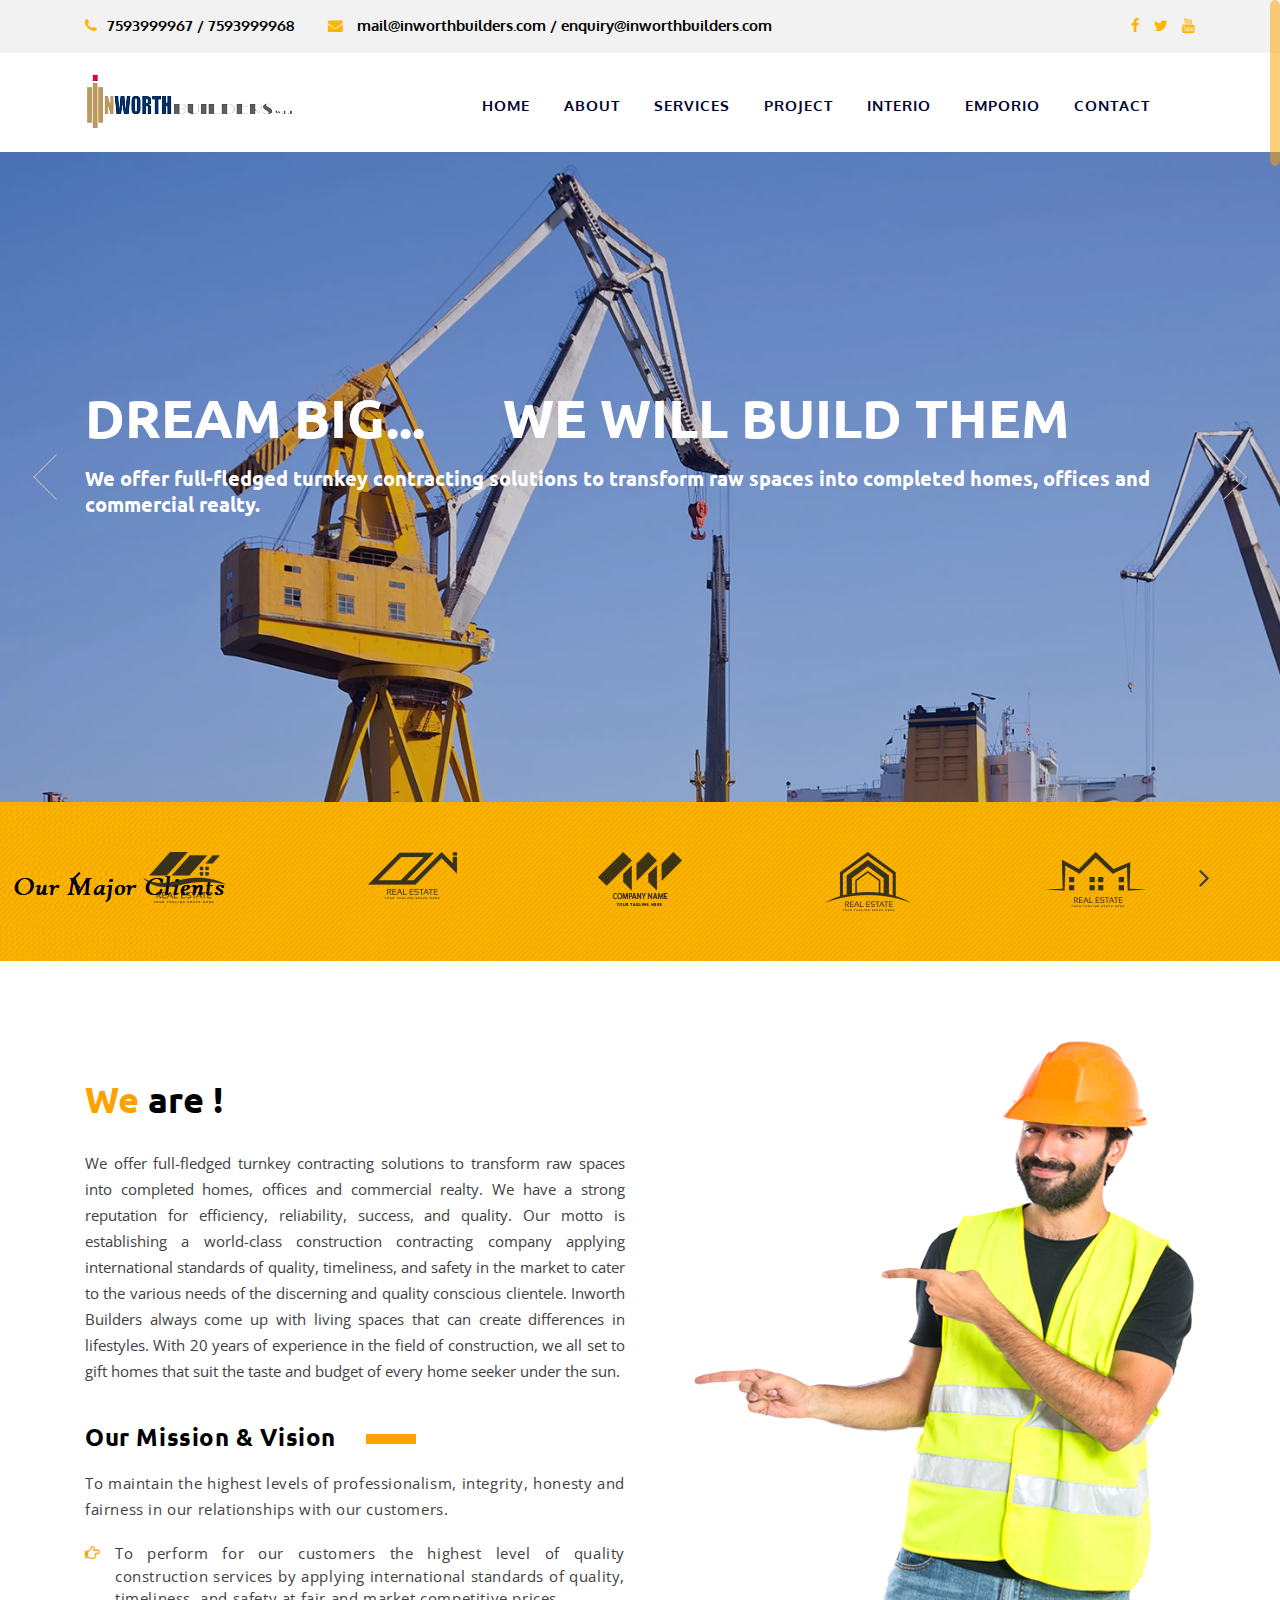
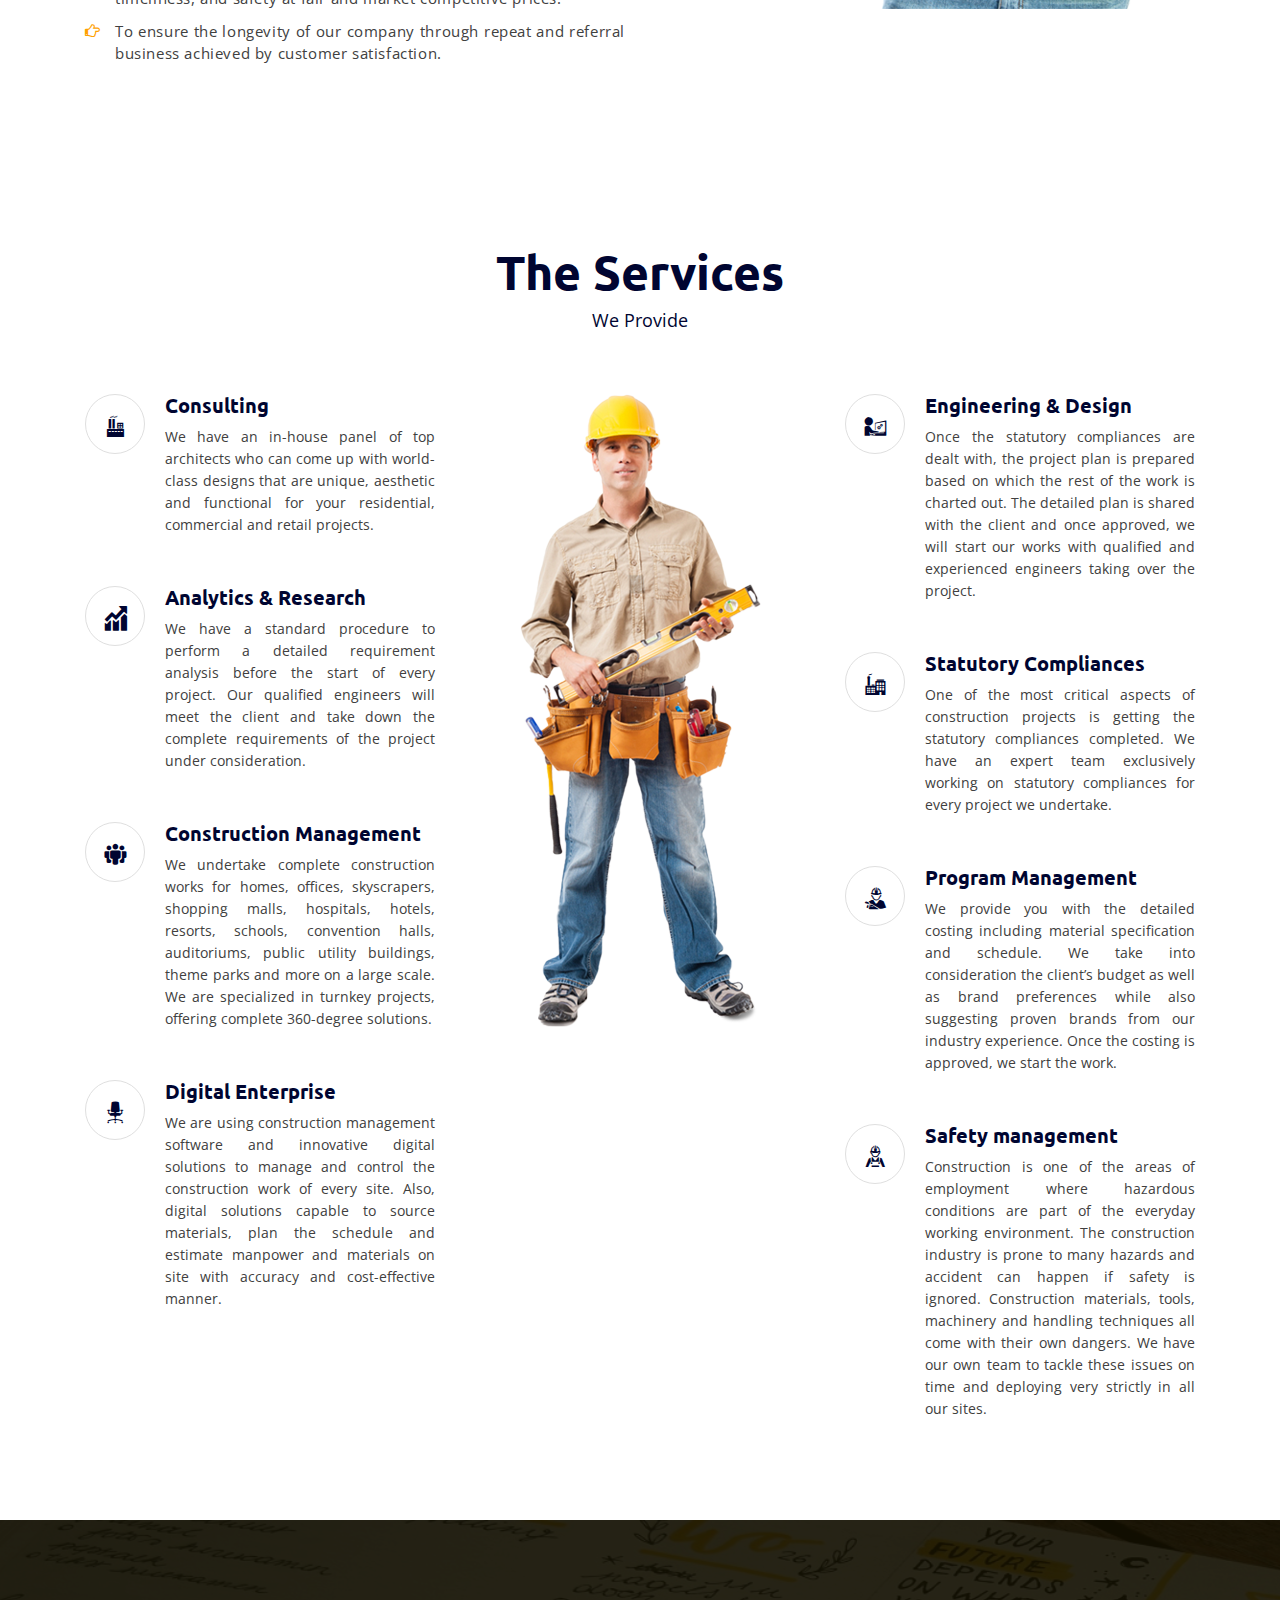
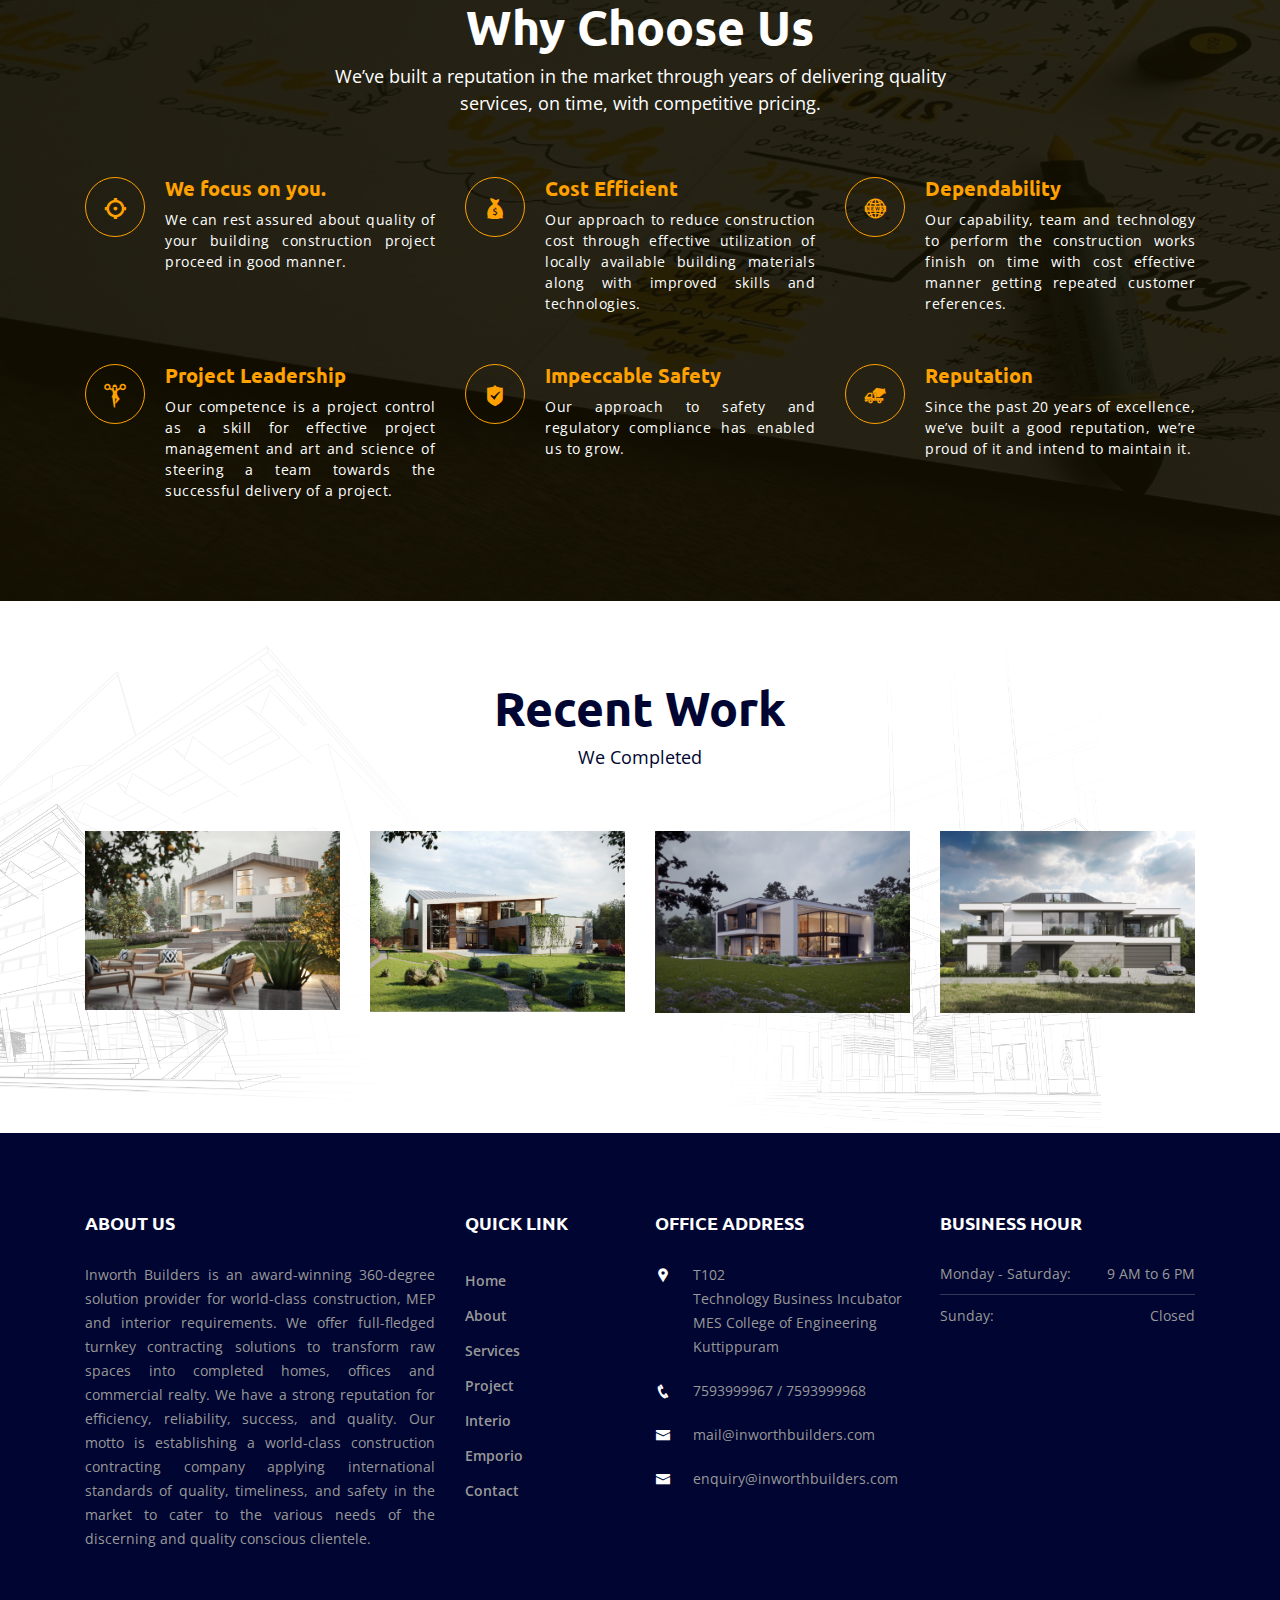
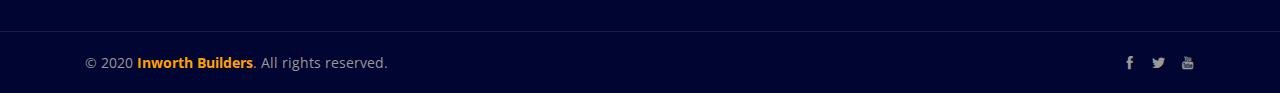
<file: index.html>
<!DOCTYPE html>
<html lang="en">


<head>
    <!-- Required meta tags -->
    <meta charset="utf-8">
    <meta name="viewport" content="width=device-width, initial-scale=1, shrink-to-fit=no">
    <!-- Bootstrap CSS -->
    <title>Inworth Builders</title>
    <link rel="icon" href="asset/img/logo.png" type="image/gif">
    <link rel="stylesheet" type="text/css" href="asset/css/bootstrap.min.css">
    <link rel="stylesheet" type="text/css" href="asset/css/font-awesome.min.css">
    <link rel="stylesheet" type="text/css" href="asset/css/icofont.css">
    <link rel="stylesheet" type="text/css" href="asset/css/menumaker.css">
    <link rel="stylesheet" type="text/css" href="asset/css/reset.css">
    <link rel="stylesheet" type="text/css" href="asset/css/style.css">
    <link rel="stylesheet" type="text/css" href="asset/css/responsive.css">
</head>

<body class="js">
    <div id="preloader"></div>
    <!-- start header section -->
    <header id="header" class="header-area header-one">
        <div class="topbar-area">
            <div class="container">
                <div class="row justify-content-between">
                    <div class="col-md-8 text-left">
                        <div class="topbar-list">
                            


                            <div class="single-topbar">
                                <p> <span class="fa fa-phone"></span>7593999967 / 7593999968</p>
                            </div>
                            
                            <div class="single-topbar">
                                <p> <span class="fa fa-envelope"></span> mail@inworthbuilders.com / enquiry@inworthbuilders.com</p>
                            </div>
                        </div>
                    </div>
                    <div class="col-md-4 text-right">
                        <div class="topbar-social">
                            <a href="https://www.facebook.com/Inworthbuilders/" class="fa fa-facebook"></a>
                            <a href="#" class="fa fa-twitter"></a>
                            <!-- <a href="#" class="fa fa-google-plus"></a>
                            <a href="#" class="fa fa-pinterest"></a> -->
                            <a href="#" class="fa fa-youtube"></a>
                        </div>
                    </div>
                </div>
            </div>
        </div>
        <div class="menu-area">
            <div class="container">
                <div class="row">
                    <div class="col-md-4">
                        <div class="site-logo">
                            <a href="index.html"><img src="asset/img/logo.png" alt=""></a>
                        </div>
                    </div>
                    <div class="col-md-8">
                        <div class="cssmenu" id="cssmenu">
                            <ul class="menu">
                                <li>
                                    <a href="#">Home</a>
                                    
                                </li>
                                <li>
                                    <a href="about.html">About</a>
                                </li>
                                <li>
                                    <a href="services.html">Services</a>
                                    
                                </li>
                                <li>
                                    <a href="projects.html">Project</a>
                                    
                                </li>
                                <li>
                                    <a href="interio.html">Interio</a>
                                </li>
                                
                                <li>
                                    <a href="emporio.html">Emporio</a>
                                </li>

                                <li>
                                    <a href="contact.html">Contact</a>
                                </li>
                            </ul>
                        </div>
                    </div>
                </div>
            </div>
        </div>
    </header>
    <!-- end of header section -->
    <!-- start slider area -->
    <section class="main-slider-area">
        <div class="active-main-slider owl-carousel">

            <div class="main-slider-item" style="background-image: url(asset/img/slider-2.jpg);">
                <div class="slider-one-content">
                    <div class="container">
                        <div class="row">
                            <div class="col-md-12 text-left">
                                <div class="main-slider-welcome-text">
                                    <div class="slider-cell">
                                        <h2 class="main-title" data-animation-in="fadeInRight" data-animation-out="animate-out fadeOutRight">Dream big... &nbsp;&nbsp;&nbsp;&nbsp;     We will build them</h2>
                                        <h2 class="sub-title" data-animation-in="fadeInRight" data-animation-out="animate-out fadeOutRight">We offer full-fledged turnkey contracting solutions to transform raw spaces into completed homes, offices and commercial realty.</h2>
                                        <div class="welcome-button" data-animation-in="fadeInLeft" data-animation-out="animate-out fadeOutLeft">
                                        </div>
                                    </div>
                                </div>
                            </div>
                        </div>
                    </div>
                </div>
            </div>
            <div class="main-slider-item" style="background-image: url(asset/img/home1.jpg);">
                <div class="slider-one-content">
                    <div class="container">
                        <div class="row">
                            <div class="col-md-12 text-center">
                                <div class="main-slider-welcome-text">
                                    <div class="slider-cell">
                                        <h2 class="main-title" data-animation-in="fadeInRight" data-animation-out="animate-out fadeOutRight">Trust is just one of the things <br>we build well </h2>
                                        <h2 class="sub-title" data-animation-in="fadeInRight" data-animation-out="animate-out fadeOutRight">With 20 years of experience in the field of construction, we all set to gift homes that suit the taste and budget of every home seeker under the sun.</h2>
                                        <div class="welcome-button" data-animation-in="fadeInDown" data-animation-out="animate-out fadeOutDown">
                                        </div>
                                    </div>
                                </div>
                            </div>
                        </div>
                    </div>
                </div>
            </div>
            <div class="main-slider-item" style="background-image: url(asset/img/slider-3.jpg);">
                <div class="slider-one-content">
                    <div class="container">
                        <div class="row">
                            <div class="col-md-12 text-left">
                                <div class="main-slider-welcome-text">
                                    <div class="slider-cell">
                                        <h2 class="main-title" data-animation-in="fadeInRight" data-animation-out="animate-out fadeOutRight">We Make Your Dream <br> Into Reality </h2>
                                        <h2 class="sub-title" data-animation-in="fadeInRight" data-animation-out="animate-out fadeOutRight">We are a group of professionals working together to find out the best suitable strategy to use your real estate investment / properties safely and profitably. </h2>
                                        <div class="welcome-button" data-animation-in="fadeInRight" data-animation-out="animate-out fadeOutRight">                                            
                                        </div>
                                    </div>
                                </div>
                            </div>
                        </div>
                    </div>
                </div>
            </div>
        </div>
    </section>
    <!-- end of slider area -->
    <!-- start brand slider -->
    <div class="brand-slider" style="background-image: url(asset/img/yellow-rake1.png)">
        <div class="container">
            <div class="row brand-slider-active">
                <div class="single-brand col-md-2 text-center">
                    <img src="asset/img/brand/brand-1.png" alt="">
                </div>
                <div class="single-brand col-md-2 text-center">
                    <img src="asset/img/brand/brand-2.png" alt="">
                </div>
                <div class="single-brand col-md-2 text-center">
                    <img src="asset/img/brand/brand-3.png" alt="">
                </div>
                <div class="single-brand col-md-2 text-center">
                    <img src="asset/img/brand/brand-4.png" alt="">
                </div>
                <div class="single-brand col-md-2 text-center">
                    <img src="asset/img/brand/brand-5.png" alt="">
                </div>
                <div class="single-brand col-md-2 text-center">
                    <img src="asset/img/brand/brand-4.png" alt="">
                </div>
            </div>
        </div>
    </div>
    <!-- end of brand slider -->
    <!-- start experience section -->
    <section class="experience-section section-padding">
        <div class="container">
            <div class="row">
                <div class="col-md-6">
                    <div class="experience-content">
                        <h1><br>
                        <span>We</span> are ! </h1>
                        <p style="text-align: justify;">We offer full-fledged turnkey contracting solutions to transform raw spaces into completed homes, offices and commercial realty. We have a strong reputation for efficiency, reliability, success, and quality. Our motto is establishing a world-class construction contracting company applying international standards of quality, timeliness, and safety in the market to cater to the various needs of the discerning and quality conscious clientele. Inworth Builders always come up with living spaces that can create differences in lifestyles. With 20 years of experience in the field of construction, we all set to gift homes that suit the taste and budget of every home seeker under the sun.</p>
                        <div class="our-mission-list">
                            <h4>Our Mission & Vision</h4>
                            <p style="text-align: justify;">To maintain the highest levels of professionalism, integrity, honesty and fairness in our relationships with our customers.</p>
                            <ul>
                                <li style="text-align: justify;">To perform for our customers the highest level of quality construction services by applying international standards of quality, timeliness, and safety at fair and market competitive prices.
                                </li>
                                <li style="text-align: justify;"> To ensure the longevity of our company through repeat and referral business achieved by customer satisfaction.
                                </li>
                                
                            </ul>
                        </div>
                    </div>
                </div>
                <div class="col-md-6 text-right">
                    <div class="single-image">
                        <img src="asset/img/man.png" alt="">
                    </div>
                </div>
            </div>
        </div>
    </section>
    <!-- end of experience section -->
    <!-- start counter section -->
    <!--<section class="counter-section">
        <div class="container">
            <div class="row">
                <div class="col-md-6 col-lg-3">
                    <div class="single-counter">
                        <div class="icon">
                            <i class="icofont icofont-safety-hat"></i>
                        </div>
                        <div class="content">
                            <h4><span class="counter">100</span>+</h4>
                            <p>Experience Enginner</p>
                        </div>
                    </div>
                </div>
                <div class="col-md-6 col-lg-3">
                    <div class="single-counter">
                        <div class="icon">
                            <i class="icofont icofont-vehicle-trucktor"></i>
                        </div>
                        <div class="content">
                            <h4><span class="counter">250</span>+</h4>
                            <p>Own Machine</p>
                        </div>
                    </div>
                </div>
                <div class="col-md-6 col-lg-3">
                    <div class="single-counter">
                        <div class="icon">
                            <i class="icofont icofont-building-alt"></i>
                        </div>
                        <div class="content">
                            <h4><span class="counter">1000</span>+</h4>
                            <p>Projects Done</p>
                        </div>
                    </div>
                </div>
                <div class="col-md-6 col-lg-3">
                    <div class="single-counter">
                        <div class="icon">
                            <i class="icofont icofont-trophy"></i>
                        </div>
                        <div class="content">
                            <h4><span class="counter">150</span>+</h4>
                            <p>Award Won</p>
                        </div>
                    </div>
                </div>
            </div>
        </div>
    </section> -->
    <!-- end of counter section -->
    <!-- start services section -->
    <section class="services-section section-padding">
        <div class="container">
            <div class="row">
                <div class="col-md-12 text-center">
                    <div class="section-title">
                        <h2>The Services</h2>
                        <p>We Provide</p>
                    </div>
                </div>
            </div>
            <div class="row">
                <div class="col-md-6 col-lg-4">
                    <div class="single-services">
                        <div class="icon">
                            <i class="icofont icofont-industries-alt-2"></i>
                        </div>
                        <div class="content">
                            <h4>Consulting</h4>
                            <p style="text-align: justify;">We have an in-house panel of top architects who can come up with world-class designs that are unique, aesthetic and functional for your residential, commercial and retail projects. </p>
                        </div>
                    </div>
                    <div class="single-services">
                        <div class="icon">
                            <i class="icofont icofont-chart-histogram"></i>
                        </div>
                        <div class="content">
                            <h4>Analytics & Research</h4>
                            <p style="text-align: justify;">We have a standard procedure to perform a detailed requirement analysis before the start of every project. Our qualified engineers will meet the client and take down the complete requirements of the project under consideration.</p>
                        </div>
                    </div>
                    <div class="single-services">
                        <div class="icon">
                            <i class="icofont icofont-people"></i>
                        </div>
                        <div class="content">
                            <h4>Construction Management</h4>
                            <p style="text-align: justify;">We undertake complete construction works for homes, offices, skyscrapers, shopping malls, hospitals, hotels, resorts, schools, convention halls, auditoriums, public utility buildings, theme parks and more on a large scale. We are specialized in turnkey projects, offering complete 360-degree solutions.</p>
                        </div>
                    </div>
                    <div class="single-services">
                        <div class="icon">
                            <i class="icofont icofont-chair"></i>
                        </div>
                        <div class="content">
                            <h4>Digital Enterprise</h4>
                            <p style="text-align: justify;">We are using construction management software and innovative digital solutions to manage and control the construction work of every site. Also, digital solutions capable to source materials, plan the schedule and estimate manpower and materials on site with accuracy and cost-effective manner.</p>
                        </div>
                    </div>
                </div>
                <div class="col-md-6 col-lg-4">
                    <div class="single-man-img text-center">
                        <img src="asset/img/man-center.png" alt="">
                    </div>
                </div>
                <div class="col-md-6 col-lg-4">
                    <div class="single-services">
                        <div class="icon">
                            <i class="icofont icofont-architecture-alt"></i>
                        </div>
                        <div class="content">
                            <h4>Engineering & Design</h4>
                            <p style="text-align: justify;">Once the statutory compliances are dealt with, the project plan is prepared based on which the rest of the work is charted out. The detailed plan is shared with the client and once approved, we will start our works with qualified and experienced engineers taking over the project.</p>
                        </div>
                    </div>
                    <div class="single-services">
                        <div class="icon">
                            <i class="icofont icofont-industries-alt-4"></i>
                        </div>
                        <div class="content">
                            <h4>Statutory Compliances</h4>
                            <p style="text-align: justify;">One of the most critical aspects of construction projects is getting the statutory compliances completed. We have an expert team exclusively working on statutory compliances for every project we undertake.</p>
                        </div>
                    </div>
                    <div class="single-services">
                        <div class="icon">
                            <i class="icofont icofont-worker"></i>
                        </div>
                        <div class="content">
                            <h4>Program Management</h4>
                            <p style="text-align: justify;">We provide you with the detailed costing including material specification and schedule. We take into consideration the client’s budget as well as brand preferences while also suggesting proven brands from our industry experience. Once the costing is approved, we start the work.</p>
                        </div>
                    </div>
                    <div class="single-services">
                        <div class="icon">
                            <i class="icofont icofont-engineer"></i>
                        </div>
                        <div class="content">
                            <h4>Safety management</h4>
                            <p style="text-align: justify;">Construction is one of the areas of employment where hazardous conditions are part of the everyday working environment. The construction industry is prone to many hazards and accident can happen if safety is ignored. Construction materials, tools,
                                machinery and handling techniques all come with their own dangers. We have our own team to tackle these issues on time and deploying very strictly in all our sites.</p>
                        </div>
                    </div>
                </div>
            </div>
        </div>
    </section>
    <!-- end of services section -->
    <!-- start why choose section -->
    <section class="why-choose-section section-padding">
        <div class="container">
            <div class="row">
                <div class="col-md-12 text-center">
                    <div class="section-title">
                        <h2>Why Choose Us</h2>
                        <p>We’ve built a reputation in the market through years of delivering quality
                            <br> services, on time, with competitive pricing.</p>
                    </div>
                </div>
            </div>
            <div class="row">
                <div class="col-md-6 col-lg-4">
                    <div class="single-why-choose">
                        <div class="icon">
                            <i class="icofont icofont-focus"></i>
                        </div>
                        <div class="content">
                            <h4>We focus on you.</h4>
                            <p style="text-align: justify;">We can rest assured about quality of your building construction project proceed in good manner.</p>
                        </div>
                    </div>
                </div>
                <div class="col-md-6 col-lg-4">
                    <div class="single-why-choose">
                        <div class="icon">
                            <i class="icofont icofont-money-bag"></i>
                        </div>
                        <div class="content">
                            <h4>Cost Efficient</h4>
                            <p style="text-align: justify;">Our approach to reduce construction cost through effective utilization of locally available building materials along with improved skills and technologies.</p>
                        </div>
                    </div>
                </div>
                <div class="col-md-6 col-lg-4">
                    <div class="single-why-choose">
                        <div class="icon">
                            <i class="icofont icofont-news"></i>
                        </div>
                        <div class="content">
                            <h4>Dependability</h4>
                            <p style="text-align: justify;">Our capability, team and technology to perform the construction works finish on time with cost effective manner getting repeated customer references.</p>
                        </div>
                    </div>
                </div>
                <div class="col-md-6 col-lg-4">
                    <div class="single-why-choose">
                        <div class="icon">
                            <i class="icofont icofont-cheer-leader"></i>
                        </div>
                        <div class="content">
                            <h4>Project Leadership</h4>
                            <p style="text-align: justify;">Our competence is a project control as a skill for effective project management and art and science of steering a team towards the successful delivery of a project.</p>
                        </div>
                    </div>
                </div>
                <div class="col-md-6 col-lg-4">
                    <div class="single-why-choose">
                        <div class="icon">
                            <i class="icofont icofont-safety"></i>
                        </div>
                        <div class="content">
                            <h4>Impeccable Safety </h4>
                            <p style="text-align: justify;">Our approach to safety and regulatory compliance has enabled us to grow.</p>
                        </div>
                    </div>
                </div>
                <div class="col-md-6 col-lg-4">
                    <div class="single-why-choose">
                        <div class="icon">
                            <i class="icofont icofont-vehicle-cement"></i>
                        </div>
                        <div class="content">
                            <h4>Reputation</h4>
                            <p style="text-align: justify;">Since the past 20 years of excellence, we’ve built a good reputation, we’re proud of it and intend to maintain it.</p>
                        </div>
                    </div>
                </div>
            </div>
        </div>
    </section>
    <!-- end of why choose section -->
    <!-- start recent work section -->
    <section class="recent-work section-padding">
        <div class="container">
            <div class="row">
                <div class="col-md-12 text-center">
                    <div class="section-title">
                        <h2>Recent Work</h2>
                        <p>We Completed</p>
                    </div>
                </div>
            </div>
            <div class="row">
                <div class="col-md-4 col-lg-3">
                    <div class="single-project">
                        <div class="project-thumb">
                            <img src="asset/img/gallery/17.jpg" alt=""></a>
                        </div>
                        <div class="project-desc">
                            <!--<h4>Construction Management</h4></a>
                             <p>In answering the ‘why choose us’, I’ve been honest about what we’re about.</p> -->
                        </div>
                    </div>
                </div>
                <div class="col-md-4 col-lg-3">
                    <div class="single-project">
                        <div class="project-thumb">
                            <img src="asset/img/gallery/18.jpg" alt=""></a>
                        </div>
                        <div class="project-desc">
                           <!--  <h4>Roofing & Flooring Services</h4></a>
                            <p>In answering the ‘why choose us’, I’ve been honest about what we’re about.</p> -->
                        </div>
                    </div>
                </div>
                <div class="col-md-4 col-lg-3">
                    <div class="single-project">
                        <div class="project-thumb">
                            <img src="asset/img/gallery/21.jpg" alt=""></a>
                        </div>
                        <div class="project-desc">
                           <!--  <h4>Building Information</h4></a>
                            <p>In answering the ‘why choose us’, I’ve been honest about what we’re about.</p> -->
                        </div>
                    </div>
                </div>
                <div class="col-md-4 col-lg-3">
                    <div class="single-project">
                        <div class="project-thumb">
                            <img src="asset/img/gallery/22.jpg" alt=""></a>
                        </div>
                        <div class="project-desc">
                           <!--  </a><h4>Reconstruction Services</h4></a>
                             <p>In answering the ‘why choose us’, I’ve been honest about what we’re about.</p> -->
                        </div>
                    </div>
                </div>
                <!-- <div class="col-md-4 col-lg-3">
                    <div class="single-project">
                        <div class="project-thumb">
                            <a href="project-details.html"><img src="asset/img/work-5.png" alt=""></a>
                        </div>
                        <div class="project-desc">
                            <a href="project-details.html"><h4>Working on the new case </h4></a>
                            <p>In answering the ‘why choose us’, I’ve been honest about what we’re about.</p>
                        </div>
                    </div>
                </div>
                <div class="col-md-4 col-lg-3">
                    <div class="single-project">
                        <div class="project-thumb">
                            <a href="project-details.html"><img src="asset/img/work-6.png" alt=""></a>
                        </div>
                        <div class="project-desc">
                            <a href="project-details.html"><h4>Desert Villa </h4></a>
                            <p>In answering the ‘why choose us’, I’ve been honest about what we’re about.</p>
                        </div>
                    </div>
                </div>
                <div class="col-md-4 col-lg-3">
                    <div class="single-project">
                        <div class="project-thumb">
                            <a href="project-details.html"><img src="asset/img/work-7.png" alt=""></a>
                        </div>
                        <div class="project-desc">
                            <a href="project-details.html"><h4>My desk on friday </h4></a>
                            <p>In answering the ‘why choose us’, I’ve been honest about what we’re about.</p>
                        </div>
                    </div>
                </div>
                <div class="col-md-4 col-lg-3">
                    <div class="single-project">
                        <div class="project-thumb">
                            <a href="project-details.html"><img src="asset/img/work-8.png" alt=""></a>
                        </div>
                        <div class="project-desc">
                            <a href="project-details.html"><h4>The Laghum Hotel</h4></a>
                            <p>In answering the ‘why choose us’, I’ve been honest about what we’re about.</p>
                        </div>
                    </div>
                </div> -->
                <!-- <div class="col-md-12 text-center">
                    <div class="load-more-button">
                        <a href="project.html" class="btn btn-default button-primary">See All Works</a>
                    </div>
                </div> -->
            </div>
        </div>
    </section>
    <!-- end of recent work section -->
    <!-- start testimonial section -->
    <!-- <section class="testimonial-section section-padding">
        <div class="foroverlay"></div>
        <div class="container">
            <div class="row align-middle">
                <div class="col-md-4">
                    <div class="testimonial-title">
                        <h1>OUR <br>
<span>CLIENT</span> TESTIMONIAL</h1>
                        <p>It has roots in a piece of classical Latin literature from 45 BC, making it</p>
                    </div>
                </div>
                <div class="col-md-8 text-center">
                    <div class="testimonial-slider-active">
                        <div class="single-testimonial-slider">
                            <div class="testimoial-image">
                                <img src="asset/img/testimonial.png" alt="">
                            </div>
                            <div class="testimonial-client-title">
                                <h4>Kutkur Ea</h4>
                                <p>CEO, Founder</p>
                            </div>
                            <div class="testimonail-comment">
                                <span class="left-quote"><i class="icofont icofont-quote-left"></i></span>
                                <p>There are many variations of passages of Lorem Ipsum available, but the majority have suffered alteration in some form, by injected humour, or randomised words which don't look even slightly believable. If you are going to use a passage of Lorem Ipsum,</p>
                                <span class="right-quote"><i class="icofont icofont-quote-right"></i></span>
                            </div>
                        </div>
                        <div class="single-testimonial-slider">
                            <div class="testimoial-image">
                                <img src="asset/img/testimonial.png" alt="">
                            </div>
                            <div class="testimonial-client-title">
                                <h4>John Smith</h4>
                                <p>CEO, Founder</p>
                            </div>
                            <div class="testimonail-comment">
                                <span class="left-quote"><i class="icofont icofont-quote-left"></i></span>
                                <p>There are many variations of passages of Lorem Ipsum available, but the majority have suffered alteration in some form, by injected humour, or randomised words which don't look even slightly believable. If you are going to use a passage of Lorem Ipsum,</p>
                                <span class="right-quote"><i class="icofont icofont-quote-right"></i></span>
                            </div>
                        </div>
                    </div>
                </div>
            </div>
        </div>
    </section> -->
    <!-- end of testimonial section -->
    <!-- start our blog section -->
    <!-- <section class="blog-area section-padding">
        <div class="container">
            <div class="row">
                <div class="col-md-12 text-center">
                    <div class="section-title">
                        <h2>The Blog</h2>
                        <p>Latest Updated</p>
                    </div>
                </div>
            </div>
            <div class="row blog-slider-active">
                <div class="col-md-4">
                    <div class="single-blog">
                        <div class="blog-thumb">
                            <a href="single.html"> <img src="asset/img/blog-1.jpg" alt=""></a>
                        </div>
                        <div class="blog-title">
                            <div class="date">
                                <h4>30 <span>jan</span></h4>
                            </div>
                            <div class="blog-desc">
                                <a href="single.html"><h3>How To Increase Safety In Construction Work</h3></a>
                                <p>There are many variations of passages of Lor Ipsum available, but the majority have suffered alteration in some form</p>
                            </div>
                        </div>
                        <a href="single.html" class="read-more">Read more</a>
                    </div>
                </div>
                <div class="col-md-4">
                    <div class="single-blog">
                        <div class="blog-thumb">
                            <a href="single.html"> <img src="asset/img/blog-2.jpg" alt=""></a>
                        </div>
                        <div class="blog-title">
                            <div class="date">
                                <h4>30 <span>jan</span></h4>
                            </div>
                            <div class="blog-desc">
                                <a href="single.html"><h3>Different Kind Of Mordern Building</h3></a>
                                <p>There are many variations of passages of Lor Ipsum available, but the majority have suffered alteration in some form</p>
                            </div>
                        </div>
                        <a href="single.html" class="read-more">Read more</a>
                    </div>
                </div>
                <div class="col-md-4">
                    <div class="single-blog">
                        <div class="blog-thumb">
                            <a href="single.html"> <img src="asset/img/blog-3.jpg" alt=""></a>
                        </div>
                        <div class="blog-title">
                            <div class="date">
                                <h4>30 <span>jan</span></h4>
                            </div>
                            <div class="blog-desc">
                                <a href="single.html"><h3>Our Latest Construction Machinaries</h3></a>
                                <p>There are many variations of passages of Lor Ipsum available, but the majority have suffered alteration in some form</p>
                            </div>
                        </div>
                        <a href="single.html" class="read-more">Read more</a>
                    </div>
                </div>
                <div class="col-md-4">
                    <div class="single-blog">
                        <div class="blog-thumb">
                            <a href="single.html"> <img src="asset/img/blog-2.jpg" alt=""></a>
                        </div>
                        <div class="blog-title">
                            <div class="date">
                                <h4>30 <span>jan</span></h4>
                            </div>
                            <div class="blog-desc">
                                <a href="single.html"><h3>Different Kind Of Mordern Building</h3></a>
                                <p>There are many variations of passages of Lor Ipsum available, but the majority have suffered alteration in some form</p>
                            </div>
                        </div>
                        <a href="single.html" class="read-more">Read more</a>
                    </div>
                </div>
            </div>
        </div>
    </section> -->
    <!-- end of blog section -->
    <!-- start footer section -->
    <section class="footer-area section-padding">
        <div class="container">
            <div class="row">
                <div class="col-md-6 col-lg-4">
                    <div class="widget">
                        <h2 class="widget-title">ABOUT US</h2>
                        <p style="text-align: justify;">Inworth Builders is an award-winning 360-degree solution provider for world-class construction, MEP and interior requirements. We offer full-fledged turnkey contracting solutions to transform raw spaces into completed homes, offices and commercial realty. We have a strong reputation for efficiency, reliability, success, and quality. Our motto is establishing a world-class construction contracting company applying international standards of quality, timeliness, and safety in the market to cater to the various needs of the discerning and quality conscious clientele.</p>
                        <!-- <div class="newsletter">
                            <h4>Our News Letter</h4>
                            <form action="#">
                                <input type="email" placeholder="email">
                                <button class="fa fa-paper-plane"></button>
                            </form>
                        </div> -->
                    </div>
                </div>
                <div class="col-md-6 col-lg-2">
                    <div class="widget">
                        <h2 class="widget-title">QUICK LINK</h2>
                        <ul>
                            <li><a href="#">Home</a></li>
                            <li><a href="about.html">About</a></li>
                            <li><a href="services.html">Services</a></li>
                            <li><a href="projects.html">Project</a></li>
                            <li><a href="interio.html">Interio</a></li>
                            <li>
                                <a href="emporio.html">Emporio</a>
                            </li>
                            <li><a href="contact.html">Contact</a></li>
                        </ul>
                    </div>
                </div>
                <div class="col-lg-3 col-md-6">
                    <div class="widget address-widget">
                        <h2 class="widget-title">OFFICE ADDRESS</h2>
                        <ul>
                            <li>
                                <div class="addres-icon">
                                    <i class="icofont icofont-social-google-map"></i>
                                </div>
                                <div class="addres">
                                    <p>T102</p>
                                    <p>Technology Business Incubator</p>
                                    <p>MES College of Engineering</p>
                                    <p>Kuttippuram</p>
                                </div>
                            </li>
                            <li>
                                <div class="addres-icon">
                                    <i class="icofont icofont-phone"></i>
                                </div>
                                <div class="addres">
                                    <p>7593999967 / 7593999968</p>
                                </div>
                            </li>
                            <li>
                                <div class="addres-icon">
                                    <i class="icofont icofont-envelope"></i>
                                </div>
                                <div class="addres">
                                    <p>mail@inworthbuilders.com</p>
                                </div>
                            </li>
                            <li>
                                <div class="addres-icon">
                                    <i class="icofont icofont-envelope"></i>
                                </div>
                                <div class="addres">
                                    <p>enquiry@inworthbuilders.com</p>
                                </div>
                            </li>
                        </ul>
                    </div>
                </div>
                <div class="col-lg-3 col-md-6">
                    <div class="widget business-hour">
                        <h2 class="widget-title">BUSINESS HOUR</h2>
                        <!--
                            <p>Our support available to help you 24 hours a day, seven days a week.</p>
                        -->
                        <ul>
                            <li>Monday - Saturday: <span>9 AM to 6 PM</span></li>
                            
                            <li>Sunday: <span>Closed</span></li>
                        </ul>
                    </div>
                </div>
            </div>
        </div>
    </section>
    <!-- end of footer section -->
    <!-- start copyright section -->
    <div class="copyright-section">
        <div class="container">
            <div class="row">
                <div class="col-md-6 text-left">
                    <div class="copryright">
                        <p>© 2020 <a href="#">Inworth Builders</a>. All rights reserved.</p>
                    </div>
                </div>
                <div class="col-md-6 text-right">
                    <div class="footer-social">
                        <a href="#" class="icofont icofont-social-facebook"></a>
                        <a href="#" class="icofont icofont-social-twitter"></a>
                        <a href="#" class="icofont icofont-social-youtube"></a>
                    </div>
                </div>
            </div>
        </div>
    </div>
    <!-- end of copyright section -->
    <!-- Optional JavaScript -->
    <script src="asset/js/jquery-3.2.1.min.js"></script>
    <script src="asset/js/popper.min.js"></script>
    <script src="asset/js/bootstrap.min.js"></script>
    <script src="asset/js/owl.carousel.min.js"></script>
    <script src="asset/js/waypoints.min.js"></script>
    <script src="asset/js/jquery.counterup.js"></script>
    <script src="asset/js/jquery.nicescroll.js"></script>
    <script src="asset/js/slider.js"></script>
    <script src="asset/js/menu.js"></script>
    <script src="asset/js/slick.js"></script>
    <script src="asset/js/active.js"></script>
</body>


</html>
</file>
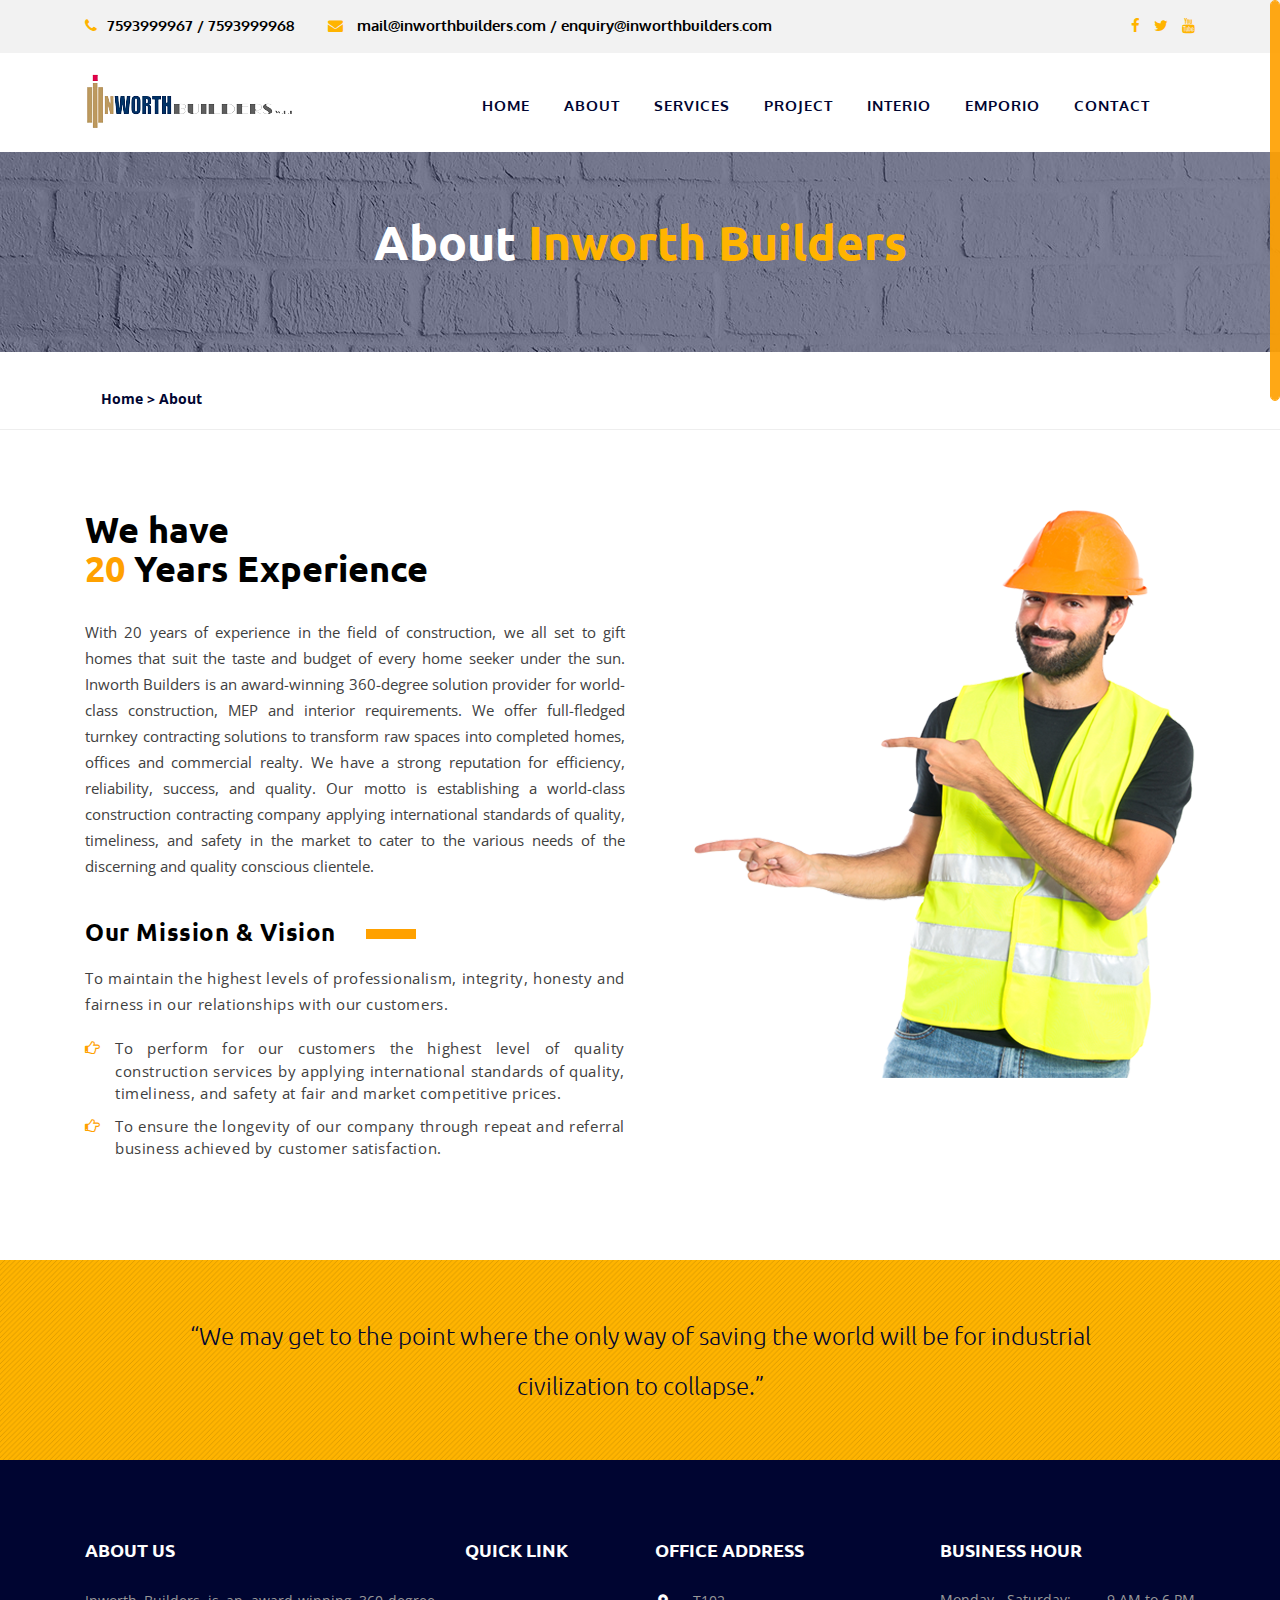
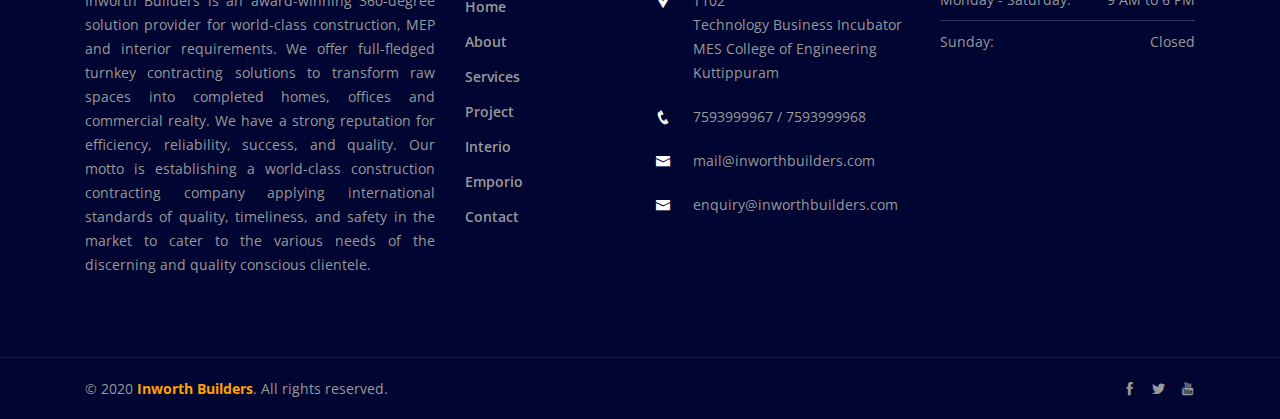
<file: about.html>
<!DOCTYPE html>
<html lang="en">


<head>
    <!-- Required meta tags -->
    <meta charset="utf-8">
    <meta name="viewport" content="width=device-width, initial-scale=1, shrink-to-fit=no">
    <!-- Bootstrap CSS -->
    <title>Inworth Builders | About </title>
    <link rel="icon" href="asset/img/logo.png" type="image/gif">
    <link rel="stylesheet" type="text/css" href="asset/css/bootstrap.min.css">
    <link rel="stylesheet" type="text/css" href="asset/css/font-awesome.min.css">
    <link rel="stylesheet" type="text/css" href="asset/css/icofont.css">
    <link rel="stylesheet" href="asset/css/menumaker.css">
    <link rel="stylesheet" type="text/css" href="asset/css/reset.css">
    <link rel="stylesheet" type="text/css" href="asset/css/style.css">
    <link rel="stylesheet" type="text/css" href="asset/css/responsive.css">
</head>

<body class="js">
    <div id="preloader"></div>
    <!-- start header section -->
    <header id="header" class="header-area header-one">
        <div class="topbar-area">
            <div class="container">
                <div class="row justify-content-between">
                    <div class="col-md-8 text-left">
                        <div class="topbar-list">
                            <div class="single-topbar">
                                <p> <span class="fa fa-phone"></span>7593999967 / 7593999968</p>
                            </div>
                            <div class="single-topbar">
                                <p> <span class="fa fa-envelope"></span> mail@inworthbuilders.com / enquiry@inworthbuilders.com</p>
                            </div>
                        </div>
                    </div>
                    <div class="col-md-4 text-right">
                        <div class="topbar-social">
                            <a href="#" class="fa fa-facebook"></a>
                            <a href="#" class="fa fa-twitter"></a>
                            <!-- <a href="#" class="fa fa-google-plus"></a>
                            <a href="#" class="fa fa-pinterest"></a> -->
                            <a href="#" class="fa fa-youtube"></a>
                        </div>
                    </div>
                </div>
            </div>
        </div>
        <div class="menu-area">
            <div class="container">
                <div class="row">
                    <div class="col-md-4">
                        <div class="site-logo">
                            <a href="index.html"><img src="asset/img/logo.png" alt=""></a>
                        </div>
                    </div>
                    <div class="col-md-8">
                        <div class="cssmenu" id="cssmenu">
                            <ul class="menu">
                                <li>
                                    <a href="index.html">Home</a>
                                    
                                </li>
                                <li>
                                    <a href="#">About</a>
                                </li>
                                <li>
                                    <a href="services.html">Services</a>
                                    
                                </li>
                                <li>
                                    <a href="projects.html">Project</a>
                                    
                                </li>
                                <li>
                                    <a href="interio.html">Interio</a>
                                </li>

                                <li>
                                    <a href="emporio.html">Emporio</a>
                                </li>
                                
                                <li>
                                    <a href="contact.html">Contact</a>
                                </li>
                            </ul>
                        </div>
                    </div>
                </div>
            </div>
        </div>
    </header>
    <!-- end of header section -->
    <!-- start page header -->
    <section class="page-header-section">
        <div class="container">
            <div class="row">
                <div class="col-md-12 text-center">
                    <div class="paget-title">
                        <h2>About <span>Inworth Builders</span></h2>
                    </div>
                </div>
            </div>
        </div>
    </section>
    <div class="breadcrumb-section">
        <div class="container">
            <div class="row">
                <div class="col-md-8 text-left">
                    <ol class="breadcrumb">
                        <li><a href="index.html">Home &gt; </a></li>
                        <li class="active">About</li>
                    </ol>
                </div>
                <!-- <div class="col-md-4 text-right">
                    <div class="get-in-touch-btn">
                        <a href="#">Get In Touch</a>
                    </div>
                </div> -->
            </div>
        </div>
    </div>
    <!-- end of page header -->
    <!-- start expericen section -->
<section class="experience-section section-padding">
        <div class="container">
            <div class="row">
                <div class="col-md-6">
                    <div class="experience-content">
                        <h1>We have <br>
                        <span>20</span> Years Experience</h1>
                        <p style="text-align: justify;">With 20 years of experience in the field of construction, we all set to gift homes that suit the taste and budget of every home seeker under the sun. Inworth Builders is an award-winning 360-degree solution provider for world-class construction, MEP and interior requirements. We offer full-fledged turnkey contracting solutions to transform raw spaces into completed homes, offices and commercial realty. We have a strong reputation for efficiency, reliability, success, and quality. Our motto is establishing a world-class construction contracting company applying international standards of quality, timeliness, and safety in the market to cater to the various needs of the discerning and quality conscious clientele.</p>
                        <div class="our-mission-list">
                            <h4>Our Mission & Vision</h4>
                            <p style="text-align: justify;">To maintain the highest levels of professionalism, integrity, honesty and fairness in our relationships with our customers.</p>
                            <ul>
                                <li style="text-align: justify;">To perform for our customers the highest level of quality construction services by applying international standards of quality, timeliness, and safety at fair and market competitive prices.
                                </li>
                                <li style="text-align: justify;">To ensure the longevity of our company through repeat and referral business achieved by customer satisfaction.
                                </li>
                                
                            </ul>
                        </div>
                    </div>
                </div>
                <div class="col-md-6 text-right">
                    <div class="single-image">
                        <img src="asset/img/man.png" alt="">
                    </div>
                </div>
            </div>
        </div>
    </section>
    <!-- end of experiene section -->
    <section class="quote-area section-padding">
        <div class="container">
            <div class="row justify-content-center">
                <div class="col-md-10 text-center">
                    <div class="quote-text">
                        <h4>“We may get to the point where the only way of saving the world will be for industrial civilization to collapse.”</h4>
                    </div>
                </div>
            </div>
        </div>
    </section>
    <!-- start team section -->
    <!-- <section class="team-section section-padding">
        <div class="container">
            <div class="row">
                <div class="col-sm-6 col-lg-3">
                    <div class="single-team text-center">
                        <div class="team-picture">
                            <img src="asset/img/team1.png" alt="">
                            <div class="team-social-icon">
                                <a href="#" class="fa fa-facebook"></a>
                                <a href="#" class="fa fa-twitter"></a>
                                <a href="#" class="fa fa-linkedin"></a>
                            </div>
                        </div>
                        <div class="team-title">
                            <h3>Markon Donald</h3>
                            <p>Founder &amp; CEO</p>
                        </div>
                    </div>
                </div>
                <div class="col-sm-6 col-lg-3">
                    <div class="single-team text-center">
                        <div class="team-picture">
                            <img src="asset/img/team2.png" alt="">
                            <div class="team-social-icon">
                                <a href="#" class="fa fa-facebook"></a>
                                <a href="#" class="fa fa-twitter"></a>
                                <a href="#" class="fa fa-linkedin"></a>
                            </div>
                        </div>
                        <div class="team-title">
                            <h3>Brown Angelino</h3>
                            <p>Lead Consultant</p>
                        </div>
                    </div>
                </div>
                <div class="col-sm-6 col-lg-3">
                    <div class="single-team text-center">
                        <div class="team-picture">
                            <img src="asset/img/team3.png" alt="">
                            <div class="team-social-icon">
                                <a href="#" class="fa fa-facebook"></a>
                                <a href="#" class="fa fa-twitter"></a>
                                <a href="#" class="fa fa-linkedin"></a>
                            </div>
                        </div>
                        <div class="team-title">
                            <h3>Jonas Fletcher</h3>
                            <p>Junior Consultant</p>
                        </div>
                    </div>
                </div>
                <div class="col-sm-6 col-lg-3">
                    <div class="single-team text-center">
                        <div class="team-picture">
                            <img src="asset/img/team4.png" alt="">
                            <div class="team-social-icon">
                                <a href="#" class="fa fa-facebook"></a>
                                <a href="#" class="fa fa-twitter"></a>
                                <a href="#" class="fa fa-linkedin"></a>
                            </div>
                        </div>
                        <div class="team-title">
                            <h3>Roit Jhonson</h3>
                            <p>Customer Support</p>
                        </div>
                    </div>
                </div>
            </div>
        </div>
    </section> -->
    <!-- end of team section -->
    <!-- start footer section -->
    <section class="footer-area section-padding">
        <div class="container">
            <div class="row">
                <div class="col-md-6 col-lg-4">
                    <div class="widget">
                        <h2 class="widget-title">ABOUT US</h2>
                        <p style="text-align: justify;">Inworth Builders is an award-winning 360-degree solution provider for world-class construction, MEP and interior requirements. We offer full-fledged turnkey contracting solutions to transform raw spaces into completed homes, offices and commercial realty. We have a strong reputation for efficiency, reliability, success, and quality. Our motto is establishing a world-class construction contracting company applying international standards of quality, timeliness, and safety in the market to cater to the various needs of the discerning and quality conscious clientele.</p>
                        <!-- <div class="newsletter">
                            <h4>Our News Letter</h4>
                            <form action="#">
                                <input type="email" placeholder="email">
                                <button class="fa fa-paper-plane"></button>
                            </form>
                        </div> -->
                    </div>
                </div>
                <div class="col-md-6 col-lg-2">
                    <div class="widget">
                        <h2 class="widget-title">QUICK LINK</h2>
                        <ul>
                            <li><a href="index.html">Home</a></li>
                            <li><a href="#">About</a></li>
                            <li><a href="services.html">Services</a></li>
                            <li><a href="projects.html">Project</a></li>
                            <li><a href="interio.html">Interio</a></li>
                            <li><a href="emporio.html">Emporio</a></li>
                            <li><a href="contact.html">Contact</a></li>
                        </ul>
                    </div>
                </div>
                <div class="col-lg-3 col-md-6">
                    <div class="widget address-widget">
                        <h2 class="widget-title">OFFICE ADDRESS</h2>
                        <ul>
                            <li>
                                <div class="addres-icon">
                                    <i class="icofont icofont-social-google-map"></i>
                                </div>
                                <div class="addres">
                                    <p>T102</p>
                                    <p>Technology Business Incubator</p>
                                    <p>MES College of Engineering</p>
                                    <p>Kuttippuram</p>
                                </div>
                            </li>
                            <li>
                                <div class="addres-icon">
                                    <i class="icofont icofont-phone"></i>
                                </div>
                                <div class="addres">
                                    <p>7593999967 / 7593999968</p>
                                </div>
                            </li>
                            <li>
                                <div class="addres-icon">
                                    <i class="icofont icofont-envelope"></i>
                                </div>
                                <div class="addres">
                                    <p>mail@inworthbuilders.com</p>
                                </div>
                            </li>
                            <li>
                                <div class="addres-icon">
                                    <i class="icofont icofont-envelope"></i>
                                </div>
                                <div class="addres">
                                    <p>enquiry@inworthbuilders.com</p>
                                </div>
                            </li>
                        </ul>
                    </div>
                </div>
                <div class="col-lg-3 col-md-6">
                    <div class="widget business-hour">
                        <h2 class="widget-title">BUSINESS HOUR</h2>
                        
                        <ul>
                            <li>Monday - Saturday: <span>9 AM to 6 PM</span></li>
                            
                            <li>Sunday: <span>Closed</span></li>
                        </ul>
                    </div>
                </div>
            </div>
        </div>
    </section>
    <!-- end of footer section -->
    <!-- start copyright section -->
    <div class="copyright-section">
        <div class="container">
            <div class="row">
                <div class="col-md-6 text-left">
                    <div class="copryright">
                        <p>© 2020 <a href="#">Inworth Builders</a>. All rights reserved.</p>
                    </div>
                </div>
                <div class="col-md-6 text-right">
                    <div class="footer-social">
                        <a href="#" class="icofont icofont-social-facebook"></a>
                        <a href="#" class="icofont icofont-social-twitter"></a>
                        <a href="#" class="icofont icofont-social-youtube"></a>
                    </div>
                </div>
            </div>
        </div>
    </div>
    <!-- end of copyright section -->
    <!-- end of copyright section -->
    <script src="asset/js/jquery-3.2.1.min.js"></script>
    <script src="asset/js/popper.min.js"></script>
    <script src="asset/js/bootstrap.min.js"></script>
    <script src="asset/js/owl.carousel.min.js"></script>
    <script src="asset/js/waypoints.min.js"></script>
    <script src="asset/js/jquery.counterup.js"></script>
    <script src="asset/js/jquery.nicescroll.js"></script>
    <script src="asset/js/slider.js"></script>
    <script src="asset/js/menu.js"></script>
    <script src="asset/js/slick.js"></script>
    <script src="asset/js/active.js"></script>
</body>


</html>
</file>
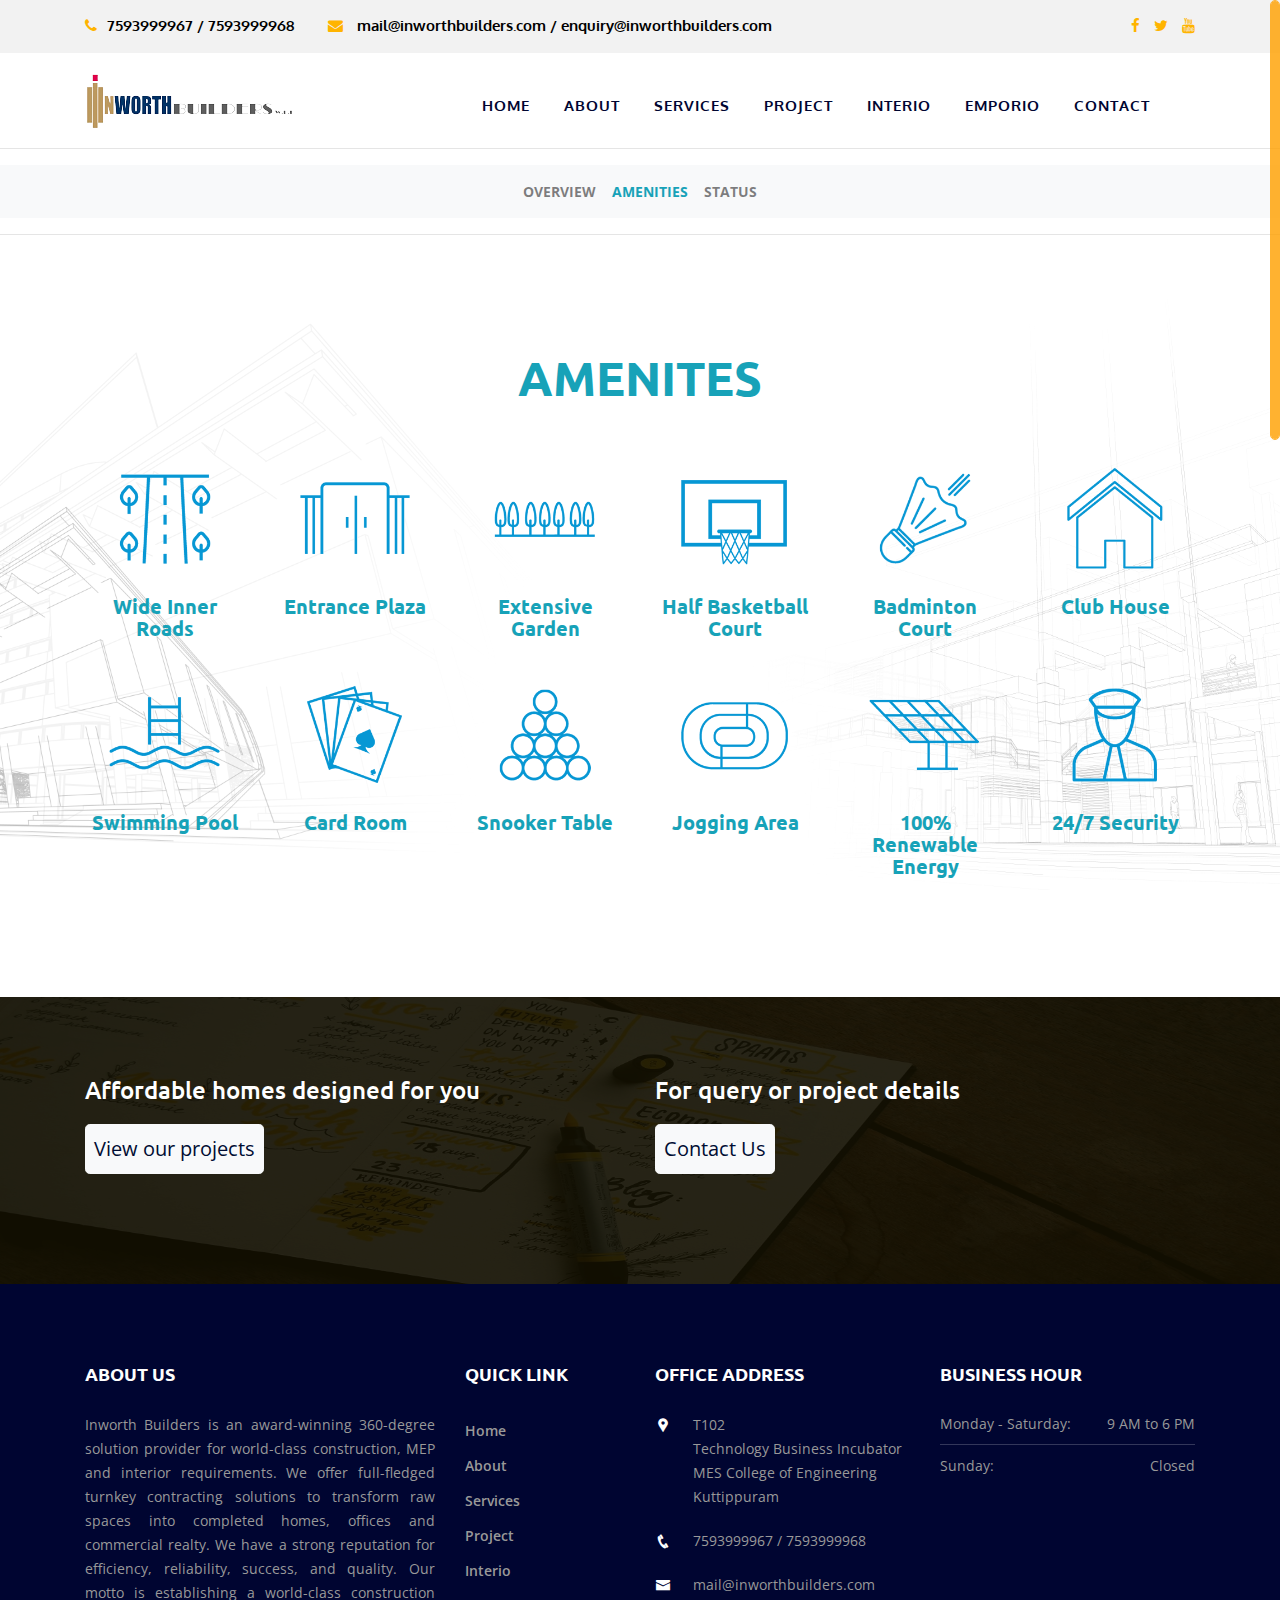
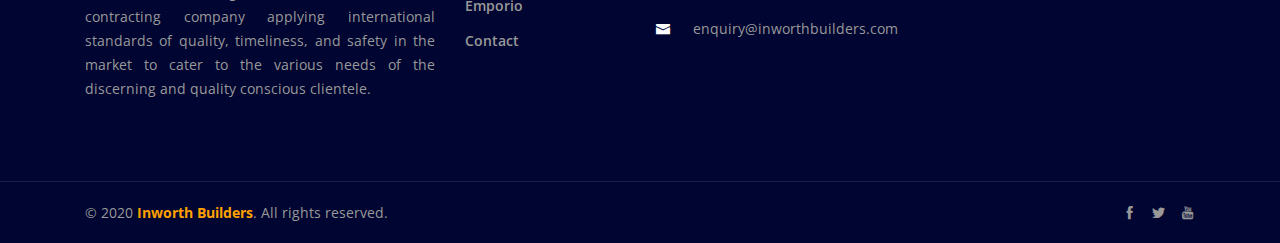
<file: amenities.html>
<!DOCTYPE html>
<html lang="en">


<head>
    <!-- Required meta tags -->
    <meta charset="utf-8">
    <meta name="viewport" content="width=device-width, initial-scale=1, shrink-to-fit=no">
    <!-- Bootstrap CSS -->
    <title>Inworth Builders</title>
    <link rel="icon" href="asset/img/logo.png" type="image/gif">
    <link rel="stylesheet" type="text/css" href="asset/css/bootstrap.min.css">
    <link rel="stylesheet" type="text/css" href="asset/css/font-awesome.min.css">
    <link rel="stylesheet" type="text/css" href="asset/css/icofont.css">
    <link rel="stylesheet" type="text/css" href="asset/css/menumaker.css">
    <link rel="stylesheet" type="text/css" href="asset/css/reset.css">
    <link rel="stylesheet" type="text/css" href="asset/css/style.css">
    <link rel="stylesheet" type="text/css" href="asset/css/responsive.css">
</head>

<body class="js">
    <div id="preloader"></div>
    <!-- start header section -->
    <header id="header" class="header-area header-one">
        <div class="topbar-area">
            <div class="container">
                <div class="row justify-content-between">
                    <div class="col-md-8 text-left">
                        <div class="topbar-list">
                            


                            <div class="single-topbar">
                                <p> <span class="fa fa-phone"></span>7593999967 / 7593999968</p>
                            </div>
                            
                            <div class="single-topbar">
                                <p> <span class="fa fa-envelope"></span> mail@inworthbuilders.com / enquiry@inworthbuilders.com</p>
                            </div>
                        </div>
                    </div>
                    <div class="col-md-4 text-right">
                        <div class="topbar-social">
                            <a href="https://www.facebook.com/Inworthbuilders/" class="fa fa-facebook"></a>
                            <a href="#" class="fa fa-twitter"></a>
                            <!-- <a href="#" class="fa fa-google-plus"></a>
                            <a href="#" class="fa fa-pinterest"></a> -->
                            <a href="#" class="fa fa-youtube"></a>
                        </div>
                    </div>
                </div>
            </div>
        </div>
        <div class="menu-area">
            <div class="container">
                <div class="row">
                    <div class="col-md-4">
                        <div class="site-logo">
                            <a href="index.html"><img src="asset/img/logo.png" alt=""></a>
                        </div>
                    </div>
                    <div class="col-md-8">
                        <div class="cssmenu" id="cssmenu">
                            <ul class="menu">
                                <li>
                                    <a href="index.html">Home</a>
                                    
                                </li>
                                <li>
                                    <a href="about.html">About</a>
                                </li>
                                <li>
                                    <a href="services.html">Services</a>
                                    
                                </li>
                                <li>
                                    <a href="projects.html">Project</a>
                                    
                                </li>
                                <li>
                                    <a href="interio.html">Interio</a>
                                </li>
                                
                                <li>
                                    <a href="emporio.html">Emporio</a>
                                </li>

                                <li>
                                    <a href="contact.html">Contact</a>
                                </li>
                            </ul>
                        </div>
                    </div>
                </div>
            </div>
            <HR></HR>

            <nav class="navbar navbar-expand-lg navbar-light bg-light ">
                
                <button class="navbar-toggler" type="button" data-toggle="collapse" data-target="#navbarNav" aria-controls="navbarNav" aria-expanded="false" aria-label="Toggle navigation">
                  <span class="navbar-toggler-icon"></span>
                </button>
                <div class="collapse navbar-collapse justify-content-center" id="navbarNav">
                  <ul class="navbar-nav font-weight-bold">
                    <li class="nav-item">
                      <a class="nav-link" href="overview.html">OVERVIEW</a>
                    </li>
                    <li class="nav-item active">
                      <a class="nav-link text-info" href="#">AMENITIES<span class="sr-only">(current)</span></a>
                    </li>
                    <li class="nav-item">
                      <a class="nav-link" href="gallery.html">STATUS</a>
                    </li>
                    
                  </ul>
                </div>
              </nav>

              <hr>

        </div>
        
        


    </header>
    <!-- end of header section -->
    


    <!-- start recent work section -->
    <section class="recent-work section-padding">
        <div class="container">
            <div class="row">
                <div class="col-md-12 text-center">
                    <div class="section-title">
                        <h2 class="text-info">AMENITES</h2>
                        <p></p>
                    </div>
                </div>
            </div>
            <div class="row">
                <div class="col-sm-6 col-lg-2">
                    <div class="single-project">
                        <div class="project-thumb">
                            <img src="asset/img/Amenities/01.png" alt="" width="70%" height="70%"></a>
                        </div>
                        <div class="project-desc">
                            <h4 class="text-info">Wide Inner Roads</h4></a>
                            <!-- <p>In answering the ‘why choose us’, I’ve been honest about what we’re about.</p> -->
                        </div>
                    </div>
                </div>
                <div class="col-sm-6 col-lg-2">
                    <div class="single-project">
                        <div class="project-thumb">
                            <img src="asset/img/Amenities/02.png" alt="" width="70%" height="70%"></a>
                        </div>
                        <div class="project-desc">
                            <h4 class="text-info">Entrance Plaza</h4></a>
                            <!-- <p>In answering the ‘why choose us’, I’ve been honest about what we’re about.</p> -->
                        </div>
                    </div>
                </div>
                <div class="col-sm-6 col-lg-2">
                    <div class="single-project">
                        <div class="project-thumb">
                            <img src="asset/img/Amenities/03.png" alt="" width="70%" height="70%"></a>
                        </div>
                        <div class="project-desc">
                            <h4 class="text-info">Extensive Garden</h4></a>
                            <!-- <p>In answering the ‘why choose us’, I’ve been honest about what we’re about.</p> -->
                        </div>
                    </div>
                </div>
                <div class="col-sm-6 col-lg-2">
                    <div class="single-project">
                        <div class="project-thumb">
                            <img src="asset/img/Amenities/04.png" alt="" width="70%" height="70%"></a>
                        </div>
                        <div class="project-desc">
                            <h4 class="text-info">Half Basketball Court</h4></a>
                            <!-- <p>In answering the ‘why choose us’, I’ve been honest about what we’re about.</p> -->
                        </div>
                    </div>
                </div>

                <div class="col-sm-6 col-lg-2">
                    <div class="single-project">
                        <div class="project-thumb">
                            <img src="asset/img/Amenities/05.png" alt="" width="70%" height="70%"></a>
                        </div>
                        <div class="project-desc">
                            <h4 class="text-info">Badminton Court</h4></a>
                            <!-- <p>In answering the ‘why choose us’, I’ve been honest about what we’re about.</p> -->
                        </div>
                    </div>
                </div>

                <div class="col-sm-6 col-lg-2">
                    <div class="single-project">
                        <div class="project-thumb">
                            <img src="asset/img/Amenities/06.png" alt="" width="70%" height="70%"></a>
                        </div>
                        <div class="project-desc">
                            <h4 class="text-info">Club House</h4></a>
                            <!-- <p>In answering the ‘why choose us’, I’ve been honest about what we’re about.</p> -->
                        </div>
                    </div>
                </div>

                <div class="col-sm-6 col-lg-2">
                    <div class="single-project">
                        <div class="project-thumb">
                            <img src="asset/img/Amenities/07.png" alt="" width="70%" height="70%"></a>
                        </div>
                        <div class="project-desc">
                            <h4 class="text-info">Swimming Pool</h4></a>
                            <!-- <p>In answering the ‘why choose us’, I’ve been honest about what we’re about.</p> -->
                        </div>
                    </div>
                </div>

                <div class="col-sm-6 col-lg-2">
                    <div class="single-project">
                        <div class="project-thumb">
                            <img src="asset/img/Amenities/08.png" alt="" width="70%" height="70%"></a>
                        </div>
                        <div class="project-desc">
                            <h4 class="text-info">Card Room</h4></a>
                            <!-- <p>In answering the ‘why choose us’, I’ve been honest about what we’re about.</p> -->
                        </div>
                    </div>
                </div>

                <div class="col-sm-6 col-lg-2">
                    <div class="single-project">
                        <div class="project-thumb">
                            <img src="asset/img/Amenities/09.png" alt="" width="70%" height="70%"></a>
                        </div>
                        <div class="project-desc">
                            <h4 class="text-info">Snooker Table</h4></a>
                            <!-- <p>In answering the ‘why choose us’, I’ve been honest about what we’re about.</p> -->
                        </div>
                    </div>
                </div>

                <div class="col-sm-6 col-lg-2">
                    <div class="single-project">
                        <div class="project-thumb">
                            <img src="asset/img/Amenities/10.png" alt="" width="70%" height="70%"></a>
                        </div>
                        <div class="project-desc">
                            <h4 class="text-info">Jogging Area</h4></a>
                            <!-- <p>In answering the ‘why choose us’, I’ve been honest about what we’re about.</p> -->
                        </div>
                    </div>
                </div>

                <div class="col-sm-6 col-lg-2">
                    <div class="single-project">
                        <div class="project-thumb">
                            <img src="asset/img/Amenities/11.png" alt="" width="70%" height="70%"></a>
                        </div>
                        <div class="project-desc">
                            <h4 class="text-info">100% Renewable Energy</h4></a>
                            <!-- <p>In answering the ‘why choose us’, I’ve been honest about what we’re about.</p> -->
                        </div>
                    </div>
                </div>

                <div class="col-sm-6 col-lg-2">
                    <div class="single-project">
                        <div class="project-thumb">
                            <img src="asset/img/Amenities/12.png" alt="" width="70%" height="70%"></a>
                        </div>
                        <div class="project-desc">
                            <h4 class="text-info">24/7 Security</h4></a>
                            <!-- <p>In answering the ‘why choose us’, I’ve been honest about what we’re about.</p> -->
                        </div>
                    </div>
                </div>
                <!-- <div class="col-md-4 col-lg-3">
                    <div class="single-project">
                        <div class="project-thumb">
                            <a href="project-details.html"><img src="asset/img/work-5.png" alt=""></a>
                        </div>
                        <div class="project-desc">
                            <a href="project-details.html"><h4>Working on the new case </h4></a>
                            <p>In answering the ‘why choose us’, I’ve been honest about what we’re about.</p>
                        </div>
                    </div>
                </div>
                <div class="col-md-4 col-lg-3">
                    <div class="single-project">
                        <div class="project-thumb">
                            <a href="project-details.html"><img src="asset/img/work-6.png" alt=""></a>
                        </div>
                        <div class="project-desc">
                            <a href="project-details.html"><h4>Desert Villa </h4></a>
                            <p>In answering the ‘why choose us’, I’ve been honest about what we’re about.</p>
                        </div>
                    </div>
                </div>
                <div class="col-md-4 col-lg-3">
                    <div class="single-project">
                        <div class="project-thumb">
                            <a href="project-details.html"><img src="asset/img/work-7.png" alt=""></a>
                        </div>
                        <div class="project-desc">
                            <a href="project-details.html"><h4>My desk on friday </h4></a>
                            <p>In answering the ‘why choose us’, I’ve been honest about what we’re about.</p>
                        </div>
                    </div>
                </div>
                <div class="col-md-4 col-lg-3">
                    <div class="single-project">
                        <div class="project-thumb">
                            <a href="project-details.html"><img src="asset/img/work-8.png" alt=""></a>
                        </div>
                        <div class="project-desc">
                            <a href="project-details.html"><h4>The Laghum Hotel</h4></a>
                            <p>In answering the ‘why choose us’, I’ve been honest about what we’re about.</p>
                        </div>
                    </div>
                </div> -->
                <!-- <div class="col-md-12 text-center">
                    <div class="load-more-button">
                        <a href="project.html" class="btn btn-default button-primary">See All Works</a>
                    </div>
                </div> -->
            </div>
        </div>
    </section>
    <!-- end of recent work section -->


   
    <!-- start why choose section -->
    <section class="why-choose-section section-padding">
        <div class="container">
            <div class="row">
                <div class="col">
                    <div class="section-title">

                        <h4>Affordable homes designed for you</h4>
                        <a href="projects.html" class="btn btn-light btn-lg pl-2 pr-2">View our projects</a>

                    </div>
                    
                  </div>
                  <div class="col">
                    <div class="section-title">

                      <h4>For query or project details</h4>
                      <a href="contact.html" class="btn btn-light btn-lg pl-2 pr-2">Contact Us</a>

                    </div>
                    
                  </div>
                  
            </div>
            
        </div>
    </section>

    <!--

    <section class="why-choose-section section-padding">
        <div class="container">
            <div class="row">
                <div class="col-md-12 text-center">
                    <div class="section-title">
                        <h2>Why Choose Us</h2>
                        <p>We’ve built a reputation in the market through years of delivering quality
                            <br> services, on time, with competitive pricing.</p>
                    </div>
                </div>
            </div>
            
        </div>
    </section>

    -->


    <!-- end of why choose section -->
    <!-- start recent work section -->
    
    <!-- start testimonial section -->
    <!-- <section class="testimonial-section section-padding">
        <div class="foroverlay"></div>
        <div class="container">
            <div class="row align-middle">
                <div class="col-md-4">
                    <div class="testimonial-title">
                        <h1>OUR <br>
<span>CLIENT</span> TESTIMONIAL</h1>
                        <p>It has roots in a piece of classical Latin literature from 45 BC, making it</p>
                    </div>
                </div>
                <div class="col-md-8 text-center">
                    <div class="testimonial-slider-active">
                        <div class="single-testimonial-slider">
                            <div class="testimoial-image">
                                <img src="asset/img/testimonial.png" alt="">
                            </div>
                            <div class="testimonial-client-title">
                                <h4>Kutkur Ea</h4>
                                <p>CEO, Founder</p>
                            </div>
                            <div class="testimonail-comment">
                                <span class="left-quote"><i class="icofont icofont-quote-left"></i></span>
                                <p>There are many variations of passages of Lorem Ipsum available, but the majority have suffered alteration in some form, by injected humour, or randomised words which don't look even slightly believable. If you are going to use a passage of Lorem Ipsum,</p>
                                <span class="right-quote"><i class="icofont icofont-quote-right"></i></span>
                            </div>
                        </div>
                        <div class="single-testimonial-slider">
                            <div class="testimoial-image">
                                <img src="asset/img/testimonial.png" alt="">
                            </div>
                            <div class="testimonial-client-title">
                                <h4>John Smith</h4>
                                <p>CEO, Founder</p>
                            </div>
                            <div class="testimonail-comment">
                                <span class="left-quote"><i class="icofont icofont-quote-left"></i></span>
                                <p>There are many variations of passages of Lorem Ipsum available, but the majority have suffered alteration in some form, by injected humour, or randomised words which don't look even slightly believable. If you are going to use a passage of Lorem Ipsum,</p>
                                <span class="right-quote"><i class="icofont icofont-quote-right"></i></span>
                            </div>
                        </div>
                    </div>
                </div>
            </div>
        </div>
    </section> -->
    <!-- end of testimonial section -->
    <!-- start our blog section -->
    <!-- <section class="blog-area section-padding">
        <div class="container">
            <div class="row">
                <div class="col-md-12 text-center">
                    <div class="section-title">
                        <h2>The Blog</h2>
                        <p>Latest Updated</p>
                    </div>
                </div>
            </div>
            <div class="row blog-slider-active">
                <div class="col-md-4">
                    <div class="single-blog">
                        <div class="blog-thumb">
                            <a href="single.html"> <img src="asset/img/blog-1.jpg" alt=""></a>
                        </div>
                        <div class="blog-title">
                            <div class="date">
                                <h4>30 <span>jan</span></h4>
                            </div>
                            <div class="blog-desc">
                                <a href="single.html"><h3>How To Increase Safety In Construction Work</h3></a>
                                <p>There are many variations of passages of Lor Ipsum available, but the majority have suffered alteration in some form</p>
                            </div>
                        </div>
                        <a href="single.html" class="read-more">Read more</a>
                    </div>
                </div>
                <div class="col-md-4">
                    <div class="single-blog">
                        <div class="blog-thumb">
                            <a href="single.html"> <img src="asset/img/blog-2.jpg" alt=""></a>
                        </div>
                        <div class="blog-title">
                            <div class="date">
                                <h4>30 <span>jan</span></h4>
                            </div>
                            <div class="blog-desc">
                                <a href="single.html"><h3>Different Kind Of Mordern Building</h3></a>
                                <p>There are many variations of passages of Lor Ipsum available, but the majority have suffered alteration in some form</p>
                            </div>
                        </div>
                        <a href="single.html" class="read-more">Read more</a>
                    </div>
                </div>
                <div class="col-md-4">
                    <div class="single-blog">
                        <div class="blog-thumb">
                            <a href="single.html"> <img src="asset/img/blog-3.jpg" alt=""></a>
                        </div>
                        <div class="blog-title">
                            <div class="date">
                                <h4>30 <span>jan</span></h4>
                            </div>
                            <div class="blog-desc">
                                <a href="single.html"><h3>Our Latest Construction Machinaries</h3></a>
                                <p>There are many variations of passages of Lor Ipsum available, but the majority have suffered alteration in some form</p>
                            </div>
                        </div>
                        <a href="single.html" class="read-more">Read more</a>
                    </div>
                </div>
                <div class="col-md-4">
                    <div class="single-blog">
                        <div class="blog-thumb">
                            <a href="single.html"> <img src="asset/img/blog-2.jpg" alt=""></a>
                        </div>
                        <div class="blog-title">
                            <div class="date">
                                <h4>30 <span>jan</span></h4>
                            </div>
                            <div class="blog-desc">
                                <a href="single.html"><h3>Different Kind Of Mordern Building</h3></a>
                                <p>There are many variations of passages of Lor Ipsum available, but the majority have suffered alteration in some form</p>
                            </div>
                        </div>
                        <a href="single.html" class="read-more">Read more</a>
                    </div>
                </div>
            </div>
        </div>
    </section> -->
    <!-- end of blog section -->
    <!-- start footer section -->
    <section class="footer-area section-padding">
        <div class="container">
            <div class="row">
                <div class="col-md-6 col-lg-4">
                    <div class="widget">
                        <h2 class="widget-title">ABOUT US</h2>
                        <p class="text-justify">Inworth Builders is an award-winning 360-degree solution provider for world-class construction, MEP and interior requirements. We offer full-fledged turnkey contracting solutions to transform raw spaces into completed homes, offices and commercial realty. We have a strong reputation for efficiency, reliability, success, and quality. Our motto is establishing a world-class construction contracting company applying international standards of quality, timeliness, and safety in the market to cater to the various needs of the discerning and quality conscious clientele.</p>
                        <!-- <div class="newsletter">
                            <h4>Our News Letter</h4>
                            <form action="#">
                                <input type="email" placeholder="email">
                                <button class="fa fa-paper-plane"></button>
                            </form>
                        </div> -->
                    </div>
                </div>
                <div class="col-md-6 col-lg-2">
                    <div class="widget">
                        <h2 class="widget-title">QUICK LINK</h2>
                        <ul>
                            <li><a href="index.html">Home</a></li>
                            <li><a href="about.html">About</a></li>
                            <li><a href="services.html">Services</a></li>
                            <li><a href="projects.html">Project</a></li>
                            <li><a href="interio.html">Interio</a></li>
                            <li>
                                <a href="emporio.html">Emporio</a>
                            </li>
                            <li><a href="contact.html">Contact</a></li>
                        </ul>
                    </div>
                </div>
                <div class="col-lg-3 col-md-6">
                    <div class="widget address-widget">
                        <h2 class="widget-title">OFFICE ADDRESS</h2>
                        <ul>
                            <li>
                                <div class="addres-icon">
                                    <i class="icofont icofont-social-google-map"></i>
                                </div>
                                <div class="addres">
                                    <p>T102</p>
                                    <p>Technology Business Incubator</p>
                                    <p>MES College of Engineering</p>
                                    <p>Kuttippuram</p>
                                </div>
                            </li>
                            <li>
                                <div class="addres-icon">
                                    <i class="icofont icofont-phone"></i>
                                </div>
                                <div class="addres">
                                    <p>7593999967 / 7593999968</p>
                                </div>
                            </li>
                            <li>
                                <div class="addres-icon">
                                    <i class="icofont icofont-envelope"></i>
                                </div>
                                <div class="addres">
                                    <p>mail@inworthbuilders.com</p>
                                </div>
                            </li>
                            <li>
                                <div class="addres-icon">
                                    <i class="icofont icofont-envelope"></i>
                                </div>
                                <div class="addres">
                                    <p>enquiry@inworthbuilders.com</p>
                                </div>
                            </li>
                        </ul>
                    </div>
                </div>
                <div class="col-lg-3 col-md-6">
                    <div class="widget business-hour">
                        <h2 class="widget-title">BUSINESS HOUR</h2>
                        <!--
                            <p>Our support available to help you 24 hours a day, seven days a week.</p>
                        -->
                        <ul>
                            <li>Monday - Saturday: <span>9 AM to 6 PM</span></li>
                            
                            <li>Sunday: <span>Closed</span></li>
                        </ul>
                    </div>
                </div>
            </div>
        </div>
    </section>
    <!-- end of footer section -->
    <!-- start copyright section -->
    <div class="copyright-section">
        <div class="container">
            <div class="row">
                <div class="col-md-6 text-left">
                    <div class="copryright">
                        <p>© 2020 <a href="#">Inworth Builders</a>. All rights reserved.</p>
                    </div>
                </div>
                <div class="col-md-6 text-right">
                    <div class="footer-social">
                        <a href="#" class="icofont icofont-social-facebook"></a>
                        <a href="#" class="icofont icofont-social-twitter"></a>
                        <a href="#" class="icofont icofont-social-youtube"></a>
                    </div>
                </div>
            </div>
        </div>
    </div>
    <!-- end of copyright section -->
    <!-- Optional JavaScript -->
    <script src="asset/js/jquery-3.2.1.min.js"></script>
    <script src="asset/js/popper.min.js"></script>
    <script src="asset/js/bootstrap.min.js"></script>
    <script src="asset/js/owl.carousel.min.js"></script>
    <script src="asset/js/waypoints.min.js"></script>
    <script src="asset/js/jquery.counterup.js"></script>
    <script src="asset/js/jquery.nicescroll.js"></script>
    <script src="asset/js/slider.js"></script>
    <script src="asset/js/menu.js"></script>
    <script src="asset/js/slick.js"></script>
    <script src="asset/js/active.js"></script>
</body>


</html>
</file>
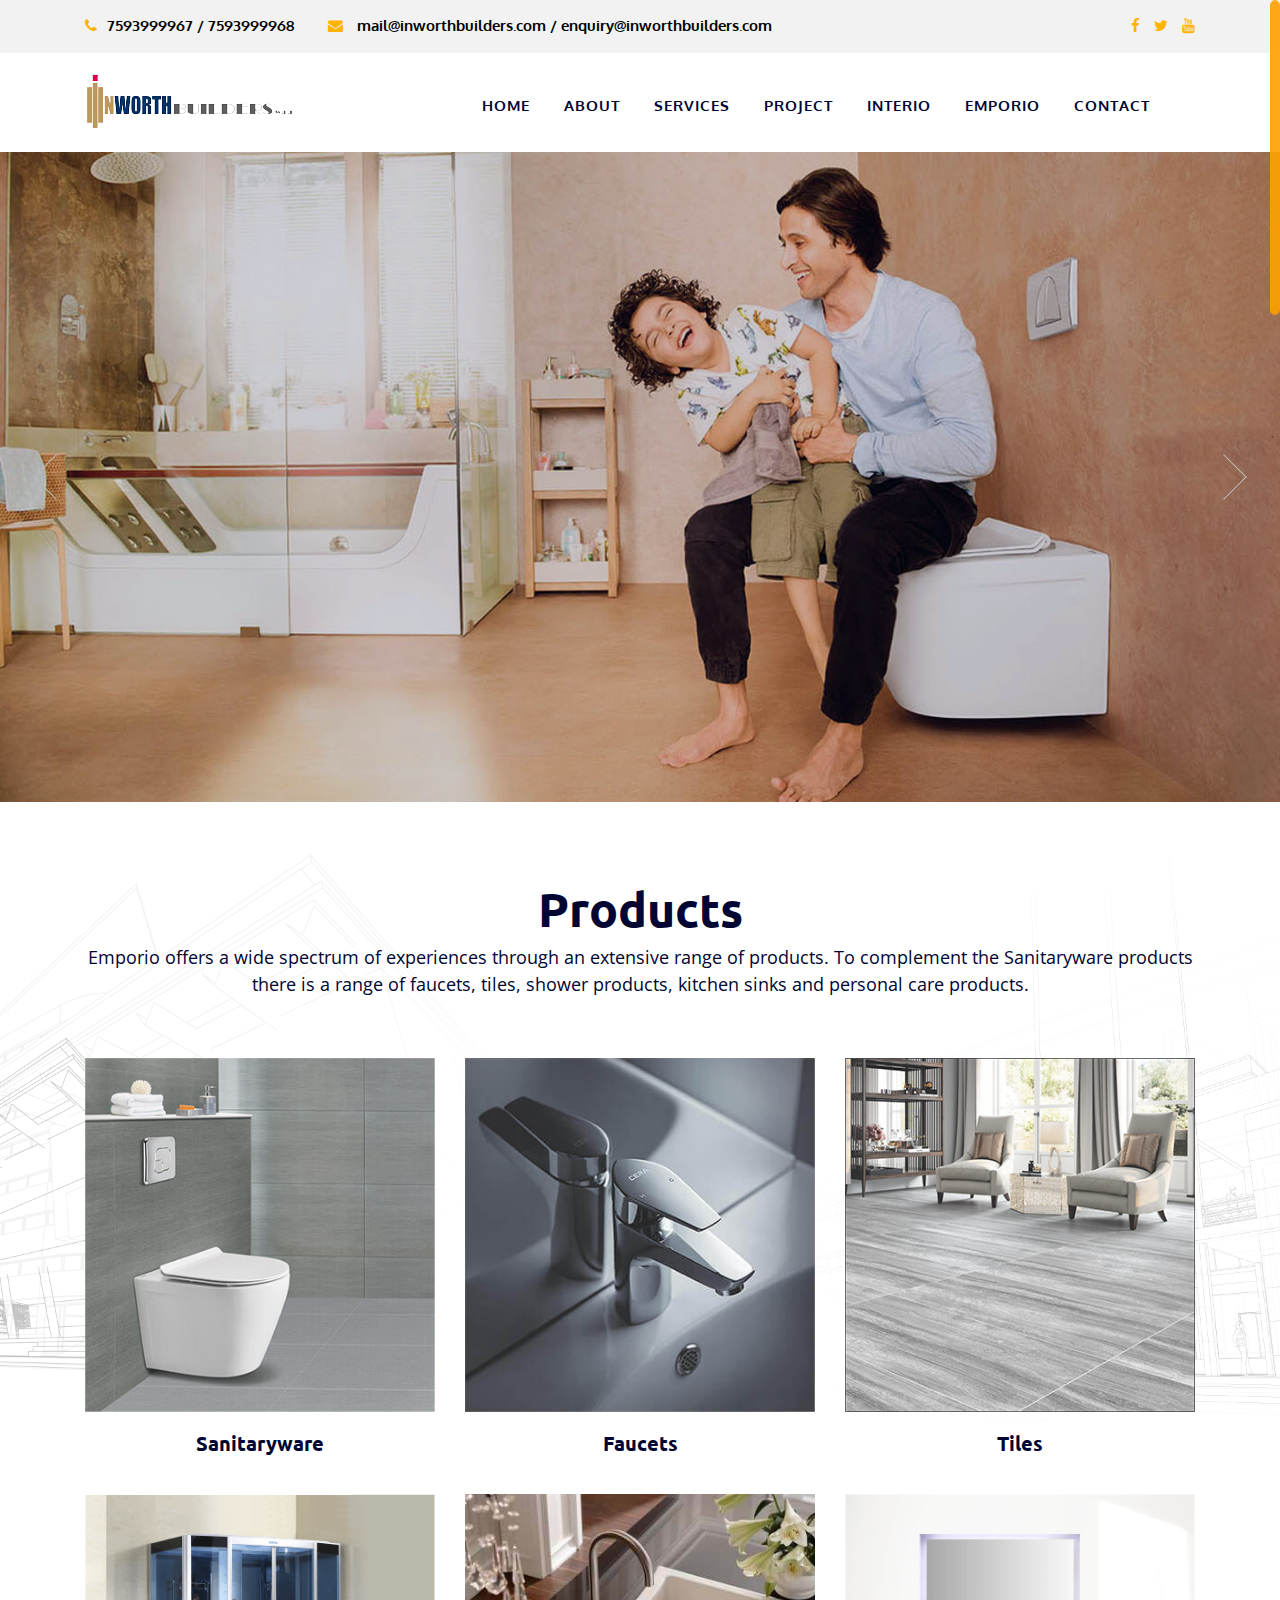
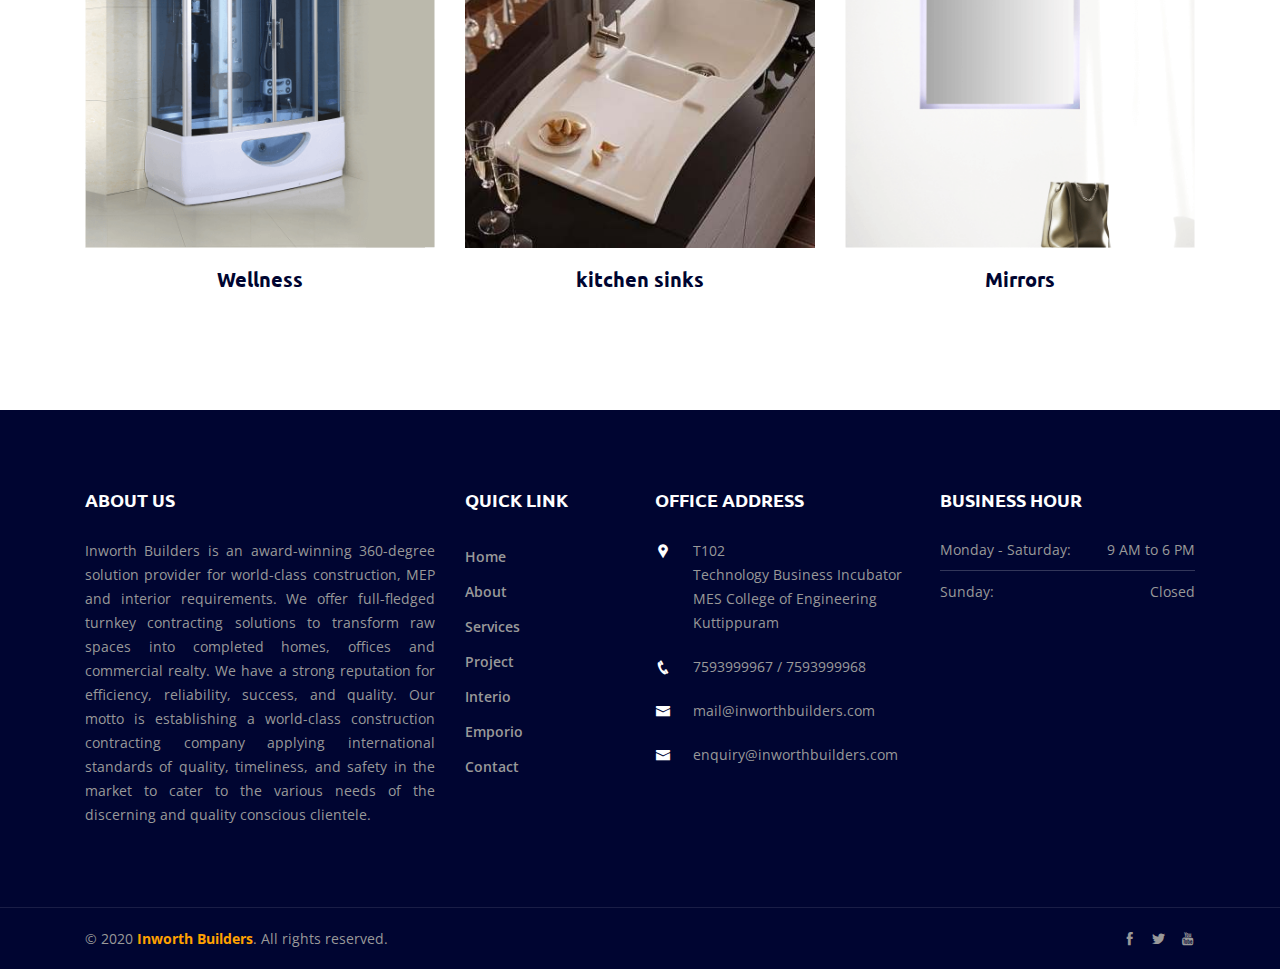
<file: emporio.html>
<!DOCTYPE html>
<html lang="en">


<head>
    <!-- Required meta tags -->
    <meta charset="utf-8">
    <meta name="viewport" content="width=device-width, initial-scale=1, shrink-to-fit=no">
    <!-- Bootstrap CSS -->
    <title>Inworth Builders</title>
    <link rel="icon" href="asset/img/logo.png" type="image/gif">
    <link rel="stylesheet" type="text/css" href="asset/css/bootstrap.min.css">
    <link rel="stylesheet" type="text/css" href="asset/css/font-awesome.min.css">
    <link rel="stylesheet" type="text/css" href="asset/css/icofont.css">
    <link rel="stylesheet" type="text/css" href="asset/css/menumaker.css">
    <link rel="stylesheet" type="text/css" href="asset/css/reset.css">
    <link rel="stylesheet" type="text/css" href="asset/css/style.css">
    <link rel="stylesheet" type="text/css" href="asset/css/responsive.css">
</head>

<body class="js">
    <div id="preloader"></div>
    <!-- start header section -->
    <header id="header" class="header-area header-one">
        <div class="topbar-area">
            <div class="container">
                <div class="row justify-content-between">
                    <div class="col-md-8 text-left">
                        <div class="topbar-list">
                            


                            <div class="single-topbar">
                                <p> <span class="fa fa-phone"></span>7593999967 / 7593999968</p>
                            </div>
                            
                            <div class="single-topbar">
                                <p> <span class="fa fa-envelope"></span> mail@inworthbuilders.com / enquiry@inworthbuilders.com</p>
                            </div>
                        </div>
                    </div>
                    <div class="col-md-4 text-right">
                        <div class="topbar-social">
                            <a href="https://www.facebook.com/Inworthbuilders/" class="fa fa-facebook"></a>
                            <a href="#" class="fa fa-twitter"></a>
                            <!-- <a href="#" class="fa fa-google-plus"></a>
                            <a href="#" class="fa fa-pinterest"></a> -->
                            <a href="#" class="fa fa-youtube"></a>
                        </div>
                    </div>
                </div>
            </div>
        </div>
        <div class="menu-area">
            <div class="container">
                <div class="row">
                    <div class="col-md-4">
                        <div class="site-logo">
                            <a href="index.html"><img src="asset/img/logo.png" alt=""></a>
                        </div>
                    </div>
                    <div class="col-md-8">
                        <div class="cssmenu" id="cssmenu">
                            <ul class="menu">
                                <li>
                                    <a href="index.html">Home</a>
                                    
                                </li>
                                <li>
                                    <a href="about.html">About</a>
                                </li>
                                <li>
                                    <a href="services.html">Services</a>
                                    
                                </li>
                                <li>
                                    <a href="projects.html">Project</a>
                                    
                                </li>
                                <li>
                                    <a href="interio.html">Interio</a>
                                </li>
                                
                                <li>
                                    <a href="#">Emporio</a>
                                </li>

                                <li>
                                    <a href="contact.html">Contact</a>
                                </li>
                            </ul>
                        </div>
                    </div>
                </div>
            </div>
        </div>
    </header>
    <!-- end of header section -->
    <!-- start slider area -->
    <section class="main-slider-area">
        <div class="active-main-slider owl-carousel">

            <div class="main-slider-item" style="background-image: url(asset/img/Pics/banner1.jpg);">
                <div class="slider-one-content">
                    <div class="container">
                        <div class="row">
                            <div class="col-md-12 text-left">
                                <div class="main-slider-welcome-text">
                                    <div class="slider-cell">
                                        <div class="welcome-button" data-animation-in="fadeInLeft" data-animation-out="animate-out fadeOutLeft">
                                        </div>
                                    </div>
                                </div>
                            </div>
                        </div>
                    </div>
                </div>
            </div>
            <div class="main-slider-item" style="background-image: url(asset/img/Pics/banner2.jpg);">
                <div class="slider-one-content">
                    <div class="container">
                        <div class="row">
                            <div class="col-md-12 text-center">
                                <div class="main-slider-welcome-text">
                                    <div class="slider-cell">
                                        <div class="welcome-button" data-animation-in="fadeInDown" data-animation-out="animate-out fadeOutDown">
                                        </div>
                                    </div>
                                </div>
                            </div>
                        </div>
                    </div>
                </div>
            </div>
            <div class="main-slider-item" style="background-image: url(asset/img/Pics/banner3.jpg);">
                <div class="slider-one-content">
                    <div class="container">
                        <div class="row">
                            <div class="col-md-12 text-left">
                                <div class="main-slider-welcome-text">
                                    <div class="slider-cell">
                                        <div class="welcome-button" data-animation-in="fadeInRight" data-animation-out="animate-out fadeOutRight">                                            
                                        </div>
                                    </div>
                                </div>
                            </div>
                        </div>
                    </div>
                </div>
            </div>
        </div>
    </section>
    <!-- end of slider area -->
    <!-- start brand slider -->
   
   
    <!-- end of experience section -->
    <!-- start counter section -->
    <!-- <section class="counter-section">
        <div class="container">
            <div class="row">
                <div class="col-md-6 col-lg-3">
                    <div class="single-counter">
                        <div class="icon">
                            <i class="icofont icofont-safety-hat"></i>
                        </div>
                        <div class="content">
                            <h4><span class="counter">100</span>+</h4>
                            <p>Experience Enginner</p>
                        </div>
                    </div>
                </div>
                <div class="col-md-6 col-lg-3">
                    <div class="single-counter">
                        <div class="icon">
                            <i class="icofont icofont-vehicle-trucktor"></i>
                        </div>
                        <div class="content">
                            <h4><span class="counter">250</span>+</h4>
                            <p>Own Machine</p>
                        </div>
                    </div>
                </div>
                <div class="col-md-6 col-lg-3">
                    <div class="single-counter">
                        <div class="icon">
                            <i class="icofont icofont-building-alt"></i>
                        </div>
                        <div class="content">
                            <h4><span class="counter">1000</span>+</h4>
                            <p>Projects Done</p>
                        </div>
                    </div>
                </div>
                <div class="col-md-6 col-lg-3">
                    <div class="single-counter">
                        <div class="icon">
                            <i class="icofont icofont-trophy"></i>
                        </div>
                        <div class="content">
                            <h4><span class="counter">150</span>+</h4>
                            <p>Award Won</p>
                        </div>
                    </div>
                </div>
            </div>
        </div>
    </section> -->
    <!-- end of counter section -->
    <!-- start services section -->
   
  
    
    <section class="recent-work section-padding">
        <div class="container">
            <div class="row">
                <div class="col-md-12 text-center">
                    <div class="section-title">
                        <h2>Products</h2>
                        <p>Emporio offers a wide spectrum of experiences through an extensive range of products. To complement the Sanitaryware products there is a range of faucets, tiles, shower products, kitchen sinks and personal care products.</p>
                    </div>
                </div>
            </div>
            <div class="row">
                <div class="col-md-4 col-lg-4">
                    <div class="single-project">
                        <div class="project-thumb">
                            <img src="asset/img/Pics/tile1.jpg" alt=""></a>
                        </div>
                        <div class="project-desc">
                            <h4>Sanitaryware</h4></a>
                            <!-- <p>In answering the ‘why choose us’, I’ve been honest about what we’re about.</p> -->
                        </div>
                    </div>
                </div>
                <div class="col-md-4 col-lg-4">
                    <div class="single-project">
                        <div class="project-thumb">
                            <img src="asset/img/Pics/tile2.jpg" alt=""></a>
                        </div>
                        <div class="project-desc">
                            <h4>Faucets</h4></a>
                            <!-- <p>In answering the ‘why choose us’, I’ve been honest about what we’re about.</p> -->
                        </div>
                    </div>
                </div>
                <div class="col-md-4 col-lg-4">
                    <div class="single-project">
                        <div class="project-thumb">
                            <img src="asset/img/Pics/tile3.jpg" alt=""></a>
                        </div>
                        <div class="project-desc">
                            <h4>Tiles</h4></a>
                            <!-- <p>In answering the ‘why choose us’, I’ve been honest about what we’re about.</p> -->
                        </div>
                    </div>
                </div>
                <div class="col-md-4 col-lg-4">
                    <div class="single-project">
                        <div class="project-thumb">
                            <img src="asset/img/Pics/tile4.png" alt=""></a>
                        </div>
                        <div class="project-desc">
                            </a><h4>Wellness</h4></a>
                            <!-- <p>In answering the ‘why choose us’, I’ve been honest about what we’re about.</p> -->
                        </div>
                    </div>
                </div>

                <div class="col-md-4 col-lg-4">
                    <div class="single-project">
                        <div class="project-thumb">
                            <img src="asset/img/Pics/tile5.jpg" alt=""></a>
                        </div>
                        <div class="project-desc">
                            </a><h4>kitchen sinks</h4></a>
                            <!-- <p>In answering the ‘why choose us’, I’ve been honest about what we’re about.</p> -->
                        </div>
                    </div>
                </div>

                <div class="col-md-4 col-lg-4">
                    <div class="single-project">
                        <div class="project-thumb">
                            <img src="asset/img/Pics/tile6.png" alt=""></a>
                        </div>
                        <div class="project-desc">
                            </a><h4>Mirrors</h4></a>
                            <!-- <p>In answering the ‘why choose us’, I’ve been honest about what we’re about.</p> -->
                        </div>
                    </div>
                </div>

             
                <!-- <div class="col-md-4 col-lg-3">
                    <div class="single-project">
                        <div class="project-thumb">
                            <a href="project-details.html"><img src="asset/img/work-5.png" alt=""></a>
                        </div>
                        <div class="project-desc">
                            <a href="project-details.html"><h4>Working on the new case </h4></a>
                            <p>In answering the ‘why choose us’, I’ve been honest about what we’re about.</p>
                        </div>
                    </div>
                </div>
                <div class="col-md-4 col-lg-3">
                    <div class="single-project">
                        <div class="project-thumb">
                            <a href="project-details.html"><img src="asset/img/work-6.png" alt=""></a>
                        </div>
                        <div class="project-desc">
                            <a href="project-details.html"><h4>Desert Villa </h4></a>
                            <p>In answering the ‘why choose us’, I’ve been honest about what we’re about.</p>
                        </div>
                    </div>
                </div>
                <div class="col-md-4 col-lg-3">
                    <div class="single-project">
                        <div class="project-thumb">
                            <a href="project-details.html"><img src="asset/img/work-7.png" alt=""></a>
                        </div>
                        <div class="project-desc">
                            <a href="project-details.html"><h4>My desk on friday </h4></a>
                            <p>In answering the ‘why choose us’, I’ve been honest about what we’re about.</p>
                        </div>
                    </div>
                </div>
                <div class="col-md-4 col-lg-3">
                    <div class="single-project">
                        <div class="project-thumb">
                            <a href="project-details.html"><img src="asset/img/work-8.png" alt=""></a>
                        </div>
                        <div class="project-desc">
                            <a href="project-details.html"><h4>The Laghum Hotel</h4></a>
                            <p>In answering the ‘why choose us’, I’ve been honest about what we’re about.</p>
                        </div>
                    </div>
                </div> -->
                <!-- <div class="col-md-12 text-center">
                    <div class="load-more-button">
                        <a href="project.html" class="btn btn-default button-primary">See All Works</a>
                    </div>
                </div> -->
            </div>
        </div>
    </section>
    <!-- end of recent work section -->
    <!-- start testimonial section -->
    <!-- <section class="testimonial-section section-padding">
        <div class="foroverlay"></div>
        <div class="container">
            <div class="row align-middle">
                <div class="col-md-4">
                    <div class="testimonial-title">
                        <h1>OUR <br>
<span>CLIENT</span> TESTIMONIAL</h1>
                        <p>It has roots in a piece of classical Latin literature from 45 BC, making it</p>
                    </div>
                </div>
                <div class="col-md-8 text-center">
                    <div class="testimonial-slider-active">
                        <div class="single-testimonial-slider">
                            <div class="testimoial-image">
                                <img src="asset/img/testimonial.png" alt="">
                            </div>
                            <div class="testimonial-client-title">
                                <h4>Kutkur Ea</h4>
                                <p>CEO, Founder</p>
                            </div>
                            <div class="testimonail-comment">
                                <span class="left-quote"><i class="icofont icofont-quote-left"></i></span>
                                <p>There are many variations of passages of Lorem Ipsum available, but the majority have suffered alteration in some form, by injected humour, or randomised words which don't look even slightly believable. If you are going to use a passage of Lorem Ipsum,</p>
                                <span class="right-quote"><i class="icofont icofont-quote-right"></i></span>
                            </div>
                        </div>
                        <div class="single-testimonial-slider">
                            <div class="testimoial-image">
                                <img src="asset/img/testimonial.png" alt="">
                            </div>
                            <div class="testimonial-client-title">
                                <h4>John Smith</h4>
                                <p>CEO, Founder</p>
                            </div>
                            <div class="testimonail-comment">
                                <span class="left-quote"><i class="icofont icofont-quote-left"></i></span>
                                <p>There are many variations of passages of Lorem Ipsum available, but the majority have suffered alteration in some form, by injected humour, or randomised words which don't look even slightly believable. If you are going to use a passage of Lorem Ipsum,</p>
                                <span class="right-quote"><i class="icofont icofont-quote-right"></i></span>
                            </div>
                        </div>
                    </div>
                </div>
            </div>
        </div>
    </section> -->
    <!-- end of testimonial section -->
    <!-- start our blog section -->
    <!-- <section class="blog-area section-padding">
        <div class="container">
            <div class="row">
                <div class="col-md-12 text-center">
                    <div class="section-title">
                        <h2>The Blog</h2>
                        <p>Latest Updated</p>
                    </div>
                </div>
            </div>
            <div class="row blog-slider-active">
                <div class="col-md-4">
                    <div class="single-blog">
                        <div class="blog-thumb">
                            <a href="single.html"> <img src="asset/img/blog-1.jpg" alt=""></a>
                        </div>
                        <div class="blog-title">
                            <div class="date">
                                <h4>30 <span>jan</span></h4>
                            </div>
                            <div class="blog-desc">
                                <a href="single.html"><h3>How To Increase Safety In Construction Work</h3></a>
                                <p>There are many variations of passages of Lor Ipsum available, but the majority have suffered alteration in some form</p>
                            </div>
                        </div>
                        <a href="single.html" class="read-more">Read more</a>
                    </div>
                </div>
                <div class="col-md-4">
                    <div class="single-blog">
                        <div class="blog-thumb">
                            <a href="single.html"> <img src="asset/img/blog-2.jpg" alt=""></a>
                        </div>
                        <div class="blog-title">
                            <div class="date">
                                <h4>30 <span>jan</span></h4>
                            </div>
                            <div class="blog-desc">
                                <a href="single.html"><h3>Different Kind Of Mordern Building</h3></a>
                                <p>There are many variations of passages of Lor Ipsum available, but the majority have suffered alteration in some form</p>
                            </div>
                        </div>
                        <a href="single.html" class="read-more">Read more</a>
                    </div>
                </div>
                <div class="col-md-4">
                    <div class="single-blog">
                        <div class="blog-thumb">
                            <a href="single.html"> <img src="asset/img/blog-3.jpg" alt=""></a>
                        </div>
                        <div class="blog-title">
                            <div class="date">
                                <h4>30 <span>jan</span></h4>
                            </div>
                            <div class="blog-desc">
                                <a href="single.html"><h3>Our Latest Construction Machinaries</h3></a>
                                <p>There are many variations of passages of Lor Ipsum available, but the majority have suffered alteration in some form</p>
                            </div>
                        </div>
                        <a href="single.html" class="read-more">Read more</a>
                    </div>
                </div>
                <div class="col-md-4">
                    <div class="single-blog">
                        <div class="blog-thumb">
                            <a href="single.html"> <img src="asset/img/blog-2.jpg" alt=""></a>
                        </div>
                        <div class="blog-title">
                            <div class="date">
                                <h4>30 <span>jan</span></h4>
                            </div>
                            <div class="blog-desc">
                                <a href="single.html"><h3>Different Kind Of Mordern Building</h3></a>
                                <p>There are many variations of passages of Lor Ipsum available, but the majority have suffered alteration in some form</p>
                            </div>
                        </div>
                        <a href="single.html" class="read-more">Read more</a>
                    </div>
                </div>
            </div>
        </div>
    </section> -->
    <!-- end of blog section -->
    <!-- start footer section -->
    <section class="footer-area section-padding">
        <div class="container">
            <div class="row">
                <div class="col-md-6 col-lg-4">
                    <div class="widget">
                        <h2 class="widget-title">ABOUT US</h2>
                        <p class="text-justify">Inworth Builders is an award-winning 360-degree solution provider for world-class construction, MEP and interior requirements. We offer full-fledged turnkey contracting solutions to transform raw spaces into completed homes, offices and commercial realty. We have a strong reputation for efficiency, reliability, success, and quality. Our motto is establishing a world-class construction contracting company applying international standards of quality, timeliness, and safety in the market to cater to the various needs of the discerning and quality conscious clientele.</p>
                        <!-- <div class="newsletter">
                            <h4>Our News Letter</h4>
                            <form action="#">
                                <input type="email" placeholder="email">
                                <button class="fa fa-paper-plane"></button>
                            </form>
                        </div> -->
                    </div>
                </div>
                <div class="col-md-6 col-lg-2">
                    <div class="widget">
                        <h2 class="widget-title">QUICK LINK</h2>
                        <ul>
                            <li><a href="index.html">Home</a></li>
                            <li><a href="about.html">About</a></li>
                            <li><a href="services.html">Services</a></li>
                            <li><a href="projects.html">Project</a></li>
                            <li><a href="interio.html">Interio</a></li>
                            <li>
                                <a href="#">Emporio</a>
                            </li>
                            <li><a href="contact.html">Contact</a></li>
                        </ul>
                    </div>
                </div>
                <div class="col-lg-3 col-md-6">
                    <div class="widget address-widget">
                        <h2 class="widget-title">OFFICE ADDRESS</h2>
                        <ul>
                            <li>
                                <div class="addres-icon">
                                    <i class="icofont icofont-social-google-map"></i>
                                </div>
                                <div class="addres">
                                    <p>T102</p>
                                    <p>Technology Business Incubator</p>
                                    <p>MES College of Engineering</p>
                                    <p>Kuttippuram</p>
                                </div>
                            </li>
                            <li>
                                <div class="addres-icon">
                                    <i class="icofont icofont-phone"></i>
                                </div>
                                <div class="addres">
                                    <p>7593999967 / 7593999968</p>
                                </div>
                            </li>
                            <li>
                                <div class="addres-icon">
                                    <i class="icofont icofont-envelope"></i>
                                </div>
                                <div class="addres">
                                    <p>mail@inworthbuilders.com</p>
                                </div>
                            </li>
                            <li>
                                <div class="addres-icon">
                                    <i class="icofont icofont-envelope"></i>
                                </div>
                                <div class="addres">
                                    <p>enquiry@inworthbuilders.com</p>
                                </div>
                            </li>
                        </ul>
                    </div>
                </div>
                <div class="col-lg-3 col-md-6">
                    <div class="widget business-hour">
                        <h2 class="widget-title">BUSINESS HOUR</h2>
                        <!--
                            <p>Our support available to help you 24 hours a day, seven days a week.</p>
                        -->
                        <ul>
                            <li>Monday - Saturday: <span>9 AM to 6 PM</span></li>
                            
                            <li>Sunday: <span>Closed</span></li>
                        </ul>
                    </div>
                </div>
            </div>
        </div>
    </section>
    <!-- end of footer section -->
    <!-- start copyright section -->
    <div class="copyright-section">
        <div class="container">
            <div class="row">
                <div class="col-md-6 text-left">
                    <div class="copryright">
                        <p>© 2020 <a href="#">Inworth Builders</a>. All rights reserved.</p>
                    </div>
                </div>
                <div class="col-md-6 text-right">
                    <div class="footer-social">
                        <a href="#" class="icofont icofont-social-facebook"></a>
                        <a href="#" class="icofont icofont-social-twitter"></a>
                        <a href="#" class="icofont icofont-social-youtube"></a>
                    </div>
                </div>
            </div>
        </div>
    </div>
    <!-- end of copyright section -->
    <!-- Optional JavaScript -->
    <script src="asset/js/jquery-3.2.1.min.js"></script>
    <script src="asset/js/popper.min.js"></script>
    <script src="asset/js/bootstrap.min.js"></script>
    <script src="asset/js/owl.carousel.min.js"></script>
    <script src="asset/js/waypoints.min.js"></script>
    <script src="asset/js/jquery.counterup.js"></script>
    <script src="asset/js/jquery.nicescroll.js"></script>
    <script src="asset/js/slider.js"></script>
    <script src="asset/js/menu.js"></script>
    <script src="asset/js/slick.js"></script>
    <script src="asset/js/active.js"></script>
</body>


</html>
</file>
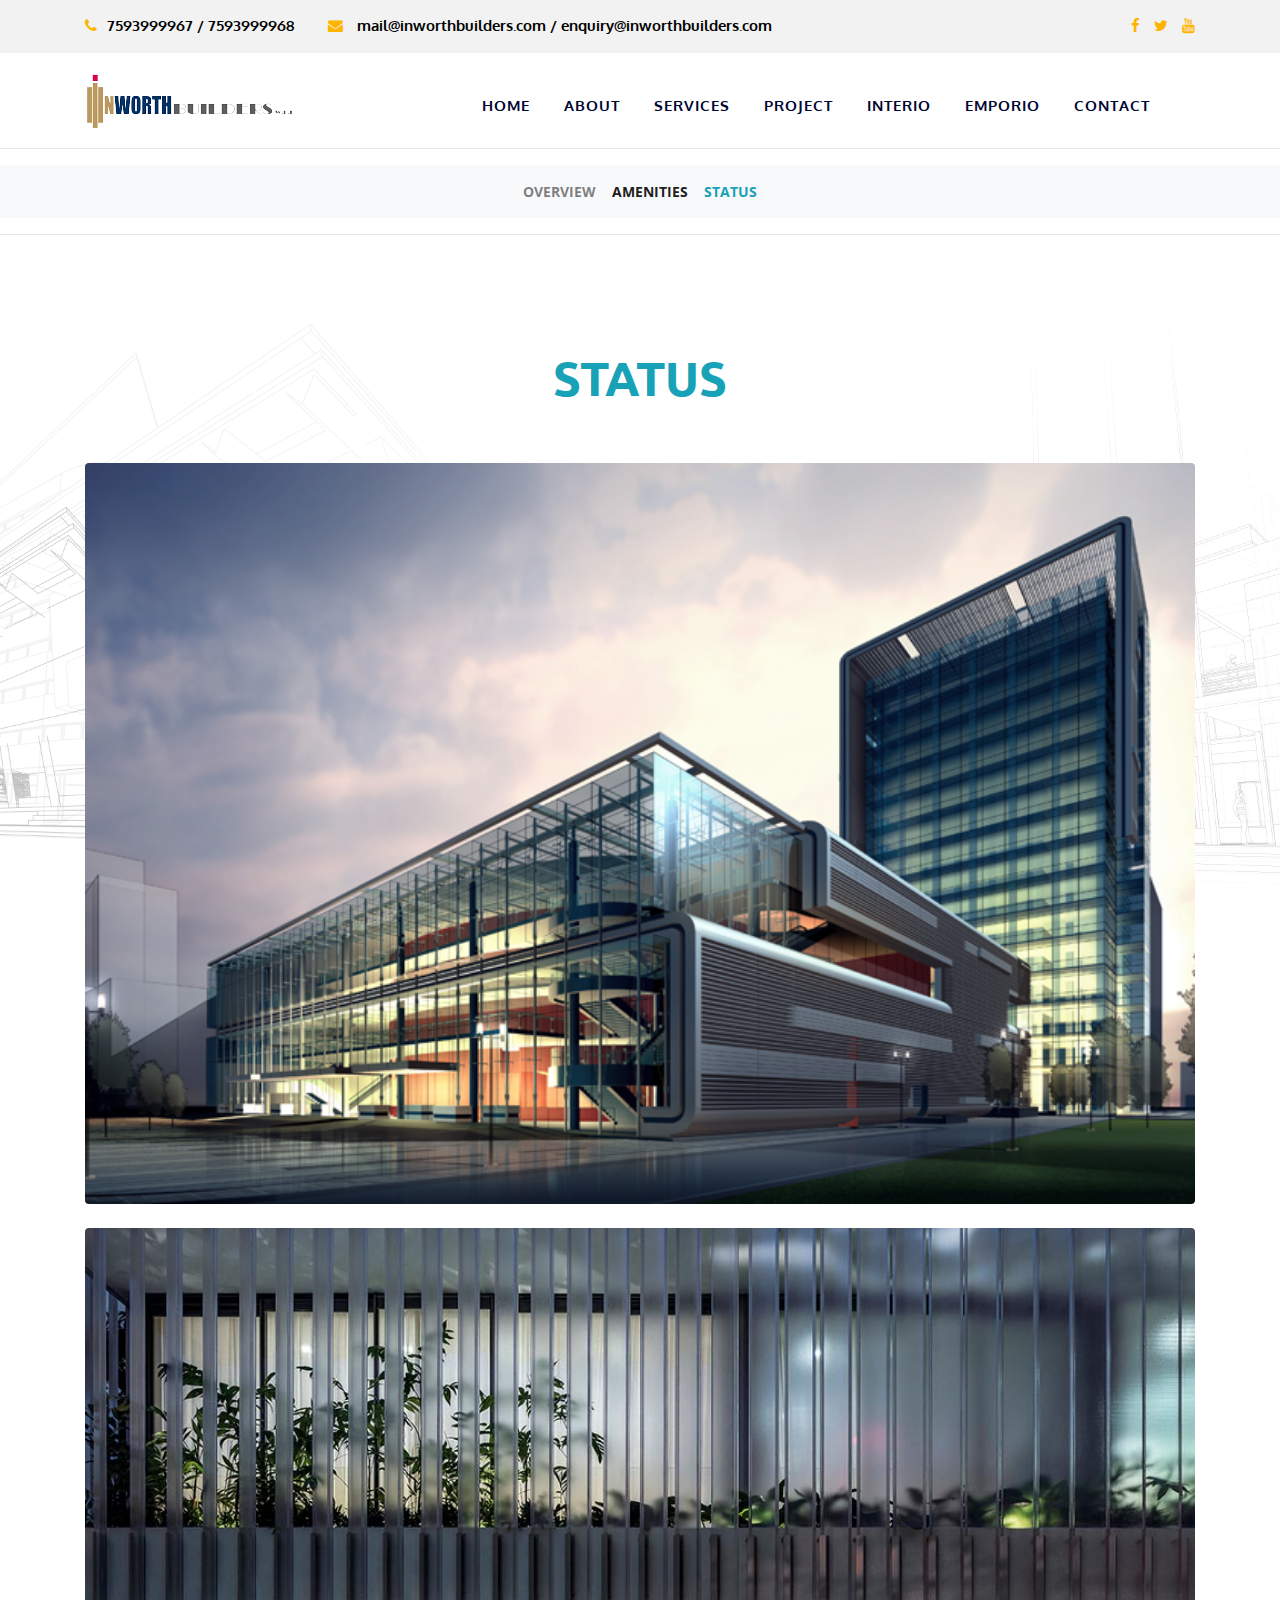
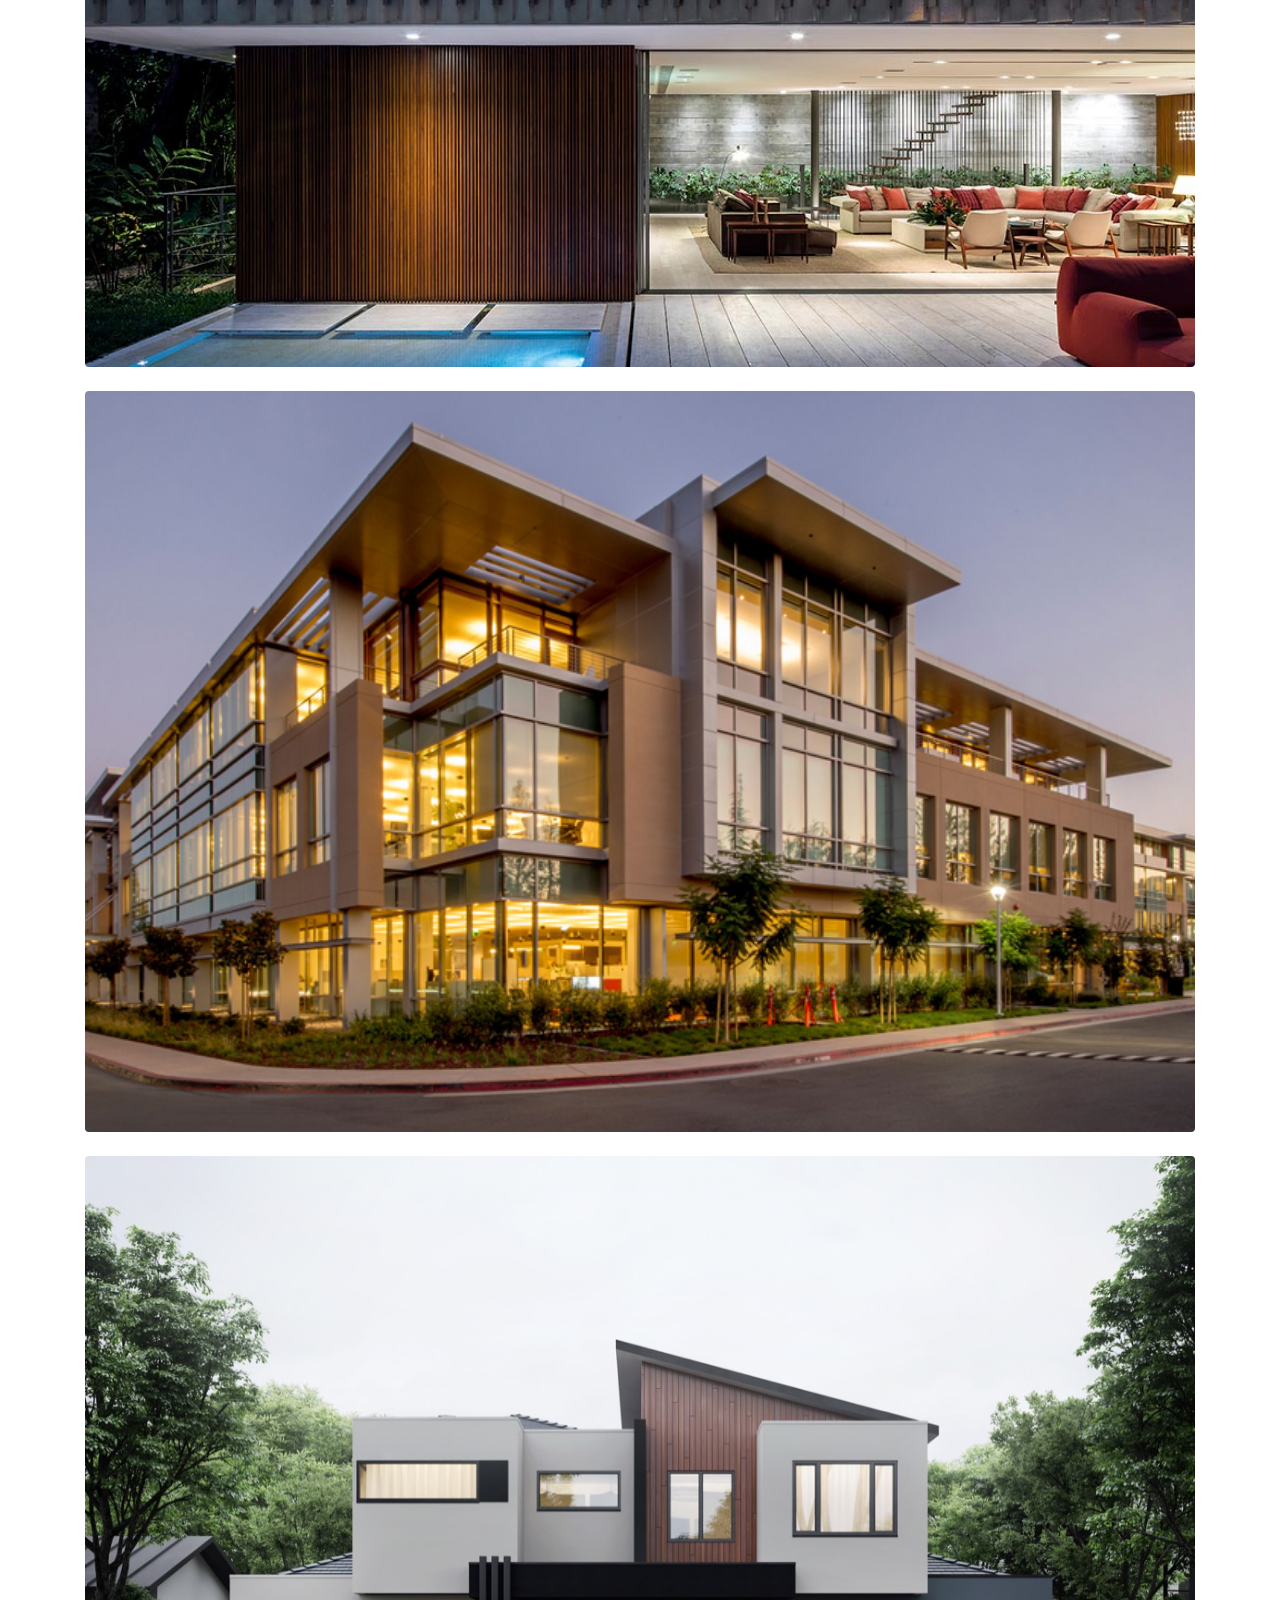
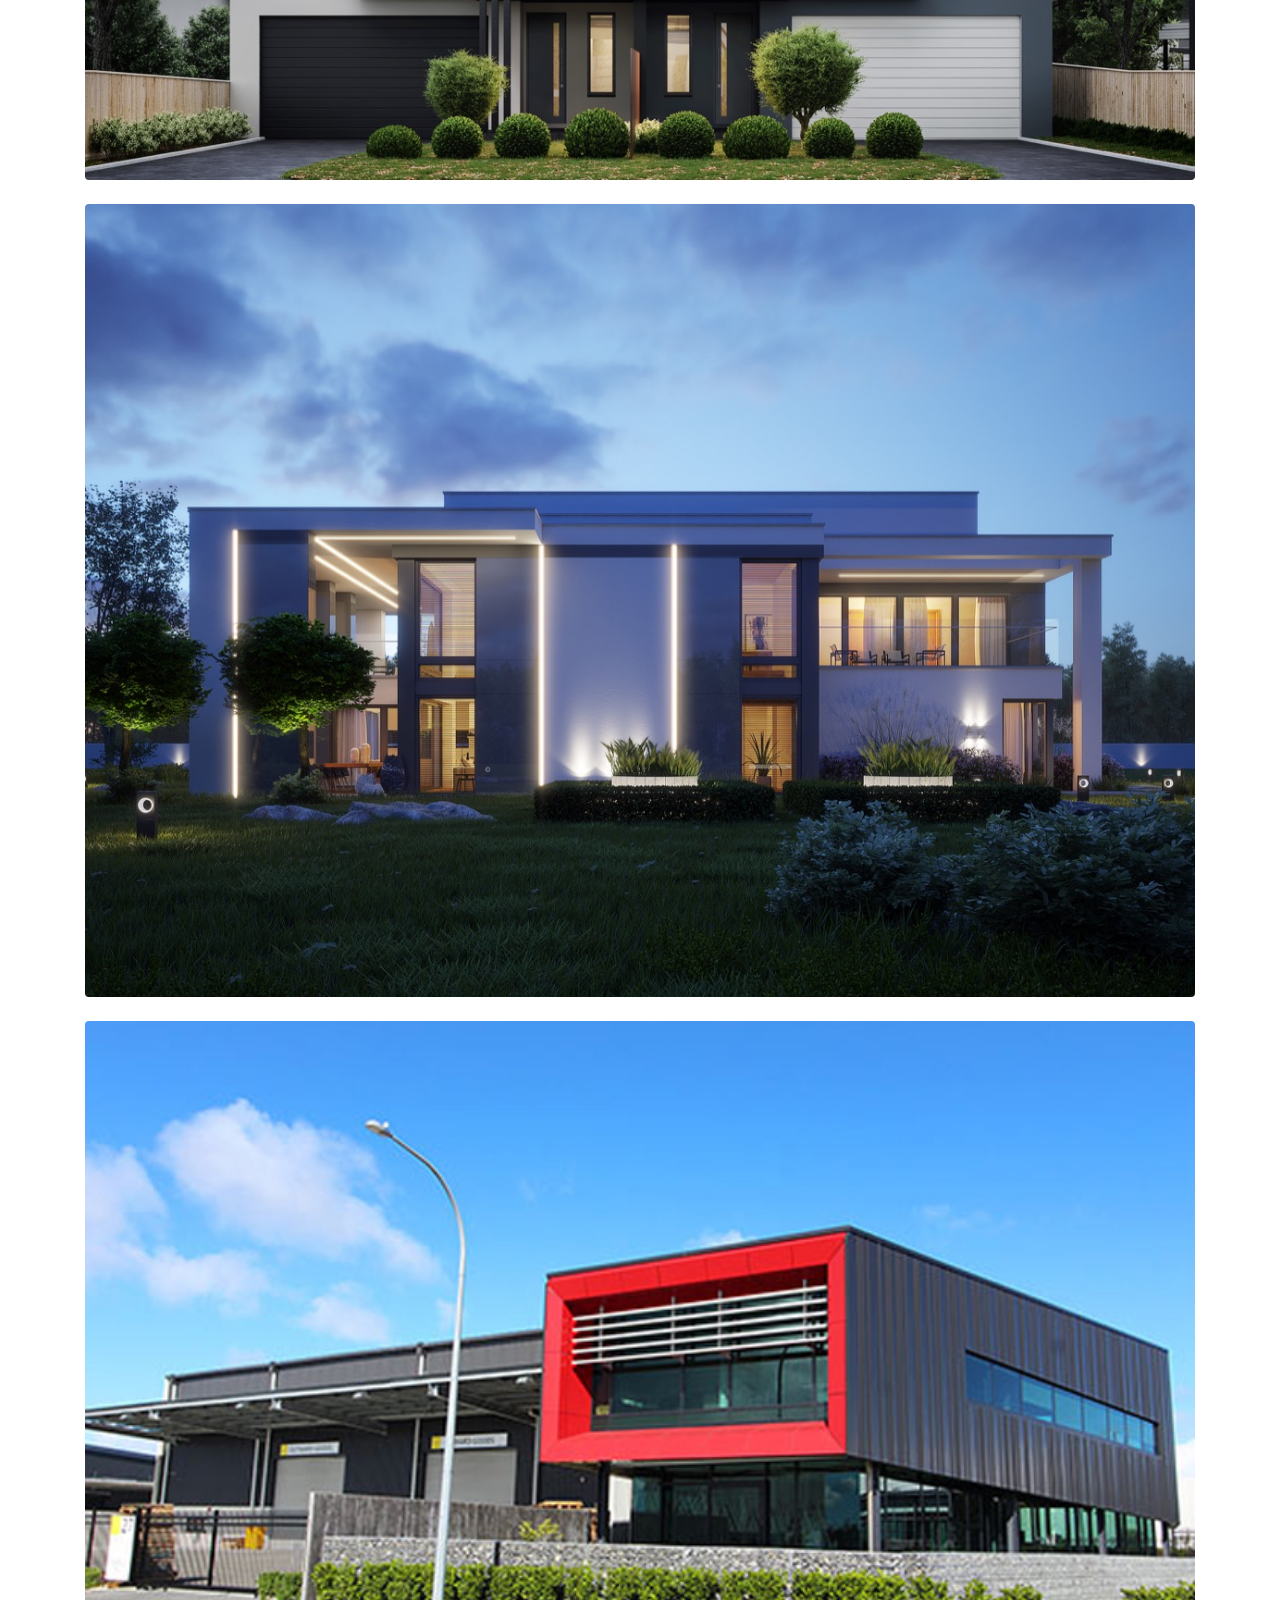
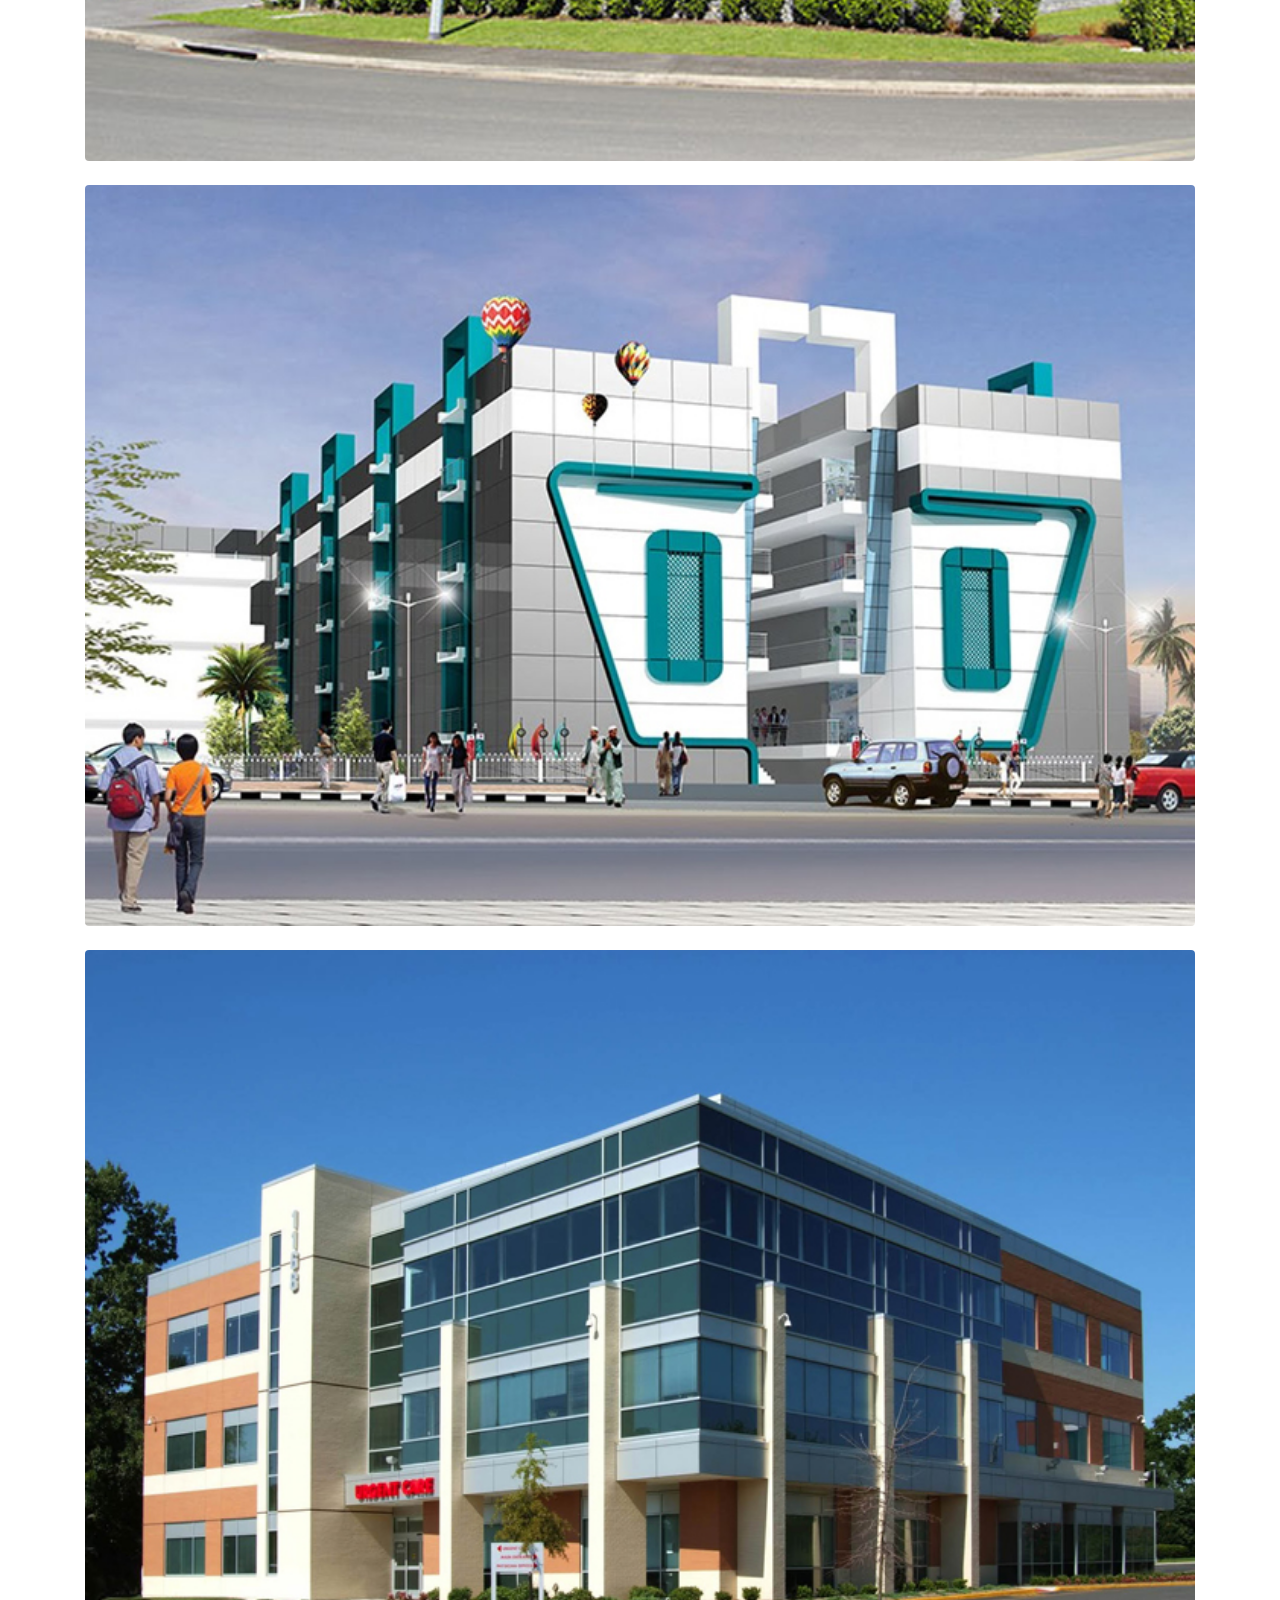
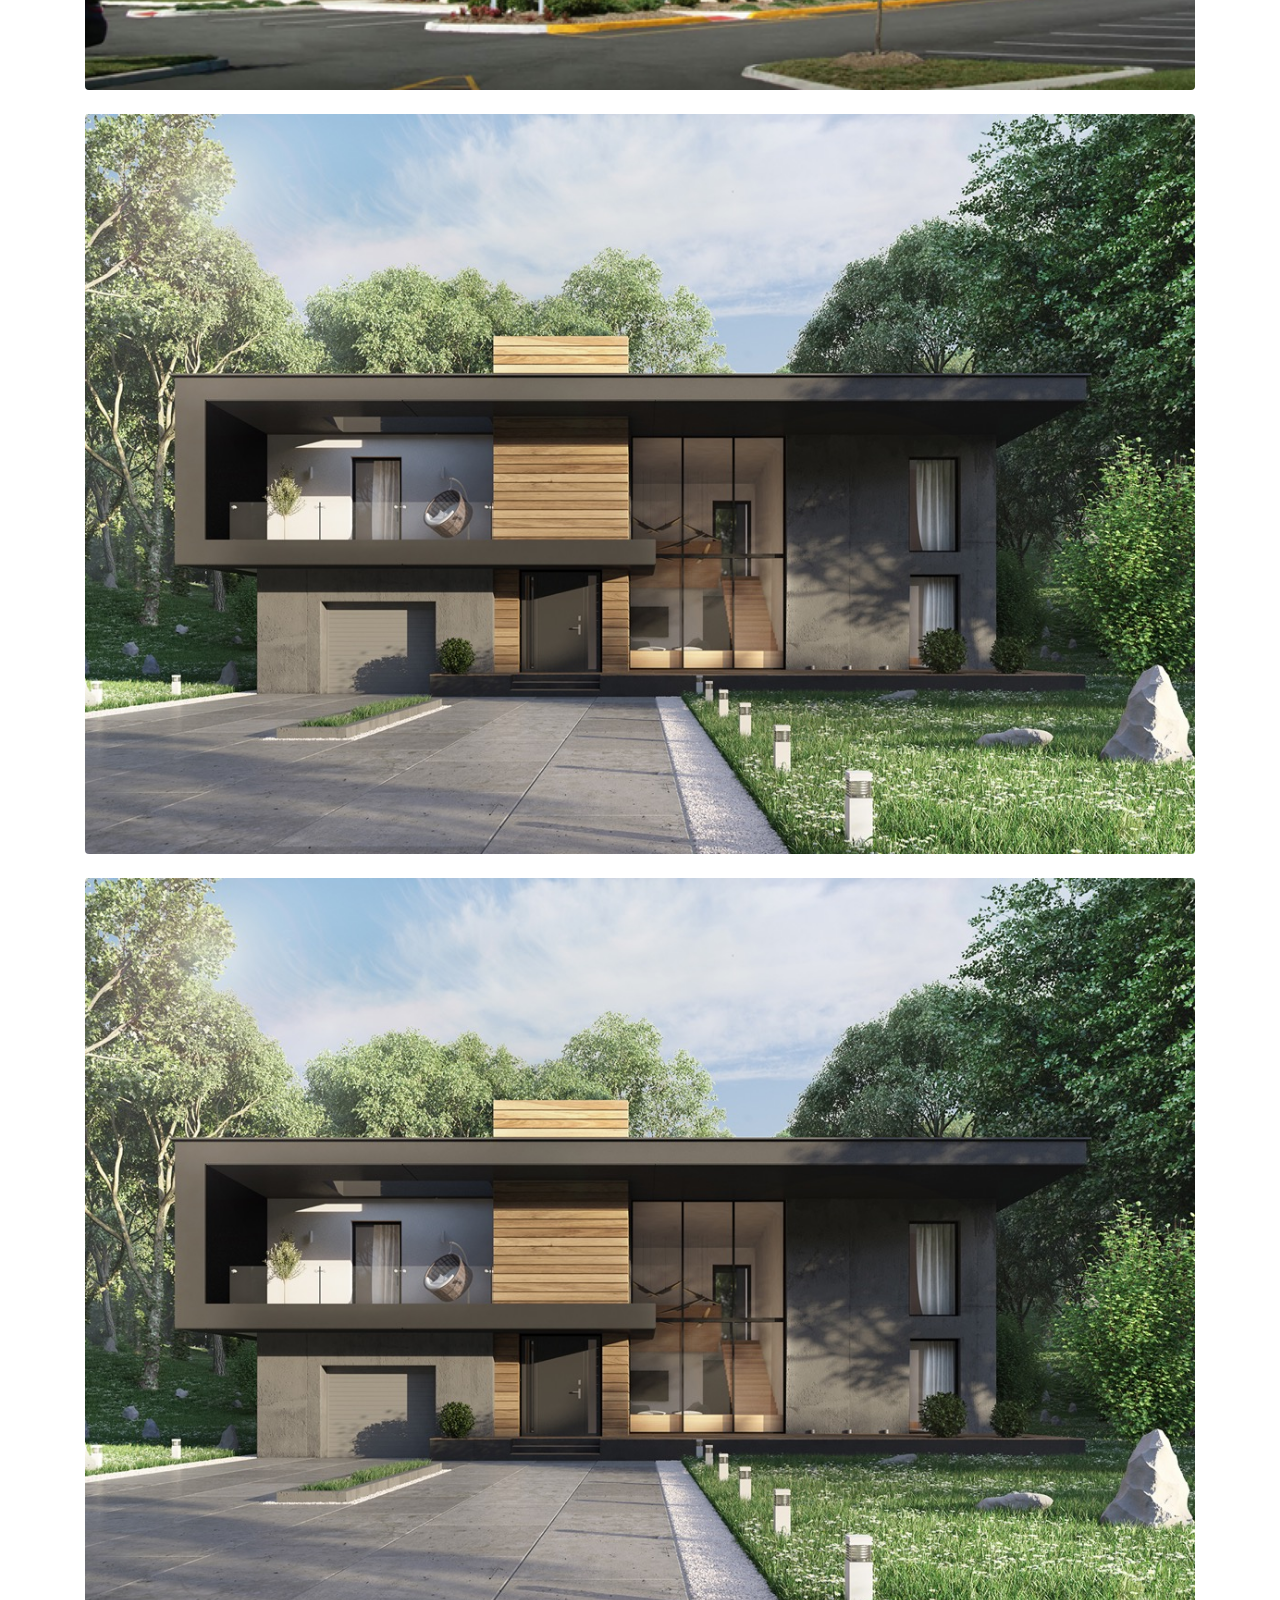
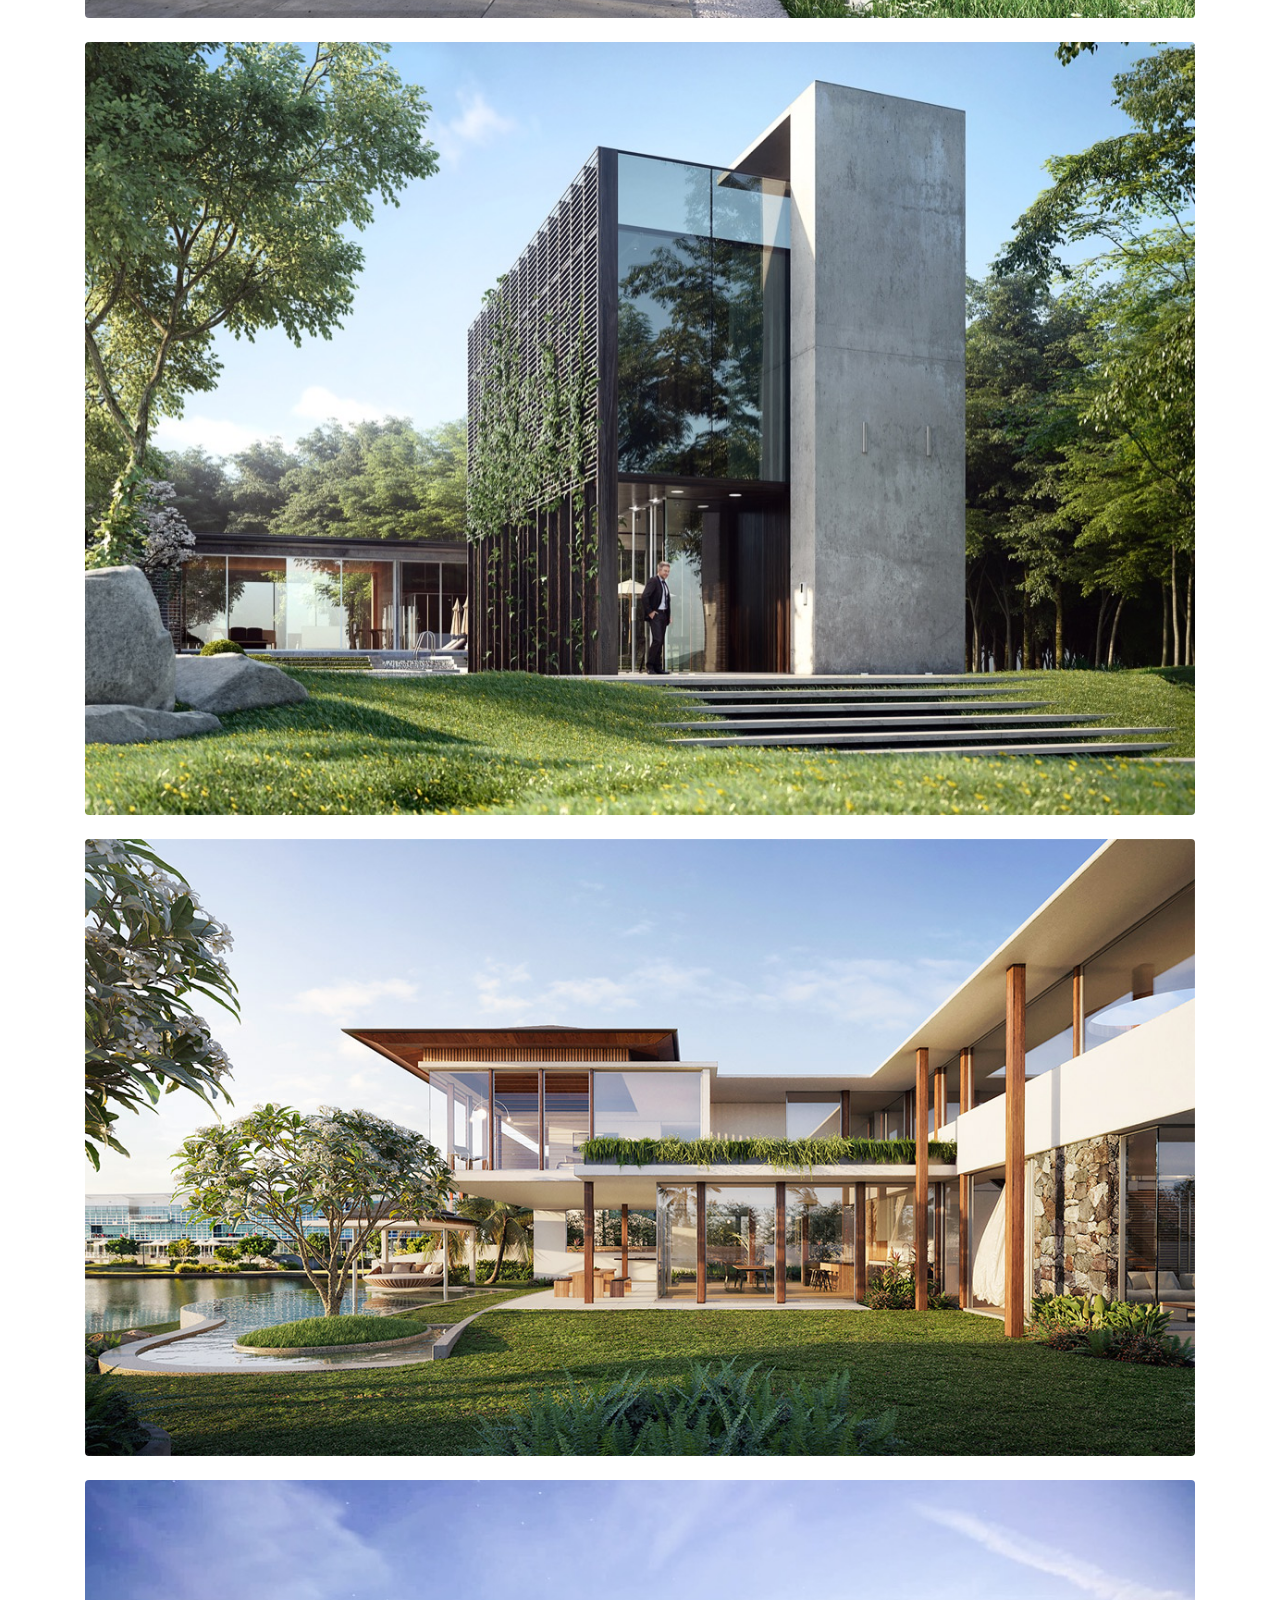
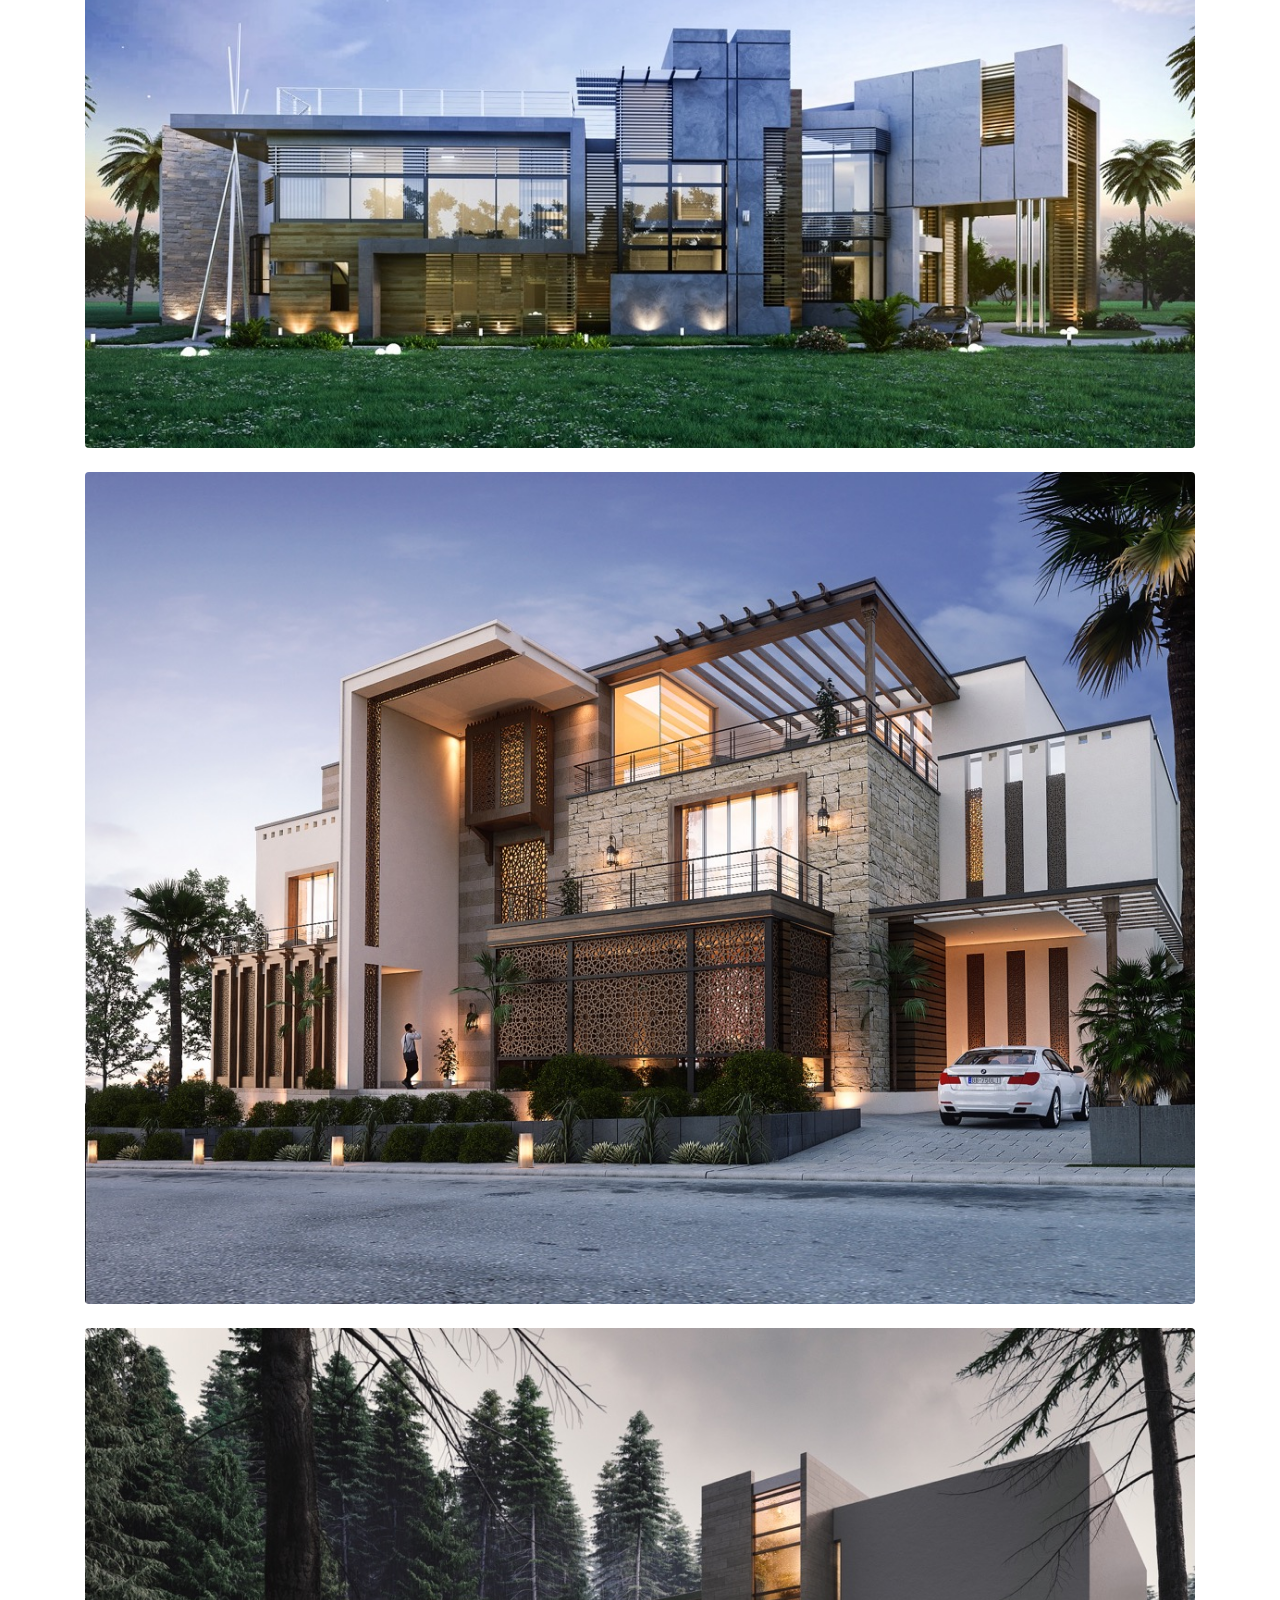
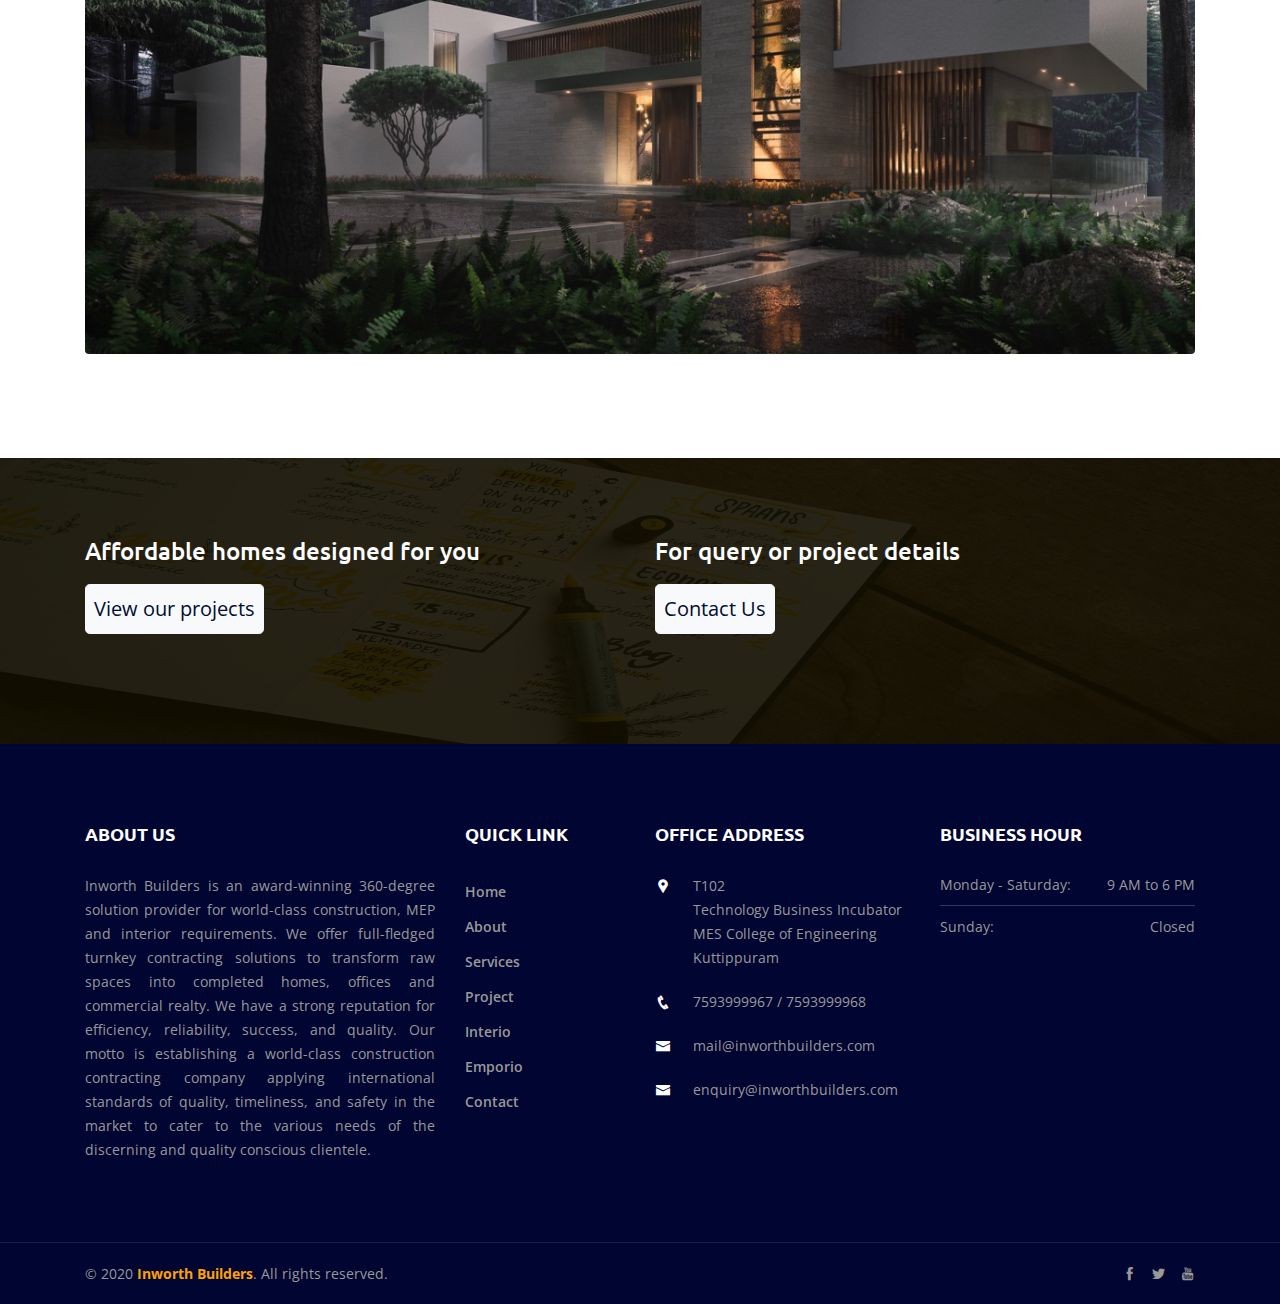
<file: gallery.html>
<!DOCTYPE html>
<html lang="en">


<head>
    <!-- Required meta tags -->
    <meta charset="utf-8">
    <meta name="viewport" content="width=device-width, initial-scale=1, shrink-to-fit=no">
    <!-- Bootstrap CSS -->
    <title>Inworth Builders</title>
    <link rel="icon" href="asset/img/logo.png" type="image/gif">
    <link rel="stylesheet" type="text/css" href="asset/css/bootstrap.min.css">
    <link rel="stylesheet" type="text/css" href="asset/css/font-awesome.min.css">
    <link rel="stylesheet" type="text/css" href="asset/css/icofont.css">
    <link rel="stylesheet" type="text/css" href="asset/css/menumaker.css">
    <link rel="stylesheet" type="text/css" href="asset/css/reset.css">
    <link rel="stylesheet" type="text/css" href="asset/css/style.css">
    <link rel="stylesheet" type="text/css" href="asset/css/responsive.css">
</head>

<body class="js">
    <div id="preloader"></div>
    <!-- start header section -->
    <header id="header" class="header-area header-one">
        <div class="topbar-area">
            <div class="container">
                <div class="row justify-content-between">
                    <div class="col-md-8 text-left">
                        <div class="topbar-list">
                            


                            <div class="single-topbar">
                                <p> <span class="fa fa-phone"></span>7593999967 / 7593999968</p>
                            </div>
                            
                            <div class="single-topbar">
                                <p> <span class="fa fa-envelope"></span> mail@inworthbuilders.com / enquiry@inworthbuilders.com</p>
                            </div>
                        </div>
                    </div>
                    <div class="col-md-4 text-right">
                        <div class="topbar-social">
                            <a href="https://www.facebook.com/Inworthbuilders/" class="fa fa-facebook"></a>
                            <a href="#" class="fa fa-twitter"></a>
                            <!-- <a href="#" class="fa fa-google-plus"></a>
                            <a href="#" class="fa fa-pinterest"></a> -->
                            <a href="#" class="fa fa-youtube"></a>
                        </div>
                    </div>
                </div>
            </div>
        </div>
        <div class="menu-area">
            <div class="container">
                <div class="row">
                    <div class="col-md-4">
                        <div class="site-logo">
                            <a href="index.html"><img src="asset/img/logo.png" alt=""></a>
                        </div>
                    </div>
                    <div class="col-md-8">
                        <div class="cssmenu" id="cssmenu">
                            <ul class="menu">
                                <li>
                                    <a href="index.html">Home</a>
                                    
                                </li>
                                <li>
                                    <a href="about.html">About</a>
                                </li>
                                <li>
                                    <a href="services.html">Services</a>
                                    
                                </li>
                                <li>
                                    <a href="projects.html">Project</a>
                                    
                                </li>
                                <li>
                                    <a href="interio.html">Interio</a>
                                </li>
                                
                                <li>
                                    <a href="emporio.html">Emporio</a>
                                </li>

                                <li>
                                    <a href="contact.html">Contact</a>
                                </li>
                            </ul>
                        </div>
                    </div>
                </div>
            </div>
            <HR></HR>

            <nav class="navbar navbar-expand-lg navbar-light bg-light ">
                
                <button class="navbar-toggler" type="button" data-toggle="collapse" data-target="#navbarNav" aria-controls="navbarNav" aria-expanded="false" aria-label="Toggle navigation">
                  <span class="navbar-toggler-icon"></span>
                </button>
                <div class="collapse navbar-collapse justify-content-center" id="navbarNav">
                  <ul class="navbar-nav font-weight-bold">
                    <li class="nav-item">
                      <a class="nav-link" href="overview.html">OVERVIEW</a>
                    </li>
                    <li class="nav-item active">
                      <a class="nav-link" href="amenities.html">AMENITIES</a>
                    </li>
                    <li class="nav-item">
                      <a class="nav-link text-info" href="gallery.html">STATUS<span class="sr-only">(current)</span></a>
                    </li>
                    
                  </ul>
                </div>
              </nav>

              <hr>

        </div>
        
        


    </header>
    <!-- end of header section -->
    


    <!-- start recent work section -->
    <section class="recent-work section-padding">
        <div class="container">
            <div class="row">
                <div class="col-md-12 text-center">
                    <div class="section-title">
                        <h2 class="text-info">STATUS</h2>
                        <p></p>
                    </div>
                </div>
            </div>
            

                <div class="lightbox">
                    <div class="row">
                      <div class="col-12">
                        <img
                          src="asset/img/gallery/01.jpg"
                                  alt="Lightbox image 1"
                          class="w-100 mb-2 mb-md-4 shadow-1-strong rounded"
                        />  

                        <img
                          src="asset/img/gallery/02.jpg"
                                  alt="Lightbox image 2"
                          class="w-100 mb-2 mb-md-4 shadow-1-strong rounded"
                        />  

                        <img
                          src="asset/img/gallery/03.jpg"
                                  alt="Lightbox image 3"
                          class="w-100 mb-2 mb-md-4 shadow-1-strong rounded"
                        />  

                        <img
                          src="asset/img/gallery/04.jpg"
                                  alt="Lightbox image 4"
                          class="w-100 mb-2 mb-md-4 shadow-1-strong rounded"
                        />  

                        <img src="asset/img/gallery/05.jpg" class="w-100 mb-2 mb-md-4 shadow-1-strong rounded"/> 
                        <img src="asset/img/gallery/06.jpg" class="w-100 mb-2 mb-md-4 shadow-1-strong rounded"/> 
                        <img src="asset/img/gallery/07.jpg" class="w-100 mb-2 mb-md-4 shadow-1-strong rounded"/> 
                        <img src="asset/img/gallery/08.jpg" class="w-100 mb-2 mb-md-4 shadow-1-strong rounded"/> 
                        <img src="asset/img/gallery/09.jpg" class="w-100 mb-2 mb-md-4 shadow-1-strong rounded"/> 
                        <img src="asset/img/gallery/10.jpg" class="w-100 mb-2 mb-md-4 shadow-1-strong rounded"/> 
                        <img src="asset/img/gallery/11.jpg" class="w-100 mb-2 mb-md-4 shadow-1-strong rounded"/> 
                        <img src="asset/img/gallery/12.jpg" class="w-100 mb-2 mb-md-4 shadow-1-strong rounded"/> 
                        <img src="asset/img/gallery/13.jpg" class="w-100 mb-2 mb-md-4 shadow-1-strong rounded"/> 
                        <img src="asset/img/gallery/14.jpg" class="w-100 mb-2 mb-md-4 shadow-1-strong rounded"/> 
                        <img src="asset/img/gallery/15.jpg" class="w-100 mb-2 mb-md-4 shadow-1-strong rounded"/> 

                        




                      </div>
                      
                      
                    </div>


                    



                    




                  </div>
                
               
                
               

                

                

              

               


              

             

                
              
            
        </div>
    </section>
    <!-- end of recent work section -->


   
    <!-- start why choose section -->
    <section class="why-choose-section section-padding">
        <div class="container">
            <div class="row">
                <div class="col">
                    <div class="section-title">

                        <h4>Affordable homes designed for you</h4>
                        <a href="projects.html" class="btn btn-light btn-lg pl-2 pr-2">View our projects</a>

                    </div>
                    
                  </div>
                  <div class="col">
                    <div class="section-title">

                      <h4>For query or project details</h4>
                      <a href="contact.html" class="btn btn-light btn-lg pl-2 pr-2">Contact Us</a>

                    </div>
                    
                  </div>
                  
            </div>
            
        </div>
    </section>

    <!--

    <section class="why-choose-section section-padding">
        <div class="container">
            <div class="row">
                <div class="col-md-12 text-center">
                    <div class="section-title">
                        <h2>Why Choose Us</h2>
                        <p>We’ve built a reputation in the market through years of delivering quality
                            <br> services, on time, with competitive pricing.</p>
                    </div>
                </div>
            </div>
            
        </div>
    </section>

    -->


    <!-- end of why choose section -->
    <!-- start recent work section -->
    
    <!-- start testimonial section -->
    <!-- <section class="testimonial-section section-padding">
        <div class="foroverlay"></div>
        <div class="container">
            <div class="row align-middle">
                <div class="col-md-4">
                    <div class="testimonial-title">
                        <h1>OUR <br>
<span>CLIENT</span> TESTIMONIAL</h1>
                        <p>It has roots in a piece of classical Latin literature from 45 BC, making it</p>
                    </div>
                </div>
                <div class="col-md-8 text-center">
                    <div class="testimonial-slider-active">
                        <div class="single-testimonial-slider">
                            <div class="testimoial-image">
                                <img src="asset/img/testimonial.png" alt="">
                            </div>
                            <div class="testimonial-client-title">
                                <h4>Kutkur Ea</h4>
                                <p>CEO, Founder</p>
                            </div>
                            <div class="testimonail-comment">
                                <span class="left-quote"><i class="icofont icofont-quote-left"></i></span>
                                <p>There are many variations of passages of Lorem Ipsum available, but the majority have suffered alteration in some form, by injected humour, or randomised words which don't look even slightly believable. If you are going to use a passage of Lorem Ipsum,</p>
                                <span class="right-quote"><i class="icofont icofont-quote-right"></i></span>
                            </div>
                        </div>
                        <div class="single-testimonial-slider">
                            <div class="testimoial-image">
                                <img src="asset/img/testimonial.png" alt="">
                            </div>
                            <div class="testimonial-client-title">
                                <h4>John Smith</h4>
                                <p>CEO, Founder</p>
                            </div>
                            <div class="testimonail-comment">
                                <span class="left-quote"><i class="icofont icofont-quote-left"></i></span>
                                <p>There are many variations of passages of Lorem Ipsum available, but the majority have suffered alteration in some form, by injected humour, or randomised words which don't look even slightly believable. If you are going to use a passage of Lorem Ipsum,</p>
                                <span class="right-quote"><i class="icofont icofont-quote-right"></i></span>
                            </div>
                        </div>
                    </div>
                </div>
            </div>
        </div>
    </section> -->
    <!-- end of testimonial section -->
    <!-- start our blog section -->
    <!-- <section class="blog-area section-padding">
        <div class="container">
            <div class="row">
                <div class="col-md-12 text-center">
                    <div class="section-title">
                        <h2>The Blog</h2>
                        <p>Latest Updated</p>
                    </div>
                </div>
            </div>
            <div class="row blog-slider-active">
                <div class="col-md-4">
                    <div class="single-blog">
                        <div class="blog-thumb">
                            <a href="single.html"> <img src="asset/img/blog-1.jpg" alt=""></a>
                        </div>
                        <div class="blog-title">
                            <div class="date">
                                <h4>30 <span>jan</span></h4>
                            </div>
                            <div class="blog-desc">
                                <a href="single.html"><h3>How To Increase Safety In Construction Work</h3></a>
                                <p>There are many variations of passages of Lor Ipsum available, but the majority have suffered alteration in some form</p>
                            </div>
                        </div>
                        <a href="single.html" class="read-more">Read more</a>
                    </div>
                </div>
                <div class="col-md-4">
                    <div class="single-blog">
                        <div class="blog-thumb">
                            <a href="single.html"> <img src="asset/img/blog-2.jpg" alt=""></a>
                        </div>
                        <div class="blog-title">
                            <div class="date">
                                <h4>30 <span>jan</span></h4>
                            </div>
                            <div class="blog-desc">
                                <a href="single.html"><h3>Different Kind Of Mordern Building</h3></a>
                                <p>There are many variations of passages of Lor Ipsum available, but the majority have suffered alteration in some form</p>
                            </div>
                        </div>
                        <a href="single.html" class="read-more">Read more</a>
                    </div>
                </div>
                <div class="col-md-4">
                    <div class="single-blog">
                        <div class="blog-thumb">
                            <a href="single.html"> <img src="asset/img/blog-3.jpg" alt=""></a>
                        </div>
                        <div class="blog-title">
                            <div class="date">
                                <h4>30 <span>jan</span></h4>
                            </div>
                            <div class="blog-desc">
                                <a href="single.html"><h3>Our Latest Construction Machinaries</h3></a>
                                <p>There are many variations of passages of Lor Ipsum available, but the majority have suffered alteration in some form</p>
                            </div>
                        </div>
                        <a href="single.html" class="read-more">Read more</a>
                    </div>
                </div>
                <div class="col-md-4">
                    <div class="single-blog">
                        <div class="blog-thumb">
                            <a href="single.html"> <img src="asset/img/blog-2.jpg" alt=""></a>
                        </div>
                        <div class="blog-title">
                            <div class="date">
                                <h4>30 <span>jan</span></h4>
                            </div>
                            <div class="blog-desc">
                                <a href="single.html"><h3>Different Kind Of Mordern Building</h3></a>
                                <p>There are many variations of passages of Lor Ipsum available, but the majority have suffered alteration in some form</p>
                            </div>
                        </div>
                        <a href="single.html" class="read-more">Read more</a>
                    </div>
                </div>
            </div>
        </div>
    </section> -->
    <!-- end of blog section -->
    <!-- start footer section -->
    <section class="footer-area section-padding">
        <div class="container">
            <div class="row">
                <div class="col-md-6 col-lg-4">
                    <div class="widget">
                        <h2 class="widget-title">ABOUT US</h2>
                        <p class="text-justify">Inworth Builders is an award-winning 360-degree solution provider for world-class construction, MEP and interior requirements. We offer full-fledged turnkey contracting solutions to transform raw spaces into completed homes, offices and commercial realty. We have a strong reputation for efficiency, reliability, success, and quality. Our motto is establishing a world-class construction contracting company applying international standards of quality, timeliness, and safety in the market to cater to the various needs of the discerning and quality conscious clientele.</p>
                        <!-- <div class="newsletter">
                            <h4>Our News Letter</h4>
                            <form action="#">
                                <input type="email" placeholder="email">
                                <button class="fa fa-paper-plane"></button>
                            </form>
                        </div> -->
                    </div>
                </div>
                <div class="col-md-6 col-lg-2">
                    <div class="widget">
                        <h2 class="widget-title">QUICK LINK</h2>
                        <ul>
                            <li><a href="index.html">Home</a></li>
                            <li><a href="about.html">About</a></li>
                            <li><a href="services.html">Services</a></li>
                            <li><a href="projects.html">Project</a></li>
                            <li><a href="interio.html">Interio</a></li>
                            <li>
                                <a href="emporio.html">Emporio</a>
                            </li>
                            <li><a href="contact.html">Contact</a></li>
                        </ul>
                    </div>
                </div>
                <div class="col-lg-3 col-md-6">
                    <div class="widget address-widget">
                        <h2 class="widget-title">OFFICE ADDRESS</h2>
                        <ul>
                            <li>
                                <div class="addres-icon">
                                    <i class="icofont icofont-social-google-map"></i>
                                </div>
                                <div class="addres">
                                    <p>T102</p>
                                    <p>Technology Business Incubator</p>
                                    <p>MES College of Engineering</p>
                                    <p>Kuttippuram</p>
                                </div>
                            </li>
                            <li>
                                <div class="addres-icon">
                                    <i class="icofont icofont-phone"></i>
                                </div>
                                <div class="addres">
                                    <p>7593999967 / 7593999968</p>
                                </div>
                            </li>
                            <li>
                                <div class="addres-icon">
                                    <i class="icofont icofont-envelope"></i>
                                </div>
                                <div class="addres">
                                    <p>mail@inworthbuilders.com</p>
                                </div>
                            </li>
                            <li>
                                <div class="addres-icon">
                                    <i class="icofont icofont-envelope"></i>
                                </div>
                                <div class="addres">
                                    <p>enquiry@inworthbuilders.com</p>
                                </div>
                            </li>
                        </ul>
                    </div>
                </div>
                <div class="col-lg-3 col-md-6">
                    <div class="widget business-hour">
                        <h2 class="widget-title">BUSINESS HOUR</h2>
                        <!--
                            <p>Our support available to help you 24 hours a day, seven days a week.</p>
                        -->
                        <ul>
                            <li>Monday - Saturday: <span>9 AM to 6 PM</span></li>
                            
                            <li>Sunday: <span>Closed</span></li>
                        </ul>
                    </div>
                </div>
            </div>
        </div>
    </section>
    <!-- end of footer section -->
    <!-- start copyright section -->
    <div class="copyright-section">
        <div class="container">
            <div class="row">
                <div class="col-md-6 text-left">
                    <div class="copryright">
                        <p>© 2020 <a href="#">Inworth Builders</a>. All rights reserved.</p>
                    </div>
                </div>
                <div class="col-md-6 text-right">
                    <div class="footer-social">
                        <a href="#" class="icofont icofont-social-facebook"></a>
                        <a href="#" class="icofont icofont-social-twitter"></a>
                        <a href="#" class="icofont icofont-social-youtube"></a>
                    </div>
                </div>
            </div>
        </div>
    </div>
    <!-- end of copyright section -->
    <!-- Optional JavaScript -->
    <script src="asset/js/jquery-3.2.1.min.js"></script>
    <script src="asset/js/popper.min.js"></script>
    <script src="asset/js/bootstrap.min.js"></script>
    <script src="asset/js/owl.carousel.min.js"></script>
    <script src="asset/js/waypoints.min.js"></script>
    <script src="asset/js/jquery.counterup.js"></script>
    <script src="asset/js/jquery.nicescroll.js"></script>
    <script src="asset/js/slider.js"></script>
    <script src="asset/js/menu.js"></script>
    <script src="asset/js/slick.js"></script>
    <script src="asset/js/active.js"></script>
</body>


</html>
</file>
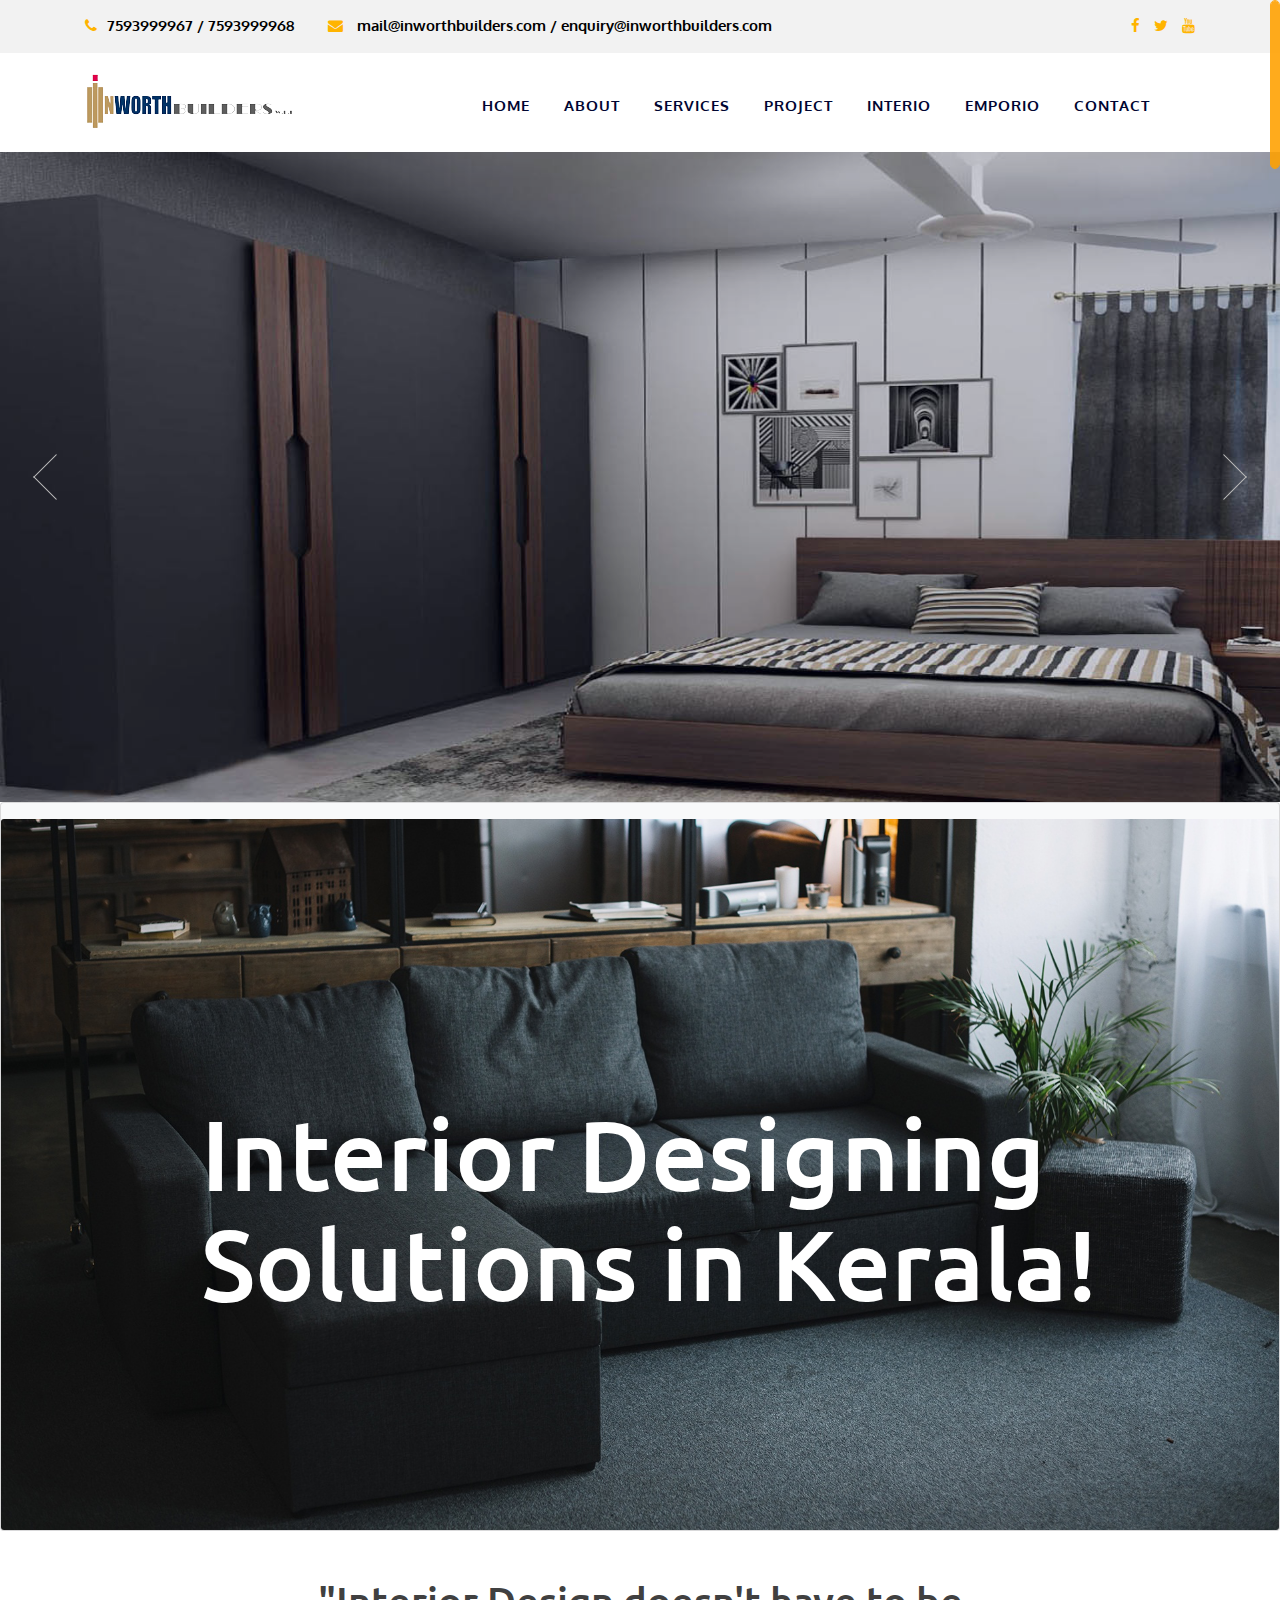
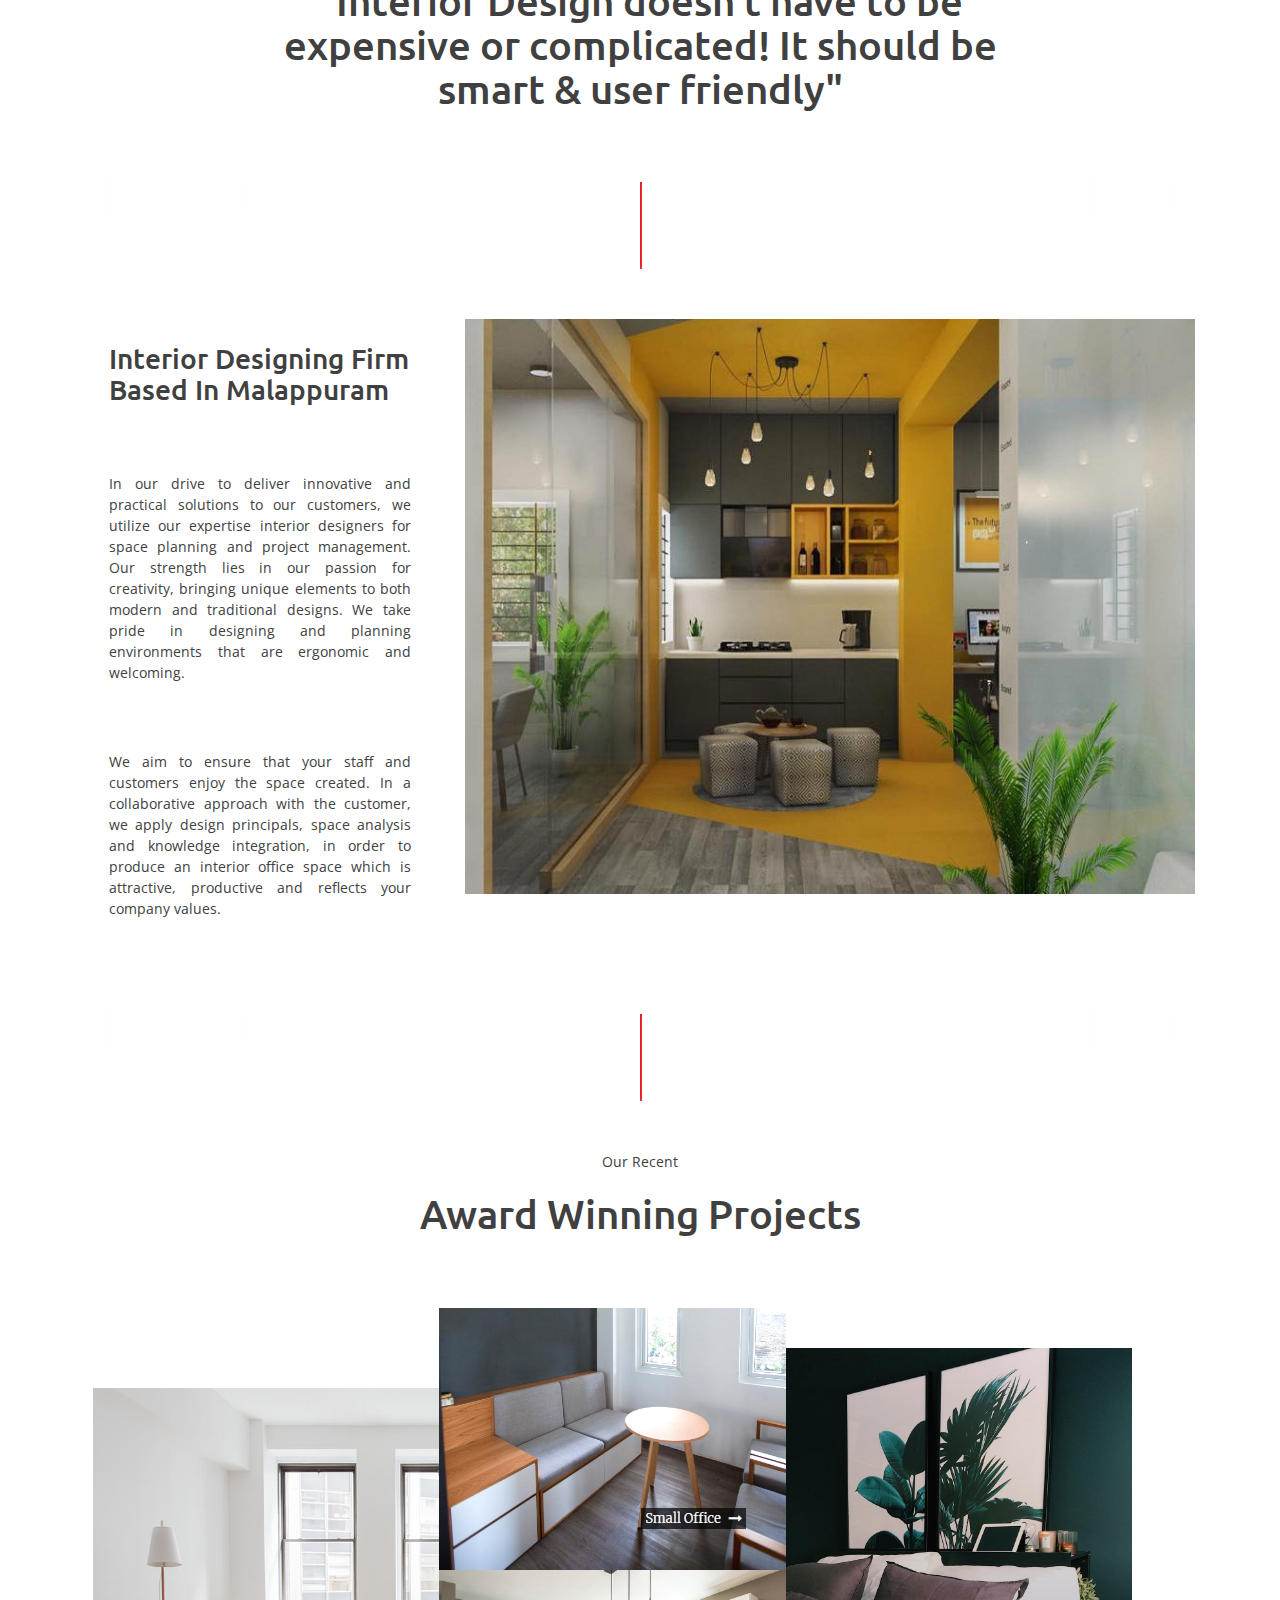
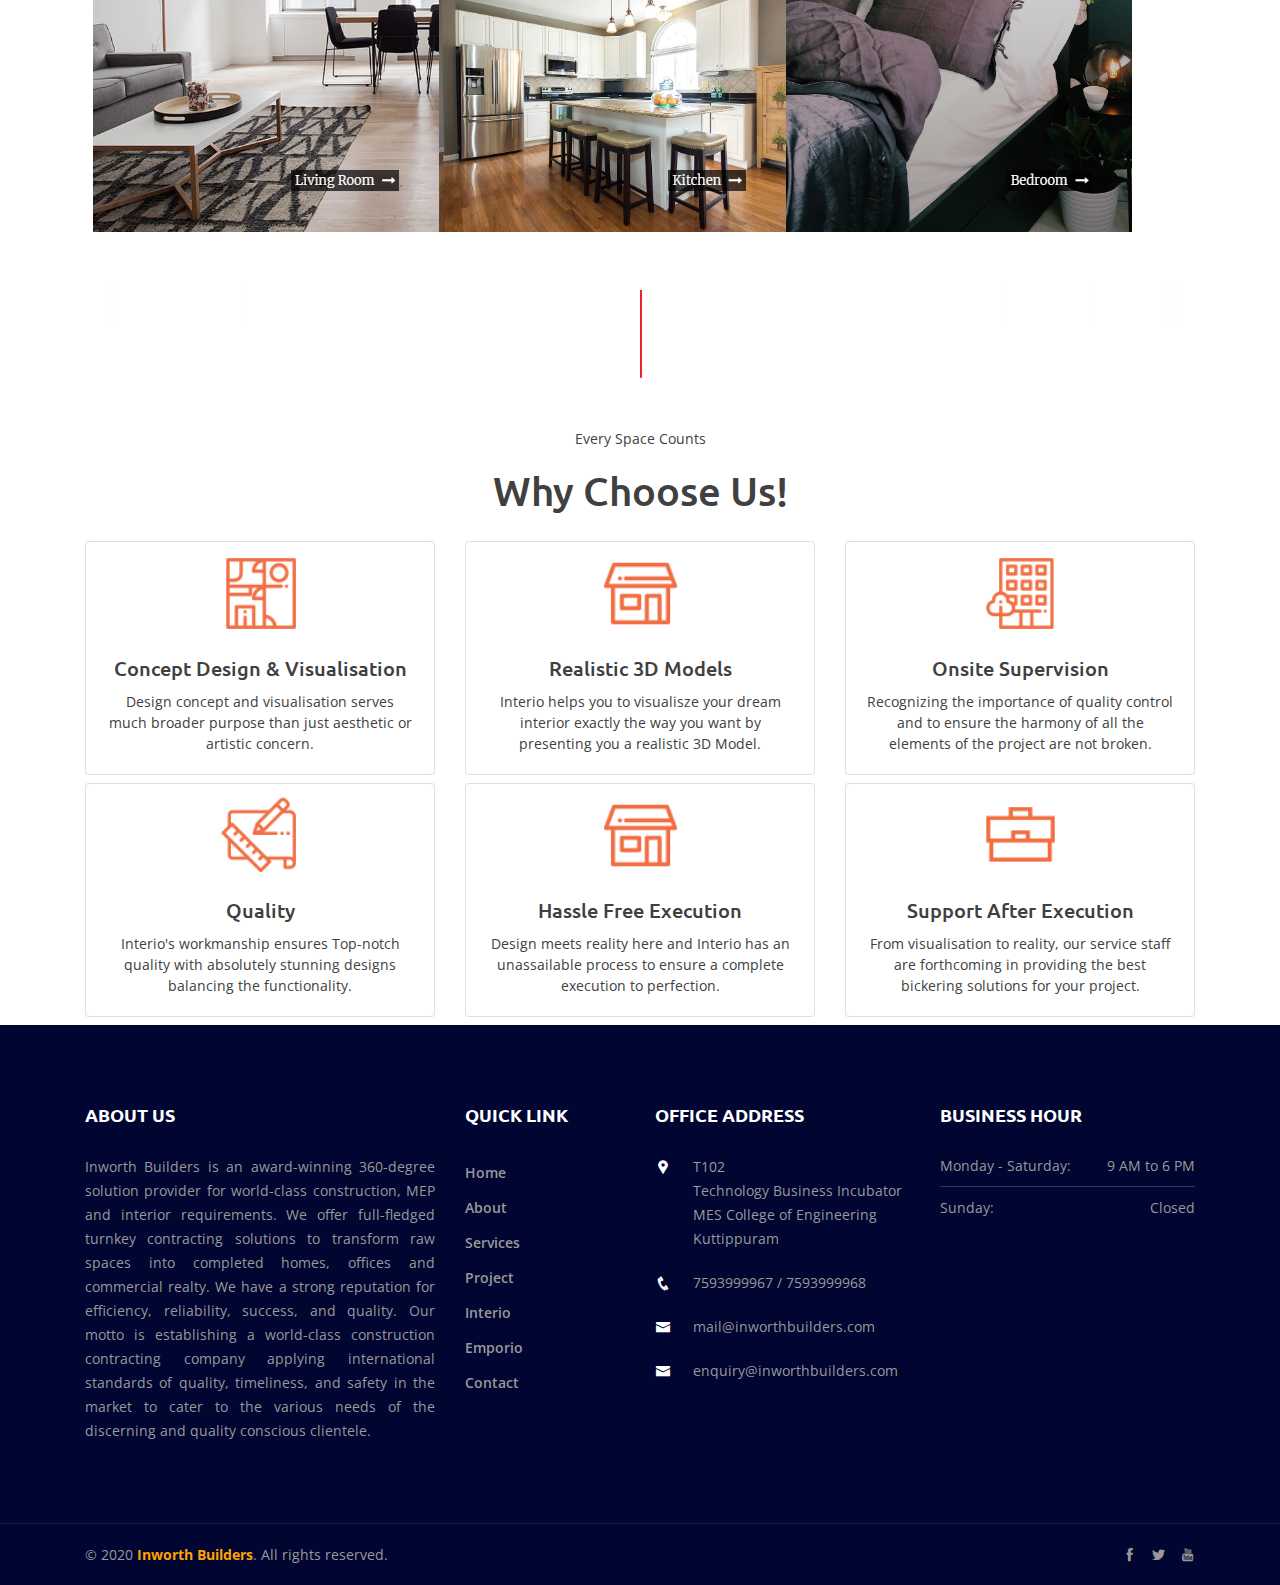
<file: interio.html>
<!DOCTYPE html>
<html lang="en">


<head>
    <!-- Required meta tags -->
    <meta charset="utf-8">
    <meta name="viewport" content="width=device-width, initial-scale=1, shrink-to-fit=no">
    <!-- Bootstrap CSS -->
    <title>Inworth Builders</title>
    <link rel="icon" href="asset/img/logo.png" type="image/gif">
    <link rel="stylesheet" type="text/css" href="asset/css/bootstrap.min.css">
    <link rel="stylesheet" type="text/css" href="asset/css/font-awesome.min.css">
    <link rel="stylesheet" type="text/css" href="asset/css/icofont.css">
    <link rel="stylesheet" type="text/css" href="asset/css/menumaker.css">
    <link rel="stylesheet" type="text/css" href="asset/css/reset.css">
    <link rel="stylesheet" type="text/css" href="asset/css/style.css">
    <link rel="stylesheet" type="text/css" href="asset/css/responsive.css">

    <style>
        .cont1{
            position: relative;
            color: white;
            

        }

        .bottom-left{
            position: absolute;
            bottom: 200px;
            left:200px;
            font-size: 100px;
            

        }

    </style>
</head>

<body class="js">
    <div id="preloader"></div>
    <!-- start header section -->
    <header id="header" class="header-area header-one">
        <div class="topbar-area">
            <div class="container">
                <div class="row justify-content-between">
                    <div class="col-md-8 text-left">
                        <div class="topbar-list">
                            


                            <div class="single-topbar">
                                <p> <span class="fa fa-phone"></span>7593999967 / 7593999968</p>
                            </div>
                            
                            <div class="single-topbar">
                                <p> <span class="fa fa-envelope"></span> mail@inworthbuilders.com / enquiry@inworthbuilders.com</p>
                            </div>
                        </div>
                    </div>
                    <div class="col-md-4 text-right">
                        <div class="topbar-social">
                            <a href="https://www.facebook.com/Inworthbuilders/" class="fa fa-facebook"></a>
                            <a href="#" class="fa fa-twitter"></a>
                            <!-- <a href="#" class="fa fa-google-plus"></a>
                            <a href="#" class="fa fa-pinterest"></a> -->
                            <a href="#" class="fa fa-youtube"></a>
                        </div>
                    </div>
                </div>
            </div>
        </div>
        <div class="menu-area">
            <div class="container">
                <div class="row">
                    <div class="col-md-4">
                        <div class="site-logo">
                            <a href="index.html"><img src="asset/img/logo.png" alt=""></a>
                        </div>
                    </div>
                    <div class="col-md-8">
                        <div class="cssmenu" id="cssmenu">
                            <ul class="menu">
                                <li>
                                    <a href="index.html">Home</a>
                                    
                                </li>
                                <li>
                                    <a href="about.html">About</a>
                                </li>
                                <li>
                                    <a href="services.html">Services</a>
                                    
                                </li>
                                <li>
                                    <a href="projects.html">Project</a>
                                    
                                </li>
                                <li>
                                    <a href="#">Interio</a>
                                </li>
                                
                                <li>
                                    <a href="emporio.html">Emporio</a>
                                </li>

                                <li>
                                    <a href="contact.html">Contact</a>
                                </li>
                            </ul>
                        </div>
                    </div>
                </div>
            </div>
        </div>
    </header>
    <!-- end of header section -->
    <!-- start slider area -->
    <section class="main-slider-area">
        <div class="active-main-slider owl-carousel">

            <div class="main-slider-item" style="background-image: url(asset/img/Interio/img-1.jpg);">
                <div class="slider-one-content">
                    <div class="container">
                        <div class="row">
                            <div class="col-md-12 text-left">
                                <div class="main-slider-welcome-text">
                                    <div class="slider-cell">
                                        <div class="welcome-button" data-animation-in="fadeInLeft" data-animation-out="animate-out fadeOutLeft">
                                        </div>
                                    </div>
                                </div>
                            </div>
                        </div>
                    </div>
                </div>
            </div>
            <div class="main-slider-item" style="background-image: url(asset/img/Interio/img-2.jpg);">
                <div class="slider-one-content">
                    <div class="container">
                        <div class="row">
                            <div class="col-md-12 text-center">
                                <div class="main-slider-welcome-text">
                                    <div class="slider-cell">
                                        <div class="welcome-button" data-animation-in="fadeInDown" data-animation-out="animate-out fadeOutDown">
                                        </div>
                                    </div>
                                </div>
                            </div>
                        </div>
                    </div>
                </div>
            </div>
            <div class="main-slider-item" style="background-image: url(asset/img/Interio/img-3.jpg);">
                <div class="slider-one-content">
                    <div class="container">
                        <div class="row">
                            <div class="col-md-12 text-left">
                                <div class="main-slider-welcome-text">
                                    <div class="slider-cell">
                                        <div class="welcome-button" data-animation-in="fadeInRight" data-animation-out="animate-out fadeOutRight">                                            
                                        </div>
                                    </div>
                                </div>
                            </div>
                        </div>
                    </div>
                </div>
            </div>
        </div>
    </section>
    <!-- end of slider area -->
    <!-- start brand slider -->



    <div class="card bg-light text-white pt-3">
        <img src="asset/img/Interio/seat.jpg" class="card-img" alt="...">
        <div class="card-img-overlay">
          <h1 class="card-title bottom-left">Interior Designing <br>Solutions in Kerala!</h1>
          
        </div>
      </div>


      <!--
    <section class="cont1 pt-2">
        
            <div class="row">
                
                <div class="col-md-12 text-left">
                    
                        <h2 class="bottom-left">Interior Designing <br>Solutions in Kerala!</h2>
                        <img src="asset/img/Interio/seat.jpg" class="img-fluid" alt="...">
                   
                </div>
            </div>
        
    </section>

-->
    <div class="container">
        <div class="row pt-5 text-center">
          <div class="col-12">
           <h1>"Interior Design doesn't have to be <br>expensive or complicated! It should be <br> smart & user friendly"</h1>
          </div>
        </div> 
        
        <div class="row pt-5">
            <div class="col-12">
                <img src="asset/img/Interio/lines.png" class="img-fluid" alt="...">

             </div>
         </div>


         <div class="row pt-5">
            
            <div class="col-sm-12 col-lg-4">
                <h3 class="text-left p-4">Interior Designing Firm Based In Malappuram</h3>
                <p class="text-justify p-4">In our drive to deliver innovative and practical solutions to our customers, we utilize our expertise interior designers for space planning and project management. Our strength lies in our passion for creativity, bringing unique elements to both modern and traditional designs. We take pride in designing and planning environments that are ergonomic and welcoming.</p>
                <p class="text-justify p-4">We aim to ensure that your staff and customers enjoy the space created. In a collaborative approach with the customer, we apply design principals, space analysis and knowledge integration, in order to produce an interior office space which is attractive, productive and reflects your company values.</p>
            </div>
            <div class="col-sm-12 col-lg-8">
                <img src="asset/img/Interio/inte1.jpg" class="img-fluid" alt="...">
            </div>            
        </div>

        <div class="row pt-5">
            <div class="col-12">
                <img src="asset/img/Interio/lines.png" class="img-fluid" alt="...">

             </div>
         </div>


         <div class="row pt-5 text-center">
            <div class="col-12">
                <p>Our Recent</p>
                <h1>Award Winning Projects</h1>
            </div>
          </div> 

          <div class="row pt-5">
            <div class="col-12">
                <img src="asset/img/Interio/Award.png" class="img-fluid" alt="...">

             </div>
         </div>

         <div class="row pt-5">
            <div class="col-12">
                <img src="asset/img/Interio/lines.png" class="img-fluid" alt="...">

             </div>
         </div>


         <div class="row pt-5 text-center">
            <div class="col-12">
                <p>Every Space Counts</p>
                <h1>Why Choose Us!​</h1>
            </div>
          </div>


          <div class="row row-cols-1 row-cols-md-2 g-4">
           
            <div class="col-12 col-md-6 col-lg-4 pt-2">
              <div class="card pt-2">
                <img src="asset/img/Interio/interior-free-img.png" class="card-img-top" alt="..." style="width:25%; height: 25%; margin: auto;">
                <div class="card-body">
                  <h5 class="card-title text-center">Concept Design & Visualisation</h5>
                  <p class="card-text text-center">Design concept and visualisation serves much broader purpose than just aesthetic or artistic concern.</p>
                </div>
              </div>
            </div>

            <div class="col-12 col-md-6 col-lg-4 pt-2">
                <div class="card pt-2">
                  <img src="asset/img/Interio/real-estate-free-imgd024.png" class="card-img-top" alt="..." style="width:25%; height: 25%; margin: auto;">
                  <div class="card-body">
                    <h5 class="card-title text-center">Realistic 3D Models</h5>
                    <p class="card-text text-center">Interio helps you to visualisze your dream interior exactly the way you want by presenting you a realistic 3D Model.</p>
                  </div>
                </div>
            </div>
            
            <div class="col-12 col-md-6 col-lg-4 pt-2">
                <div class="card pt-2">
                  <img src="asset/img/Interio/small-office-free-imgd024.png" class="card-img-top" alt="..." style="width:25%; height: 25%; margin: auto;">
                  <div class="card-body">
                    <h5 class="card-title text-center">Onsite Supervision</h5>
                    <p class="card-text text-center">Recognizing the importance of quality control and to ensure the harmony of all the elements of the project are not broken.</p>
                  </div>
                </div>
            </div>  
            
            <div class="col-12 col-md-6 col-lg-4 pt-2">
                <div class="card pt-2">
                  <img src="asset/img/Interio/renovation-free-imgd024.png" class="card-img-top" alt="..." style="width:25%; height: 25%; margin: auto;">
                  <div class="card-body">
                    <h5 class="card-title text-center">Quality</h5>
                    <p class="card-text text-center">Interio's workmanship ensures Top-notch quality with absolutely stunning designs balancing the functionality.</p>
                  </div>
                </div>
            </div>
            
            <div class="col-12 col-md-6 col-lg-4 pt-2">
                <div class="card pt-2">
                  <img src="asset/img/Interio/real-estate-free-imgd024.png" class="card-img-top" alt="..." style="width:25%; height: 25%; margin: auto;">
                  <div class="card-body">
                    <h5 class="card-title text-center">Hassle Free Execution</h5>
                    <p class="card-text text-center">Design meets reality here and Interio has an unassailable process to ensure a complete execution to perfection.</p>
                  </div>
                </div>
            </div>

            <div class="col-12 col-md-6 col-lg-4 pt-2">
                <div class="card pt-2">
                  <img src="asset/img/Interio/consultation-free-imgd024.png" class="card-img-top" alt="..." style="width:25%; height: 25%; margin: auto;">
                  <div class="card-body">
                    <h5 class="card-title text-center">Support After Execution</h5>
                    <p class="card-text text-center">From visualisation to reality, our service staff are forthcoming in providing the best bickering solutions for your project.</p>
                  </div>
                </div>
            </div>    

        </div>

        
          

    </div>
    
   
   
    <!-- end of experience section -->
    <!-- start counter section -->
    <!-- <section class="counter-section">
        <div class="container">
            <div class="row">
                <div class="col-md-6 col-lg-3">
                    <div class="single-counter">
                        <div class="icon">
                            <i class="icofont icofont-safety-hat"></i>
                        </div>
                        <div class="content">
                            <h4><span class="counter">100</span>+</h4>
                            <p>Experience Enginner</p>
                        </div>
                    </div>
                </div>
                <div class="col-md-6 col-lg-3">
                    <div class="single-counter">
                        <div class="icon">
                            <i class="icofont icofont-vehicle-trucktor"></i>
                        </div>
                        <div class="content">
                            <h4><span class="counter">250</span>+</h4>
                            <p>Own Machine</p>
                        </div>
                    </div>
                </div>
                <div class="col-md-6 col-lg-3">
                    <div class="single-counter">
                        <div class="icon">
                            <i class="icofont icofont-building-alt"></i>
                        </div>
                        <div class="content">
                            <h4><span class="counter">1000</span>+</h4>
                            <p>Projects Done</p>
                        </div>
                    </div>
                </div>
                <div class="col-md-6 col-lg-3">
                    <div class="single-counter">
                        <div class="icon">
                            <i class="icofont icofont-trophy"></i>
                        </div>
                        <div class="content">
                            <h4><span class="counter">150</span>+</h4>
                            <p>Award Won</p>
                        </div>
                    </div>
                </div>
            </div>
        </div>
    </section> -->
    <!-- end of counter section -->
    <!-- start services section -->
   
  
    
    
    <!-- end of recent work section -->
    <!-- start testimonial section -->
 <!--<section class="testimonial-section section-padding">
        <div class="foroverlay"></div>
        <div class="container">
            <div class="row align-middle">
                <div class="col-md-4">
                    <div class="testimonial-title">
                        <h1>OUR <br>
<span>CLIENT</span> TESTIMONIAL</h1>
                        <p>It has roots in a piece of classical Latin literature from 45 BC, making it</p>
                    </div>
                </div>
                <div class="col-md-8 text-center">
                    <div class="testimonial-slider-active">
                        <div class="single-testimonial-slider">
                            <div class="testimoial-image">
                                <img src="asset/img/testimonial.png" alt="">
                            </div>
                            <div class="testimonial-client-title">
                                <h4>Kutkur Ea</h4>
                                <p>CEO, Founder</p>
                            </div>
                            <div class="testimonail-comment">
                                <span class="left-quote"><i class="icofont icofont-quote-left"></i></span>
                                <p>There are many variations of passages of Lorem Ipsum available, but the majority have suffered alteration in some form, by injected humour, or randomised words which don't look even slightly believable. If you are going to use a passage of Lorem Ipsum,</p>
                                <span class="right-quote"><i class="icofont icofont-quote-right"></i></span>
                            </div>
                        </div>
                        <div class="single-testimonial-slider">
                            <div class="testimoial-image">
                                <img src="asset/img/testimonial.png" alt="">
                            </div>
                            <div class="testimonial-client-title">
                                <h4>John Smith</h4>
                                <p>CEO, Founder</p>
                            </div>
                            <div class="testimonail-comment">
                                <span class="left-quote"><i class="icofont icofont-quote-left"></i></span>
                                <p>There are many variations of passages of Lorem Ipsum available, but the majority have suffered alteration in some form, by injected humour, or randomised words which don't look even slightly believable. If you are going to use a passage of Lorem Ipsum,</p>
                                <span class="right-quote"><i class="icofont icofont-quote-right"></i></span>
                            </div>
                        </div>
                    </div>
                </div>
            </div>
        </div>
    </section> -->
    <!-- end of testimonial section -->
    <!-- start our blog section -->
    <!-- <section class="blog-area section-padding">
        <div class="container">
            <div class="row">
                <div class="col-md-12 text-center">
                    <div class="section-title">
                        <h2>The Blog</h2>
                        <p>Latest Updated</p>
                    </div>
                </div>
            </div>
            <div class="row blog-slider-active">
                <div class="col-md-4">
                    <div class="single-blog">
                        <div class="blog-thumb">
                            <a href="single.html"> <img src="asset/img/blog-1.jpg" alt=""></a>
                        </div>
                        <div class="blog-title">
                            <div class="date">
                                <h4>30 <span>jan</span></h4>
                            </div>
                            <div class="blog-desc">
                                <a href="single.html"><h3>How To Increase Safety In Construction Work</h3></a>
                                <p>There are many variations of passages of Lor Ipsum available, but the majority have suffered alteration in some form</p>
                            </div>
                        </div>
                        <a href="single.html" class="read-more">Read more</a>
                    </div>
                </div>
                <div class="col-md-4">
                    <div class="single-blog">
                        <div class="blog-thumb">
                            <a href="single.html"> <img src="asset/img/blog-2.jpg" alt=""></a>
                        </div>
                        <div class="blog-title">
                            <div class="date">
                                <h4>30 <span>jan</span></h4>
                            </div>
                            <div class="blog-desc">
                                <a href="single.html"><h3>Different Kind Of Mordern Building</h3></a>
                                <p>There are many variations of passages of Lor Ipsum available, but the majority have suffered alteration in some form</p>
                            </div>
                        </div>
                        <a href="single.html" class="read-more">Read more</a>
                    </div>
                </div>
                <div class="col-md-4">
                    <div class="single-blog">
                        <div class="blog-thumb">
                            <a href="single.html"> <img src="asset/img/blog-3.jpg" alt=""></a>
                        </div>
                        <div class="blog-title">
                            <div class="date">
                                <h4>30 <span>jan</span></h4>
                            </div>
                            <div class="blog-desc">
                                <a href="single.html"><h3>Our Latest Construction Machinaries</h3></a>
                                <p>There are many variations of passages of Lor Ipsum available, but the majority have suffered alteration in some form</p>
                            </div>
                        </div>
                        <a href="single.html" class="read-more">Read more</a>
                    </div>
                </div>
                <div class="col-md-4">
                    <div class="single-blog">
                        <div class="blog-thumb">
                            <a href="single.html"> <img src="asset/img/blog-2.jpg" alt=""></a>
                        </div>
                        <div class="blog-title">
                            <div class="date">
                                <h4>30 <span>jan</span></h4>
                            </div>
                            <div class="blog-desc">
                                <a href="single.html"><h3>Different Kind Of Mordern Building</h3></a>
                                <p>There are many variations of passages of Lor Ipsum available, but the majority have suffered alteration in some form</p>
                            </div>
                        </div>
                        <a href="single.html" class="read-more">Read more</a>
                    </div>
                </div>
            </div>
        </div>
    </section> -->
    <!-- end of blog section -->
    <!-- start footer section -->
    <section class="footer-area section-padding mt-2">
        <div class="container">
            <div class="row">
                <div class="col-md-6 col-lg-4">
                    <div class="widget">
                        <h2 class="widget-title">ABOUT US</h2>
                        <p class="text-justify">Inworth Builders is an award-winning 360-degree solution provider for world-class construction, MEP and interior requirements. We offer full-fledged turnkey contracting solutions to transform raw spaces into completed homes, offices and commercial realty. We have a strong reputation for efficiency, reliability, success, and quality. Our motto is establishing a world-class construction contracting company applying international standards of quality, timeliness, and safety in the market to cater to the various needs of the discerning and quality conscious clientele.</p>
                        <!-- <div class="newsletter">
                            <h4>Our News Letter</h4>
                            <form action="#">
                                <input type="email" placeholder="email">
                                <button class="fa fa-paper-plane"></button>
                            </form>
                        </div> -->
                    </div>
                </div>
                <div class="col-md-6 col-lg-2">
                    <div class="widget">
                        <h2 class="widget-title">QUICK LINK</h2>
                        <ul>
                            <li><a href="index.html">Home</a></li>
                            <li><a href="about.html">About</a></li>
                            <li><a href="services.html">Services</a></li>
                            <li><a href="projects.html">Project</a></li>
                            <li><a href="#">Interio</a></li>
                            <li>
                                <a href="emporio.html">Emporio</a>
                            </li>
                            <li><a href="contact.html">Contact</a></li>
                        </ul>
                    </div>
                </div>
                <div class="col-lg-3 col-md-6">
                    <div class="widget address-widget">
                        <h2 class="widget-title">OFFICE ADDRESS</h2>
                        <ul>
                            <li>
                                <div class="addres-icon">
                                    <i class="icofont icofont-social-google-map"></i>
                                </div>
                                <div class="addres">
                                    <p>T102</p>
                                    <p>Technology Business Incubator</p>
                                    <p>MES College of Engineering</p>
                                    <p>Kuttippuram</p>
                                </div>
                            </li>
                            <li>
                                <div class="addres-icon">
                                    <i class="icofont icofont-phone"></i>
                                </div>
                                <div class="addres">
                                    <p>7593999967 / 7593999968</p>
                                </div>
                            </li>
                            <li>
                                <div class="addres-icon">
                                    <i class="icofont icofont-envelope"></i>
                                </div>
                                <div class="addres">
                                    <p>mail@inworthbuilders.com</p>
                                </div>
                            </li>
                            <li>
                                <div class="addres-icon">
                                    <i class="icofont icofont-envelope"></i>
                                </div>
                                <div class="addres">
                                    <p>enquiry@inworthbuilders.com</p>
                                </div>
                            </li>
                        </ul>
                    </div>
                </div>
                <div class="col-lg-3 col-md-6">
                    <div class="widget business-hour">
                        <h2 class="widget-title">BUSINESS HOUR</h2>
                        <!--
                            <p>Our support available to help you 24 hours a day, seven days a week.</p>
                        -->
                        <ul>
                            <li>Monday - Saturday: <span>9 AM to 6 PM</span></li>
                            
                            <li>Sunday: <span>Closed</span></li>
                        </ul>
                    </div>
                </div>
            </div>
        </div>
    </section>
    <!-- end of footer section -->
    <!-- start copyright section -->
    <div class="copyright-section">
        <div class="container">
            <div class="row">
                <div class="col-md-6 text-left">
                    <div class="copryright">
                        <p>© 2020 <a href="#">Inworth Builders</a>. All rights reserved.</p>
                    </div>
                </div>
                <div class="col-md-6 text-right">
                    <div class="footer-social">
                        <a href="#" class="icofont icofont-social-facebook"></a>
                        <a href="#" class="icofont icofont-social-twitter"></a>
                        <a href="#" class="icofont icofont-social-youtube"></a>
                    </div>
                </div>
            </div>
        </div>
    </div>
    <!-- end of copyright section -->
    <!-- Optional JavaScript -->
    <script src="asset/js/jquery-3.2.1.min.js"></script>
    <script src="asset/js/popper.min.js"></script>
    <script src="asset/js/bootstrap.min.js"></script>
    <script src="asset/js/owl.carousel.min.js"></script>
    <script src="asset/js/waypoints.min.js"></script>
    <script src="asset/js/jquery.counterup.js"></script>
    <script src="asset/js/jquery.nicescroll.js"></script>
    <script src="asset/js/slider.js"></script>
    <script src="asset/js/menu.js"></script>
    <script src="asset/js/slick.js"></script>
    <script src="asset/js/active.js"></script>
</body>


</html>
</file>
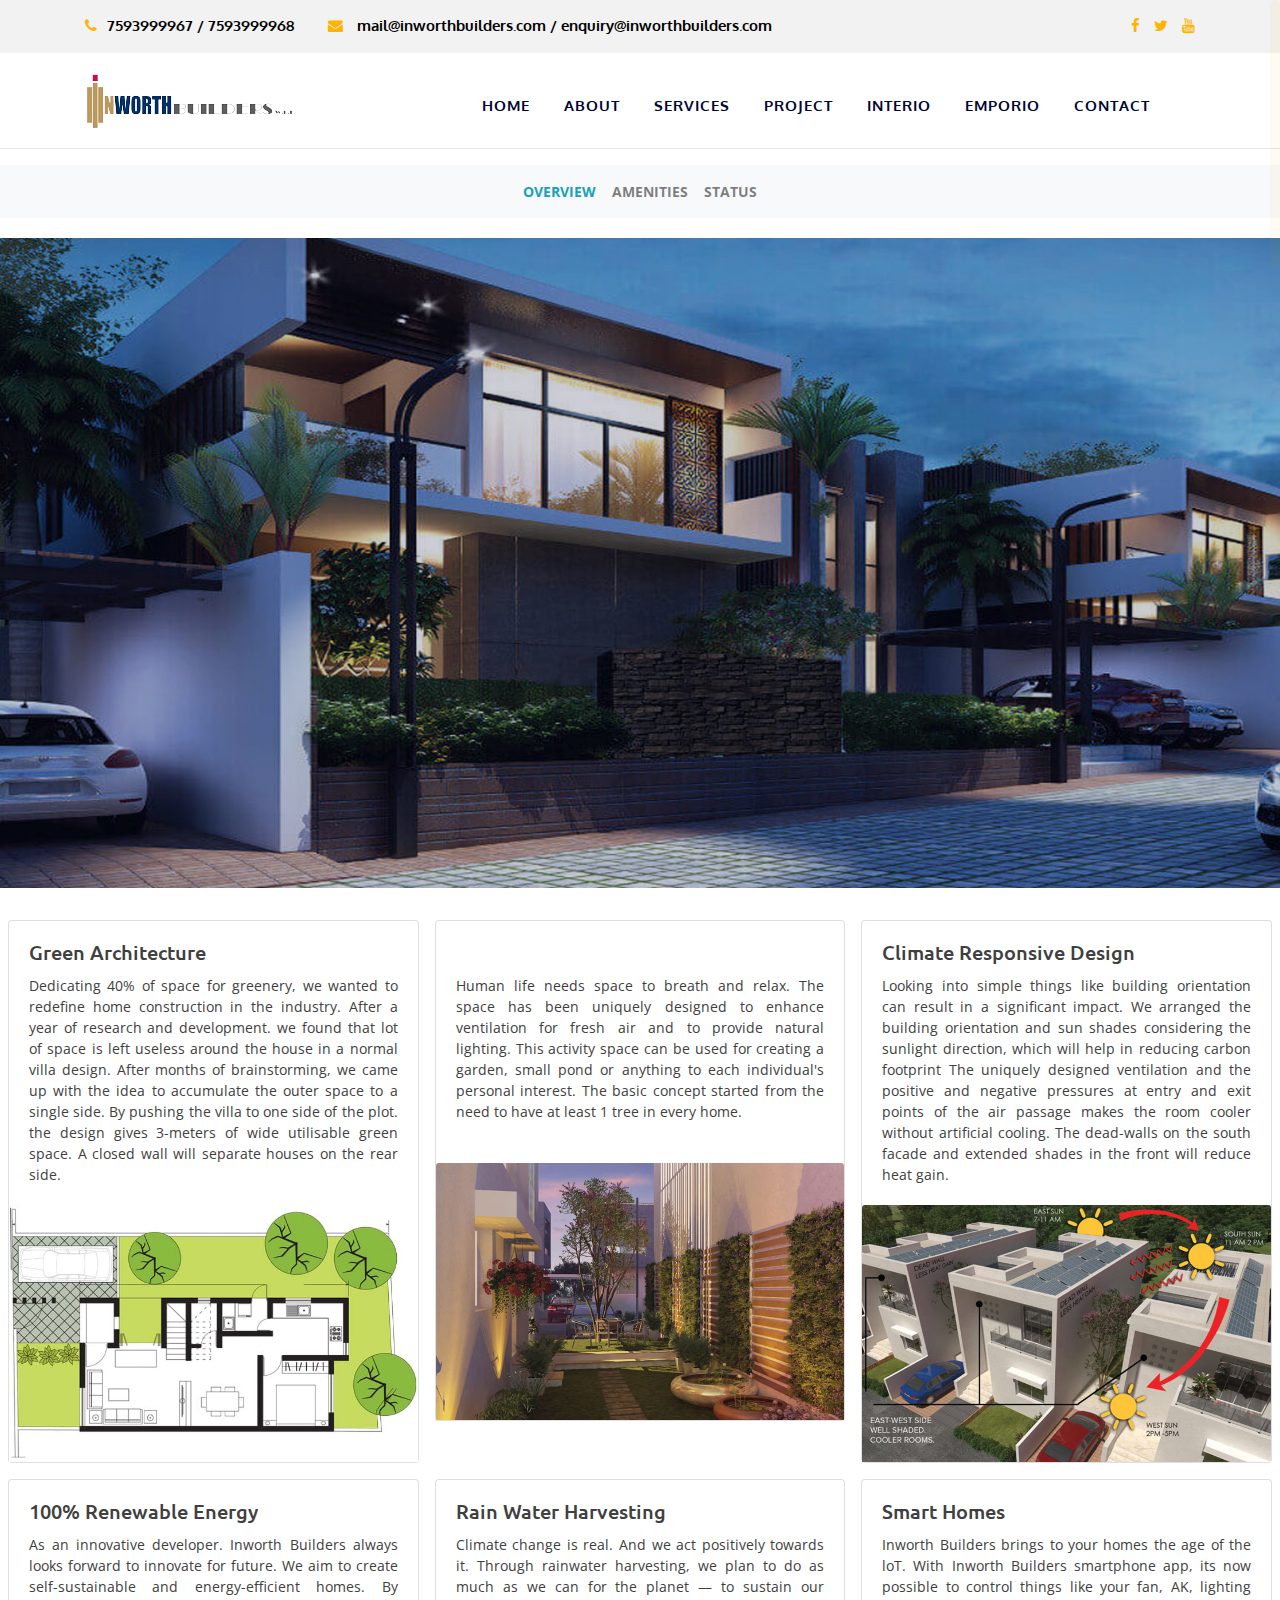
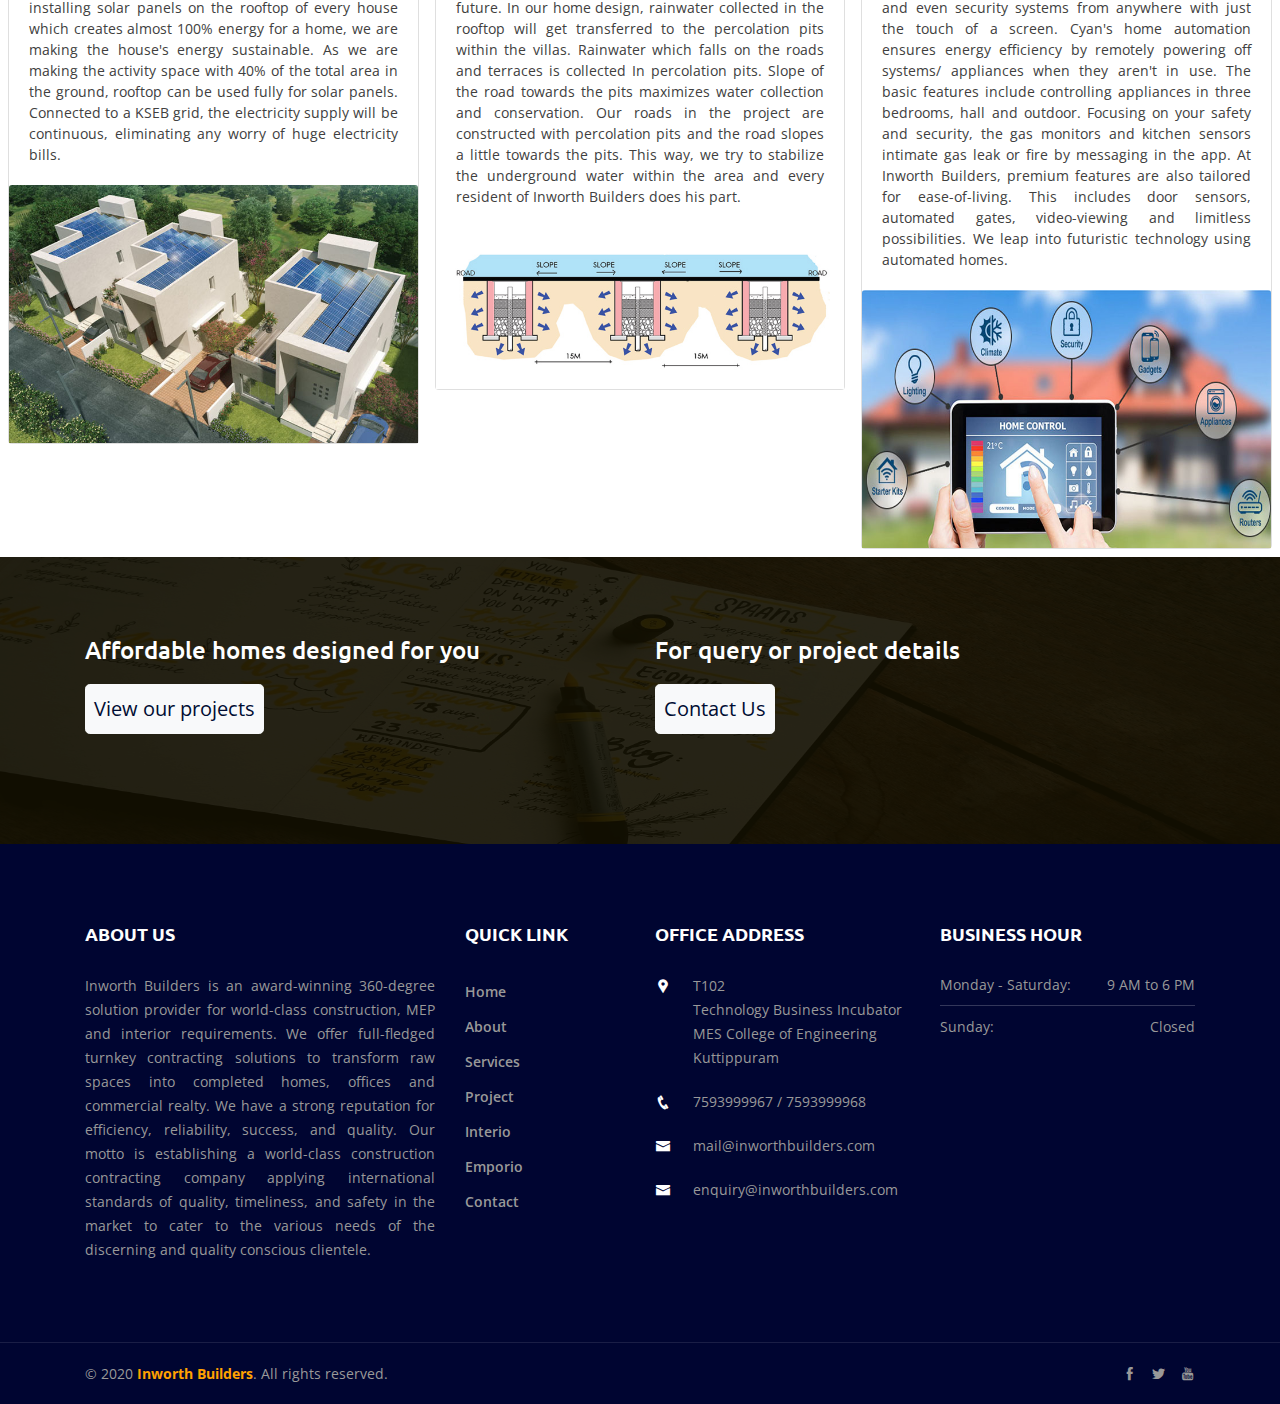
<file: overview.html>
<!DOCTYPE html>
<html lang="en">


<head>
    <!-- Required meta tags -->
    <meta charset="utf-8">
    <meta name="viewport" content="width=device-width, initial-scale=1, shrink-to-fit=no">
    <!-- Bootstrap CSS -->
    <title>Inworth Builders</title>
    <link rel="icon" href="asset/img/logo.png" type="image/gif">
    <link rel="stylesheet" type="text/css" href="asset/css/bootstrap.min.css">
    <link rel="stylesheet" type="text/css" href="asset/css/font-awesome.min.css">
    <link rel="stylesheet" type="text/css" href="asset/css/icofont.css">
    <link rel="stylesheet" type="text/css" href="asset/css/menumaker.css">
    <link rel="stylesheet" type="text/css" href="asset/css/reset.css">
    <link rel="stylesheet" type="text/css" href="asset/css/style.css">
    <link rel="stylesheet" type="text/css" href="asset/css/responsive.css">
</head>

<body class="js">
    <div id="preloader"></div>
    <!-- start header section -->
    <header id="header" class="header-area header-one">
        <div class="topbar-area">
            <div class="container">
                <div class="row justify-content-between">
                    <div class="col-md-8 text-left">
                        <div class="topbar-list">
                            


                            <div class="single-topbar">
                                <p> <span class="fa fa-phone"></span>7593999967 / 7593999968</p>
                            </div>
                            
                            <div class="single-topbar">
                                <p> <span class="fa fa-envelope"></span> mail@inworthbuilders.com / enquiry@inworthbuilders.com</p>
                            </div>
                        </div>
                    </div>
                    <div class="col-md-4 text-right">
                        <div class="topbar-social">
                            <a href="https://www.facebook.com/Inworthbuilders/" class="fa fa-facebook"></a>
                            <a href="#" class="fa fa-twitter"></a>
                            <!-- <a href="#" class="fa fa-google-plus"></a>
                            <a href="#" class="fa fa-pinterest"></a> -->
                            <a href="#" class="fa fa-youtube"></a>
                        </div>
                    </div>
                </div>
            </div>
        </div>
        <div class="menu-area">
            <div class="container">
                <div class="row">
                    <div class="col-md-4">
                        <div class="site-logo">
                            <a href="index.html"><img src="asset/img/logo.png" alt=""></a>
                        </div>
                    </div>
                    <div class="col-md-8">
                        <div class="cssmenu" id="cssmenu">
                            <ul class="menu">
                                <li>
                                    <a href="index.html">Home</a>
                                    
                                </li>
                                <li>
                                    <a href="about.html">About</a>
                                </li>
                                <li>
                                    <a href="services.html">Services</a>
                                    
                                </li>
                                <li>
                                    <a href="projects.html">Project</a>
                                    
                                </li>
                                <li>
                                    <a href="interio.html">Interio</a>
                                </li>
                                
                                <li>
                                    <a href="emporio.html">Emporio</a>
                                </li>

                                <li>
                                    <a href="contact.html">Contact</a>
                                </li>
                            </ul>
                        </div>
                    </div>
                </div>
            </div>
            <HR></HR>

            <nav class="navbar navbar-expand-lg navbar-light bg-light ">
                
                <button class="navbar-toggler" type="button" data-toggle="collapse" data-target="#navbarNav" aria-controls="navbarNav" aria-expanded="false" aria-label="Toggle navigation">
                  <span class="navbar-toggler-icon"></span>
                </button>
                <div class="collapse navbar-collapse justify-content-center" id="navbarNav">
                  <ul class="navbar-nav font-weight-bold">
                    <li class="nav-item active">
                      <a class="nav-link text-info" href="#">OVERVIEW<span class="sr-only">(current)</span></a>
                    </li>
                    <li class="nav-item">
                      <a class="nav-link" href="amenities.html">AMENITIES</a>
                    </li>
                    <li class="nav-item">
                      <a class="nav-link" href="gallery.html">STATUS</a>
                    </li>
                    
                  </ul>
                </div>
              </nav>



        </div>
        
        


    </header>
    <!-- end of header section -->
    <!-- start slider area -->
    <section class="main-slider-area">
        <div class="active-main-slider owl-carousel">

            <div class="main-slider-item" style="background-image: url(asset/img/villa-1.jpg);">
                <div class="slider-one-content">
                    <div class="container">
                        <div class="row">
                            <div class="col-md-12 text-left">
                                <div class="main-slider-welcome-text">
                                    <div class="slider-cell">
                                        <h2 class="main-title" data-animation-in="fadeInRight" data-animation-out="animate-out fadeOutRight"></h2>
                                        <h2 class="sub-title" data-animation-in="fadeInRight" data-animation-out="animate-out fadeOutRight"></h2>
                                        <div class="welcome-button" data-animation-in="fadeInLeft" data-animation-out="animate-out fadeOutLeft">
                                        </div>
                                    </div>
                                </div>
                            </div>
                        </div>
                    </div>
                </div>
            </div>
            
            
        </div>
    </section>
    <!-- end of slider area -->
    




<div class="container-fluid">
           
        
       

        <div class="row row-cols-1 row-cols-md-3 g-4 pt-4">
            <div class="col-12 col-md-6 col-lg-4 p-2">
              <div class="card">
                
                <div class="card-body">
                  <h5 class="card-title">Green Architecture</h5>
                  <p class="card-text text-justify">Dedicating 40% of space for greenery, we wanted to redefine home construction in the industry. After a year of research and development. we found that lot of space is left useless around the house in a normal villa design. After months of brainstorming, we came up with the idea to accumulate the outer space to a single side. By pushing the villa to one side of the plot. the design gives 3-meters of wide utilisable green space. A closed wall will separate houses on the rear side. </p>
                </div>
                <img src="asset/img/Over/green_acrchi2.jpg" class="card-img-top" alt="...">
              </div>
            </div>

            <div class="col-12 col-md-6 col-lg-4 p-2">
                <div class="card">
                  
                  <div class="card-body">
                    <h5 class="card-title">&nbsp;&nbsp;&nbsp;&nbsp;&nbsp;&nbsp;</h5>
                    <p class="card-text text-justify">Human life needs space to breath and relax. The space has been uniquely designed to enhance ventilation for fresh air and to provide natural lighting. This activity space can be used for creating a garden, small pond or anything to each individual's personal interest. The basic concept started from the need to have at least 1 tree in every home.</p>
                  </div>
                  <br>
                  <img src="asset/img/Over/green_acrchi.jpg" class="card-img-top" alt="...">
                </div>
              </div>

              <div class="col-12 col-md-6 col-lg-4 p-2">
                <div class="card">
                  
                  <div class="card-body">
                    <h5 class="card-title">Climate Responsive Design</h5>
                    <p class="card-text text-justify">Looking into simple things like building orientation can result in a significant impact. We arranged the building orientation and sun shades considering the sunlight direction, which will help in reducing carbon footprint The uniquely designed ventilation and the positive and negative pressures at entry and exit points of the air passage makes the room cooler without artificial cooling. The dead-walls on the south facade and extended shades in the front will reduce heat gain.</p>
                  </div>
                  <img src="asset/img/Over/climate.jpg" class="card-img-top" alt="...">
                </div>
              </div>
            
              <div class="col-12 col-md-6 col-lg-4 p-2">
                <div class="card">
                  
                  <div class="card-body">
                    <h5 class="card-title">100% Renewable Energy</h5>
                    <p class="card-text text-justify">As an innovative developer. Inworth Builders always looks forward to innovate for future. We aim to create self-sustainable and energy-efficient homes. By installing solar panels on the rooftop of every house which creates almost 100% energy for a home, we are making the house's energy sustainable. As we are making the activity space with 40% of the total area in the ground, rooftop can be used fully for solar panels. Connected to a KSEB grid, the electricity supply will be continuous, eliminating any worry of huge electricity bills.</p>
                  </div>
                  <img src="asset/img/Over/renewable_energy.jpg" class="card-img-top" alt="...">
                </div>
              </div>

              <div class="col-12 col-md-6 col-lg-4 p-2">
                <div class="card">
                  
                  <div class="card-body">
                    <h5 class="card-title">Rain Water Harvesting</h5>
                    <p class="card-text text-justify">Climate change is real. And we act positively towards it. Through rainwater harvesting, we plan to do as much as we can for the planet — to sustain our future. In our home design, rainwater collected in the rooftop will get transferred to the percolation pits within the villas. Rainwater which falls on the roads and terraces is collected In percolation pits. Slope of the road towards the pits maximizes water collection and conservation. Our roads in the project are constructed with percolation pits and the road slopes a little towards the pits. This way, we try to stabilize the underground water within the area and every resident of Inworth Builders does his part.</p>
                  </div>
                  <img src="asset/img/Over/RainWaterHarvesting.jpg" class="card-img-top" alt="...">
                </div>
              </div>

              <div class="col-12 col-md-6 col-lg-4 p-2">
                <div class="card">
                  
                  <div class="card-body">
                    <h5 class="card-title">Smart Homes</h5>
                    <p class="card-text text-justify">Inworth Builders brings to your homes the age of the loT. With Inworth Builders smartphone app, its now possible to control things like your fan, AK, lighting and even security systems from anywhere with just the touch of a screen. Cyan's home automation ensures energy efficiency by remotely powering off systems/ appliances when they aren't in use. The basic features include controlling appliances in three bedrooms, hall and outdoor. Focusing on your safety and security, the gas monitors and kitchen sensors intimate gas leak or fire by messaging in the app. At Inworth Builders, premium features are also tailored for ease-of-living. This includes door sensors, automated gates, video-viewing and limitless possibilities. We leap into futuristic technology using automated homes.</p>
                  </div>
                  <img src="asset/img/Over/smartHome.jpg" class="card-img-top" alt="...">
                </div>
              </div>
            

        




        
        </div>   
</div>
        


        
   <!--<div class="row pt-5">
        <div class="card-group">
            <div class="card p-3">
              
              <div class="card-body">
                <h3 class="card-title pb-3">Green Architecture</h3>
                <p class="card-text text-justify lead">Dedicating 40% of space for greenery, we wanted to redefine home construction in the industry. After a year of research and development. we found that lot of space is left useless around the house in a normal villa design. After months of brainstorming, we came up with the idea to accumulate the outer space to a single side. By pushing the villa to one side of the plot. the design gives 3-meters of wide utilisable green space. A closed wall will separate houses on the rear side.</p>
              </div>
              <img class="card-img-top" src="asset/img/Over/green_acrchi2.jpg" alt="Card image cap">
              <div class="card-footer">
                <small class="text-muted"></small>
              </div>
            </div>
            <div class="card p-3">
              
              <div class="card-body">
                <h3 class="card-title pb-3"></h3>
                <p class="card-text text-justify lead">Human life needs space to breath and relax. The space has been uniquely designed to enhance ventilation for fresh air and to provide natural lighting. This activity space can be used for creating a garden, small pond or anything to each individual's personal interest. The basic concept started from the need to have at least 1 tree in every home.</p>
              </div>
              <img class="card-img-top" src="asset/img/Over/green_acrchi.jpg" alt="Card image cap">
              <div class="card-footer">
                <small class="text-muted"></small>
              </div>
            </div>
            <div class="card p-3">
              
              <div class="card-body">
                <h3 class="card-title pb-3">Climate Responsive Design</h3>
                <p class="card-text text-justify lead">Looking into simple things like building orientation can result in a significant impact. We arranged the building orientation and sun shades considering the sunlight direction, which will help in reducing carbon footprint The uniquely designed ventilation and the positive and negative pressures at entry and exit points of the air passage makes the room cooler without artificial cooling. The dead-walls on the south facade and extended shades in the front will reduce heat gain.</p>
              </div>
              <img class="card-img-top" src="asset/img/Over/climate.jpg" alt="Card image cap">
              <div class="card-footer">
                <small class="text-muted"></small>
              </div>
            </div>
          </div>






    </div>
        
    
    <div class="row pt-3">
        <div class="card-group">
            <div class="card p-3">
              
              <div class="card-body">
                <h3 class="card-title pb-3">100% Renewable Energy</h3>
                <p class="card-text text-justify lead">As an innovative developer. Inworth builders always looks forward to innovate for future. We aim to create self-sustainable and energy-efficient homes. By installing solar panels on the rooftop of every house which creates almost 100% energy for a home, we are making the house's energy sustainable. As we are making the activity space with 40% of the total area in the ground, rooftop can be used fully for solar panels. Connected to a KSEB grid, the electricity supply will be continuous, eliminating any worry of huge electricity bills.</p>
              </div>
              <img class="card-img-top" src="asset/img/Over/renewable_energy.jpg" alt="Card image cap">
              <div class="card-footer">
                <small class="text-muted"></small>
              </div>
            </div>
            <div class="card p-3">
              
              <div class="card-body">
                <h3 class="card-title pb-3">Rain Water Harvesting</h3>
                <p class="card-text text-justify lead">Climate change is real. And we act positively towards it. Through rainwater harvesting, we plan to do as much as we can for the planet — to sustain our future. In our home design, rainwater collected in the rooftop will get transferred to the percolation pits within the villas. Rainwater which falls on the roads and terraces is collected In percolation pits. Slope of the road towards the pits maximizes water collection and conservation. Our roads in the project are constructed with percolation pits and the road slopes a little towards the pits. This way, we try to stabilize the underground water within the area and every resident of Inworth Builders does his part.</p>
              </div>
              <img class="card-img-top" src="asset/img/Over/RainWaterHarvesting.jpg" alt="Card image cap">
              <div class="card-footer">
                <small class="text-muted"></small>
              </div>
            </div>
            <div class="card p-3">
              
              <div class="card-body">
                <h3 class="card-title pb-3">Smart Homes</h3>
                <p class="card-text text-justify lead">Inworth Builders brings to your homes the age of the loT. With Inworth Builder's smartphone app, its now possible to control things like your fan, AK, lighting and even security systems from anywhere with just the touch of a screen. Cyan's home automation ensures energy efficiency by remotely powering off systems/ appliances when they aren't in use. The basic features include controlling appliances in three bedrooms, hall and outdoor. Focusing on your safety and security, the gas monitors and kitchen sensors intimate gas leak or fire by messaging in the app. At Inworth Builders, premium features are also tailored for ease-of-living. This includes door sensors, automated gates, video-viewing and limitless possibilities. We leap into futuristic technology using automated homes.</p>
              </div>
              <img class="card-img-top" src="asset/img/Over/smartHome.jpg" alt="Card image cap">
              <div class="card-footer">
                <small class="text-muted"></small>s
              </div>
            </div>
          </div>






    </div>

--> 

   
   
    <!-- start why choose section -->
    <section class="why-choose-section section-padding">
        <div class="container">
            <div class="row">
                <div class="col">
                    <div class="section-title">

                        <h4>Affordable homes designed for you</h4>
                        <a href="projects.html" class="btn btn-light btn-lg pl-2 pr-2">View our projects</a>

                    </div>
                    
                  </div>
                  <div class="col">
                    <div class="section-title">

                      <h4>For query or project details</h4>
                      <a href="contact.html" class="btn btn-light btn-lg pl-2 pr-2">Contact Us</a>

                    </div>
                    
                  </div>
                  
            </div>
            
        </div>
    </section>

    <!--

    <section class="why-choose-section section-padding">
        <div class="container">
            <div class="row">
                <div class="col-md-12 text-center">
                    <div class="section-title">
                        <h2>Why Choose Us</h2>
                        <p>We’ve built a reputation in the market through years of delivering quality
                            <br> services, on time, with competitive pricing.</p>
                    </div>
                </div>
            </div>
            
        </div>
    </section>

    -->


    <!-- end of why choose section -->
    <!-- start recent work section -->
    
    <!-- start testimonial section -->
    <!-- <section class="testimonial-section section-padding">
        <div class="foroverlay"></div>
        <div class="container">
            <div class="row align-middle">
                <div class="col-md-4">
                    <div class="testimonial-title">
                        <h1>OUR <br>
<span>CLIENT</span> TESTIMONIAL</h1>
                        <p>It has roots in a piece of classical Latin literature from 45 BC, making it</p>
                    </div>
                </div>
                <div class="col-md-8 text-center">
                    <div class="testimonial-slider-active">
                        <div class="single-testimonial-slider">
                            <div class="testimoial-image">
                                <img src="asset/img/testimonial.png" alt="">
                            </div>
                            <div class="testimonial-client-title">
                                <h4>Kutkur Ea</h4>
                                <p>CEO, Founder</p>
                            </div>
                            <div class="testimonail-comment">
                                <span class="left-quote"><i class="icofont icofont-quote-left"></i></span>
                                <p>There are many variations of passages of Lorem Ipsum available, but the majority have suffered alteration in some form, by injected humour, or randomised words which don't look even slightly believable. If you are going to use a passage of Lorem Ipsum,</p>
                                <span class="right-quote"><i class="icofont icofont-quote-right"></i></span>
                            </div>
                        </div>
                        <div class="single-testimonial-slider">
                            <div class="testimoial-image">
                                <img src="asset/img/testimonial.png" alt="">
                            </div>
                            <div class="testimonial-client-title">
                                <h4>John Smith</h4>
                                <p>CEO, Founder</p>
                            </div>
                            <div class="testimonail-comment">
                                <span class="left-quote"><i class="icofont icofont-quote-left"></i></span>
                                <p>There are many variations of passages of Lorem Ipsum available, but the majority have suffered alteration in some form, by injected humour, or randomised words which don't look even slightly believable. If you are going to use a passage of Lorem Ipsum,</p>
                                <span class="right-quote"><i class="icofont icofont-quote-right"></i></span>
                            </div>
                        </div>
                    </div>
                </div>
            </div>
        </div>
    </section> -->
    <!-- end of testimonial section -->
    <!-- start our blog section -->
    <!-- <section class="blog-area section-padding">
        <div class="container">
            <div class="row">
                <div class="col-md-12 text-center">
                    <div class="section-title">
                        <h2>The Blog</h2>
                        <p>Latest Updated</p>
                    </div>
                </div>
            </div>
            <div class="row blog-slider-active">
                <div class="col-md-4">
                    <div class="single-blog">
                        <div class="blog-thumb">
                            <a href="single.html"> <img src="asset/img/blog-1.jpg" alt=""></a>
                        </div>
                        <div class="blog-title">
                            <div class="date">
                                <h4>30 <span>jan</span></h4>
                            </div>
                            <div class="blog-desc">
                                <a href="single.html"><h3>How To Increase Safety In Construction Work</h3></a>
                                <p>There are many variations of passages of Lor Ipsum available, but the majority have suffered alteration in some form</p>
                            </div>
                        </div>
                        <a href="single.html" class="read-more">Read more</a>
                    </div>
                </div>
                <div class="col-md-4">
                    <div class="single-blog">
                        <div class="blog-thumb">
                            <a href="single.html"> <img src="asset/img/blog-2.jpg" alt=""></a>
                        </div>
                        <div class="blog-title">
                            <div class="date">
                                <h4>30 <span>jan</span></h4>
                            </div>
                            <div class="blog-desc">
                                <a href="single.html"><h3>Different Kind Of Mordern Building</h3></a>
                                <p>There are many variations of passages of Lor Ipsum available, but the majority have suffered alteration in some form</p>
                            </div>
                        </div>
                        <a href="single.html" class="read-more">Read more</a>
                    </div>
                </div>
                <div class="col-md-4">
                    <div class="single-blog">
                        <div class="blog-thumb">
                            <a href="single.html"> <img src="asset/img/blog-3.jpg" alt=""></a>
                        </div>
                        <div class="blog-title">
                            <div class="date">
                                <h4>30 <span>jan</span></h4>
                            </div>
                            <div class="blog-desc">
                                <a href="single.html"><h3>Our Latest Construction Machinaries</h3></a>
                                <p>There are many variations of passages of Lor Ipsum available, but the majority have suffered alteration in some form</p>
                            </div>
                        </div>
                        <a href="single.html" class="read-more">Read more</a>
                    </div>
                </div>
                <div class="col-md-4">
                    <div class="single-blog">
                        <div class="blog-thumb">
                            <a href="single.html"> <img src="asset/img/blog-2.jpg" alt=""></a>
                        </div>
                        <div class="blog-title">
                            <div class="date">
                                <h4>30 <span>jan</span></h4>
                            </div>
                            <div class="blog-desc">
                                <a href="single.html"><h3>Different Kind Of Mordern Building</h3></a>
                                <p>There are many variations of passages of Lor Ipsum available, but the majority have suffered alteration in some form</p>
                            </div>
                        </div>
                        <a href="single.html" class="read-more">Read more</a>
                    </div>
                </div>
            </div>
        </div>
    </section> -->
    <!-- end of blog section -->
    <!-- start footer section -->
    <section class="footer-area section-padding">
        <div class="container">
            <div class="row">
                <div class="col-md-6 col-lg-4">
                    <div class="widget">
                        <h2 class="widget-title">ABOUT US</h2>
                        <p class="text-justify">Inworth Builders is an award-winning 360-degree solution provider for world-class construction, MEP and interior requirements. We offer full-fledged turnkey contracting solutions to transform raw spaces into completed homes, offices and commercial realty. We have a strong reputation for efficiency, reliability, success, and quality. Our motto is establishing a world-class construction contracting company applying international standards of quality, timeliness, and safety in the market to cater to the various needs of the discerning and quality conscious clientele.</p>
                        <!-- <div class="newsletter">
                            <h4>Our News Letter</h4>
                            <form action="#">
                                <input type="email" placeholder="email">
                                <button class="fa fa-paper-plane"></button>
                            </form>
                        </div> -->
                    </div>
                </div>
                <div class="col-md-6 col-lg-2">
                    <div class="widget">
                        <h2 class="widget-title">QUICK LINK</h2>
                        <ul>
                            <li><a href="index.html">Home</a></li>
                            <li><a href="about.html">About</a></li>
                            <li><a href="services.html">Services</a></li>
                            <li><a href="projects.html">Project</a></li>
                            <li><a href="interio.html">Interio</a></li>
                            <li>
                                <a href="emporio.html">Emporio</a>
                            </li>
                            <li><a href="contact.html">Contact</a></li>
                        </ul>
                    </div>
                </div>
                <div class="col-lg-3 col-md-6">
                    <div class="widget address-widget">
                        <h2 class="widget-title">OFFICE ADDRESS</h2>
                        <ul>
                            <li>
                                <div class="addres-icon">
                                    <i class="icofont icofont-social-google-map"></i>
                                </div>
                                <div class="addres">
                                    <p>T102</p>
                                    <p>Technology Business Incubator</p>
                                    <p>MES College of Engineering</p>
                                    <p>Kuttippuram</p>
                                </div>
                            </li>
                            <li>
                                <div class="addres-icon">
                                    <i class="icofont icofont-phone"></i>
                                </div>
                                <div class="addres">
                                    <p>7593999967 / 7593999968</p>
                                </div>
                            </li>
                            <li>
                                <div class="addres-icon">
                                    <i class="icofont icofont-envelope"></i>
                                </div>
                                <div class="addres">
                                    <p>mail@inworthbuilders.com</p>
                                </div>
                            </li>
                            <li>
                                <div class="addres-icon">
                                    <i class="icofont icofont-envelope"></i>
                                </div>
                                <div class="addres">
                                    <p>enquiry@inworthbuilders.com</p>
                                </div>
                            </li>
                        </ul>
                    </div>
                </div>
                <div class="col-lg-3 col-md-6">
                    <div class="widget business-hour">
                        <h2 class="widget-title">BUSINESS HOUR</h2>
                        <!--
                            <p>Our support available to help you 24 hours a day, seven days a week.</p>
                        -->
                        <ul>
                            <li>Monday - Saturday: <span>9 AM to 6 PM</span></li>
                            
                            <li>Sunday: <span>Closed</span></li>
                        </ul>
                    </div>
                </div>
            </div>
        </div>
    </section>
    <!-- end of footer section -->
    <!-- start copyright section -->
    <div class="copyright-section">
        <div class="container">
            <div class="row">
                <div class="col-md-6 text-left">
                    <div class="copryright">
                        <p>© 2020 <a href="#">Inworth Builders</a>. All rights reserved.</p>
                    </div>
                </div>
                <div class="col-md-6 text-right">
                    <div class="footer-social">
                        <a href="#" class="icofont icofont-social-facebook"></a>
                        <a href="#" class="icofont icofont-social-twitter"></a>
                        <a href="#" class="icofont icofont-social-youtube"></a>
                    </div>
                </div>
            </div>
        </div>
    </div>
    <!-- end of copyright section -->
    <!-- Optional JavaScript -->
    <script src="asset/js/jquery-3.2.1.min.js"></script>
    <script src="asset/js/popper.min.js"></script>
    <script src="asset/js/bootstrap.min.js"></script>
    <script src="asset/js/owl.carousel.min.js"></script>
    <script src="asset/js/waypoints.min.js"></script>
    <script src="asset/js/jquery.counterup.js"></script>
    <script src="asset/js/jquery.nicescroll.js"></script>
    <script src="asset/js/slider.js"></script>
    <script src="asset/js/menu.js"></script>
    <script src="asset/js/slick.js"></script>
    <script src="asset/js/active.js"></script>
</body>


</html>
</file>
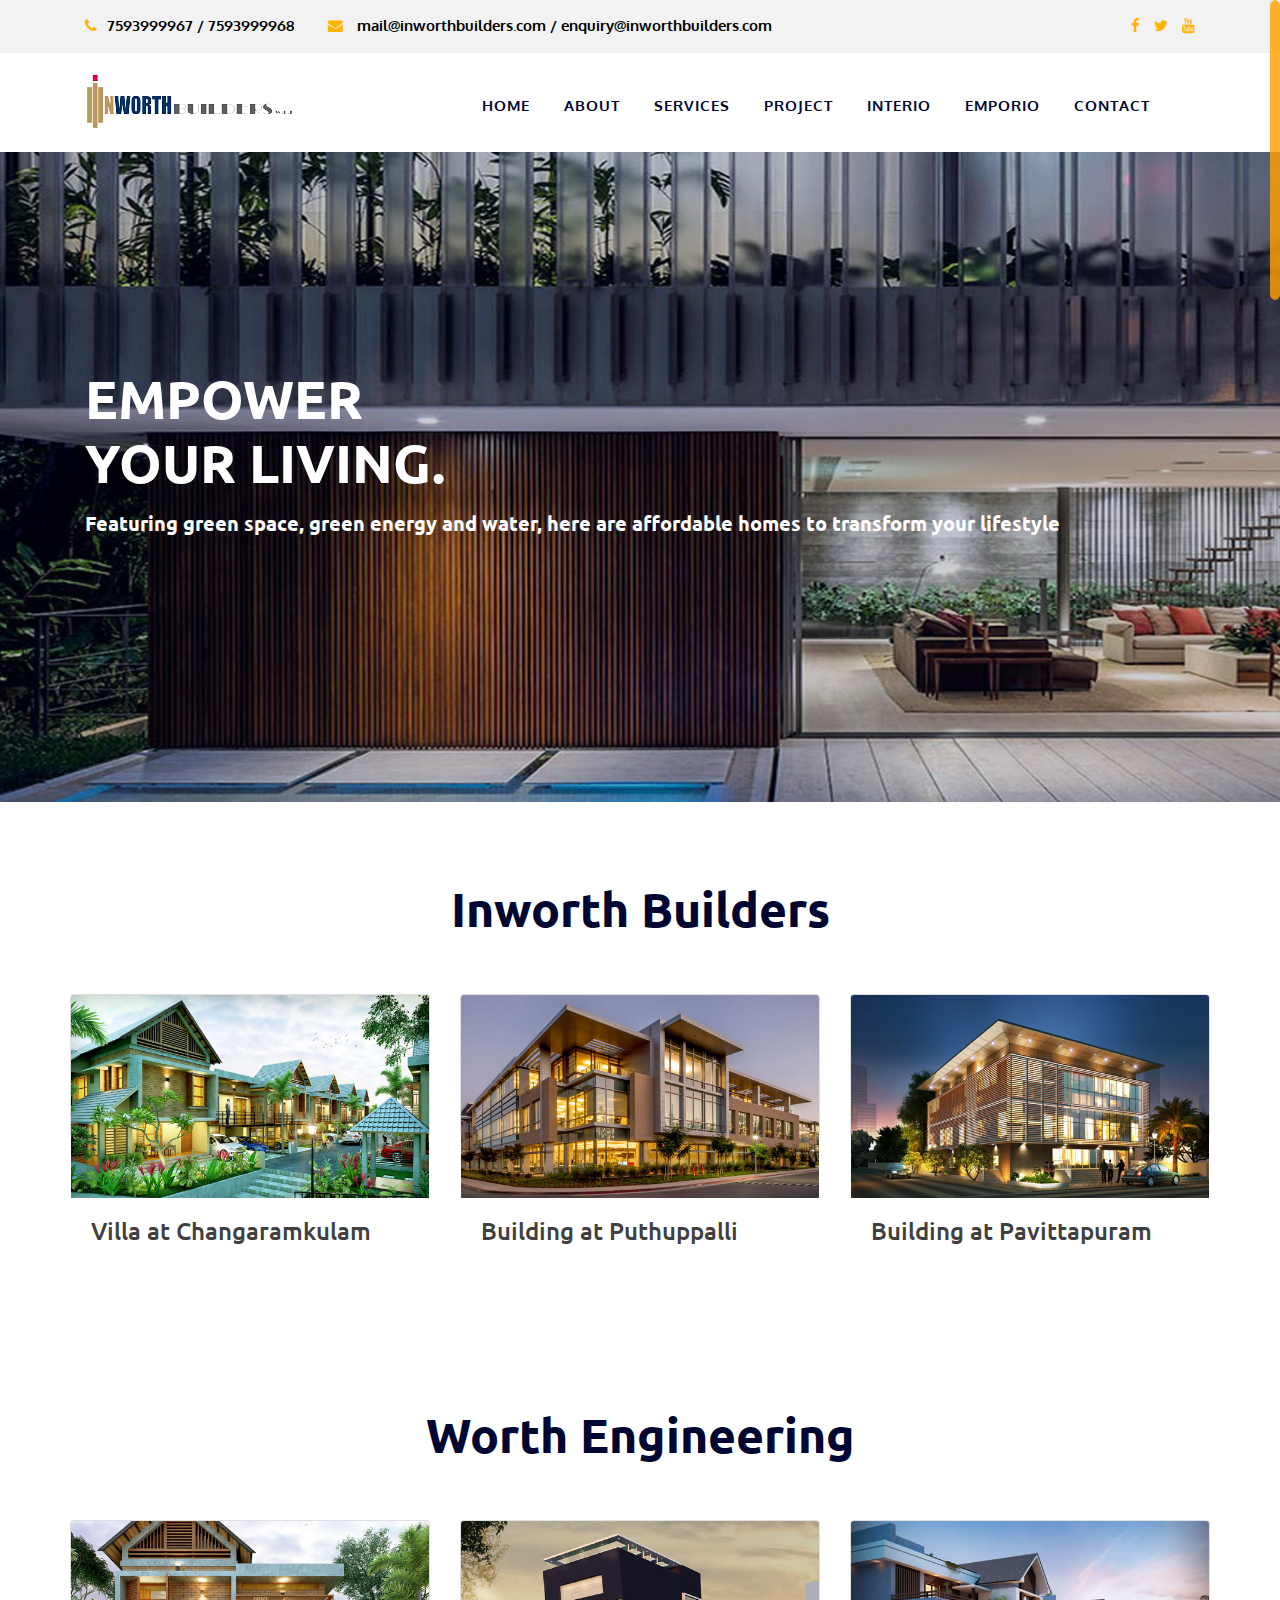
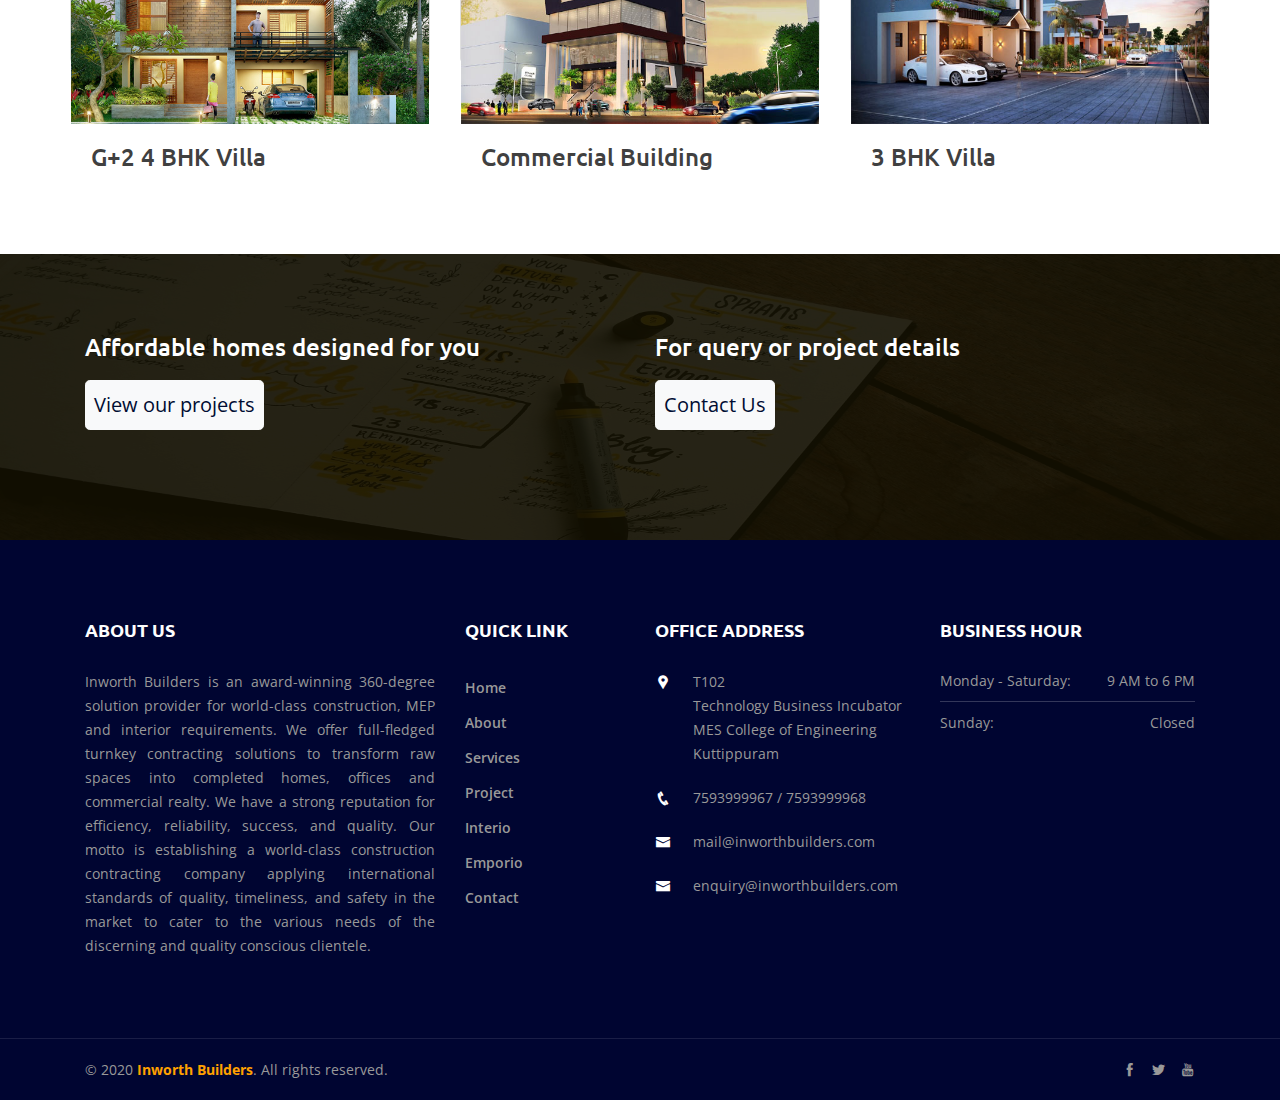
<file: projects.html>
<!DOCTYPE html>
<html lang="en">


<head>
    <!-- Required meta tags -->
    <meta charset="utf-8">
    <meta name="viewport" content="width=device-width, initial-scale=1, shrink-to-fit=no">
    <!-- Bootstrap CSS -->
    <title>Inworth Builders</title>
    <link rel="icon" href="asset/img/logo.png" type="image/gif">
    <link rel="stylesheet" type="text/css" href="asset/css/bootstrap.min.css">
    <link rel="stylesheet" type="text/css" href="asset/css/font-awesome.min.css">
    <link rel="stylesheet" type="text/css" href="asset/css/icofont.css">
    <link rel="stylesheet" type="text/css" href="asset/css/menumaker.css">
    <link rel="stylesheet" type="text/css" href="asset/css/reset.css">
    <link rel="stylesheet" type="text/css" href="asset/css/style.css">
    <link rel="stylesheet" type="text/css" href="asset/css/responsive.css">
</head>

<body class="js">
    <div id="preloader"></div>
    <!-- start header section -->
    <header id="header" class="header-area header-one">
        <div class="topbar-area">
            <div class="container">
                <div class="row justify-content-between">
                    <div class="col-md-8 text-left">
                        <div class="topbar-list">
                            


                            <div class="single-topbar">
                                <p> <span class="fa fa-phone"></span>7593999967 / 7593999968</p>
                            </div>
                            
                            <div class="single-topbar">
                                <p> <span class="fa fa-envelope"></span> mail@inworthbuilders.com / enquiry@inworthbuilders.com</p>
                            </div>
                        </div>
                    </div>
                    <div class="col-md-4 text-right">
                        <div class="topbar-social">
                            <a href="https://www.facebook.com/Inworthbuilders/" class="fa fa-facebook"></a>
                            <a href="#" class="fa fa-twitter"></a>
                            <!-- <a href="#" class="fa fa-google-plus"></a>
                            <a href="#" class="fa fa-pinterest"></a> -->
                            <a href="#" class="fa fa-youtube"></a>
                        </div>
                    </div>
                </div>
            </div>
        </div>
        <div class="menu-area">
            <div class="container">
                <div class="row">
                    <div class="col-md-4">
                        <div class="site-logo">
                            <a href="index.html"><img src="asset/img/logo.png" alt=""></a>
                        </div>
                    </div>
                    <div class="col-md-8">
                        <div class="cssmenu" id="cssmenu">
                            <ul class="menu">
                                <li>
                                    <a href="index.html">Home</a>
                                    
                                </li>
                                <li>
                                    <a href="about.html">About</a>
                                </li>
                                <li>
                                    <a href="services.html">Services</a>
                                    
                                </li>
                                <li>
                                    <a href="#">Project</a>
                                    
                                </li>
                                <li>
                                    <a href="interio.html">Interio</a>
                                </li>
                                
                                <li>
                                    <a href="emporio.html">Emporio</a>
                                </li>

                                <li>
                                    <a href="contact.html">Contact</a>
                                </li>
                            </ul>
                        </div>
                    </div>
                </div>
            </div>
        </div>
    </header>
    <!-- end of header section -->
    <!-- start slider area -->
    <section class="main-slider-area">
        <div class="active-main-slider owl-carousel">

            <div class="main-slider-item" style="background-image: url(asset/img/empower\ your\ living\ .jpg);">
                <div class="slider-one-content">
                    <div class="container">
                        <div class="row">
                            <div class="col-md-12 text-left">
                                <div class="main-slider-welcome-text">
                                    <div class="slider-cell">
                                        <h2 class="main-title" data-animation-in="fadeInRight" data-animation-out="animate-out fadeOutRight">Empower <br>Your Living.</h2>
                                        <h2 class="sub-title" data-animation-in="fadeInRight" data-animation-out="animate-out fadeOutRight">Featuring green space, green energy and water, here are affordable homes to transform your lifestyle</h2>
                                        <div class="welcome-button" data-animation-in="fadeInLeft" data-animation-out="animate-out fadeOutLeft">
                                        </div>
                                    </div>
                                </div>
                            </div>
                        </div>
                    </div>
                </div>
            </div>
            
            
        </div>
    </section>
    <!-- end of slider area -->
    




    
    
        


        
       
        
    




   
    <!-- start services section -->
    <section class="services-section section-padding">
        <div class="container">
            <div class="row">
                <div class="col-md-12 text-center">
                    <div class="section-title">
                        <h2>Inworth Builders</h2>
                        <!-- <p>We Provide</p> -->
                    </div>
                </div>
            </div>
            <div class="row">
                   
                <div class="row row-cols-1 row-cols-md-3 g-4">
                    <div class="col-12 col-md-6 col-lg-4">
                      <div class="card h-50">
                        <img src="asset/img/villa/villa1.jpg" class="card-img-top" alt="..." >
                        <div class="card-body">
                          <h4 class="card-title">Villa at Changaramkulam</h4>
                          <!--<p class="card-text">We love what we are doing. That’s why we are remembered for our unique architectural Styles. Our innovative concepts are just another feather in our cap.</p>
                          -->
                         </div>
                         
                        
                      </div>
                    </div>
                    <div class="col-12 col-md-6 col-lg-4">
                        <div class="card h-50">
                          <img src="asset/img/villa/03.jpg" class="card-img-top" alt="..." >
                          <div class="card-body">
                            <h4 class="card-title">Building at Puthuppalli</h4>
                            <!--<p class="card-text">We love what we are doing. That’s why we are remembered for our unique architectural Styles. Our innovative concepts are just another feather in our cap.</p>
                            -->
                           </div>
                           
                           
                        </div>
                      </div>
                      <div class="col-12 col-md-6 col-lg-4">
                        <div class="card h-50">
                          <img src="asset/img/villa/shopping2.jpg" class="card-img-top" alt="..." >
                          <div class="card-body">
                            <h4 class="card-title">Building at Pavittapuram</h4>
                            <!--<p class="card-text">We love what we are doing. That’s why we are remembered for our unique architectural Styles. Our innovative concepts are just another feather in our cap.</p>
                            -->
                           </div>
                           
                           
                        </div>
                      </div>
                  </div>   
                


                   

            </div>

            


        </div>
    </section>
    <!-- end of services section -->


     <!-- start services section -->
     <section class="services-section section-padding">
        <div class="container">
            <div class="row">
                <div class="col-md-12 text-center">
                    <div class="section-title">
                        <h2>Worth Engineering</h2>
                        <!-- <p>We Provide</p> -->
                    </div>
                </div>
            </div>
            <div class="row">
                   
                <div class="row row-cols-1 row-cols-md-3 g-4">
                    <div class="col-12 col-md-6 col-lg-4">
                      <div class="card h-50">
                        <img src="asset/img/villa/villa3.jpg" class="card-img-top" alt="..." >
                        <div class="card-body">
                          <h4 class="card-title">G+2 4 BHK Villa</h4>
                          <!--<p class="card-text">We love what we are doing. That’s why we are remembered for our unique architectural Styles. Our innovative concepts are just another feather in our cap.</p>
                          -->
                         </div>
                         
                         
                      </div>
                    </div>
                   
                    <div class="col-12 col-md-6 col-lg-4">
                        <div class="card h-50">
                          <img src="asset/img/villa/shopping3.jpg" class="card-img-top" alt="..." >
                          <div class="card-body">
                            <h4 class="card-title">Commercial Building </h4>
                            <!--<p class="card-text">We love what we are doing. That’s why we are remembered for our unique architectural Styles. Our innovative concepts are just another feather in our cap.</p>
                            -->
                           </div>
                           
                           
                        </div>
                      </div>

                      <div class="col-12 col-md-6 col-lg-4">
                        <div class="card h-50">
                          <img src="asset/img/villa/villa2.jpg" class="card-img-top" alt="..." >
                          <div class="card-body">
                            <h4 class="card-title">3 BHK Villa </h4>
                            <!--<p class="card-text">We love what we are doing. That’s why we are remembered for our unique architectural Styles. Our innovative concepts are just another feather in our cap.</p>
                            -->
                           </div>
                           
                           
                        </div>
                      </div>
                  </div>   

                  
                


                   

            </div>

            


        </div>
    </section>
    <!-- start why choose section -->
    <section class="why-choose-section section-padding">
        <div class="container">
            <div class="row">
                <div class="col">
                    <div class="section-title">

                        <h4>Affordable homes designed for you</h4>
                        <a href="overview.html" class="btn btn-light btn-lg pl-2 pr-2">View our projects</a>

                    </div>
                    
                  </div>
                  <div class="col">
                    <div class="section-title">

                      <h4>For query or project details</h4>
                      <a href="contact.html" class="btn btn-light btn-lg pl-2 pr-2">Contact Us</a>

                    </div>
                    
                  </div>
                  
            </div>
            
        </div>
    </section>

    <!--

    <section class="why-choose-section section-padding">
        <div class="container">
            <div class="row">
                <div class="col-md-12 text-center">
                    <div class="section-title">
                        <h2>Why Choose Us</h2>
                        <p>We’ve built a reputation in the market through years of delivering quality
                            <br> services, on time, with competitive pricing.</p>
                    </div>
                </div>
            </div>
            
        </div>
    </section>

    -->


    <!-- end of why choose section -->
    <!-- start recent work section -->
   
    <!-- start footer section -->
    <section class="footer-area section-padding">
        <div class="container">
            <div class="row">
                <div class="col-md-6 col-lg-4">
                    <div class="widget">
                        <h2 class="widget-title">ABOUT US</h2>
                        <p class="text-justify">Inworth Builders is an award-winning 360-degree solution provider for world-class construction, MEP and interior requirements. We offer full-fledged turnkey contracting solutions to transform raw spaces into completed homes, offices and commercial realty. We have a strong reputation for efficiency, reliability, success, and quality. Our motto is establishing a world-class construction contracting company applying international standards of quality, timeliness, and safety in the market to cater to the various needs of the discerning and quality conscious clientele.</p>
                        <!-- <div class="newsletter">
                            <h4>Our News Letter</h4>
                            <form action="#">
                                <input type="email" placeholder="email">
                                <button class="fa fa-paper-plane"></button>
                            </form>
                        </div> -->
                    </div>
                </div>
                <div class="col-md-6 col-lg-2">
                    <div class="widget">
                        <h2 class="widget-title">QUICK LINK</h2>
                        <ul>
                            <li><a href="index.html">Home</a></li>
                            <li><a href="about.html">About</a></li>
                            <li><a href="services.html">Services</a></li>
                            <li><a href="#">Project</a></li>
                            <li><a href="interio.html">Interio</a></li>
                            <li>
                                <a href="emporio.html">Emporio</a>
                            </li>
                            <li><a href="contact.html">Contact</a></li>
                        </ul>
                    </div>
                </div>
                <div class="col-lg-3 col-md-6">
                    <div class="widget address-widget">
                        <h2 class="widget-title">OFFICE ADDRESS</h2>
                        <ul>
                            <li>
                                <div class="addres-icon">
                                    <i class="icofont icofont-social-google-map"></i>
                                </div>
                                <div class="addres">
                                    <p>T102</p>
                                    <p>Technology Business Incubator</p>
                                    <p>MES College of Engineering</p>
                                    <p>Kuttippuram</p>
                                </div>
                            </li>
                            <li>
                                <div class="addres-icon">
                                    <i class="icofont icofont-phone"></i>
                                </div>
                                <div class="addres">
                                    <p>7593999967 / 7593999968</p>
                                </div>
                            </li>
                            <li>
                                <div class="addres-icon">
                                    <i class="icofont icofont-envelope"></i>
                                </div>
                                <div class="addres">
                                    <p>mail@inworthbuilders.com</p>
                                </div>
                            </li>
                            <li>
                                <div class="addres-icon">
                                    <i class="icofont icofont-envelope"></i>
                                </div>
                                <div class="addres">
                                    <p>enquiry@inworthbuilders.com</p>
                                </div>
                            </li>
                        </ul>
                    </div>
                </div>
                <div class="col-lg-3 col-md-6">
                    <div class="widget business-hour">
                        <h2 class="widget-title">BUSINESS HOUR</h2>
                        <!--
                            <p>Our support available to help you 24 hours a day, seven days a week.</p>
                        -->
                        <ul>
                            <li>Monday - Saturday: <span>9 AM to 6 PM</span></li>
                            
                            <li>Sunday: <span>Closed</span></li>
                        </ul>
                    </div>
                </div>
            </div>
        </div>
    </section>
    <!-- end of footer section -->
    <!-- start copyright section -->
    <div class="copyright-section">
        <div class="container">
            <div class="row">
                <div class="col-md-6 text-left">
                    <div class="copryright">
                        <p>© 2020 <a href="#">Inworth Builders</a>. All rights reserved.</p>
                    </div>
                </div>
                <div class="col-md-6 text-right">
                    <div class="footer-social">
                        <a href="#" class="icofont icofont-social-facebook"></a>
                        <a href="#" class="icofont icofont-social-twitter"></a>
                        <a href="#" class="icofont icofont-social-youtube"></a>
                    </div>
                </div>
            </div>
        </div>
    </div>
    <!-- end of copyright section -->
    <!-- Optional JavaScript -->
    <script src="asset/js/jquery-3.2.1.min.js"></script>
    <script src="asset/js/popper.min.js"></script>
    <script src="asset/js/bootstrap.min.js"></script>
    <script src="asset/js/owl.carousel.min.js"></script>
    <script src="asset/js/waypoints.min.js"></script>
    <script src="asset/js/jquery.counterup.js"></script>
    <script src="asset/js/jquery.nicescroll.js"></script>
    <script src="asset/js/slider.js"></script>
    <script src="asset/js/menu.js"></script>
    <script src="asset/js/slick.js"></script>
    <script src="asset/js/active.js"></script>
</body>


</html>
</file>
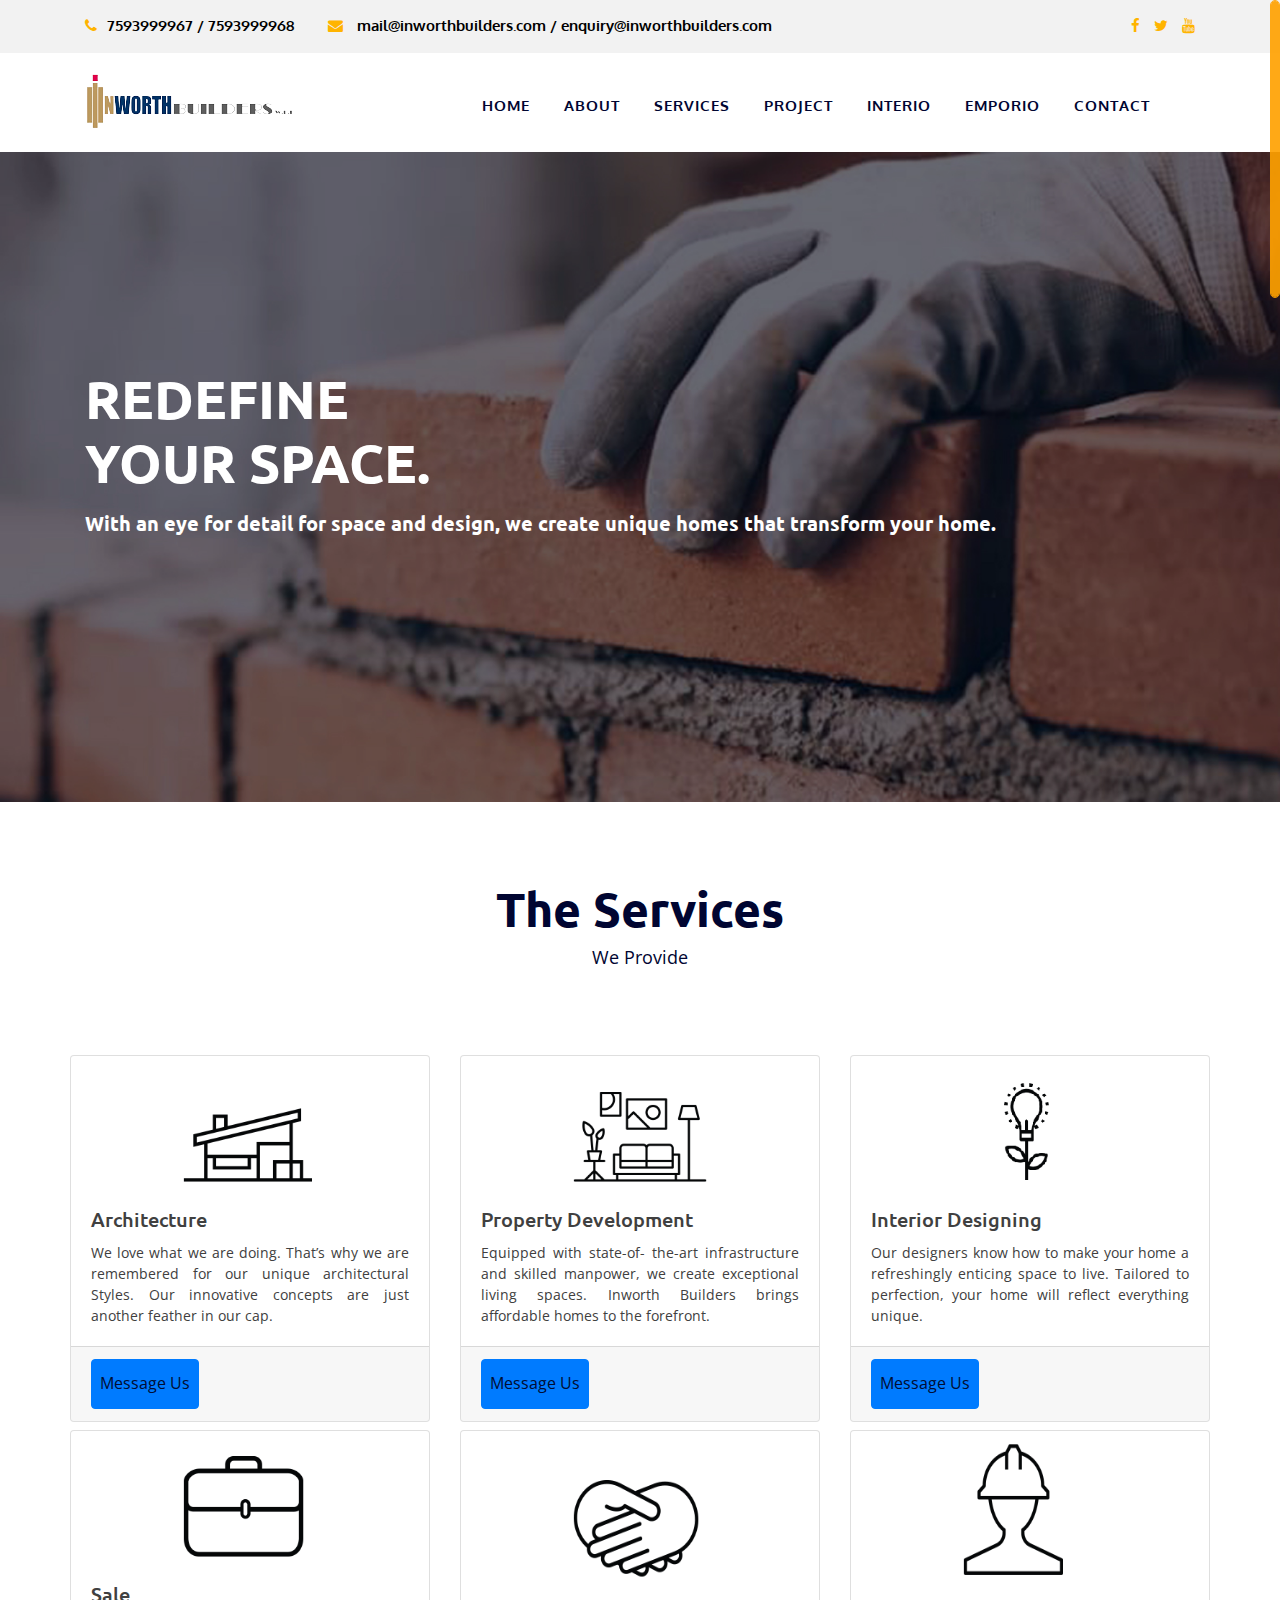
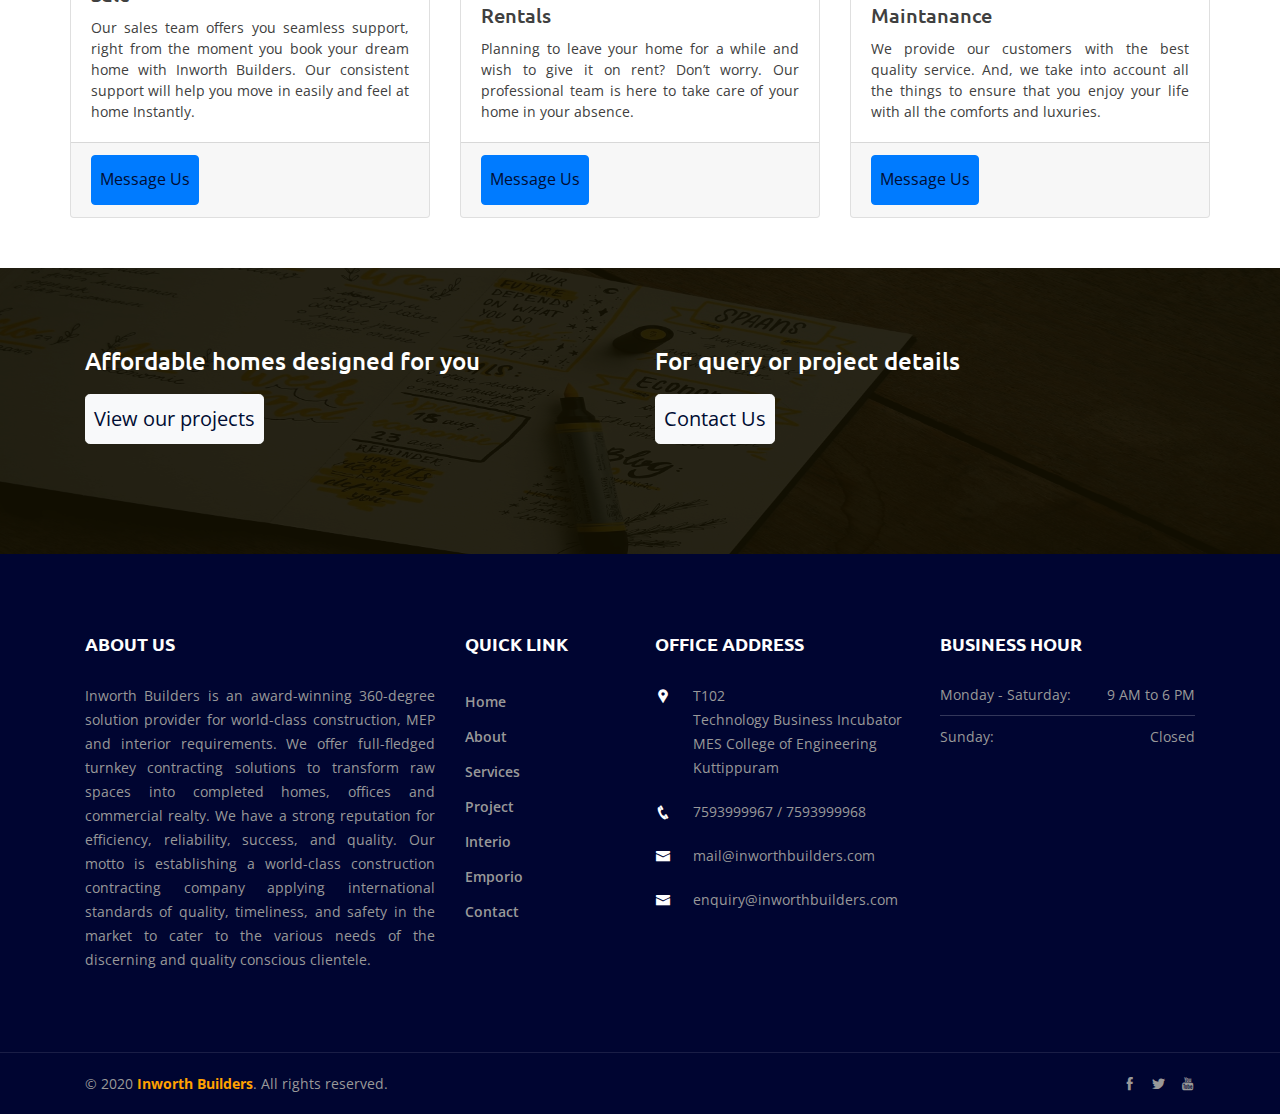
<file: services.html>
<!DOCTYPE html>
<html lang="en">


<head>
    <!-- Required meta tags -->
    <meta charset="utf-8">
    <meta name="viewport" content="width=device-width, initial-scale=1, shrink-to-fit=no">
    <!-- Bootstrap CSS -->
    <title>Inworth Builders</title>
    <link rel="icon" href="asset/img/logo.png" type="image/gif">
    <link rel="stylesheet" type="text/css" href="asset/css/bootstrap.min.css">
    <link rel="stylesheet" type="text/css" href="asset/css/font-awesome.min.css">
    <link rel="stylesheet" type="text/css" href="asset/css/icofont.css">
    <link rel="stylesheet" type="text/css" href="asset/css/menumaker.css">
    <link rel="stylesheet" type="text/css" href="asset/css/reset.css">
    <link rel="stylesheet" type="text/css" href="asset/css/style.css">
    <link rel="stylesheet" type="text/css" href="asset/css/responsive.css">
</head>

<body class="js">
    <div id="preloader"></div>
    <!-- start header section -->
    <header id="header" class="header-area header-one">
        <div class="topbar-area">
            <div class="container">
                <div class="row justify-content-between">
                    <div class="col-md-8 text-left">
                        <div class="topbar-list">
                            


                            <div class="single-topbar">
                                <p> <span class="fa fa-phone"></span>7593999967 / 7593999968</p>
                            </div>
                            
                            <div class="single-topbar">
                                <p> <span class="fa fa-envelope"></span> mail@inworthbuilders.com / enquiry@inworthbuilders.com</p>
                            </div>
                        </div>
                    </div>
                    <div class="col-md-4 text-right">
                        <div class="topbar-social">
                            <a href="https://www.facebook.com/Inworthbuilders/" class="fa fa-facebook"></a>
                            <a href="#" class="fa fa-twitter"></a>
                            <!-- <a href="#" class="fa fa-google-plus"></a>
                            <a href="#" class="fa fa-pinterest"></a> -->
                            <a href="#" class="fa fa-youtube"></a>
                        </div>
                    </div>
                </div>
            </div>
        </div>
        <div class="menu-area">
            <div class="container">
                <div class="row">
                    <div class="col-md-4">
                        <div class="site-logo">
                            <a href="index.html"><img src="asset/img/logo.png" alt=""></a>
                        </div>
                    </div>
                    <div class="col-md-8">
                        <div class="cssmenu" id="cssmenu">
                            <ul class="menu">
                                <li>
                                    <a href="index.html">Home</a>
                                    
                                </li>
                                <li>
                                    <a href="about.html">About</a>
                                </li>
                                <li>
                                    <a href="#">Services</a>
                                    
                                </li>
                                <li>
                                    <a href="projects.html">Project</a>
                                    
                                </li>
                                <li>
                                    <a href="interio.html">Interio</a>
                                </li>
                                
                                <li>
                                    <a href="emporio.html">Emporio</a>
                                </li>

                                <li>
                                    <a href="contact.html">Contact</a>
                                </li>
                            </ul>
                        </div>
                    </div>
                </div>
            </div>
        </div>
    </header>
    <!-- end of header section -->
    <!-- start slider area -->
    <section class="main-slider-area">
        <div class="active-main-slider owl-carousel">

            <div class="main-slider-item" style="background-image: url(asset/img/Services_banner.jpg);">
                <div class="slider-one-content">
                    <div class="container">
                        <div class="row">
                            <div class="col-md-12 text-left">
                                <div class="main-slider-welcome-text">
                                    <div class="slider-cell">
                                        <h2 class="main-title" data-animation-in="fadeInRight" data-animation-out="animate-out fadeOutRight">Redefine<br>Your Space.</h2>
                                        <h2 class="sub-title" data-animation-in="fadeInRight" data-animation-out="animate-out fadeOutRight">With an eye for detail for space and design, we create unique homes that transform your home.</h2>
                                        <div class="welcome-button" data-animation-in="fadeInLeft" data-animation-out="animate-out fadeOutLeft">
                                        </div>
                                    </div>
                                </div>
                            </div>
                        </div>
                    </div>
                </div>
            </div>
            
            
        </div>
    </section>
    <!-- end of slider area -->
    




<div class="container">
    <div class="row">
        




        
    </div>
</div>
    
    
        


        
       
        
    




   
    <!-- start services section -->
    <section class="services-section section-padding">
        <div class="container">
            <div class="row">
                <div class="col-md-12 text-center">
                    <div class="section-title">
                        <h2>The Services</h2>
                        <p>We Provide</p>
                    </div>
                </div>
            </div>
            <div class="row pt-3">
                   
                <div class="row row-cols-1 row-cols-md-3 g-4">
                    <div class="col-12 col-md-6 col-lg-4 pt-2">
                      <div class="card h-100">
                        <img src="asset/img/Services/Architecture.png" class="card-img-top" alt="..." style="width:40%; height: 40%;  margin: auto;">
                        <div class="card-body">
                          <h5 class="card-title">Architecture</h5>
                          <p class="card-text text-justify">We love what we are doing. That’s why we are remembered for our unique architectural Styles. Our innovative concepts are just another feather in our cap.</p>
                        </div>
                        <div class="card-footer">
                          <small class="text-muted"><a href="contact.html" class="btn btn-primary pl-2 pr-2">Message Us</a></small>
                        </div>
                      </div>
                    </div>
                    <div class="col-12 col-md-6 col-lg-4 pt-2">
                        <div class="card h-100">
                          <img src="asset/img/Services/Property-Development.png" class="card-img-top" alt="..." style="width:40%; height: 40%; margin: auto;">
                          <div class="card-body">
                            <h5 class="card-title">Property Development</h5>
                            <p class="card-text text-justify">Equipped with state-of- the-art infrastructure and skilled manpower, we create exceptional living spaces. Inworth Builders brings affordable homes to the forefront.</p>
                          </div>
                          <div class="card-footer">
                            <small class="text-muted"><a href="contact.html" class="btn btn-primary pl-2 pr-2">Message Us</a></small>
                          </div>
                        </div>
                      </div>
                      <div class="col-12 col-md-6 col-lg-4 pt-2">
                        <div class="card h-100">
                          <img src="asset/img/Services/Interior-Designing.png" class="card-img-top" alt="..." style="width:40%; height: 40%; margin: auto;">
                          <div class="card-body">
                            <h5 class="card-title">Interior Designing</h5>
                            <p class="card-text text-justify">Our designers know how to make your home a refreshingly enticing space to live. Tailored to perfection, your home will reflect everything unique.</p>
                          </div>
                          <div class="card-footer">
                            <small class="text-muted"><a href="contact.html" class="btn btn-primary pl-2 pr-2">Message Us</a></small>
                          </div>
                        </div>
                      </div>

                      <div class="col-12 col-md-6 col-lg-4 pt-2">
                        <div class="card h-100">
                          <img src="asset/img/Services/Sale.png" class="card-img-top" alt="..." style="width:40%; height: 40%; margin: auto; ">
                          <div class="card-body">
                            <h5 class="card-title">Sale</h5>
                            <p class="card-text text-justify">Our sales team offers you seamless support, right from the moment you book your dream home with Inworth Builders. Our consistent support will help you move in easily and feel at home Instantly.</p>
                          </div>
                          <div class="card-footer">
                            <small class="text-muted"><a href="contact.html" class="btn btn-primary pl-2 pr-2">Message Us</a></small>
                          </div>
                        </div>
                      </div>

                      <div class="col-12 col-md-6 col-lg-4 pt-2">
                        <div class="card h-100">
                          <img src="asset/img/Services/Rentals.png" class="card-img-top" alt="..." style="width:40%; height: 40%; margin: auto;">
                          <div class="card-body">
                            <h5 class="card-title">Rentals</h5>
                            <p class="card-text text-justify">Planning to leave your home for a while and wish to give it on rent? Don’t worry. Our professional team is here to take care of your home in your absence.</p>
                          </div>
                          <div class="card-footer">
                            <small class="text-muted"><a href="contact.html" class="btn btn-primary pl-2 pr-2">Message Us</a></small>
                          </div>
                        </div>
                      </div>

                      <div class="col-12 col-md-6 col-lg-4 pt-2">
                        <div class="card h-100">
                          <img src="asset/img/Services/Maintenance.png" class="card-img-top" alt="..." style="width:40%; height: 40%; margin: auto;">
                          <div class="card-body">
                            <h5 class="card-title">Maintanance</h5>
                            <p class="card-text text-justify">We provide our customers with the best quality service. And, we take into account all the things to ensure that you enjoy your life with all the comforts and luxuries.</p>
                          </div>
                          <div class="card-footer">
                            <small class="text-muted"><a href="contact.html" class="btn btn-primary pl-2 pr-2">Message Us</a></small>
                          </div>
                        </div>
                      </div>



                  </div>   
                



                   

            </div>

            





        </div>
    </section>
    <!-- end of services section -->
    <!-- start why choose section -->
    <section class="why-choose-section section-padding">
        <div class="container">
            <div class="row">
                <div class="col">
                    <div class="section-title">

                        <h4>Affordable homes designed for you</h4>
                        <a href="overview.html" class="btn btn-light btn-lg pl-2 pr-2">View our projects</a>

                    </div>
                    
                  </div>
                  <div class="col">
                    <div class="section-title">

                      <h4>For query or project details</h4>
                      <a href="contact.html" class="btn btn-light btn-lg pl-2 pr-2">Contact Us</a>

                    </div>
                    
                  </div>
                  
            </div>
            
        </div>
    </section>

    <!--

    <section class="why-choose-section section-padding">
        <div class="container">
            <div class="row">
                <div class="col-md-12 text-center">
                    <div class="section-title">
                        <h2>Why Choose Us</h2>
                        <p>We’ve built a reputation in the market through years of delivering quality
                            <br> services, on time, with competitive pricing.</p>
                    </div>
                </div>
            </div>
            
        </div>
    </section>

    -->


    <!-- end of why choose section -->
    <!-- start recent work section -->
    
    <!-- start testimonial section -->
    <!-- <section class="testimonial-section section-padding">
        <div class="foroverlay"></div>
        <div class="container">
            <div class="row align-middle">
                <div class="col-md-4">
                    <div class="testimonial-title">
                        <h1>OUR <br>
<span>CLIENT</span> TESTIMONIAL</h1>
                        <p>It has roots in a piece of classical Latin literature from 45 BC, making it</p>
                    </div>
                </div>
                <div class="col-md-8 text-center">
                    <div class="testimonial-slider-active">
                        <div class="single-testimonial-slider">
                            <div class="testimoial-image">
                                <img src="asset/img/testimonial.png" alt="">
                            </div>
                            <div class="testimonial-client-title">
                                <h4>Kutkur Ea</h4>
                                <p>CEO, Founder</p>
                            </div>
                            <div class="testimonail-comment">
                                <span class="left-quote"><i class="icofont icofont-quote-left"></i></span>
                                <p>There are many variations of passages of Lorem Ipsum available, but the majority have suffered alteration in some form, by injected humour, or randomised words which don't look even slightly believable. If you are going to use a passage of Lorem Ipsum,</p>
                                <span class="right-quote"><i class="icofont icofont-quote-right"></i></span>
                            </div>
                        </div>
                        <div class="single-testimonial-slider">
                            <div class="testimoial-image">
                                <img src="asset/img/testimonial.png" alt="">
                            </div>
                            <div class="testimonial-client-title">
                                <h4>John Smith</h4>
                                <p>CEO, Founder</p>
                            </div>
                            <div class="testimonail-comment">
                                <span class="left-quote"><i class="icofont icofont-quote-left"></i></span>
                                <p>There are many variations of passages of Lorem Ipsum available, but the majority have suffered alteration in some form, by injected humour, or randomised words which don't look even slightly believable. If you are going to use a passage of Lorem Ipsum,</p>
                                <span class="right-quote"><i class="icofont icofont-quote-right"></i></span>
                            </div>
                        </div>
                    </div>
                </div>
            </div>
        </div>
    </section> -->
    <!-- end of testimonial section -->
    <!-- start our blog section -->
    <!-- <section class="blog-area section-padding">
        <div class="container">
            <div class="row">
                <div class="col-md-12 text-center">
                    <div class="section-title">
                        <h2>The Blog</h2>
                        <p>Latest Updated</p>
                    </div>
                </div>
            </div>
            <div class="row blog-slider-active">
                <div class="col-md-4">
                    <div class="single-blog">
                        <div class="blog-thumb">
                            <a href="single.html"> <img src="asset/img/blog-1.jpg" alt=""></a>
                        </div>
                        <div class="blog-title">
                            <div class="date">
                                <h4>30 <span>jan</span></h4>
                            </div>
                            <div class="blog-desc">
                                <a href="single.html"><h3>How To Increase Safety In Construction Work</h3></a>
                                <p>There are many variations of passages of Lor Ipsum available, but the majority have suffered alteration in some form</p>
                            </div>
                        </div>
                        <a href="single.html" class="read-more">Read more</a>
                    </div>
                </div>
                <div class="col-md-4">
                    <div class="single-blog">
                        <div class="blog-thumb">
                            <a href="single.html"> <img src="asset/img/blog-2.jpg" alt=""></a>
                        </div>
                        <div class="blog-title">
                            <div class="date">
                                <h4>30 <span>jan</span></h4>
                            </div>
                            <div class="blog-desc">
                                <a href="single.html"><h3>Different Kind Of Mordern Building</h3></a>
                                <p>There are many variations of passages of Lor Ipsum available, but the majority have suffered alteration in some form</p>
                            </div>
                        </div>
                        <a href="single.html" class="read-more">Read more</a>
                    </div>
                </div>
                <div class="col-md-4">
                    <div class="single-blog">
                        <div class="blog-thumb">
                            <a href="single.html"> <img src="asset/img/blog-3.jpg" alt=""></a>
                        </div>
                        <div class="blog-title">
                            <div class="date">
                                <h4>30 <span>jan</span></h4>
                            </div>
                            <div class="blog-desc">
                                <a href="single.html"><h3>Our Latest Construction Machinaries</h3></a>
                                <p>There are many variations of passages of Lor Ipsum available, but the majority have suffered alteration in some form</p>
                            </div>
                        </div>
                        <a href="single.html" class="read-more">Read more</a>
                    </div>
                </div>
                <div class="col-md-4">
                    <div class="single-blog">
                        <div class="blog-thumb">
                            <a href="single.html"> <img src="asset/img/blog-2.jpg" alt=""></a>
                        </div>
                        <div class="blog-title">
                            <div class="date">
                                <h4>30 <span>jan</span></h4>
                            </div>
                            <div class="blog-desc">
                                <a href="single.html"><h3>Different Kind Of Mordern Building</h3></a>
                                <p>There are many variations of passages of Lor Ipsum available, but the majority have suffered alteration in some form</p>
                            </div>
                        </div>
                        <a href="single.html" class="read-more">Read more</a>
                    </div>
                </div>
            </div>
        </div>
    </section> -->
    <!-- end of blog section -->
    <!-- start footer section -->
    <section class="footer-area section-padding">
        <div class="container">
            <div class="row">
                <div class="col-md-6 col-lg-4">
                    <div class="widget">
                        <h2 class="widget-title">ABOUT US</h2>
                        <p class="text-justify">Inworth Builders is an award-winning 360-degree solution provider for world-class construction, MEP and interior requirements. We offer full-fledged turnkey contracting solutions to transform raw spaces into completed homes, offices and commercial realty. We have a strong reputation for efficiency, reliability, success, and quality. Our motto is establishing a world-class construction contracting company applying international standards of quality, timeliness, and safety in the market to cater to the various needs of the discerning and quality conscious clientele.</p>
                        <!-- <div class="newsletter">
                            <h4>Our News Letter</h4>
                            <form action="#">
                                <input type="email" placeholder="email">
                                <button class="fa fa-paper-plane"></button>
                            </form>
                        </div> -->
                    </div>
                </div>
                <div class="col-md-6 col-lg-2">
                    <div class="widget">
                        <h2 class="widget-title">QUICK LINK</h2>
                        <ul>
                            <li><a href="index.html">Home</a></li>
                            <li><a href="about.html">About</a></li>
                            <li><a href="#">Services</a></li>
                            <li><a href="projects.html">Project</a></li>
                            <li><a href="interio.html">Interio</a></li>
                            <li>
                                <a href="emporio.html">Emporio</a>
                            </li>
                            <li><a href="contact.html">Contact</a></li>
                        </ul>
                    </div>
                </div>
                <div class="col-lg-3 col-md-6">
                    <div class="widget address-widget">
                        <h2 class="widget-title">OFFICE ADDRESS</h2>
                        <ul>
                            <li>
                                <div class="addres-icon">
                                    <i class="icofont icofont-social-google-map"></i>
                                </div>
                                <div class="addres">
                                    <p>T102</p>
                                    <p>Technology Business Incubator</p>
                                    <p>MES College of Engineering</p>
                                    <p>Kuttippuram</p>
                                </div>
                            </li>
                            <li>
                                <div class="addres-icon">
                                    <i class="icofont icofont-phone"></i>
                                </div>
                                <div class="addres">
                                    <p>7593999967 / 7593999968</p>
                                </div>
                            </li>
                            <li>
                                <div class="addres-icon">
                                    <i class="icofont icofont-envelope"></i>
                                </div>
                                <div class="addres">
                                    <p>mail@inworthbuilders.com</p>
                                </div>
                            </li>
                            <li>
                                <div class="addres-icon">
                                    <i class="icofont icofont-envelope"></i>
                                </div>
                                <div class="addres">
                                    <p>enquiry@inworthbuilders.com</p>
                                </div>
                            </li>
                        </ul>
                    </div>
                </div>
                <div class="col-lg-3 col-md-6">
                    <div class="widget business-hour">
                        <h2 class="widget-title">BUSINESS HOUR</h2>
                        <!--
                            <p>Our support available to help you 24 hours a day, seven days a week.</p>
                        -->
                        <ul>
                            <li>Monday - Saturday: <span>9 AM to 6 PM</span></li>
                            
                            <li>Sunday: <span>Closed</span></li>
                        </ul>
                    </div>
                </div>
            </div>
        </div>
    </section>
    <!-- end of footer section -->
    <!-- start copyright section -->
    <div class="copyright-section">
        <div class="container">
            <div class="row">
                <div class="col-md-6 text-left">
                    <div class="copryright">
                        <p>© 2020 <a href="#">Inworth Builders</a>. All rights reserved.</p>
                    </div>
                </div>
                <div class="col-md-6 text-right">
                    <div class="footer-social">
                        <a href="#" class="icofont icofont-social-facebook"></a>
                        <a href="#" class="icofont icofont-social-twitter"></a>
                        <a href="#" class="icofont icofont-social-youtube"></a>
                    </div>
                </div>
            </div>
        </div>
    </div>
    <!-- end of copyright section -->
    <!-- Optional JavaScript -->
    <script src="asset/js/jquery-3.2.1.min.js"></script>
    <script src="asset/js/popper.min.js"></script>
    <script src="asset/js/bootstrap.min.js"></script>
    <script src="asset/js/owl.carousel.min.js"></script>
    <script src="asset/js/waypoints.min.js"></script>
    <script src="asset/js/jquery.counterup.js"></script>
    <script src="asset/js/jquery.nicescroll.js"></script>
    <script src="asset/js/slider.js"></script>
    <script src="asset/js/menu.js"></script>
    <script src="asset/js/slick.js"></script>
    <script src="asset/js/active.js"></script>
</body>


</html>
</file>
<file: asset/css/icofont.css>
/**
 * @package IcoFont by ThemeHunt - https://themehunt.com
 * @version 1.0.0 Beta
 * @author IcoFont http://icofont.com
 * @copyright Copyright (c) 2018 IcoFont
 * @license - http://icofont.com/license/
*/

@font-face {
    font-family: 'icofont';
    src: url('../fonts/icofont7858.eot?v=1.0.0-beta');
    src: url('../fonts/icofont7858.eot?v=1.0.0-beta#iefix') format('embedded-opentype'),
    url('../fonts/icofont7858.ttf?v=1.0.0-beta') format('truetype'),
    url('../fonts/icofont7858.woff?v=1.0.0-beta') format('woff'),
    url('../fonts/icofont7858.svg?v=1.0.0-beta#icofont') format('svg');
    font-weight: normal;
    font-style: normal;
}

.icofont {
    font-family: 'IcoFont' !important;
    speak: none;
    font-style: normal;
    font-weight: normal;
    font-variant: normal;
    text-transform: none;
    line-height: 1;

    /* Better Font Rendering =========== */
    -webkit-font-smoothing: antialiased;
    -moz-osx-font-smoothing: grayscale;
}

.icofont-angry-monster:before {
	content: "\e901";
}
.icofont-bathtub:before {
	content: "\e902";
}
.icofont-bird-wings:before {
	content: "\e903";
}
.icofont-bow:before {
	content: "\e904";
}
.icofont-brain-alt:before {
	content: "\e905";
}
.icofont-butterfly-alt:before {
	content: "\e906";
}
.icofont-castle:before {
	content: "\e907";
}
.icofont-circuit:before {
	content: "\e908";
}
.icofont-dart:before {
	content: "\e909";
}
.icofont-dice-alt:before {
	content: "\e90a";
}
.icofont-disability-race:before {
	content: "\e90b";
}
.icofont-diving-goggle:before {
	content: "\e90c";
}
.icofont-fire-alt:before {
	content: "\e90d";
}
.icofont-flame-torch:before {
	content: "\e90e";
}
.icofont-flora-flower:before {
	content: "\e90f";
}
.icofont-flora:before {
	content: "\e910";
}
.icofont-gift-box:before {
	content: "\e911";
}
.icofont-halloween-pumpkin:before {
	content: "\e912";
}
.icofont-hand-power:before {
	content: "\e913";
}
.icofont-hand-thunder:before {
	content: "\e914";
}
.icofont-king-crown:before {
	content: "\e915";
}
.icofont-king-monster:before {
	content: "\e916";
}
.icofont-love:before {
	content: "\e917";
}
.icofont-magician-hat:before {
	content: "\e918";
}
.icofont-native-american:before {
	content: "\e919";
}
.icofont-open-eye:before {
	content: "\e91a";
}
.icofont-owl-look:before {
	content: "\e91b";
}
.icofont-phoenix:before {
	content: "\e91c";
}
.icofont-queen-crown:before {
	content: "\e91d";
}
.icofont-robot-face:before {
	content: "\e91e";
}
.icofont-sand-clock:before {
	content: "\e91f";
}
.icofont-shield-alt:before {
	content: "\e920";
}
.icofont-ship-wheel:before {
	content: "\e921";
}
.icofont-skull-danger:before {
	content: "\e922";
}
.icofont-skull-face:before {
	content: "\e923";
}
.icofont-snail:before {
	content: "\e924";
}
.icofont-snow-alt:before {
	content: "\e925";
}
.icofont-snow-flake:before {
	content: "\e926";
}
.icofont-snowmobile:before {
	content: "\e927";
}
.icofont-space-shuttle:before {
	content: "\e928";
}
.icofont-star-shape:before {
	content: "\e929";
}
.icofont-swirl:before {
	content: "\e92a";
}
.icofont-tattoo-wing:before {
	content: "\e92b";
}
.icofont-throne:before {
	content: "\e92c";
}
.icofont-touch:before {
	content: "\e92d";
}
.icofont-tree-alt:before {
	content: "\e92e";
}
.icofont-triangle:before {
	content: "\e92f";
}
.icofont-unity-hand:before {
	content: "\e930";
}
.icofont-weed:before {
	content: "\e931";
}
.icofont-woman-bird:before {
	content: "\e932";
}
.icofont-animal-bat:before {
	content: "\e933";
}
.icofont-animal-bear-tracks:before {
	content: "\e934";
}
.icofont-animal-bear:before {
	content: "\e935";
}
.icofont-animal-bird-alt:before {
	content: "\e936";
}
.icofont-animal-bird:before {
	content: "\e937";
}
.icofont-animal-bone:before {
	content: "\e938";
}
.icofont-animal-bull:before {
	content: "\e939";
}
.icofont-animal-camel-alt:before {
	content: "\e93a";
}
.icofont-animal-camel-head:before {
	content: "\e93b";
}
.icofont-animal-camel:before {
	content: "\e93c";
}
.icofont-animal-cat-alt-1:before {
	content: "\e93d";
}
.icofont-animal-cat-alt-2:before {
	content: "\e93e";
}
.icofont-animal-cat-alt-3:before {
	content: "\e93f";
}
.icofont-animal-cat-alt-4:before {
	content: "\e940";
}
.icofont-animal-cat-with-dog:before {
	content: "\e941";
}
.icofont-animal-cat:before {
	content: "\e942";
}
.icofont-animal-cow-head:before {
	content: "\e943";
}
.icofont-animal-cow:before {
	content: "\e944";
}
.icofont-animal-crab:before {
	content: "\e945";
}
.icofont-animal-crocodile:before {
	content: "\e946";
}
.icofont-animal-deer-head:before {
	content: "\e947";
}
.icofont-animal-dog-alt:before {
	content: "\e948";
}
.icofont-animal-dog-barking:before {
	content: "\e949";
}
.icofont-animal-dog:before {
	content: "\e94a";
}
.icofont-animal-dolphin:before {
	content: "\e94b";
}
.icofont-animal-duck-tracks:before {
	content: "\e94c";
}
.icofont-animal-eagle-head:before {
	content: "\e94d";
}
.icofont-animal-eaten-fish:before {
	content: "\e94e";
}
.icofont-animal-elephant-alt:before {
	content: "\e94f";
}
.icofont-animal-elephant-head-alt:before {
	content: "\e950";
}
.icofont-animal-elephant-head:before {
	content: "\e951";
}
.icofont-animal-elephant:before {
	content: "\e952";
}
.icofont-animal-elk:before {
	content: "\e953";
}
.icofont-animal-fish-alt-1:before {
	content: "\e954";
}
.icofont-animal-fish-alt-2:before {
	content: "\e955";
}
.icofont-animal-fish-alt-3:before {
	content: "\e956";
}
.icofont-animal-fish-alt-4:before {
	content: "\e957";
}
.icofont-animal-fish:before {
	content: "\e958";
}
.icofont-animal-fox-alt:before {
	content: "\e959";
}
.icofont-animal-fox:before {
	content: "\e95a";
}
.icofont-animal-frog-tracks:before {
	content: "\e95b";
}
.icofont-animal-frog:before {
	content: "\e95c";
}
.icofont-animal-froggy:before {
	content: "\e95d";
}
.icofont-animal-giraffe-alt:before {
	content: "\e95e";
}
.icofont-animal-giraffe:before {
	content: "\e95f";
}
.icofont-animal-goat-head-alt-1:before {
	content: "\e960";
}
.icofont-animal-goat-head-alt-2:before {
	content: "\e961";
}
.icofont-animal-goat-head:before {
	content: "\e962";
}
.icofont-animal-gorilla:before {
	content: "\e963";
}
.icofont-animal-hen-tracks:before {
	content: "\e964";
}
.icofont-animal-horse-head-alt-1:before {
	content: "\e965";
}
.icofont-animal-horse-head-alt-2:before {
	content: "\e966";
}
.icofont-animal-horse-head:before {
	content: "\e967";
}
.icofont-animal-horse-tracks:before {
	content: "\e968";
}
.icofont-animal-jellyfish:before {
	content: "\e969";
}
.icofont-animal-kangaroo:before {
	content: "\e96a";
}
.icofont-animal-lemur:before {
	content: "\e96b";
}
.icofont-animal-lion-alt:before {
	content: "\e96c";
}
.icofont-animal-lion-head-alt:before {
	content: "\e96d";
}
.icofont-animal-lion-head:before {
	content: "\e96e";
}
.icofont-animal-lion:before {
	content: "\e96f";
}
.icofont-animal-monkey-alt-1:before {
	content: "\e970";
}
.icofont-animal-monkey-alt-2:before {
	content: "\e971";
}
.icofont-animal-monkey-alt-3:before {
	content: "\e972";
}
.icofont-animal-monkey:before {
	content: "\e973";
}
.icofont-animal-octopus-alt:before {
	content: "\e974";
}
.icofont-animal-octopus:before {
	content: "\e975";
}
.icofont-animal-owl:before {
	content: "\e976";
}
.icofont-animal-panda-alt:before {
	content: "\e977";
}
.icofont-animal-panda:before {
	content: "\e978";
}
.icofont-animal-panther:before {
	content: "\e979";
}
.icofont-animal-parrot-lip:before {
	content: "\e97a";
}
.icofont-animal-parrot:before {
	content: "\e97b";
}
.icofont-animal-paw:before {
	content: "\e97c";
}
.icofont-animal-pelican:before {
	content: "\e97d";
}
.icofont-animal-penguin:before {
	content: "\e97e";
}
.icofont-animal-pig-alt:before {
	content: "\e97f";
}
.icofont-animal-pig:before {
	content: "\e980";
}
.icofont-animal-pigeon-alt:before {
	content: "\e981";
}
.icofont-animal-pigeon:before {
	content: "\e982";
}
.icofont-animal-pigeons:before {
	content: "\e983";
}
.icofont-animal-rabbit-running:before {
	content: "\e984";
}
.icofont-animal-rat-alt:before {
	content: "\e985";
}
.icofont-animal-rhino-head:before {
	content: "\e986";
}
.icofont-animal-rhino:before {
	content: "\e987";
}
.icofont-animal-rooster:before {
	content: "\e988";
}
.icofont-animal-seahorse:before {
	content: "\e989";
}
.icofont-animal-seal:before {
	content: "\e98a";
}
.icofont-animal-shrimp:before {
	content: "\e98b";
}
.icofont-animal-snail-alt-1:before {
	content: "\e98c";
}
.icofont-animal-snail-alt-2:before {
	content: "\e98d";
}
.icofont-animal-snail:before {
	content: "\e98e";
}
.icofont-animal-snake:before {
	content: "\e98f";
}
.icofont-animal-squid:before {
	content: "\e990";
}
.icofont-animal-squirrel:before {
	content: "\e991";
}
.icofont-animal-tiger-alt:before {
	content: "\e992";
}
.icofont-animal-tiger:before {
	content: "\e993";
}
.icofont-animal-turtle:before {
	content: "\e994";
}
.icofont-animal-whale:before {
	content: "\e995";
}
.icofont-animal-woodpecker:before {
	content: "\e996";
}
.icofont-animal-zebra:before {
	content: "\e997";
}
.icofont-brand-acer:before {
	content: "\e998";
}
.icofont-brand-adidas:before {
	content: "\e999";
}
.icofont-brand-adobe:before {
	content: "\e99a";
}
.icofont-brand-air-new-zealand:before {
	content: "\e99b";
}
.icofont-brand-airbnb:before {
	content: "\e99c";
}
.icofont-brand-aircell:before {
	content: "\e99d";
}
.icofont-brand-airtel:before {
	content: "\e99e";
}
.icofont-brand-alcatel:before {
	content: "\e99f";
}
.icofont-brand-alibaba:before {
	content: "\e9a0";
}
.icofont-brand-aliexpress:before {
	content: "\e9a1";
}
.icofont-brand-alipay:before {
	content: "\e9a2";
}
.icofont-brand-amazon:before {
	content: "\e9a3";
}
.icofont-brand-amd:before {
	content: "\e9a4";
}
.icofont-brand-american-airlines:before {
	content: "\e9a5";
}
.icofont-brand-android-robot:before {
	content: "\e9a6";
}
.icofont-brand-android:before {
	content: "\e9a7";
}
.icofont-brand-aol:before {
	content: "\e9a8";
}
.icofont-brand-apple:before {
	content: "\e9a9";
}
.icofont-brand-appstore:before {
	content: "\e9aa";
}
.icofont-brand-asus:before {
	content: "\e9ab";
}
.icofont-brand-ati:before {
	content: "\e9ac";
}
.icofont-brand-att:before {
	content: "\e9ad";
}
.icofont-brand-audi:before {
	content: "\e9ae";
}
.icofont-brand-axiata:before {
	content: "\e9af";
}
.icofont-brand-bada:before {
	content: "\e9b0";
}
.icofont-brand-bbc:before {
	content: "\e9b1";
}
.icofont-brand-bing:before {
	content: "\e9b2";
}
.icofont-brand-blackberry:before {
	content: "\e9b3";
}
.icofont-brand-bmw:before {
	content: "\e9b4";
}
.icofont-brand-box:before {
	content: "\e9b5";
}
.icofont-brand-burger-king:before {
	content: "\e9b6";
}
.icofont-brand-business-insider:before {
	content: "\e9b7";
}
.icofont-brand-buzzfeed:before {
	content: "\e9b8";
}
.icofont-brand-cannon:before {
	content: "\e9b9";
}
.icofont-brand-casio:before {
	content: "\e9ba";
}
.icofont-brand-china-mobile:before {
	content: "\e9bb";
}
.icofont-brand-china-telecom:before {
	content: "\e9bc";
}
.icofont-brand-china-unicom:before {
	content: "\e9bd";
}
.icofont-brand-cisco:before {
	content: "\e9be";
}
.icofont-brand-citibank:before {
	content: "\e9bf";
}
.icofont-brand-cnet:before {
	content: "\e9c0";
}
.icofont-brand-cnn:before {
	content: "\e9c1";
}
.icofont-brand-cocal-cola:before {
	content: "\e9c2";
}
.icofont-brand-compaq:before {
	content: "\e9c3";
}
.icofont-brand-copy:before {
	content: "\e9c4";
}
.icofont-brand-debian:before {
	content: "\e9c5";
}
.icofont-brand-delicious:before {
	content: "\e9c6";
}
.icofont-brand-dell:before {
	content: "\e9c7";
}
.icofont-brand-designbump:before {
	content: "\e9c8";
}
.icofont-brand-designfloat:before {
	content: "\e9c9";
}
.icofont-brand-disney:before {
	content: "\e9ca";
}
.icofont-brand-dodge:before {
	content: "\e9cb";
}
.icofont-brand-dove:before {
	content: "\e9cc";
}
.icofont-brand-ebay:before {
	content: "\e9cd";
}
.icofont-brand-eleven:before {
	content: "\e9ce";
}
.icofont-brand-emirates:before {
	content: "\e9cf";
}
.icofont-brand-espn:before {
	content: "\e9d0";
}
.icofont-brand-etihad-airways:before {
	content: "\e9d1";
}
.icofont-brand-etisalat:before {
	content: "\e9d2";
}
.icofont-brand-etsy:before {
	content: "\e9d3";
}
.icofont-brand-facebook:before {
	content: "\e9d4";
}
.icofont-brand-fastrack:before {
	content: "\e9d5";
}
.icofont-brand-fedex:before {
	content: "\e9d6";
}
.icofont-brand-ferrari:before {
	content: "\e9d7";
}
.icofont-brand-fitbit:before {
	content: "\e9d8";
}
.icofont-brand-flikr:before {
	content: "\e9d9";
}
.icofont-brand-forbes:before {
	content: "\e9da";
}
.icofont-brand-foursquare:before {
	content: "\e9db";
}
.icofont-brand-fox:before {
	content: "\e9dc";
}
.icofont-brand-foxconn:before {
	content: "\e9dd";
}
.icofont-brand-fujitsu:before {
	content: "\e9de";
}
.icofont-brand-general-electric:before {
	content: "\e9df";
}
.icofont-brand-gillette:before {
	content: "\e9e0";
}
.icofont-brand-gizmodo:before {
	content: "\e9e1";
}
.icofont-brand-gnome:before {
	content: "\e9e2";
}
.icofont-brand-google:before {
	content: "\e9e3";
}
.icofont-brand-gopro:before {
	content: "\e9e4";
}
.icofont-brand-gucci:before {
	content: "\e9e5";
}
.icofont-brand-hallmark:before {
	content: "\e9e6";
}
.icofont-brand-hi5:before {
	content: "\e9e7";
}
.icofont-brand-honda:before {
	content: "\e9e8";
}
.icofont-brand-hp:before {
	content: "\e9e9";
}
.icofont-brand-hsbc:before {
	content: "\e9ea";
}
.icofont-brand-htc:before {
	content: "\e9eb";
}
.icofont-brand-huawei:before {
	content: "\e9ec";
}
.icofont-brand-hulu:before {
	content: "\e9ed";
}
.icofont-brand-hyundai:before {
	content: "\e9ee";
}
.icofont-brand-ibm:before {
	content: "\e9ef";
}
.icofont-brand-icofont:before {
	content: "\e9f0";
}
.icofont-brand-icq:before {
	content: "\e9f1";
}
.icofont-brand-ikea:before {
	content: "\e9f2";
}
.icofont-brand-imdb:before {
	content: "\e9f3";
}
.icofont-brand-indiegogo:before {
	content: "\e9f4";
}
.icofont-brand-intel:before {
	content: "\e9f5";
}
.icofont-brand-ipair:before {
	content: "\e9f6";
}
.icofont-brand-jaguar:before {
	content: "\e9f7";
}
.icofont-brand-java:before {
	content: "\e9f8";
}
.icofont-brand-joomshaper:before {
	content: "\e9f9";
}
.icofont-brand-kickstarter:before {
	content: "\e9fa";
}
.icofont-brand-kik:before {
	content: "\e9fb";
}
.icofont-brand-lastfm:before {
	content: "\e9fc";
}
.icofont-brand-lego:before {
	content: "\e9fd";
}
.icofont-brand-lenovo:before {
	content: "\e9fe";
}
.icofont-brand-levis:before {
	content: "\e9ff";
}
.icofont-brand-lexus:before {
	content: "\ea00";
}
.icofont-brand-lg:before {
	content: "\ea01";
}
.icofont-brand-life-hacker:before {
	content: "\ea02";
}
.icofont-brand-line-messenger:before {
	content: "\ea03";
}
.icofont-brand-linkedin:before {
	content: "\ea04";
}
.icofont-brand-linux-mint:before {
	content: "\ea05";
}
.icofont-brand-linux:before {
	content: "\ea06";
}
.icofont-brand-lionix:before {
	content: "\ea07";
}
.icofont-brand-live-messenger:before {
	content: "\ea08";
}
.icofont-brand-loreal:before {
	content: "\ea09";
}
.icofont-brand-louis-vuitton:before {
	content: "\ea0a";
}
.icofont-brand-mac-os:before {
	content: "\ea0b";
}
.icofont-brand-marvel-app:before {
	content: "\ea0c";
}
.icofont-brand-mashable:before {
	content: "\ea0d";
}
.icofont-brand-mazda:before {
	content: "\ea0e";
}
.icofont-brand-mcdonals:before {
	content: "\ea0f";
}
.icofont-brand-mercedes:before {
	content: "\ea10";
}
.icofont-brand-micromax:before {
	content: "\ea11";
}
.icofont-brand-microsoft:before {
	content: "\ea12";
}
.icofont-brand-mobileme:before {
	content: "\ea13";
}
.icofont-brand-mobily:before {
	content: "\ea14";
}
.icofont-brand-motorola:before {
	content: "\ea15";
}
.icofont-brand-msi:before {
	content: "\ea16";
}
.icofont-brand-mts:before {
	content: "\ea17";
}
.icofont-brand-myspace:before {
	content: "\ea18";
}
.icofont-brand-mytv:before {
	content: "\ea19";
}
.icofont-brand-nasa:before {
	content: "\ea1a";
}
.icofont-brand-natgeo:before {
	content: "\ea1b";
}
.icofont-brand-nbc:before {
	content: "\ea1c";
}
.icofont-brand-nescafe:before {
	content: "\ea1d";
}
.icofont-brand-nestle:before {
	content: "\ea1e";
}
.icofont-brand-netflix:before {
	content: "\ea1f";
}
.icofont-brand-nexus:before {
	content: "\ea20";
}
.icofont-brand-nike:before {
	content: "\ea21";
}
.icofont-brand-nokia:before {
	content: "\ea22";
}
.icofont-brand-nvidia:before {
	content: "\ea23";
}
.icofont-brand-omega:before {
	content: "\ea24";
}
.icofont-brand-opensuse:before {
	content: "\ea25";
}
.icofont-brand-oracle:before {
	content: "\ea26";
}
.icofont-brand-panasonic:before {
	content: "\ea27";
}
.icofont-brand-paypal:before {
	content: "\ea28";
}
.icofont-brand-pepsi:before {
	content: "\ea29";
}
.icofont-brand-philips:before {
	content: "\ea2a";
}
.icofont-brand-pizza-hut:before {
	content: "\ea2b";
}
.icofont-brand-playstation:before {
	content: "\ea2c";
}
.icofont-brand-puma:before {
	content: "\ea2d";
}
.icofont-brand-qatar-air:before {
	content: "\ea2e";
}
.icofont-brand-qvc:before {
	content: "\ea2f";
}
.icofont-brand-readernaut:before {
	content: "\ea30";
}
.icofont-brand-redbull:before {
	content: "\ea31";
}
.icofont-brand-reebok:before {
	content: "\ea32";
}
.icofont-brand-reuters:before {
	content: "\ea33";
}
.icofont-brand-samsung:before {
	content: "\ea34";
}
.icofont-brand-sap:before {
	content: "\ea35";
}
.icofont-brand-saudia-airlines:before {
	content: "\ea36";
}
.icofont-brand-scribd:before {
	content: "\ea37";
}
.icofont-brand-shell:before {
	content: "\ea38";
}
.icofont-brand-siemens:before {
	content: "\ea39";
}
.icofont-brand-sk-telecom:before {
	content: "\ea3a";
}
.icofont-brand-slideshare:before {
	content: "\ea3b";
}
.icofont-brand-smashing-magazine:before {
	content: "\ea3c";
}
.icofont-brand-snapchat:before {
	content: "\ea3d";
}
.icofont-brand-sony-ericsson:before {
	content: "\ea3e";
}
.icofont-brand-sony:before {
	content: "\ea3f";
}
.icofont-brand-soundcloud:before {
	content: "\ea40";
}
.icofont-brand-sprint:before {
	content: "\ea41";
}
.icofont-brand-squidoo:before {
	content: "\ea42";
}
.icofont-brand-starbucks:before {
	content: "\ea43";
}
.icofont-brand-stc:before {
	content: "\ea44";
}
.icofont-brand-steam:before {
	content: "\ea45";
}
.icofont-brand-suzuki:before {
	content: "\ea46";
}
.icofont-brand-symbian:before {
	content: "\ea47";
}
.icofont-brand-t-mobile:before {
	content: "\ea48";
}
.icofont-brand-tango:before {
	content: "\ea49";
}
.icofont-brand-target:before {
	content: "\ea4a";
}
.icofont-brand-tata-indicom:before {
	content: "\ea4b";
}
.icofont-brand-techcrunch:before {
	content: "\ea4c";
}
.icofont-brand-telenor:before {
	content: "\ea4d";
}
.icofont-brand-teliasonera:before {
	content: "\ea4e";
}
.icofont-brand-tesla:before {
	content: "\ea4f";
}
.icofont-brand-the-verge:before {
	content: "\ea50";
}
.icofont-brand-thenextweb:before {
	content: "\ea51";
}
.icofont-brand-toshiba:before {
	content: "\ea52";
}
.icofont-brand-toyota:before {
	content: "\ea53";
}
.icofont-brand-tribenet:before {
	content: "\ea54";
}
.icofont-brand-ubuntu:before {
	content: "\ea55";
}
.icofont-brand-unilever:before {
	content: "\ea56";
}
.icofont-brand-vaio:before {
	content: "\ea57";
}
.icofont-brand-verizon:before {
	content: "\ea58";
}
.icofont-brand-viber:before {
	content: "\ea59";
}
.icofont-brand-vodafone:before {
	content: "\ea5a";
}
.icofont-brand-volkswagen:before {
	content: "\ea5b";
}
.icofont-brand-walmart:before {
	content: "\ea5c";
}
.icofont-brand-warnerbros:before {
	content: "\ea5d";
}
.icofont-brand-whatsapp:before {
	content: "\ea5e";
}
.icofont-brand-wikipedia:before {
	content: "\ea5f";
}
.icofont-brand-windows:before {
	content: "\ea60";
}
.icofont-brand-wire:before {
	content: "\ea61";
}
.icofont-brand-yahoobuzz:before {
	content: "\ea62";
}
.icofont-brand-yamaha:before {
	content: "\ea63";
}
.icofont-brand-youtube:before {
	content: "\ea64";
}
.icofont-brand-zain:before {
	content: "\ea65";
}
.icofont-bank-alt:before {
	content: "\ea66";
}
.icofont-barcode:before {
	content: "\ea67";
}
.icofont-basket:before {
	content: "\ea68";
}
.icofont-bill-alt:before {
	content: "\ea69";
}
.icofont-billboard:before {
	content: "\ea6a";
}
.icofont-briefcase-alt-1:before {
	content: "\ea6b";
}
.icofont-briefcase-alt-2:before {
	content: "\ea6c";
}
.icofont-building-alt:before {
	content: "\ea6d";
}
.icofont-businessman:before {
	content: "\ea6e";
}
.icofont-businesswoman:before {
	content: "\ea6f";
}
.icofont-cart-alt:before {
	content: "\ea70";
}
.icofont-chair:before {
	content: "\ea71";
}
.icofont-clip:before {
	content: "\ea72";
}
.icofont-coins:before {
	content: "\ea73";
}
.icofont-company:before {
	content: "\ea74";
}
.icofont-contact-add:before {
	content: "\ea75";
}
.icofont-deal:before {
	content: "\ea76";
}
.icofont-files:before {
	content: "\ea77";
}
.icofont-growth:before {
	content: "\ea78";
}
.icofont-id-card:before {
	content: "\ea79";
}
.icofont-idea:before {
	content: "\ea7a";
}
.icofont-list:before {
	content: "\ea7b";
}
.icofont-meeting-add:before {
	content: "\ea7c";
}
.icofont-money-bag:before {
	content: "\ea7d";
}
.icofont-people:before {
	content: "\ea7e";
}
.icofont-pie-chart:before {
	content: "\ea7f";
}
.icofont-presentation-alt:before {
	content: "\ea80";
}
.icofont-stamp:before {
	content: "\ea81";
}
.icofont-stock-mobile:before {
	content: "\ea82";
}
.icofont-support:before {
	content: "\ea83";
}
.icofont-tasks-alt:before {
	content: "\ea84";
}
.icofont-wheel:before {
	content: "\ea85";
}
.icofont-chart-arrows-axis:before {
	content: "\ea86";
}
.icofont-chart-bar-graph:before {
	content: "\ea87";
}
.icofont-chart-flow-alt-1:before {
	content: "\ea88";
}
.icofont-chart-flow-alt-2:before {
	content: "\ea89";
}
.icofont-chart-flow:before {
	content: "\ea8a";
}
.icofont-chart-histogram-alt:before {
	content: "\ea8b";
}
.icofont-chart-histogram:before {
	content: "\ea8c";
}
.icofont-chart-line-alt:before {
	content: "\ea8d";
}
.icofont-chart-line:before {
	content: "\ea8e";
}
.icofont-chart-pie-alt:before {
	content: "\ea8f";
}
.icofont-chart-pie:before {
	content: "\ea90";
}
.icofont-chart-radar-graph:before {
	content: "\ea91";
}
.icofont-cur-afghani-false:before {
	content: "\ea92";
}
.icofont-cur-afghani-minus:before {
	content: "\ea93";
}
.icofont-cur-afghani-plus:before {
	content: "\ea94";
}
.icofont-cur-afghani-true:before {
	content: "\ea95";
}
.icofont-cur-afghani:before {
	content: "\ea96";
}
.icofont-cur-baht-false:before {
	content: "\ea97";
}
.icofont-cur-baht-minus:before {
	content: "\ea98";
}
.icofont-cur-baht-plus:before {
	content: "\ea99";
}
.icofont-cur-baht-true:before {
	content: "\ea9a";
}
.icofont-cur-baht:before {
	content: "\ea9b";
}
.icofont-cur-bitcoin-false:before {
	content: "\ea9c";
}
.icofont-cur-bitcoin-minus:before {
	content: "\ea9d";
}
.icofont-cur-bitcoin-plus:before {
	content: "\ea9e";
}
.icofont-cur-bitcoin-true:before {
	content: "\ea9f";
}
.icofont-cur-bitcoin:before {
	content: "\eaa0";
}
.icofont-cur-dollar-flase:before {
	content: "\eaa1";
}
.icofont-cur-dollar-minus:before {
	content: "\eaa2";
}
.icofont-cur-dollar-plus:before {
	content: "\eaa3";
}
.icofont-cur-dollar-true:before {
	content: "\eaa4";
}
.icofont-cur-dollar:before {
	content: "\eaa5";
}
.icofont-cur-dong-false:before {
	content: "\eaa6";
}
.icofont-cur-dong-minus:before {
	content: "\eaa7";
}
.icofont-cur-dong-plus:before {
	content: "\eaa8";
}
.icofont-cur-dong-true:before {
	content: "\eaa9";
}
.icofont-cur-dong:before {
	content: "\eaaa";
}
.icofont-cur-euro-false:before {
	content: "\eaab";
}
.icofont-cur-euro-minus:before {
	content: "\eaac";
}
.icofont-cur-euro-plus:before {
	content: "\eaad";
}
.icofont-cur-euro-true:before {
	content: "\eaae";
}
.icofont-cur-euro:before {
	content: "\eaaf";
}
.icofont-cur-frank-false:before {
	content: "\eab0";
}
.icofont-cur-frank-minus:before {
	content: "\eab1";
}
.icofont-cur-frank-plus:before {
	content: "\eab2";
}
.icofont-cur-frank-true:before {
	content: "\eab3";
}
.icofont-cur-frank:before {
	content: "\eab4";
}
.icofont-cur-hryvnia-false:before {
	content: "\eab5";
}
.icofont-cur-hryvnia-minus:before {
	content: "\eab6";
}
.icofont-cur-hryvnia-plus:before {
	content: "\eab7";
}
.icofont-cur-hryvnia-true:before {
	content: "\eab8";
}
.icofont-cur-hryvnia:before {
	content: "\eab9";
}
.icofont-cur-lira-false:before {
	content: "\eaba";
}
.icofont-cur-lira-minus:before {
	content: "\eabb";
}
.icofont-cur-lira-plus:before {
	content: "\eabc";
}
.icofont-cur-lira-true:before {
	content: "\eabd";
}
.icofont-cur-lira:before {
	content: "\eabe";
}
.icofont-cur-peseta-false:before {
	content: "\eabf";
}
.icofont-cur-peseta-minus:before {
	content: "\eac0";
}
.icofont-cur-peseta-plus:before {
	content: "\eac1";
}
.icofont-cur-peseta-true:before {
	content: "\eac2";
}
.icofont-cur-peseta:before {
	content: "\eac3";
}
.icofont-cur-peso-false:before {
	content: "\eac4";
}
.icofont-cur-peso-minus:before {
	content: "\eac5";
}
.icofont-cur-peso-plus:before {
	content: "\eac6";
}
.icofont-cur-peso-true:before {
	content: "\eac7";
}
.icofont-cur-peso:before {
	content: "\eac8";
}
.icofont-cur-pound-false:before {
	content: "\eac9";
}
.icofont-cur-pound-minus:before {
	content: "\eaca";
}
.icofont-cur-pound-plus:before {
	content: "\eacb";
}
.icofont-cur-pound-true:before {
	content: "\eacc";
}
.icofont-cur-pound:before {
	content: "\eacd";
}
.icofont-cur-renminbi-false:before {
	content: "\eace";
}
.icofont-cur-renminbi-minus:before {
	content: "\eacf";
}
.icofont-cur-renminbi-plus:before {
	content: "\ead0";
}
.icofont-cur-renminbi-true:before {
	content: "\ead1";
}
.icofont-cur-renminbi:before {
	content: "\ead2";
}
.icofont-cur-riyal-false:before {
	content: "\ead3";
}
.icofont-cur-riyal-minus:before {
	content: "\ead4";
}
.icofont-cur-riyal-plus:before {
	content: "\ead5";
}
.icofont-cur-riyal-true:before {
	content: "\ead6";
}
.icofont-cur-riyal:before {
	content: "\ead7";
}
.icofont-cur-rouble-false:before {
	content: "\ead8";
}
.icofont-cur-rouble-minus:before {
	content: "\ead9";
}
.icofont-cur-rouble-plus:before {
	content: "\eada";
}
.icofont-cur-rouble-true:before {
	content: "\eadb";
}
.icofont-cur-rouble:before {
	content: "\eadc";
}
.icofont-cur-rupee-false:before {
	content: "\eadd";
}
.icofont-cur-rupee-minus:before {
	content: "\eade";
}
.icofont-cur-rupee-plus:before {
	content: "\eadf";
}
.icofont-cur-rupee-true:before {
	content: "\eae0";
}
.icofont-cur-rupee:before {
	content: "\eae1";
}
.icofont-cur-taka-false:before {
	content: "\eae2";
}
.icofont-cur-taka-minus:before {
	content: "\eae3";
}
.icofont-cur-taka-plus:before {
	content: "\eae4";
}
.icofont-cur-taka-true:before {
	content: "\eae5";
}
.icofont-cur-taka:before {
	content: "\eae6";
}
.icofont-cur-turkish-lira-false:before {
	content: "\eae7";
}
.icofont-cur-turkish-lira-minus:before {
	content: "\eae8";
}
.icofont-cur-turkish-lira-plus:before {
	content: "\eae9";
}
.icofont-cur-turkish-lira-true:before {
	content: "\eaea";
}
.icofont-cur-turkish-lira:before {
	content: "\eaeb";
}
.icofont-cur-won-false:before {
	content: "\eaec";
}
.icofont-cur-won-minus:before {
	content: "\eaed";
}
.icofont-cur-won-plus:before {
	content: "\eaee";
}
.icofont-cur-won-true:before {
	content: "\eaef";
}
.icofont-cur-won:before {
	content: "\eaf0";
}
.icofont-cur-yen-false:before {
	content: "\eaf1";
}
.icofont-cur-yen-minus:before {
	content: "\eaf2";
}
.icofont-cur-yen-plus:before {
	content: "\eaf3";
}
.icofont-cur-yen-true:before {
	content: "\eaf4";
}
.icofont-cur-yen:before {
	content: "\eaf5";
}
.icofont-android-nexus:before {
	content: "\eaf6";
}
.icofont-android-tablet:before {
	content: "\eaf7";
}
.icofont-apple-watch:before {
	content: "\eaf8";
}
.icofont-drwaing-tablet:before {
	content: "\eaf9";
}
.icofont-earphone:before {
	content: "\eafa";
}
.icofont-flash-drive:before {
	content: "\eafb";
}
.icofont-game-control:before {
	content: "\eafc";
}
.icofont-headphone-alt:before {
	content: "\eafd";
}
.icofont-htc-one:before {
	content: "\eafe";
}
.icofont-imac:before {
	content: "\eaff";
}
.icofont-ipad-touch:before {
	content: "\eb00";
}
.icofont-iphone:before {
	content: "\eb01";
}
.icofont-ipod-nano:before {
	content: "\eb02";
}
.icofont-ipod-touch:before {
	content: "\eb03";
}
.icofont-keyboard-alt:before {
	content: "\eb04";
}
.icofont-keyboard-wireless:before {
	content: "\eb05";
}
.icofont-laptop-alt:before {
	content: "\eb06";
}
.icofont-macbook:before {
	content: "\eb07";
}
.icofont-magic-mouse:before {
	content: "\eb08";
}
.icofont-microphone-alt:before {
	content: "\eb09";
}
.icofont-monitor:before {
	content: "\eb0a";
}
.icofont-mouse:before {
	content: "\eb0b";
}
.icofont-nintendo:before {
	content: "\eb0c";
}
.icofont-playstation:before {
	content: "\eb0d";
}
.icofont-psvita:before {
	content: "\eb0e";
}
.icofont-radio-mic:before {
	content: "\eb0f";
}
.icofont-refrigerator:before {
	content: "\eb10";
}
.icofont-samsung-galaxy:before {
	content: "\eb11";
}
.icofont-surface-tablet:before {
	content: "\eb12";
}
.icofont-washing-machine:before {
	content: "\eb13";
}
.icofont-wifi-router:before {
	content: "\eb14";
}
.icofont-wii-u:before {
	content: "\eb15";
}
.icofont-windows-lumia:before {
	content: "\eb16";
}
.icofont-wireless-mouse:before {
	content: "\eb17";
}
.icofont-xbox-360:before {
	content: "\eb18";
}
.icofont-arrow-down:before {
	content: "\eb19";
}
.icofont-arrow-left:before {
	content: "\eb1a";
}
.icofont-arrow-right:before {
	content: "\eb1b";
}
.icofont-arrow-up:before {
	content: "\eb1c";
}
.icofont-block-down:before {
	content: "\eb1d";
}
.icofont-block-left:before {
	content: "\eb1e";
}
.icofont-block-right:before {
	content: "\eb1f";
}
.icofont-block-up:before {
	content: "\eb20";
}
.icofont-bubble-down:before {
	content: "\eb21";
}
.icofont-bubble-left:before {
	content: "\eb22";
}
.icofont-bubble-right:before {
	content: "\eb23";
}
.icofont-bubble-up:before {
	content: "\eb24";
}
.icofont-caret-down:before {
	content: "\eb25";
}
.icofont-caret-left:before {
	content: "\eb26";
}
.icofont-caret-right:before {
	content: "\eb27";
}
.icofont-caret-up:before {
	content: "\eb28";
}
.icofont-circled-down:before {
	content: "\eb29";
}
.icofont-circled-left:before {
	content: "\eb2a";
}
.icofont-circled-right:before {
	content: "\eb2b";
}
.icofont-circled-up:before {
	content: "\eb2c";
}
.icofont-collapse:before {
	content: "\eb2d";
}
.icofont-cursor-drag:before {
	content: "\eb2e";
}
.icofont-curved-double-left:before {
	content: "\eb2f";
}
.icofont-curved-double-right:before {
	content: "\eb30";
}
.icofont-curved-down:before {
	content: "\eb31";
}
.icofont-curved-left:before {
	content: "\eb32";
}
.icofont-curved-right:before {
	content: "\eb33";
}
.icofont-curved-up:before {
	content: "\eb34";
}
.icofont-dotted-down:before {
	content: "\eb35";
}
.icofont-dotted-left:before {
	content: "\eb36";
}
.icofont-dotted-right:before {
	content: "\eb37";
}
.icofont-dotted-up:before {
	content: "\eb38";
}
.icofont-double-left:before {
	content: "\eb39";
}
.icofont-double-right:before {
	content: "\eb3a";
}
.icofont-drag:before {
	content: "\eb3b";
}
.icofont-drag1:before {
	content: "\eb3c";
}
.icofont-drag2:before {
	content: "\eb3d";
}
.icofont-drag3:before {
	content: "\eb3e";
}
.icofont-expand-alt:before {
	content: "\eb3f";
}
.icofont-hand-down:before {
	content: "\eb40";
}
.icofont-hand-drag:before {
	content: "\eb41";
}
.icofont-hand-drag1:before {
	content: "\eb42";
}
.icofont-hand-drag2:before {
	content: "\eb43";
}
.icofont-hand-drawn-alt-down:before {
	content: "\eb44";
}
.icofont-hand-drawn-alt-left:before {
	content: "\eb45";
}
.icofont-hand-drawn-alt-right:before {
	content: "\eb46";
}
.icofont-hand-drawn-alt-up:before {
	content: "\eb47";
}
.icofont-hand-drawn-down:before {
	content: "\eb48";
}
.icofont-hand-drawn-left:before {
	content: "\eb49";
}
.icofont-hand-drawn-right:before {
	content: "\eb4a";
}
.icofont-hand-drawn-up:before {
	content: "\eb4b";
}
.icofont-hand-left:before {
	content: "\eb4c";
}
.icofont-hand-right:before {
	content: "\eb4d";
}
.icofont-hand-up:before {
	content: "\eb4e";
}
.icofont-line-block-down:before {
	content: "\eb4f";
}
.icofont-line-block-left:before {
	content: "\eb50";
}
.icofont-line-block-right:before {
	content: "\eb51";
}
.icofont-line-block-up:before {
	content: "\eb52";
}
.icofont-long-arrow-down:before {
	content: "\eb53";
}
.icofont-long-arrow-left:before {
	content: "\eb54";
}
.icofont-long-arrow-right:before {
	content: "\eb55";
}
.icofont-long-arrow-up:before {
	content: "\eb56";
}
.icofont-rounded-collapse:before {
	content: "\eb57";
}
.icofont-rounded-double-left:before {
	content: "\eb58";
}
.icofont-rounded-double-right:before {
	content: "\eb59";
}
.icofont-rounded-down:before {
	content: "\eb5a";
}
.icofont-rounded-expand:before {
	content: "\eb5b";
}
.icofont-rounded-left-down:before {
	content: "\eb5c";
}
.icofont-rounded-left-up:before {
	content: "\eb5d";
}
.icofont-rounded-left:before {
	content: "\eb5e";
}
.icofont-rounded-right-down:before {
	content: "\eb5f";
}
.icofont-rounded-right-up:before {
	content: "\eb60";
}
.icofont-rounded-right:before {
	content: "\eb61";
}
.icofont-rounded-up:before {
	content: "\eb62";
}
.icofont-scroll-bubble-down:before {
	content: "\eb63";
}
.icofont-scroll-bubble-left:before {
	content: "\eb64";
}
.icofont-scroll-bubble-right:before {
	content: "\eb65";
}
.icofont-scroll-bubble-up:before {
	content: "\eb66";
}
.icofont-scroll-double-down:before {
	content: "\eb67";
}
.icofont-scroll-double-left:before {
	content: "\eb68";
}
.icofont-scroll-double-right:before {
	content: "\eb69";
}
.icofont-scroll-double-up:before {
	content: "\eb6a";
}
.icofont-scroll-down:before {
	content: "\eb6b";
}
.icofont-scroll-left:before {
	content: "\eb6c";
}
.icofont-scroll-long-down:before {
	content: "\eb6d";
}
.icofont-scroll-long-left:before {
	content: "\eb6e";
}
.icofont-scroll-long-right:before {
	content: "\eb6f";
}
.icofont-scroll-long-up:before {
	content: "\eb70";
}
.icofont-scroll-right:before {
	content: "\eb71";
}
.icofont-scroll-up:before {
	content: "\eb72";
}
.icofont-simple-down:before {
	content: "\eb73";
}
.icofont-simple-left-down:before {
	content: "\eb74";
}
.icofont-simple-left-up:before {
	content: "\eb75";
}
.icofont-simple-left:before {
	content: "\eb76";
}
.icofont-simple-right-down:before {
	content: "\eb77";
}
.icofont-simple-right-up:before {
	content: "\eb78";
}
.icofont-simple-right:before {
	content: "\eb79";
}
.icofont-simple-up:before {
	content: "\eb7a";
}
.icofont-square-down:before {
	content: "\eb7b";
}
.icofont-square-left:before {
	content: "\eb7c";
}
.icofont-square-right:before {
	content: "\eb7d";
}
.icofont-square-up:before {
	content: "\eb7e";
}
.icofont-stylish-down:before {
	content: "\eb7f";
}
.icofont-stylish-left:before {
	content: "\eb80";
}
.icofont-stylish-right:before {
	content: "\eb81";
}
.icofont-stylish-up:before {
	content: "\eb82";
}
.icofont-swoosh-down:before {
	content: "\eb83";
}
.icofont-swoosh-left:before {
	content: "\eb84";
}
.icofont-swoosh-right:before {
	content: "\eb85";
}
.icofont-swoosh-up:before {
	content: "\eb86";
}
.icofont-thin-double-left:before {
	content: "\eb87";
}
.icofont-thin-double-right:before {
	content: "\eb88";
}
.icofont-thin-down:before {
	content: "\eb89";
}
.icofont-thin-left:before {
	content: "\eb8a";
}
.icofont-thin-right:before {
	content: "\eb8b";
}
.icofont-thin-up:before {
	content: "\eb8c";
}
.icofont-atom:before {
	content: "\eb8d";
}
.icofont-award:before {
	content: "\eb8e";
}
.icofont-bell-alt:before {
	content: "\eb8f";
}
.icofont-book-alt:before {
	content: "\eb90";
}
.icofont-brainstorming:before {
	content: "\eb91";
}
.icofont-certificate-alt-1:before {
	content: "\eb92";
}
.icofont-certificate-alt-2:before {
	content: "\eb93";
}
.icofont-dna-alt-2:before {
	content: "\eb94";
}
.icofont-education:before {
	content: "\eb95";
}
.icofont-electron:before {
	content: "\eb96";
}
.icofont-fountain-pen:before {
	content: "\eb97";
}
.icofont-globe-alt:before {
	content: "\eb98";
}
.icofont-graduate-alt:before {
	content: "\eb99";
}
.icofont-group-students:before {
	content: "\eb9a";
}
.icofont-hat-alt:before {
	content: "\eb9b";
}
.icofont-hat:before {
	content: "\eb9c";
}
.icofont-instrument:before {
	content: "\eb9d";
}
.icofont-lamp-light:before {
	content: "\eb9e";
}
.icofont-microscope-alt:before {
	content: "\eb9f";
}
.icofont-paper:before {
	content: "\eba0";
}
.icofont-pen-alt-4:before {
	content: "\eba1";
}
.icofont-pen-nib:before {
	content: "\eba2";
}
.icofont-pencil-alt-5:before {
	content: "\eba3";
}
.icofont-quill-pen:before {
	content: "\eba4";
}
.icofont-read-book-alt:before {
	content: "\eba5";
}
.icofont-read-book:before {
	content: "\eba6";
}
.icofont-school-bag:before {
	content: "\eba7";
}
.icofont-school-bus:before {
	content: "\eba8";
}
.icofont-student-alt:before {
	content: "\eba9";
}
.icofont-student:before {
	content: "\ebaa";
}
.icofont-teacher:before {
	content: "\ebab";
}
.icofont-test-bulb:before {
	content: "\ebac";
}
.icofont-test-tube-alt:before {
	content: "\ebad";
}
.icofont-university:before {
	content: "\ebae";
}
.icofont-emo-angry:before {
	content: "\ebaf";
}
.icofont-emo-astonished:before {
	content: "\ebb0";
}
.icofont-emo-confounded:before {
	content: "\ebb1";
}
.icofont-emo-confused:before {
	content: "\ebb2";
}
.icofont-emo-crying:before {
	content: "\ebb3";
}
.icofont-emo-dizzy:before {
	content: "\ebb4";
}
.icofont-emo-expressionless:before {
	content: "\ebb5";
}
.icofont-emo-heart-eyes:before {
	content: "\ebb6";
}
.icofont-emo-laughing:before {
	content: "\ebb7";
}
.icofont-emo-nerd-smile:before {
	content: "\ebb8";
}
.icofont-emo-open-mouth:before {
	content: "\ebb9";
}
.icofont-emo-rage:before {
	content: "\ebba";
}
.icofont-emo-rolling-eyes:before {
	content: "\ebbb";
}
.icofont-emo-sad:before {
	content: "\ebbc";
}
.icofont-emo-simple-smile:before {
	content: "\ebbd";
}
.icofont-emo-slightly-smile:before {
	content: "\ebbe";
}
.icofont-emo-smirk:before {
	content: "\ebbf";
}
.icofont-emo-stuck-out-tongue:before {
	content: "\ebc0";
}
.icofont-emo-wink-smile:before {
	content: "\ebc1";
}
.icofont-emo-worried:before {
	content: "\ebc2";
}
.icofont-architecture-alt:before {
	content: "\ebc3";
}
.icofont-architecture:before {
	content: "\ebc4";
}
.icofont-barricade:before {
	content: "\ebc5";
}
.icofont-bricks:before {
	content: "\ebc6";
}
.icofont-calculations:before {
	content: "\ebc7";
}
.icofont-cement-mix:before {
	content: "\ebc8";
}
.icofont-cement-mixer:before {
	content: "\ebc9";
}
.icofont-danger-zone:before {
	content: "\ebca";
}
.icofont-drill:before {
	content: "\ebcb";
}
.icofont-eco-energy:before {
	content: "\ebcc";
}
.icofont-eco-environmen:before {
	content: "\ebcd";
}
.icofont-energy-air:before {
	content: "\ebce";
}
.icofont-energy-oil:before {
	content: "\ebcf";
}
.icofont-energy-savings:before {
	content: "\ebd0";
}
.icofont-energy-solar:before {
	content: "\ebd1";
}
.icofont-energy-water:before {
	content: "\ebd2";
}
.icofont-engineer:before {
	content: "\ebd3";
}
.icofont-fire-extinguisher-alt:before {
	content: "\ebd4";
}
.icofont-fix-tools:before {
	content: "\ebd5";
}
.icofont-glue-oil:before {
	content: "\ebd6";
}
.icofont-hammer-alt:before {
	content: "\ebd7";
}
.icofont-help-robot:before {
	content: "\ebd8";
}
.icofont-industries-alt-1:before {
	content: "\ebd9";
}
.icofont-industries-alt-2:before {
	content: "\ebda";
}
.icofont-industries-alt-3:before {
	content: "\ebdb";
}
.icofont-industries-alt-4:before {
	content: "\ebdc";
}
.icofont-industries-alt-5:before {
	content: "\ebdd";
}
.icofont-industries:before {
	content: "\ebde";
}
.icofont-labour:before {
	content: "\ebdf";
}
.icofont-mining:before {
	content: "\ebe0";
}
.icofont-paint-brush:before {
	content: "\ebe1";
}
.icofont-pollution:before {
	content: "\ebe2";
}
.icofont-power-zone:before {
	content: "\ebe3";
}
.icofont-radio-active:before {
	content: "\ebe4";
}
.icofont-recycle-alt:before {
	content: "\ebe5";
}
.icofont-recycling-man:before {
	content: "\ebe6";
}
.icofont-safety-hat-light:before {
	content: "\ebe7";
}
.icofont-safety-hat:before {
	content: "\ebe8";
}
.icofont-saw:before {
	content: "\ebe9";
}
.icofont-screw-driver:before {
	content: "\ebea";
}
.icofont-settings-alt:before {
	content: "\ebeb";
}
.icofont-tools-alt-1:before {
	content: "\ebec";
}
.icofont-tools-alt-2:before {
	content: "\ebed";
}
.icofont-tools-bag:before {
	content: "\ebee";
}
.icofont-trolley:before {
	content: "\ebef";
}
.icofont-trowel:before {
	content: "\ebf0";
}
.icofont-under-construction-alt:before {
	content: "\ebf1";
}
.icofont-under-construction:before {
	content: "\ebf2";
}
.icofont-vehicle-cement:before {
	content: "\ebf3";
}
.icofont-vehicle-crane:before {
	content: "\ebf4";
}
.icofont-vehicle-delivery-van:before {
	content: "\ebf5";
}
.icofont-vehicle-dozer:before {
	content: "\ebf6";
}
.icofont-vehicle-excavator:before {
	content: "\ebf7";
}
.icofont-vehicle-trucktor:before {
	content: "\ebf8";
}
.icofont-vehicle-wrecking:before {
	content: "\ebf9";
}
.icofont-worker-group:before {
	content: "\ebfa";
}
.icofont-worker:before {
	content: "\ebfb";
}
.icofont-wrench:before {
	content: "\ebfc";
}
.icofont-file-audio:before {
	content: "\ebfd";
}
.icofont-file-avi-mp4:before {
	content: "\ebfe";
}
.icofont-file-bmp:before {
	content: "\ebff";
}
.icofont-file-code:before {
	content: "\ec00";
}
.icofont-file-css:before {
	content: "\ec01";
}
.icofont-file-document:before {
	content: "\ec02";
}
.icofont-file-eps:before {
	content: "\ec03";
}
.icofont-file-excel:before {
	content: "\ec04";
}
.icofont-file-exe:before {
	content: "\ec05";
}
.icofont-file-file:before {
	content: "\ec06";
}
.icofont-file-flv:before {
	content: "\ec07";
}
.icofont-file-gif:before {
	content: "\ec08";
}
.icofont-file-html5:before {
	content: "\ec09";
}
.icofont-file-image:before {
	content: "\ec0a";
}
.icofont-file-iso:before {
	content: "\ec0b";
}
.icofont-file-java:before {
	content: "\ec0c";
}
.icofont-file-javascript:before {
	content: "\ec0d";
}
.icofont-file-jpg:before {
	content: "\ec0e";
}
.icofont-file-midi:before {
	content: "\ec0f";
}
.icofont-file-mov:before {
	content: "\ec10";
}
.icofont-file-mp3:before {
	content: "\ec11";
}
.icofont-file-pdf:before {
	content: "\ec12";
}
.icofont-file-php:before {
	content: "\ec13";
}
.icofont-file-png:before {
	content: "\ec14";
}
.icofont-file-powerpoint:before {
	content: "\ec15";
}
.icofont-file-presentation:before {
	content: "\ec16";
}
.icofont-file-psb:before {
	content: "\ec17";
}
.icofont-file-psd:before {
	content: "\ec18";
}
.icofont-file-python:before {
	content: "\ec19";
}
.icofont-file-ruby:before {
	content: "\ec1a";
}
.icofont-file-spreadsheet:before {
	content: "\ec1b";
}
.icofont-file-sql:before {
	content: "\ec1c";
}
.icofont-file-svg:before {
	content: "\ec1d";
}
.icofont-file-text:before {
	content: "\ec1e";
}
.icofont-file-tiff:before {
	content: "\ec1f";
}
.icofont-file-video:before {
	content: "\ec20";
}
.icofont-file-wave:before {
	content: "\ec21";
}
.icofont-file-wmv:before {
	content: "\ec22";
}
.icofont-file-word:before {
	content: "\ec23";
}
.icofont-file-zip:before {
	content: "\ec24";
}
.icofont-apple:before {
	content: "\ec25";
}
.icofont-arabian-coffee:before {
	content: "\ec26";
}
.icofont-artichoke:before {
	content: "\ec27";
}
.icofont-asparagus:before {
	content: "\ec28";
}
.icofont-avocado:before {
	content: "\ec29";
}
.icofont-baby-food:before {
	content: "\ec2a";
}
.icofont-banana:before {
	content: "\ec2b";
}
.icofont-bbq:before {
	content: "\ec2c";
}
.icofont-beans:before {
	content: "\ec2d";
}
.icofont-beer:before {
	content: "\ec2e";
}
.icofont-bell-pepper-capsicum:before {
	content: "\ec2f";
}
.icofont-birthday-cake:before {
	content: "\ec30";
}
.icofont-bread:before {
	content: "\ec31";
}
.icofont-broccoli:before {
	content: "\ec32";
}
.icofont-burger:before {
	content: "\ec33";
}
.icofont-cabbage:before {
	content: "\ec34";
}
.icofont-carrot:before {
	content: "\ec35";
}
.icofont-cauli-flower:before {
	content: "\ec36";
}
.icofont-cheese:before {
	content: "\ec37";
}
.icofont-chef:before {
	content: "\ec38";
}
.icofont-cherry:before {
	content: "\ec39";
}
.icofont-chicken-fry:before {
	content: "\ec3a";
}
.icofont-chicken:before {
	content: "\ec3b";
}
.icofont-cocktail:before {
	content: "\ec3c";
}
.icofont-coconut:before {
	content: "\ec3d";
}
.icofont-coffee-alt:before {
	content: "\ec3e";
}
.icofont-coffee-mug:before {
	content: "\ec3f";
}
.icofont-coffee-pot:before {
	content: "\ec40";
}
.icofont-cola:before {
	content: "\ec41";
}
.icofont-corn:before {
	content: "\ec42";
}
.icofont-croissant:before {
	content: "\ec43";
}
.icofont-crop-plant:before {
	content: "\ec44";
}
.icofont-cucumber:before {
	content: "\ec45";
}
.icofont-cup-cake:before {
	content: "\ec46";
}
.icofont-dining-table:before {
	content: "\ec47";
}
.icofont-donut:before {
	content: "\ec48";
}
.icofont-egg-plant:before {
	content: "\ec49";
}
.icofont-egg-poached:before {
	content: "\ec4a";
}
.icofont-farmer:before {
	content: "\ec4b";
}
.icofont-farmer1:before {
	content: "\ec4c";
}
.icofont-fast-food:before {
	content: "\ec4d";
}
.icofont-fish:before {
	content: "\ec4e";
}
.icofont-food-basket:before {
	content: "\ec4f";
}
.icofont-food-cart:before {
	content: "\ec50";
}
.icofont-fork-and-knife:before {
	content: "\ec51";
}
.icofont-french-fries:before {
	content: "\ec52";
}
.icofont-fresh-juice:before {
	content: "\ec53";
}
.icofont-fruits:before {
	content: "\ec54";
}
.icofont-grapes:before {
	content: "\ec55";
}
.icofont-honey:before {
	content: "\ec56";
}
.icofont-hot-dog:before {
	content: "\ec57";
}
.icofont-hotel-alt:before {
	content: "\ec58";
}
.icofont-ice-cream-alt:before {
	content: "\ec59";
}
.icofont-ice-cream:before {
	content: "\ec5a";
}
.icofont-ketchup:before {
	content: "\ec5b";
}
.icofont-kiwi:before {
	content: "\ec5c";
}
.icofont-layered-cake:before {
	content: "\ec5d";
}
.icofont-lemon-alt:before {
	content: "\ec5e";
}
.icofont-lobster:before {
	content: "\ec5f";
}
.icofont-mango:before {
	content: "\ec60";
}
.icofont-milk:before {
	content: "\ec61";
}
.icofont-mushroom:before {
	content: "\ec62";
}
.icofont-noodles:before {
	content: "\ec63";
}
.icofont-onion:before {
	content: "\ec64";
}
.icofont-orange:before {
	content: "\ec65";
}
.icofont-pear:before {
	content: "\ec66";
}
.icofont-peas:before {
	content: "\ec67";
}
.icofont-pepper:before {
	content: "\ec68";
}
.icofont-pie-alt:before {
	content: "\ec69";
}
.icofont-pineapple:before {
	content: "\ec6a";
}
.icofont-pizza-slice:before {
	content: "\ec6b";
}
.icofont-pizza:before {
	content: "\ec6c";
}
.icofont-plant:before {
	content: "\ec6d";
}
.icofont-popcorn:before {
	content: "\ec6e";
}
.icofont-potato:before {
	content: "\ec6f";
}
.icofont-pumpkin:before {
	content: "\ec70";
}
.icofont-raddish:before {
	content: "\ec71";
}
.icofont-restaurant-menu:before {
	content: "\ec72";
}
.icofont-restaurant:before {
	content: "\ec73";
}
.icofont-salt-and-pepper:before {
	content: "\ec74";
}
.icofont-sandwich:before {
	content: "\ec75";
}
.icofont-sausage:before {
	content: "\ec76";
}
.icofont-shrimp:before {
	content: "\ec77";
}
.icofont-sof-drinks:before {
	content: "\ec78";
}
.icofont-soup-bowl:before {
	content: "\ec79";
}
.icofont-spoon-and-fork:before {
	content: "\ec7a";
}
.icofont-steak:before {
	content: "\ec7b";
}
.icofont-strawberry:before {
	content: "\ec7c";
}
.icofont-sub-sandwich:before {
	content: "\ec7d";
}
.icofont-sushi:before {
	content: "\ec7e";
}
.icofont-taco:before {
	content: "\ec7f";
}
.icofont-tea-pot:before {
	content: "\ec80";
}
.icofont-tea:before {
	content: "\ec81";
}
.icofont-tomato:before {
	content: "\ec82";
}
.icofont-waiter-alt:before {
	content: "\ec83";
}
.icofont-watermelon:before {
	content: "\ec84";
}
.icofont-wheat:before {
	content: "\ec85";
}
.icofont-abc:before {
	content: "\ec86";
}
.icofont-baby-cloth:before {
	content: "\ec87";
}
.icofont-baby-milk-bottle:before {
	content: "\ec88";
}
.icofont-baby-trolley:before {
	content: "\ec89";
}
.icofont-back-pack:before {
	content: "\ec8a";
}
.icofont-candy:before {
	content: "\ec8b";
}
.icofont-cycling:before {
	content: "\ec8c";
}
.icofont-holding-hands:before {
	content: "\ec8d";
}
.icofont-infant-nipple:before {
	content: "\ec8e";
}
.icofont-kids-scooter:before {
	content: "\ec8f";
}
.icofont-safety-pin:before {
	content: "\ec90";
}
.icofont-teddy-bear:before {
	content: "\ec91";
}
.icofont-toy-ball:before {
	content: "\ec92";
}
.icofont-toy-cat:before {
	content: "\ec93";
}
.icofont-toy-duck:before {
	content: "\ec94";
}
.icofont-toy-elephant:before {
	content: "\ec95";
}
.icofont-toy-hand:before {
	content: "\ec96";
}
.icofont-toy-horse:before {
	content: "\ec97";
}
.icofont-toy-lattu:before {
	content: "\ec98";
}
.icofont-toy-train:before {
	content: "\ec99";
}
.icofont-unique-idea:before {
	content: "\ec9a";
}
.icofont-bag-alt:before {
	content: "\ec9b";
}
.icofont-burglar:before {
	content: "\ec9c";
}
.icofont-cannon-firing:before {
	content: "\ec9d";
}
.icofont-cc-camera:before {
	content: "\ec9e";
}
.icofont-cop-badge:before {
	content: "\ec9f";
}
.icofont-cop:before {
	content: "\eca0";
}
.icofont-court-hammer:before {
	content: "\eca1";
}
.icofont-court:before {
	content: "\eca2";
}
.icofont-finger-print:before {
	content: "\eca3";
}
.icofont-handcuff-alt:before {
	content: "\eca4";
}
.icofont-handcuff:before {
	content: "\eca5";
}
.icofont-investigation:before {
	content: "\eca6";
}
.icofont-investigator:before {
	content: "\eca7";
}
.icofont-jail:before {
	content: "\eca8";
}
.icofont-judge:before {
	content: "\eca9";
}
.icofont-law-alt-1:before {
	content: "\ecaa";
}
.icofont-law-alt-2:before {
	content: "\ecab";
}
.icofont-law-alt-3:before {
	content: "\ecac";
}
.icofont-law-book:before {
	content: "\ecad";
}
.icofont-law-document:before {
	content: "\ecae";
}
.icofont-law:before {
	content: "\ecaf";
}
.icofont-lawyer-alt-1:before {
	content: "\ecb0";
}
.icofont-lawyer-alt-2:before {
	content: "\ecb1";
}
.icofont-lawyer:before {
	content: "\ecb2";
}
.icofont-order:before {
	content: "\ecb3";
}
.icofont-pistol:before {
	content: "\ecb4";
}
.icofont-police-badge:before {
	content: "\ecb5";
}
.icofont-police-cap:before {
	content: "\ecb6";
}
.icofont-police-car-alt-1:before {
	content: "\ecb7";
}
.icofont-police-car-alt-2:before {
	content: "\ecb8";
}
.icofont-police-hat:before {
	content: "\ecb9";
}
.icofont-police-van:before {
	content: "\ecba";
}
.icofont-police:before {
	content: "\ecbb";
}
.icofont-protect:before {
	content: "\ecbc";
}
.icofont-scales:before {
	content: "\ecbd";
}
.icofont-thief-alt:before {
	content: "\ecbe";
}
.icofont-thief:before {
	content: "\ecbf";
}
.icofont-abacus-alt:before {
	content: "\ecc0";
}
.icofont-abacus:before {
	content: "\ecc1";
}
.icofont-angle:before {
	content: "\ecc2";
}
.icofont-calculator-alt-1:before {
	content: "\ecc3";
}
.icofont-calculator-alt-2:before {
	content: "\ecc4";
}
.icofont-circle-ruler-alt:before {
	content: "\ecc5";
}
.icofont-circle-ruler:before {
	content: "\ecc6";
}
.icofont-compass-alt-1:before {
	content: "\ecc7";
}
.icofont-compass-alt-2:before {
	content: "\ecc8";
}
.icofont-compass-alt-3:before {
	content: "\ecc9";
}
.icofont-compass-alt-4:before {
	content: "\ecca";
}
.icofont-degrees-alt-1:before {
	content: "\eccb";
}
.icofont-degrees-alt-2:before {
	content: "\eccc";
}
.icofont-degrees:before {
	content: "\eccd";
}
.icofont-golden-ratio:before {
	content: "\ecce";
}
.icofont-marker-alt-1:before {
	content: "\eccf";
}
.icofont-marker-alt-2:before {
	content: "\ecd0";
}
.icofont-marker-alt-3:before {
	content: "\ecd1";
}
.icofont-mathematical-alt-1:before {
	content: "\ecd2";
}
.icofont-mathematical-alt-2:before {
	content: "\ecd3";
}
.icofont-mathematical:before {
	content: "\ecd4";
}
.icofont-pen-alt-1:before {
	content: "\ecd5";
}
.icofont-pen-alt-2:before {
	content: "\ecd6";
}
.icofont-pen-alt-3:before {
	content: "\ecd7";
}
.icofont-pen-holder-alt-1:before {
	content: "\ecd8";
}
.icofont-pen-holder:before {
	content: "\ecd9";
}
.icofont-pencil-alt-1:before {
	content: "\ecda";
}
.icofont-pencil-alt-2:before {
	content: "\ecdb";
}
.icofont-pencil-alt-3:before {
	content: "\ecdc";
}
.icofont-pencil-alt-4:before {
	content: "\ecdd";
}
.icofont-ruler-alt-1:before {
	content: "\ecde";
}
.icofont-ruler-alt-2:before {
	content: "\ecdf";
}
.icofont-ruler-compass-alt:before {
	content: "\ece0";
}
.icofont-ruler-compass:before {
	content: "\ece1";
}
.icofont-ruler-pencil-alt-1:before {
	content: "\ece2";
}
.icofont-ruler-pencil-alt-2:before {
	content: "\ece3";
}
.icofont-ruler-pencil:before {
	content: "\ece4";
}
.icofont-ruler:before {
	content: "\ece5";
}
.icofont-rulers-alt:before {
	content: "\ece6";
}
.icofont-rulers:before {
	content: "\ece7";
}
.icofont-square-root:before {
	content: "\ece8";
}
.icofont-aids:before {
	content: "\ece9";
}
.icofont-ambulance:before {
	content: "\ecea";
}
.icofont-autism:before {
	content: "\eceb";
}
.icofont-bandage:before {
	content: "\ecec";
}
.icofont-bed-patient:before {
	content: "\eced";
}
.icofont-blind:before {
	content: "\ecee";
}
.icofont-blood-drop:before {
	content: "\ecef";
}
.icofont-blood-test:before {
	content: "\ecf0";
}
.icofont-blood:before {
	content: "\ecf1";
}
.icofont-capsule:before {
	content: "\ecf2";
}
.icofont-crutches:before {
	content: "\ecf3";
}
.icofont-dna-alt-1:before {
	content: "\ecf4";
}
.icofont-dna:before {
	content: "\ecf5";
}
.icofont-doctor-alt:before {
	content: "\ecf6";
}
.icofont-doctor:before {
	content: "\ecf7";
}
.icofont-drug-pack:before {
	content: "\ecf8";
}
.icofont-drug:before {
	content: "\ecf9";
}
.icofont-eye-alt:before {
	content: "\ecfa";
}
.icofont-first-aid-alt:before {
	content: "\ecfb";
}
.icofont-garbage:before {
	content: "\ecfc";
}
.icofont-heart-alt:before {
	content: "\ecfd";
}
.icofont-heartbeat:before {
	content: "\ecfe";
}
.icofont-herbal:before {
	content: "\ecff";
}
.icofont-hospital:before {
	content: "\ed00";
}
.icofont-icu:before {
	content: "\ed01";
}
.icofont-injection-syringe:before {
	content: "\ed02";
}
.icofont-laboratory:before {
	content: "\ed03";
}
.icofont-medical-sign-alt:before {
	content: "\ed04";
}
.icofont-medical-sign:before {
	content: "\ed05";
}
.icofont-nurse-alt:before {
	content: "\ed06";
}
.icofont-nurse:before {
	content: "\ed07";
}
.icofont-nursing-home:before {
	content: "\ed08";
}
.icofont-operation-theater:before {
	content: "\ed09";
}
.icofont-paralysis-disability:before {
	content: "\ed0a";
}
.icofont-pills:before {
	content: "\ed0b";
}
.icofont-prescription:before {
	content: "\ed0c";
}
.icofont-pulse:before {
	content: "\ed0d";
}
.icofont-stethoscope-alt:before {
	content: "\ed0e";
}
.icofont-stethoscope:before {
	content: "\ed0f";
}
.icofont-stretcher:before {
	content: "\ed10";
}
.icofont-surgeon-alt:before {
	content: "\ed11";
}
.icofont-surgeon:before {
	content: "\ed12";
}
.icofont-tablets:before {
	content: "\ed13";
}
.icofont-test-bottle:before {
	content: "\ed14";
}
.icofont-test-tube:before {
	content: "\ed15";
}
.icofont-thermometer-alt:before {
	content: "\ed16";
}
.icofont-tooth:before {
	content: "\ed17";
}
.icofont-xray:before {
	content: "\ed18";
}
.icofont-ui-add:before {
	content: "\ed19";
}
.icofont-ui-alarm:before {
	content: "\ed1a";
}
.icofont-ui-battery:before {
	content: "\ed1b";
}
.icofont-ui-block:before {
	content: "\ed1c";
}
.icofont-ui-bluetooth:before {
	content: "\ed1d";
}
.icofont-ui-brightness:before {
	content: "\ed1e";
}
.icofont-ui-browser:before {
	content: "\ed1f";
}
.icofont-ui-calculator:before {
	content: "\ed20";
}
.icofont-ui-calendar:before {
	content: "\ed21";
}
.icofont-ui-call:before {
	content: "\ed22";
}
.icofont-ui-camera:before {
	content: "\ed23";
}
.icofont-ui-cart:before {
	content: "\ed24";
}
.icofont-ui-cell-phone:before {
	content: "\ed25";
}
.icofont-ui-chat:before {
	content: "\ed26";
}
.icofont-ui-check:before {
	content: "\ed27";
}
.icofont-ui-clip-board:before {
	content: "\ed28";
}
.icofont-ui-clip:before {
	content: "\ed29";
}
.icofont-ui-clock:before {
	content: "\ed2a";
}
.icofont-ui-close:before {
	content: "\ed2b";
}
.icofont-ui-contact-list:before {
	content: "\ed2c";
}
.icofont-ui-copy:before {
	content: "\ed2d";
}
.icofont-ui-cut:before {
	content: "\ed2e";
}
.icofont-ui-delete:before {
	content: "\ed2f";
}
.icofont-ui-dial-phone:before {
	content: "\ed30";
}
.icofont-ui-edit:before {
	content: "\ed31";
}
.icofont-ui-email:before {
	content: "\ed32";
}
.icofont-ui-file:before {
	content: "\ed33";
}
.icofont-ui-fire-wall:before {
	content: "\ed34";
}
.icofont-ui-flash-light:before {
	content: "\ed35";
}
.icofont-ui-flight:before {
	content: "\ed36";
}
.icofont-ui-folder:before {
	content: "\ed37";
}
.icofont-ui-game:before {
	content: "\ed38";
}
.icofont-ui-handicapped:before {
	content: "\ed39";
}
.icofont-ui-head-phone:before {
	content: "\ed3a";
}
.icofont-ui-home:before {
	content: "\ed3b";
}
.icofont-ui-image:before {
	content: "\ed3c";
}
.icofont-ui-keyboard:before {
	content: "\ed3d";
}
.icofont-ui-laoding:before {
	content: "\ed3e";
}
.icofont-ui-lock:before {
	content: "\ed3f";
}
.icofont-ui-love-add:before {
	content: "\ed40";
}
.icofont-ui-love-broken:before {
	content: "\ed41";
}
.icofont-ui-love-remove:before {
	content: "\ed42";
}
.icofont-ui-love:before {
	content: "\ed43";
}
.icofont-ui-map:before {
	content: "\ed44";
}
.icofont-ui-message:before {
	content: "\ed45";
}
.icofont-ui-messaging:before {
	content: "\ed46";
}
.icofont-ui-movie:before {
	content: "\ed47";
}
.icofont-ui-music-player:before {
	content: "\ed48";
}
.icofont-ui-music:before {
	content: "\ed49";
}
.icofont-ui-mute:before {
	content: "\ed4a";
}
.icofont-ui-network:before {
	content: "\ed4b";
}
.icofont-ui-next:before {
	content: "\ed4c";
}
.icofont-ui-note:before {
	content: "\ed4d";
}
.icofont-ui-office:before {
	content: "\ed4e";
}
.icofont-ui-password:before {
	content: "\ed4f";
}
.icofont-ui-pause:before {
	content: "\ed50";
}
.icofont-ui-play-stop:before {
	content: "\ed51";
}
.icofont-ui-play:before {
	content: "\ed52";
}
.icofont-ui-pointer:before {
	content: "\ed53";
}
.icofont-ui-power:before {
	content: "\ed54";
}
.icofont-ui-press:before {
	content: "\ed55";
}
.icofont-ui-previous:before {
	content: "\ed56";
}
.icofont-ui-rate-add:before {
	content: "\ed57";
}
.icofont-ui-rate-blank:before {
	content: "\ed58";
}
.icofont-ui-rate-remove:before {
	content: "\ed59";
}
.icofont-ui-rating:before {
	content: "\ed5a";
}
.icofont-ui-record:before {
	content: "\ed5b";
}
.icofont-ui-remove:before {
	content: "\ed5c";
}
.icofont-ui-reply:before {
	content: "\ed5d";
}
.icofont-ui-rotation:before {
	content: "\ed5e";
}
.icofont-ui-rss:before {
	content: "\ed5f";
}
.icofont-ui-search:before {
	content: "\ed60";
}
.icofont-ui-settings:before {
	content: "\ed61";
}
.icofont-ui-social-link:before {
	content: "\ed62";
}
.icofont-ui-tag:before {
	content: "\ed63";
}
.icofont-ui-text-chat:before {
	content: "\ed64";
}
.icofont-ui-text-loading:before {
	content: "\ed65";
}
.icofont-ui-theme:before {
	content: "\ed66";
}
.icofont-ui-timer:before {
	content: "\ed67";
}
.icofont-ui-touch-phone:before {
	content: "\ed68";
}
.icofont-ui-travel:before {
	content: "\ed69";
}
.icofont-ui-unlock:before {
	content: "\ed6a";
}
.icofont-ui-user-group:before {
	content: "\ed6b";
}
.icofont-ui-user:before {
	content: "\ed6c";
}
.icofont-ui-v-card:before {
	content: "\ed6d";
}
.icofont-ui-video-chat:before {
	content: "\ed6e";
}
.icofont-ui-video-message:before {
	content: "\ed6f";
}
.icofont-ui-video-play:before {
	content: "\ed70";
}
.icofont-ui-video:before {
	content: "\ed71";
}
.icofont-ui-volume:before {
	content: "\ed72";
}
.icofont-ui-weather:before {
	content: "\ed73";
}
.icofont-ui-wifi:before {
	content: "\ed74";
}
.icofont-ui-zoom-in:before {
	content: "\ed75";
}
.icofont-ui-zoom-out:before {
	content: "\ed76";
}
.icofont-cassette-player:before {
	content: "\ed77";
}
.icofont-cassette:before {
	content: "\ed78";
}
.icofont-forward:before {
	content: "\ed79";
}
.icofont-game:before {
	content: "\ed7a";
}
.icofont-guiter:before {
	content: "\ed7b";
}
.icofont-headphone-alt-1:before {
	content: "\ed7c";
}
.icofont-headphone-alt-2:before {
	content: "\ed7d";
}
.icofont-headphone-alt-3:before {
	content: "\ed7e";
}
.icofont-listening:before {
	content: "\ed7f";
}
.icofont-megaphone-alt:before {
	content: "\ed80";
}
.icofont-megaphone:before {
	content: "\ed81";
}
.icofont-movie:before {
	content: "\ed82";
}
.icofont-mp3-player:before {
	content: "\ed83";
}
.icofont-multimedia:before {
	content: "\ed84";
}
.icofont-music-disk:before {
	content: "\ed85";
}
.icofont-music-note:before {
	content: "\ed86";
}
.icofont-pause:before {
	content: "\ed87";
}
.icofont-play-alt-1:before {
	content: "\ed88";
}
.icofont-play-alt-2:before {
	content: "\ed89";
}
.icofont-play-alt-3:before {
	content: "\ed8a";
}
.icofont-play-pause:before {
	content: "\ed8b";
}
.icofont-record:before {
	content: "\ed8c";
}
.icofont-retro-music-disk:before {
	content: "\ed8d";
}
.icofont-rewind:before {
	content: "\ed8e";
}
.icofont-song-notes:before {
	content: "\ed8f";
}
.icofont-sound-wave-alt:before {
	content: "\ed90";
}
.icofont-sound-wave:before {
	content: "\ed91";
}
.icofont-stop:before {
	content: "\ed92";
}
.icofont-video-alt:before {
	content: "\ed93";
}
.icofont-video-cam:before {
	content: "\ed94";
}
.icofont-volume-bar:before {
	content: "\ed95";
}
.icofont-volume-mute:before {
	content: "\ed96";
}
.icofont-youtube-play:before {
	content: "\ed97";
}
.icofont-amazon-alt:before {
	content: "\ed98";
}
.icofont-amazon:before {
	content: "\ed99";
}
.icofont-american-express-alt:before {
	content: "\ed9a";
}
.icofont-american-express:before {
	content: "\ed9b";
}
.icofont-apple-pay-alt:before {
	content: "\ed9c";
}
.icofont-apple-pay:before {
	content: "\ed9d";
}
.icofont-bank-transfer-alt:before {
	content: "\ed9e";
}
.icofont-bank-transfer:before {
	content: "\ed9f";
}
.icofont-braintree-alt:before {
	content: "\eda0";
}
.icofont-braintree:before {
	content: "\eda1";
}
.icofont-cash-on-delivery-alt:before {
	content: "\eda2";
}
.icofont-cash-on-delivery:before {
	content: "\eda3";
}
.icofont-checkout-alt:before {
	content: "\eda4";
}
.icofont-checkout:before {
	content: "\eda5";
}
.icofont-diners-club-alt-1:before {
	content: "\eda6";
}
.icofont-diners-club-alt-2:before {
	content: "\eda7";
}
.icofont-diners-club-alt-3:before {
	content: "\eda8";
}
.icofont-diners-club:before {
	content: "\eda9";
}
.icofont-discover-alt:before {
	content: "\edaa";
}
.icofont-discover:before {
	content: "\edab";
}
.icofont-eway-alt:before {
	content: "\edac";
}
.icofont-eway:before {
	content: "\edad";
}
.icofont-google-wallet-alt-1:before {
	content: "\edae";
}
.icofont-google-wallet-alt-2:before {
	content: "\edaf";
}
.icofont-google-wallet-alt-3:before {
	content: "\edb0";
}
.icofont-google-wallet:before {
	content: "\edb1";
}
.icofont-jcb-alt:before {
	content: "\edb2";
}
.icofont-jcb:before {
	content: "\edb3";
}
.icofont-maestro-alt:before {
	content: "\edb4";
}
.icofont-maestro:before {
	content: "\edb5";
}
.icofont-mastercard-alt:before {
	content: "\edb6";
}
.icofont-mastercard:before {
	content: "\edb7";
}
.icofont-payoneer-alt:before {
	content: "\edb8";
}
.icofont-payoneer:before {
	content: "\edb9";
}
.icofont-paypal-alt:before {
	content: "\edba";
}
.icofont-paypal:before {
	content: "\edbb";
}
.icofont-sage-alt:before {
	content: "\edbc";
}
.icofont-sage:before {
	content: "\edbd";
}
.icofont-skrill-alt:before {
	content: "\edbe";
}
.icofont-skrill:before {
	content: "\edbf";
}
.icofont-stripe-alt:before {
	content: "\edc0";
}
.icofont-stripe:before {
	content: "\edc1";
}
.icofont-visa-alt:before {
	content: "\edc2";
}
.icofont-visa-electron:before {
	content: "\edc3";
}
.icofont-visa:before {
	content: "\edc4";
}
.icofont-western-union-alt:before {
	content: "\edc5";
}
.icofont-western-union:before {
	content: "\edc6";
}
.icofont-boy:before {
	content: "\edc7";
}
.icofont-business-man-alt-1:before {
	content: "\edc8";
}
.icofont-business-man-alt-2:before {
	content: "\edc9";
}
.icofont-business-man-alt-3:before {
	content: "\edca";
}
.icofont-business-man:before {
	content: "\edcb";
}
.icofont-funky-man:before {
	content: "\edcc";
}
.icofont-girl-alt:before {
	content: "\edcd";
}
.icofont-girl:before {
	content: "\edce";
}
.icofont-hotel-boy-alt:before {
	content: "\edcf";
}
.icofont-hotel-boy:before {
	content: "\edd0";
}
.icofont-man-in-glasses:before {
	content: "\edd1";
}
.icofont-user-alt-1:before {
	content: "\edd2";
}
.icofont-user-alt-2:before {
	content: "\edd3";
}
.icofont-user-alt-3:before {
	content: "\edd4";
}
.icofont-user-alt-4:before {
	content: "\edd5";
}
.icofont-user-alt-5:before {
	content: "\edd6";
}
.icofont-user-alt-6:before {
	content: "\edd7";
}
.icofont-user-alt-7:before {
	content: "\edd8";
}
.icofont-user-female:before {
	content: "\edd9";
}
.icofont-user-male:before {
	content: "\edda";
}
.icofont-user-suited:before {
	content: "\eddb";
}
.icofont-user:before {
	content: "\eddc";
}
.icofont-users-alt-1:before {
	content: "\eddd";
}
.icofont-users-alt-2:before {
	content: "\edde";
}
.icofont-users-alt-3:before {
	content: "\eddf";
}
.icofont-users-alt-4:before {
	content: "\ede0";
}
.icofont-users-alt-5:before {
	content: "\ede1";
}
.icofont-users-alt-6:before {
	content: "\ede2";
}
.icofont-users-social:before {
	content: "\ede3";
}
.icofont-users:before {
	content: "\ede4";
}
.icofont-waiter:before {
	content: "\ede5";
}
.icofont-woman-in-glasses:before {
	content: "\ede6";
}
.icofont-document-search:before {
	content: "\ede7";
}
.icofont-folder-search:before {
	content: "\ede8";
}
.icofont-home-search:before {
	content: "\ede9";
}
.icofont-job-search:before {
	content: "\edea";
}
.icofont-map-search:before {
	content: "\edeb";
}
.icofont-restaurant-search:before {
	content: "\edec";
}
.icofont-search-alt-1:before {
	content: "\eded";
}
.icofont-search-alt-2:before {
	content: "\edee";
}
.icofont-search:before {
	content: "\edef";
}
.icofont-stock-search:before {
	content: "\edf0";
}
.icofont-user-search:before {
	content: "\edf1";
}
.icofont-social-aim:before {
	content: "\edf2";
}
.icofont-social-badoo:before {
	content: "\edf3";
}
.icofont-social-bebo:before {
	content: "\edf4";
}
.icofont-social-behance:before {
	content: "\edf5";
}
.icofont-social-blogger:before {
	content: "\edf6";
}
.icofont-social-bootstrap:before {
	content: "\edf7";
}
.icofont-social-brightkite:before {
	content: "\edf8";
}
.icofont-social-cloudapp:before {
	content: "\edf9";
}
.icofont-social-concrete5:before {
	content: "\edfa";
}
.icofont-social-designbump:before {
	content: "\edfb";
}
.icofont-social-designfloat:before {
	content: "\edfc";
}
.icofont-social-deviantart:before {
	content: "\edfd";
}
.icofont-social-digg:before {
	content: "\edfe";
}
.icofont-social-dotcms:before {
	content: "\edff";
}
.icofont-social-dribble:before {
	content: "\ee00";
}
.icofont-social-dropbox:before {
	content: "\ee01";
}
.icofont-brand-drupal:before {
	content: "\ee02";
}
.icofont-social-ebuddy:before {
	content: "\ee03";
}
.icofont-social-ello:before {
	content: "\ee04";
}
.icofont-social-ember:before {
	content: "\ee05";
}
.icofont-social-envato:before {
	content: "\ee06";
}
.icofont-social-evernote:before {
	content: "\ee07";
}
.icofont-social-facebook:before {
	content: "\ee08";
}
.icofont-social-feedburner:before {
	content: "\ee09";
}
.icofont-social-folkd:before {
	content: "\ee0a";
}
.icofont-social-friendfeed:before {
	content: "\ee0b";
}
.icofont-social-ghost:before {
	content: "\ee0c";
}
.icofont-social-github:before {
	content: "\ee0d";
}
.icofont-social-gnome:before {
	content: "\ee0e";
}
.icofont-social-google-buzz:before {
	content: "\ee0f";
}
.icofont-social-google-map:before {
	content: "\ee10";
}
.icofont-social-google-plus:before {
	content: "\ee11";
}
.icofont-social-google-talk:before {
	content: "\ee12";
}
.icofont-social-hype-machine:before {
	content: "\ee13";
}
.icofont-social-instagram:before {
	content: "\ee14";
}
.icofont-brand-joomla:before {
	content: "\ee15";
}
.icofont-social-kickstarter:before {
	content: "\ee16";
}
.icofont-social-line:before {
	content: "\ee17";
}
.icofont-social-linux-mint:before {
	content: "\ee18";
}
.icofont-social-livejournal:before {
	content: "\ee19";
}
.icofont-social-magento:before {
	content: "\ee1a";
}
.icofont-social-meetup:before {
	content: "\ee1b";
}
.icofont-social-mixx:before {
	content: "\ee1c";
}
.icofont-social-newsvine:before {
	content: "\ee1d";
}
.icofont-social-nimbuss:before {
	content: "\ee1e";
}
.icofont-social-opencart:before {
	content: "\ee1f";
}
.icofont-social-oscommerce:before {
	content: "\ee20";
}
.icofont-social-pandora:before {
	content: "\ee21";
}
.icofont-social-picasa:before {
	content: "\ee22";
}
.icofont-social-pinterest:before {
	content: "\ee23";
}
.icofont-social-prestashop:before {
	content: "\ee24";
}
.icofont-social-qik:before {
	content: "\ee25";
}
.icofont-social-readernaut:before {
	content: "\ee26";
}
.icofont-social-reddit:before {
	content: "\ee27";
}
.icofont-social-rss:before {
	content: "\ee28";
}
.icofont-social-shopify:before {
	content: "\ee29";
}
.icofont-social-silverstripe:before {
	content: "\ee2a";
}
.icofont-social-skype:before {
	content: "\ee2b";
}
.icofont-social-slashdot:before {
	content: "\ee2c";
}
.icofont-social-smugmug:before {
	content: "\ee2d";
}
.icofont-social-steam:before {
	content: "\ee2e";
}
.icofont-social-stumbleupon:before {
	content: "\ee2f";
}
.icofont-social-technorati:before {
	content: "\ee30";
}
.icofont-social-telegram:before {
	content: "\ee31";
}
.icofont-social-tinder:before {
	content: "\ee32";
}
.icofont-social-tumblr:before {
	content: "\ee33";
}
.icofont-social-twitter:before {
	content: "\ee34";
}
.icofont-social-typo3:before {
	content: "\ee35";
}
.icofont-social-ubercart:before {
	content: "\ee36";
}
.icofont-social-viber:before {
	content: "\ee37";
}
.icofont-social-viddler:before {
	content: "\ee38";
}
.icofont-social-vimeo:before {
	content: "\ee39";
}
.icofont-social-vine:before {
	content: "\ee3a";
}
.icofont-social-virb:before {
	content: "\ee3b";
}
.icofont-social-virtuemart:before {
	content: "\ee3c";
}
.icofont-social-wechat:before {
	content: "\ee3d";
}
.icofont-brand-wordpress:before {
	content: "\ee3e";
}
.icofont-social-xing:before {
	content: "\ee3f";
}
.icofont-social-yahoo:before {
	content: "\ee40";
}
.icofont-social-yelp:before {
	content: "\ee41";
}
.icofont-social-zencart:before {
	content: "\ee42";
}
.icofont-badminton-birdie:before {
	content: "\ee43";
}
.icofont-baseball:before {
	content: "\ee44";
}
.icofont-baseballer:before {
	content: "\ee45";
}
.icofont-basketball-hoop:before {
	content: "\ee46";
}
.icofont-basketball:before {
	content: "\ee47";
}
.icofont-billiard-ball:before {
	content: "\ee48";
}
.icofont-boot-alt-1:before {
	content: "\ee49";
}
.icofont-boot-alt-2:before {
	content: "\ee4a";
}
.icofont-bowling-alt:before {
	content: "\ee4b";
}
.icofont-bowling:before {
	content: "\ee4c";
}
.icofont-canoe:before {
	content: "\ee4d";
}
.icofont-cheer-leader:before {
	content: "\ee4e";
}
.icofont-climbing:before {
	content: "\ee4f";
}
.icofont-corner:before {
	content: "\ee50";
}
.icofont-cyclist:before {
	content: "\ee51";
}
.icofont-dumbbell-alt:before {
	content: "\ee52";
}
.icofont-dumbbell:before {
	content: "\ee53";
}
.icofont-field-alt:before {
	content: "\ee54";
}
.icofont-field:before {
	content: "\ee55";
}
.icofont-football-alt:before {
	content: "\ee56";
}
.icofont-foul:before {
	content: "\ee57";
}
.icofont-goal-keeper:before {
	content: "\ee58";
}
.icofont-goal:before {
	content: "\ee59";
}
.icofont-golf-alt:before {
	content: "\ee5a";
}
.icofont-golf-bag:before {
	content: "\ee5b";
}
.icofont-golf-field:before {
	content: "\ee5c";
}
.icofont-golf:before {
	content: "\ee5d";
}
.icofont-golfer:before {
	content: "\ee5e";
}
.icofont-gym-alt-1:before {
	content: "\ee5f";
}
.icofont-gym-alt-2:before {
	content: "\ee60";
}
.icofont-gym-alt-3:before {
	content: "\ee61";
}
.icofont-gym:before {
	content: "\ee62";
}
.icofont-hand-grippers:before {
	content: "\ee63";
}
.icofont-heart-beat-alt:before {
	content: "\ee64";
}
.icofont-helmet:before {
	content: "\ee65";
}
.icofont-hockey-alt:before {
	content: "\ee66";
}
.icofont-hockey:before {
	content: "\ee67";
}
.icofont-ice-skate:before {
	content: "\ee68";
}
.icofont-jersey-alt:before {
	content: "\ee69";
}
.icofont-jersey:before {
	content: "\ee6a";
}
.icofont-jumping:before {
	content: "\ee6b";
}
.icofont-kick:before {
	content: "\ee6c";
}
.icofont-leg:before {
	content: "\ee6d";
}
.icofont-match-review:before {
	content: "\ee6e";
}
.icofont-medal-alt:before {
	content: "\ee6f";
}
.icofont-muscle-alt:before {
	content: "\ee70";
}
.icofont-muscle:before {
	content: "\ee71";
}
.icofont-offside:before {
	content: "\ee72";
}
.icofont-olympic-logo:before {
	content: "\ee73";
}
.icofont-olympic:before {
	content: "\ee74";
}
.icofont-padding:before {
	content: "\ee75";
}
.icofont-penalty-card:before {
	content: "\ee76";
}
.icofont-racer:before {
	content: "\ee77";
}
.icofont-racing-car:before {
	content: "\ee78";
}
.icofont-racing-flag-alt:before {
	content: "\ee79";
}
.icofont-racing-flag:before {
	content: "\ee7a";
}
.icofont-racings-wheel:before {
	content: "\ee7b";
}
.icofont-referee:before {
	content: "\ee7c";
}
.icofont-refree-jersey:before {
	content: "\ee7d";
}
.icofont-result:before {
	content: "\ee7e";
}
.icofont-rugby-ball:before {
	content: "\ee7f";
}
.icofont-rugby-player:before {
	content: "\ee80";
}
.icofont-rugby:before {
	content: "\ee81";
}
.icofont-runner-alt-1:before {
	content: "\ee82";
}
.icofont-runner-alt-2:before {
	content: "\ee83";
}
.icofont-runner:before {
	content: "\ee84";
}
.icofont-score-board:before {
	content: "\ee85";
}
.icofont-skiing-man:before {
	content: "\ee86";
}
.icofont-skydiving-goggles:before {
	content: "\ee87";
}
.icofont-snow-mobile:before {
	content: "\ee88";
}
.icofont-steering:before {
	content: "\ee89";
}
.icofont-substitute:before {
	content: "\ee8a";
}
.icofont-swimmer:before {
	content: "\ee8b";
}
.icofont-table-tennis:before {
	content: "\ee8c";
}
.icofont-team-alt:before {
	content: "\ee8d";
}
.icofont-team:before {
	content: "\ee8e";
}
.icofont-tennis-player:before {
	content: "\ee8f";
}
.icofont-tennis:before {
	content: "\ee90";
}
.icofont-time:before {
	content: "\ee91";
}
.icofont-track:before {
	content: "\ee92";
}
.icofont-tracking:before {
	content: "\ee93";
}
.icofont-trophy-alt:before {
	content: "\ee94";
}
.icofont-trophy:before {
	content: "\ee95";
}
.icofont-volleyball-alt:before {
	content: "\ee96";
}
.icofont-volleyball-fire:before {
	content: "\ee97";
}
.icofont-volleyball:before {
	content: "\ee98";
}
.icofont-water-bottle:before {
	content: "\ee99";
}
.icofont-whisle:before {
	content: "\ee9a";
}
.icofont-win-trophy:before {
	content: "\ee9b";
}
.icofont-align-center:before {
	content: "\ee9c";
}
.icofont-align-left:before {
	content: "\ee9d";
}
.icofont-align-right:before {
	content: "\ee9e";
}
.icofont-all-caps:before {
	content: "\ee9f";
}
.icofont-bold:before {
	content: "\eea0";
}
.icofont-brush:before {
	content: "\eea1";
}
.icofont-clip-board:before {
	content: "\eea2";
}
.icofont-code-alt:before {
	content: "\eea3";
}
.icofont-color-bucket:before {
	content: "\eea4";
}
.icofont-color-picker:before {
	content: "\eea5";
}
.icofont-copy-alt:before {
	content: "\eea6";
}
.icofont-copy-black:before {
	content: "\eea7";
}
.icofont-cut:before {
	content: "\eea8";
}
.icofont-delete-alt:before {
	content: "\eea9";
}
.icofont-edit-alt:before {
	content: "\eeaa";
}
.icofont-eraser-alt:before {
	content: "\eeab";
}
.icofont-file-alt:before {
	content: "\eeac";
}
.icofont-font:before {
	content: "\eead";
}
.icofont-header:before {
	content: "\eeae";
}
.icofont-indent:before {
	content: "\eeaf";
}
.icofont-italic-alt:before {
	content: "\eeb0";
}
.icofont-justify-all:before {
	content: "\eeb1";
}
.icofont-justify-center:before {
	content: "\eeb2";
}
.icofont-justify-left:before {
	content: "\eeb3";
}
.icofont-justify-right:before {
	content: "\eeb4";
}
.icofont-line-height:before {
	content: "\eeb5";
}
.icofont-link-alt:before {
	content: "\eeb6";
}
.icofont-listine-dots:before {
	content: "\eeb7";
}
.icofont-listing-box:before {
	content: "\eeb8";
}
.icofont-listing-number:before {
	content: "\eeb9";
}
.icofont-marker:before {
	content: "\eeba";
}
.icofont-outdent:before {
	content: "\eebb";
}
.icofont-paper-clip:before {
	content: "\eebc";
}
.icofont-paragraph:before {
	content: "\eebd";
}
.icofont-pin:before {
	content: "\eebe";
}
.icofont-printer:before {
	content: "\eebf";
}
.icofont-redo:before {
	content: "\eec0";
}
.icofont-rotation:before {
	content: "\eec1";
}
.icofont-save:before {
	content: "\eec2";
}
.icofont-small-cap:before {
	content: "\eec3";
}
.icofont-strike-through:before {
	content: "\eec4";
}
.icofont-sub-listing:before {
	content: "\eec5";
}
.icofont-subscript:before {
	content: "\eec6";
}
.icofont-superscript:before {
	content: "\eec7";
}
.icofont-table:before {
	content: "\eec8";
}
.icofont-text-height:before {
	content: "\eec9";
}
.icofont-text-width:before {
	content: "\eeca";
}
.icofont-trash:before {
	content: "\eecb";
}
.icofont-underline:before {
	content: "\eecc";
}
.icofont-undo:before {
	content: "\eecd";
}
.icofont-unlink:before {
	content: "\eece";
}
.icofont-air-balloon:before {
	content: "\eecf";
}
.icofont-airplane-alt:before {
	content: "\eed0";
}
.icofont-airplane:before {
	content: "\eed1";
}
.icofont-ambulance-crescent:before {
	content: "\eed2";
}
.icofont-ambulance-cross:before {
	content: "\eed3";
}
.icofont-articulated-truck:before {
	content: "\eed4";
}
.icofont-auto-rickshaw:before {
	content: "\eed5";
}
.icofont-bicycle-alt-1:before {
	content: "\eed6";
}
.icofont-bicycle-alt-2:before {
	content: "\eed7";
}
.icofont-bull-dozer:before {
	content: "\eed8";
}
.icofont-bus-alt-1:before {
	content: "\eed9";
}
.icofont-bus-alt-2:before {
	content: "\eeda";
}
.icofont-bus-alt-3:before {
	content: "\eedb";
}
.icofont-cable-car:before {
	content: "\eedc";
}
.icofont-car-alt-1:before {
	content: "\eedd";
}
.icofont-car-alt-2:before {
	content: "\eede";
}
.icofont-car-alt-3:before {
	content: "\eedf";
}
.icofont-car-alt-4:before {
	content: "\eee0";
}
.icofont-concrete-mixer:before {
	content: "\eee1";
}
.icofont-delivery-time:before {
	content: "\eee2";
}
.icofont-excavator:before {
	content: "\eee3";
}
.icofont-fast-delivery:before {
	content: "\eee4";
}
.icofont-fire-truck-alt:before {
	content: "\eee5";
}
.icofont-fire-truck:before {
	content: "\eee6";
}
.icofont-fork-lift:before {
	content: "\eee7";
}
.icofont-free-delivery:before {
	content: "\eee8";
}
.icofont-golf-cart:before {
	content: "\eee9";
}
.icofont-helicopter:before {
	content: "\eeea";
}
.icofont-motor-bike-alt:before {
	content: "\eeeb";
}
.icofont-motor-bike:before {
	content: "\eeec";
}
.icofont-motor-biker:before {
	content: "\eeed";
}
.icofont-oil-truck:before {
	content: "\eeee";
}
.icofont-police-car:before {
	content: "\eeef";
}
.icofont-rickshaw:before {
	content: "\eef0";
}
.icofont-rocket-alt-1:before {
	content: "\eef1";
}
.icofont-rocket-alt-2:before {
	content: "\eef2";
}
.icofont-sail-boat:before {
	content: "\eef3";
}
.icofont-scooter:before {
	content: "\eef4";
}
.icofont-sea-plane:before {
	content: "\eef5";
}
.icofont-ship-alt:before {
	content: "\eef6";
}
.icofont-speed-boat:before {
	content: "\eef7";
}
.icofont-taxi:before {
	content: "\eef8";
}
.icofont-tow-truck:before {
	content: "\eef9";
}
.icofont-tractor:before {
	content: "\eefa";
}
.icofont-traffic-light:before {
	content: "\eefb";
}
.icofont-train-line:before {
	content: "\eefc";
}
.icofont-train-steam:before {
	content: "\eefd";
}
.icofont-tram:before {
	content: "\eefe";
}
.icofont-truck-alt:before {
	content: "\eeff";
}
.icofont-truck-loaded:before {
	content: "\ef00";
}
.icofont-truck:before {
	content: "\ef01";
}
.icofont-van-alt:before {
	content: "\ef02";
}
.icofont-van:before {
	content: "\ef03";
}
.icofont-yacht:before {
	content: "\ef04";
}
.icofont-5-star-hotel:before {
	content: "\ef05";
}
.icofont-anchor-alt:before {
	content: "\ef06";
}
.icofont-beach-bed:before {
	content: "\ef07";
}
.icofont-camping-vest:before {
	content: "\ef08";
}
.icofont-coconut-alt:before {
	content: "\ef09";
}
.icofont-direction-sign:before {
	content: "\ef0a";
}
.icofont-hill-side:before {
	content: "\ef0b";
}
.icofont-island-alt:before {
	content: "\ef0c";
}
.icofont-long-drive:before {
	content: "\ef0d";
}
.icofont-map-pins:before {
	content: "\ef0e";
}
.icofont-plane-ticket:before {
	content: "\ef0f";
}
.icofont-sail-boat-alt-1:before {
	content: "\ef10";
}
.icofont-sail-boat-alt-2:before {
	content: "\ef11";
}
.icofont-sandals-female:before {
	content: "\ef12";
}
.icofont-sandals-male:before {
	content: "\ef13";
}
.icofont-travelling:before {
	content: "\ef14";
}
.icofont-breakdown:before {
	content: "\ef15";
}
.icofont-celsius:before {
	content: "\ef16";
}
.icofont-clouds:before {
	content: "\ef17";
}
.icofont-cloudy:before {
	content: "\ef18";
}
.icofont-compass-alt:before {
	content: "\ef19";
}
.icofont-dust:before {
	content: "\ef1a";
}
.icofont-eclipse:before {
	content: "\ef1b";
}
.icofont-fahrenheit:before {
	content: "\ef1c";
}
.icofont-forest-fire:before {
	content: "\ef1d";
}
.icofont-full-night:before {
	content: "\ef1e";
}
.icofont-full-sunny:before {
	content: "\ef1f";
}
.icofont-hail-night:before {
	content: "\ef20";
}
.icofont-hail-rainy-night:before {
	content: "\ef21";
}
.icofont-hail-rainy-sunny:before {
	content: "\ef22";
}
.icofont-hail-rainy:before {
	content: "\ef23";
}
.icofont-hail-sunny:before {
	content: "\ef24";
}
.icofont-hail-thunder-night:before {
	content: "\ef25";
}
.icofont-hail-thunder-sunny:before {
	content: "\ef26";
}
.icofont-hail-thunder:before {
	content: "\ef27";
}
.icofont-hail:before {
	content: "\ef28";
}
.icofont-hill-night:before {
	content: "\ef29";
}
.icofont-hill-sunny:before {
	content: "\ef2a";
}
.icofont-hill:before {
	content: "\ef2b";
}
.icofont-hurricane:before {
	content: "\ef2c";
}
.icofont-island:before {
	content: "\ef2d";
}
.icofont-meteor:before {
	content: "\ef2e";
}
.icofont-night:before {
	content: "\ef2f";
}
.icofont-rainy-night:before {
	content: "\ef30";
}
.icofont-rainy-sunny:before {
	content: "\ef31";
}
.icofont-rainy-thunder:before {
	content: "\ef32";
}
.icofont-rainy:before {
	content: "\ef33";
}
.icofont-showy-night-hail:before {
	content: "\ef34";
}
.icofont-snow-temp:before {
	content: "\ef35";
}
.icofont-snow:before {
	content: "\ef36";
}
.icofont-snowy-hail:before {
	content: "\ef37";
}
.icofont-snowy-night-rainy:before {
	content: "\ef38";
}
.icofont-snowy-night:before {
	content: "\ef39";
}
.icofont-snowy-rainy:before {
	content: "\ef3a";
}
.icofont-snowy-sunny-hail:before {
	content: "\ef3b";
}
.icofont-snowy-sunny-rainy:before {
	content: "\ef3c";
}
.icofont-snowy-sunny:before {
	content: "\ef3d";
}
.icofont-snowy-thunder-night:before {
	content: "\ef3e";
}
.icofont-snowy-thunder-sunny:before {
	content: "\ef3f";
}
.icofont-snowy-thunder:before {
	content: "\ef40";
}
.icofont-snowy-windy-night:before {
	content: "\ef41";
}
.icofont-snowy-windy-sunny:before {
	content: "\ef42";
}
.icofont-snowy-windy:before {
	content: "\ef43";
}
.icofont-snowy:before {
	content: "\ef44";
}
.icofont-sun-alt:before {
	content: "\ef45";
}
.icofont-sun-rise:before {
	content: "\ef46";
}
.icofont-sun-set:before {
	content: "\ef47";
}
.icofont-sunny-day-temp:before {
	content: "\ef48";
}
.icofont-sunny:before {
	content: "\ef49";
}
.icofont-thermometer:before {
	content: "\ef4a";
}
.icofont-thinder-light:before {
	content: "\ef4b";
}
.icofont-tornado:before {
	content: "\ef4c";
}
.icofont-umbrella-alt:before {
	content: "\ef4d";
}
.icofont-volcano:before {
	content: "\ef4e";
}
.icofont-wave:before {
	content: "\ef4f";
}
.icofont-wind-scale-0:before {
	content: "\ef50";
}
.icofont-wind-scale-1:before {
	content: "\ef51";
}
.icofont-wind-scale-2:before {
	content: "\ef52";
}
.icofont-wind-scale-3:before {
	content: "\ef53";
}
.icofont-wind-scale-4:before {
	content: "\ef54";
}
.icofont-wind-scale-5:before {
	content: "\ef55";
}
.icofont-wind-scale-6:before {
	content: "\ef56";
}
.icofont-wind-scale-7:before {
	content: "\ef57";
}
.icofont-wind-scale-8:before {
	content: "\ef58";
}
.icofont-wind-scale-9:before {
	content: "\ef59";
}
.icofont-wind-scale-10:before {
	content: "\ef5a";
}
.icofont-wind-scale-11:before {
	content: "\ef5b";
}
.icofont-wind-scale-12:before {
	content: "\ef5c";
}
.icofont-wind-waves:before {
	content: "\ef5d";
}
.icofont-wind:before {
	content: "\ef5e";
}
.icofont-windy-hail:before {
	content: "\ef5f";
}
.icofont-windy-night:before {
	content: "\ef60";
}
.icofont-windy-raining:before {
	content: "\ef61";
}
.icofont-windy-sunny:before {
	content: "\ef62";
}
.icofont-windy-thunder-raining:before {
	content: "\ef63";
}
.icofont-windy-thunder:before {
	content: "\ef64";
}
.icofont-windy:before {
	content: "\ef65";
}
.icofont-addons:before {
	content: "\ef66";
}
.icofont-address-book:before {
	content: "\ef67";
}
.icofont-adjust:before {
	content: "\ef68";
}
.icofont-alarm:before {
	content: "\ef69";
}
.icofont-anchor:before {
	content: "\ef6a";
}
.icofont-archive:before {
	content: "\ef6b";
}
.icofont-at:before {
	content: "\ef6c";
}
.icofont-attachment:before {
	content: "\ef6d";
}
.icofont-audio:before {
	content: "\ef6e";
}
.icofont-auto-mobile:before {
	content: "\ef6f";
}
.icofont-automation:before {
	content: "\ef70";
}
.icofont-baby:before {
	content: "\ef71";
}
.icofont-badge:before {
	content: "\ef72";
}
.icofont-bag:before {
	content: "\ef73";
}
.icofont-ban:before {
	content: "\ef74";
}
.icofont-bank:before {
	content: "\ef75";
}
.icofont-bar-code:before {
	content: "\ef76";
}
.icofont-bars:before {
	content: "\ef77";
}
.icofont-battery-empty:before {
	content: "\ef78";
}
.icofont-battery-full:before {
	content: "\ef79";
}
.icofont-battery-half:before {
	content: "\ef7a";
}
.icofont-battery-low:before {
	content: "\ef7b";
}
.icofont-beach:before {
	content: "\ef7c";
}
.icofont-beaker:before {
	content: "\ef7d";
}
.icofont-bear:before {
	content: "\ef7e";
}
.icofont-beard:before {
	content: "\ef7f";
}
.icofont-bed:before {
	content: "\ef80";
}
.icofont-bell:before {
	content: "\ef81";
}
.icofont-beverage:before {
	content: "\ef82";
}
.icofont-bicycle:before {
	content: "\ef83";
}
.icofont-bill:before {
	content: "\ef84";
}
.icofont-bin:before {
	content: "\ef85";
}
.icofont-binary:before {
	content: "\ef86";
}
.icofont-binoculars:before {
	content: "\ef87";
}
.icofont-bird:before {
	content: "\ef88";
}
.icofont-birds:before {
	content: "\ef89";
}
.icofont-black-board:before {
	content: "\ef8a";
}
.icofont-bluetooth:before {
	content: "\ef8b";
}
.icofont-bolt:before {
	content: "\ef8c";
}
.icofont-bomb:before {
	content: "\ef8d";
}
.icofont-book-mark:before {
	content: "\ef8e";
}
.icofont-book:before {
	content: "\ef8f";
}
.icofont-boot:before {
	content: "\ef90";
}
.icofont-box:before {
	content: "\ef91";
}
.icofont-brain:before {
	content: "\ef92";
}
.icofont-briefcase:before {
	content: "\ef93";
}
.icofont-broken:before {
	content: "\ef94";
}
.icofont-bucket:before {
	content: "\ef95";
}
.icofont-bucket1:before {
	content: "\ef96";
}
.icofont-bucket2:before {
	content: "\ef97";
}
.icofont-bug:before {
	content: "\ef98";
}
.icofont-building:before {
	content: "\ef99";
}
.icofont-bullet:before {
	content: "\ef9a";
}
.icofont-bullhorn:before {
	content: "\ef9b";
}
.icofont-bullseye:before {
	content: "\ef9c";
}
.icofont-bus:before {
	content: "\ef9d";
}
.icofont-butterfly:before {
	content: "\ef9e";
}
.icofont-cab:before {
	content: "\ef9f";
}
.icofont-calculator:before {
	content: "\efa0";
}
.icofont-calendar:before {
	content: "\efa1";
}
.icofont-camera-alt:before {
	content: "\efa2";
}
.icofont-camera:before {
	content: "\efa3";
}
.icofont-car:before {
	content: "\efa4";
}
.icofont-card:before {
	content: "\efa5";
}
.icofont-cart:before {
	content: "\efa6";
}
.icofont-cc:before {
	content: "\efa7";
}
.icofont-certificate:before {
	content: "\efa8";
}
.icofont-charging:before {
	content: "\efa9";
}
.icofont-chat:before {
	content: "\efaa";
}
.icofont-check-alt:before {
	content: "\efab";
}
.icofont-check-circled:before {
	content: "\efac";
}
.icofont-check:before {
	content: "\efad";
}
.icofont-checked:before {
	content: "\efae";
}
.icofont-children-care:before {
	content: "\efaf";
}
.icofont-clock-time:before {
	content: "\efb0";
}
.icofont-close-circled:before {
	content: "\efb1";
}
.icofont-close-line-circled:before {
	content: "\efb2";
}
.icofont-close-line-squared-alt:before {
	content: "\efb3";
}
.icofont-close-line-squared:before {
	content: "\efb4";
}
.icofont-close-line:before {
	content: "\efb5";
}
.icofont-close-squared-alt:before {
	content: "\efb6";
}
.icofont-close-squared:before {
	content: "\efb7";
}
.icofont-close:before {
	content: "\efb8";
}
.icofont-cloud-download:before {
	content: "\efb9";
}
.icofont-cloud-refresh:before {
	content: "\efba";
}
.icofont-cloud-upload:before {
	content: "\efbb";
}
.icofont-cloud:before {
	content: "\efbc";
}
.icofont-code-not-allowed:before {
	content: "\efbd";
}
.icofont-code:before {
	content: "\efbe";
}
.icofont-coffee-cup:before {
	content: "\efbf";
}
.icofont-comment:before {
	content: "\efc0";
}
.icofont-compass:before {
	content: "\efc1";
}
.icofont-computer:before {
	content: "\efc2";
}
.icofont-connection:before {
	content: "\efc3";
}
.icofont-console:before {
	content: "\efc4";
}
.icofont-contacts:before {
	content: "\efc5";
}
.icofont-contrast:before {
	content: "\efc6";
}
.icofont-copy:before {
	content: "\efc7";
}
.icofont-copyright:before {
	content: "\efc8";
}
.icofont-credit-card:before {
	content: "\efc9";
}
.icofont-crop:before {
	content: "\efca";
}
.icofont-crown:before {
	content: "\efcb";
}
.icofont-cube:before {
	content: "\efcc";
}
.icofont-cubes:before {
	content: "\efcd";
}
.icofont-culinary:before {
	content: "\efce";
}
.icofont-dashboard-web:before {
	content: "\efcf";
}
.icofont-dashboard:before {
	content: "\efd0";
}
.icofont-data:before {
	content: "\efd1";
}
.icofont-database-add:before {
	content: "\efd2";
}
.icofont-database-locked:before {
	content: "\efd3";
}
.icofont-database-remove:before {
	content: "\efd4";
}
.icofont-database:before {
	content: "\efd5";
}
.icofont-delete:before {
	content: "\efd6";
}
.icofont-diamond:before {
	content: "\efd7";
}
.icofont-dice:before {
	content: "\efd8";
}
.icofont-disabled:before {
	content: "\efd9";
}
.icofont-disc:before {
	content: "\efda";
}
.icofont-diskette:before {
	content: "\efdb";
}
.icofont-document-folder:before {
	content: "\efdc";
}
.icofont-download-alt:before {
	content: "\efdd";
}
.icofont-download:before {
	content: "\efde";
}
.icofont-downloaded:before {
	content: "\efdf";
}
.icofont-earth:before {
	content: "\efe0";
}
.icofont-ebook:before {
	content: "\efe1";
}
.icofont-edit:before {
	content: "\efe2";
}
.icofont-eject:before {
	content: "\efe3";
}
.icofont-email:before {
	content: "\efe4";
}
.icofont-envelope-open:before {
	content: "\efe5";
}
.icofont-envelope:before {
	content: "\efe6";
}
.icofont-eraser:before {
	content: "\efe7";
}
.icofont-error:before {
	content: "\efe8";
}
.icofont-exchange:before {
	content: "\efe9";
}
.icofont-exclamation-circle:before {
	content: "\efea";
}
.icofont-exclamation-square:before {
	content: "\efeb";
}
.icofont-exclamation-tringle:before {
	content: "\efec";
}
.icofont-exclamation:before {
	content: "\efed";
}
.icofont-exit:before {
	content: "\efee";
}
.icofont-expand:before {
	content: "\efef";
}
.icofont-external-link:before {
	content: "\eff0";
}
.icofont-external:before {
	content: "\eff1";
}
.icofont-eye-blocked:before {
	content: "\eff2";
}
.icofont-eye-dropper:before {
	content: "\eff3";
}
.icofont-eye:before {
	content: "\eff4";
}
.icofont-favourite:before {
	content: "\eff5";
}
.icofont-fax:before {
	content: "\eff6";
}
.icofont-female:before {
	content: "\eff7";
}
.icofont-file:before {
	content: "\eff8";
}
.icofont-film:before {
	content: "\eff9";
}
.icofont-filter:before {
	content: "\effa";
}
.icofont-fire-burn:before {
	content: "\effb";
}
.icofont-fire-extinguisher:before {
	content: "\effc";
}
.icofont-fire:before {
	content: "\effd";
}
.icofont-first-aid:before {
	content: "\effe";
}
.icofont-flag-alt-1:before {
	content: "\efff";
}
.icofont-flag-alt-2:before {
	content: "\f000";
}
.icofont-flag:before {
	content: "\f001";
}
.icofont-flash-light:before {
	content: "\f002";
}
.icofont-flash:before {
	content: "\f003";
}
.icofont-flask:before {
	content: "\f004";
}
.icofont-focus:before {
	content: "\f005";
}
.icofont-folder-open:before {
	content: "\f006";
}
.icofont-folder:before {
	content: "\f007";
}
.icofont-foot-print:before {
	content: "\f008";
}
.icofont-football-american:before {
	content: "\f009";
}
.icofont-football:before {
	content: "\f00a";
}
.icofont-game-console:before {
	content: "\f00b";
}
.icofont-game-pad:before {
	content: "\f00c";
}
.icofont-gavel:before {
	content: "\f00d";
}
.icofont-gear:before {
	content: "\f00e";
}
.icofont-gears:before {
	content: "\f00f";
}
.icofont-gift:before {
	content: "\f010";
}
.icofont-glass:before {
	content: "\f011";
}
.icofont-globe:before {
	content: "\f012";
}
.icofont-graduate:before {
	content: "\f013";
}
.icofont-graffiti:before {
	content: "\f014";
}
.icofont-grocery:before {
	content: "\f015";
}
.icofont-group:before {
	content: "\f016";
}
.icofont-hammer:before {
	content: "\f017";
}
.icofont-hand:before {
	content: "\f018";
}
.icofont-hanger:before {
	content: "\f019";
}
.icofont-hard-disk:before {
	content: "\f01a";
}
.icofont-headphone:before {
	content: "\f01b";
}
.icofont-heart-beat:before {
	content: "\f01c";
}
.icofont-heart:before {
	content: "\f01d";
}
.icofont-history:before {
	content: "\f01e";
}
.icofont-home:before {
	content: "\f01f";
}
.icofont-horn:before {
	content: "\f020";
}
.icofont-hotel:before {
	content: "\f021";
}
.icofont-hour-glass:before {
	content: "\f022";
}
.icofont-id:before {
	content: "\f023";
}
.icofont-image:before {
	content: "\f024";
}
.icofont-inbox:before {
	content: "\f025";
}
.icofont-infinite:before {
	content: "\f026";
}
.icofont-info-circle:before {
	content: "\f027";
}
.icofont-info-square:before {
	content: "\f028";
}
.icofont-info:before {
	content: "\f029";
}
.icofont-institution:before {
	content: "\f02a";
}
.icofont-interface:before {
	content: "\f02b";
}
.icofont-invisible:before {
	content: "\f02c";
}
.icofont-italic:before {
	content: "\f02d";
}
.icofont-jacket:before {
	content: "\f02e";
}
.icofont-jar:before {
	content: "\f02f";
}
.icofont-jewlery:before {
	content: "\f030";
}
.icofont-karate:before {
	content: "\f031";
}
.icofont-key-hole:before {
	content: "\f032";
}
.icofont-key:before {
	content: "\f033";
}
.icofont-keyboard:before {
	content: "\f034";
}
.icofont-kid:before {
	content: "\f035";
}
.icofont-label:before {
	content: "\f036";
}
.icofont-lamp:before {
	content: "\f037";
}
.icofont-laptop:before {
	content: "\f038";
}
.icofont-layers:before {
	content: "\f039";
}
.icofont-layout:before {
	content: "\f03a";
}
.icofont-leaf:before {
	content: "\f03b";
}
.icofont-leaflet:before {
	content: "\f03c";
}
.icofont-learn:before {
	content: "\f03d";
}
.icofont-legal:before {
	content: "\f03e";
}
.icofont-lego:before {
	content: "\f03f";
}
.icofont-lemon:before {
	content: "\f040";
}
.icofont-lens:before {
	content: "\f041";
}
.icofont-letter:before {
	content: "\f042";
}
.icofont-letterbox:before {
	content: "\f043";
}
.icofont-library:before {
	content: "\f044";
}
.icofont-license:before {
	content: "\f045";
}
.icofont-life-bouy:before {
	content: "\f046";
}
.icofont-life-buoy:before {
	content: "\f047";
}
.icofont-life-jacket:before {
	content: "\f048";
}
.icofont-life-ring:before {
	content: "\f049";
}
.icofont-light-bulb:before {
	content: "\f04a";
}
.icofont-lighter:before {
	content: "\f04b";
}
.icofont-lightning-ray:before {
	content: "\f04c";
}
.icofont-like:before {
	content: "\f04d";
}
.icofont-link:before {
	content: "\f04e";
}
.icofont-live-support:before {
	content: "\f04f";
}
.icofont-location-arrow:before {
	content: "\f050";
}
.icofont-location-pin:before {
	content: "\f051";
}
.icofont-lock:before {
	content: "\f052";
}
.icofont-login:before {
	content: "\f053";
}
.icofont-logout:before {
	content: "\f054";
}
.icofont-lollipop:before {
	content: "\f055";
}
.icofont-look:before {
	content: "\f056";
}
.icofont-loop:before {
	content: "\f057";
}
.icofont-luggage:before {
	content: "\f058";
}
.icofont-lunch:before {
	content: "\f059";
}
.icofont-lungs:before {
	content: "\f05a";
}
.icofont-magic-alt:before {
	content: "\f05b";
}
.icofont-magic:before {
	content: "\f05c";
}
.icofont-magnet:before {
	content: "\f05d";
}
.icofont-mail-box:before {
	content: "\f05e";
}
.icofont-mail:before {
	content: "\f05f";
}
.icofont-male:before {
	content: "\f060";
}
.icofont-map:before {
	content: "\f061";
}
.icofont-math:before {
	content: "\f062";
}
.icofont-maximize:before {
	content: "\f063";
}
.icofont-measure:before {
	content: "\f064";
}
.icofont-medal:before {
	content: "\f065";
}
.icofont-medical:before {
	content: "\f066";
}
.icofont-medicine:before {
	content: "\f067";
}
.icofont-mega-phone:before {
	content: "\f068";
}
.icofont-memorial:before {
	content: "\f069";
}
.icofont-memory-card:before {
	content: "\f06a";
}
.icofont-mic-mute:before {
	content: "\f06b";
}
.icofont-mic:before {
	content: "\f06c";
}
.icofont-micro-chip:before {
	content: "\f06d";
}
.icofont-microphone:before {
	content: "\f06e";
}
.icofont-microscope:before {
	content: "\f06f";
}
.icofont-military:before {
	content: "\f070";
}
.icofont-mill:before {
	content: "\f071";
}
.icofont-minus-circle:before {
	content: "\f072";
}
.icofont-minus-square:before {
	content: "\f073";
}
.icofont-minus:before {
	content: "\f074";
}
.icofont-mobile-phone:before {
	content: "\f075";
}
.icofont-molecule:before {
	content: "\f076";
}
.icofont-money:before {
	content: "\f077";
}
.icofont-moon:before {
	content: "\f078";
}
.icofont-mop:before {
	content: "\f079";
}
.icofont-muffin:before {
	content: "\f07a";
}
.icofont-music-alt:before {
	content: "\f07b";
}
.icofont-music-notes:before {
	content: "\f07c";
}
.icofont-music:before {
	content: "\f07d";
}
.icofont-mustache:before {
	content: "\f07e";
}
.icofont-mute-volume:before {
	content: "\f07f";
}
.icofont-navigation-menu:before {
	content: "\f080";
}
.icofont-navigation:before {
	content: "\f081";
}
.icofont-network-tower:before {
	content: "\f082";
}
.icofont-network:before {
	content: "\f083";
}
.icofont-news:before {
	content: "\f084";
}
.icofont-newspaper:before {
	content: "\f085";
}
.icofont-no-smoking:before {
	content: "\f086";
}
.icofont-not-allowed:before {
	content: "\f087";
}
.icofont-notebook:before {
	content: "\f088";
}
.icofont-notepad:before {
	content: "\f089";
}
.icofont-notification:before {
	content: "\f08a";
}
.icofont-numbered:before {
	content: "\f08b";
}
.icofont-opposite:before {
	content: "\f08c";
}
.icofont-optic:before {
	content: "\f08d";
}
.icofont-options:before {
	content: "\f08e";
}
.icofont-package:before {
	content: "\f08f";
}
.icofont-page:before {
	content: "\f090";
}
.icofont-paint:before {
	content: "\f091";
}
.icofont-paper-plane:before {
	content: "\f092";
}
.icofont-paperclip:before {
	content: "\f093";
}
.icofont-papers:before {
	content: "\f094";
}
.icofont-paw:before {
	content: "\f095";
}
.icofont-pay:before {
	content: "\f096";
}
.icofont-pen:before {
	content: "\f097";
}
.icofont-pencil:before {
	content: "\f098";
}
.icofont-penguin-linux:before {
	content: "\f099";
}
.icofont-pestle:before {
	content: "\f09a";
}
.icofont-phone-circle:before {
	content: "\f09b";
}
.icofont-phone:before {
	content: "\f09c";
}
.icofont-picture:before {
	content: "\f09d";
}
.icofont-pie:before {
	content: "\f09e";
}
.icofont-pine:before {
	content: "\f09f";
}
.icofont-pixels:before {
	content: "\f0a0";
}
.icofont-play:before {
	content: "\f0a1";
}
.icofont-plugin:before {
	content: "\f0a2";
}
.icofont-plus-circle:before {
	content: "\f0a3";
}
.icofont-plus-square:before {
	content: "\f0a4";
}
.icofont-plus:before {
	content: "\f0a5";
}
.icofont-polygonal:before {
	content: "\f0a6";
}
.icofont-power:before {
	content: "\f0a7";
}
.icofont-presentation:before {
	content: "\f0a8";
}
.icofont-price:before {
	content: "\f0a9";
}
.icofont-print:before {
	content: "\f0aa";
}
.icofont-puzzle:before {
	content: "\f0ab";
}
.icofont-qr-code:before {
	content: "\f0ac";
}
.icofont-queen:before {
	content: "\f0ad";
}
.icofont-question-circle:before {
	content: "\f0ae";
}
.icofont-question-square:before {
	content: "\f0af";
}
.icofont-question:before {
	content: "\f0b0";
}
.icofont-quote-left:before {
	content: "\f0b1";
}
.icofont-quote-right:before {
	content: "\f0b2";
}
.icofont-radio:before {
	content: "\f0b3";
}
.icofont-random:before {
	content: "\f0b4";
}
.icofont-recycle:before {
	content: "\f0b5";
}
.icofont-refresh:before {
	content: "\f0b6";
}
.icofont-repair:before {
	content: "\f0b7";
}
.icofont-reply-all:before {
	content: "\f0b8";
}
.icofont-reply:before {
	content: "\f0b9";
}
.icofont-resize:before {
	content: "\f0ba";
}
.icofont-responsive:before {
	content: "\f0bb";
}
.icofont-retweet:before {
	content: "\f0bc";
}
.icofont-road:before {
	content: "\f0bd";
}
.icofont-robot:before {
	content: "\f0be";
}
.icofont-rocket:before {
	content: "\f0bf";
}
.icofont-royal:before {
	content: "\f0c0";
}
.icofont-rss-feed:before {
	content: "\f0c1";
}
.icofont-safety:before {
	content: "\f0c2";
}
.icofont-sale-discount:before {
	content: "\f0c3";
}
.icofont-satellite:before {
	content: "\f0c4";
}
.icofont-send-mail:before {
	content: "\f0c5";
}
.icofont-server:before {
	content: "\f0c6";
}
.icofont-settings:before {
	content: "\f0c7";
}
.icofont-share-alt:before {
	content: "\f0c8";
}
.icofont-share-boxed:before {
	content: "\f0c9";
}
.icofont-share:before {
	content: "\f0ca";
}
.icofont-shield:before {
	content: "\f0cb";
}
.icofont-ship:before {
	content: "\f0cc";
}
.icofont-shopping-cart:before {
	content: "\f0cd";
}
.icofont-sign-in:before {
	content: "\f0ce";
}
.icofont-sign-out:before {
	content: "\f0cf";
}
.icofont-signal:before {
	content: "\f0d0";
}
.icofont-site-map:before {
	content: "\f0d1";
}
.icofont-smart-phone:before {
	content: "\f0d2";
}
.icofont-soccer:before {
	content: "\f0d3";
}
.icofont-sort-alt:before {
	content: "\f0d4";
}
.icofont-sort:before {
	content: "\f0d5";
}
.icofont-space:before {
	content: "\f0d6";
}
.icofont-spanner:before {
	content: "\f0d7";
}
.icofont-speech-comments:before {
	content: "\f0d8";
}
.icofont-speed-meter:before {
	content: "\f0d9";
}
.icofont-spinner-alt-1:before {
	content: "\f0da";
}
.icofont-spinner-alt-2:before {
	content: "\f0db";
}
.icofont-spinner-alt-3:before {
	content: "\f0dc";
}
.icofont-spinner-alt-4:before {
	content: "\f0dd";
}
.icofont-spinner-alt-5:before {
	content: "\f0de";
}
.icofont-spinner-alt-6:before {
	content: "\f0df";
}
.icofont-spinner:before {
	content: "\f0e0";
}
.icofont-spreadsheet:before {
	content: "\f0e1";
}
.icofont-square:before {
	content: "\f0e2";
}
.icofont-ssl-security:before {
	content: "\f0e3";
}
.icofont-star-alt-1:before {
	content: "\f0e4";
}
.icofont-star-alt-2:before {
	content: "\f0e5";
}
.icofont-star:before {
	content: "\f0e6";
}
.icofont-street-view:before {
	content: "\f0e7";
}
.icofont-sun:before {
	content: "\f0e8";
}
.icofont-support-faq:before {
	content: "\f0e9";
}
.icofont-tack-pin:before {
	content: "\f0ea";
}
.icofont-tag:before {
	content: "\f0eb";
}
.icofont-tags:before {
	content: "\f0ec";
}
.icofont-tasks:before {
	content: "\f0ed";
}
.icofont-telephone:before {
	content: "\f0ee";
}
.icofont-telescope:before {
	content: "\f0ef";
}
.icofont-terminal:before {
	content: "\f0f0";
}
.icofont-thumbs-down:before {
	content: "\f0f1";
}
.icofont-thumbs-up:before {
	content: "\f0f2";
}
.icofont-tick-boxed:before {
	content: "\f0f3";
}
.icofont-tick-mark:before {
	content: "\f0f4";
}
.icofont-ticket:before {
	content: "\f0f5";
}
.icofont-tie:before {
	content: "\f0f6";
}
.icofont-toggle-off:before {
	content: "\f0f7";
}
.icofont-toggle-on:before {
	content: "\f0f8";
}
.icofont-tools:before {
	content: "\f0f9";
}
.icofont-transparent:before {
	content: "\f0fa";
}
.icofont-tree:before {
	content: "\f0fb";
}
.icofont-umbrella:before {
	content: "\f0fc";
}
.icofont-unlock:before {
	content: "\f0fd";
}
.icofont-unlocked:before {
	content: "\f0fe";
}
.icofont-upload-alt:before {
	content: "\f0ff";
}
.icofont-upload:before {
	content: "\f100";
}
.icofont-usb-drive:before {
	content: "\f101";
}
.icofont-usb:before {
	content: "\f102";
}
.icofont-vector-path:before {
	content: "\f103";
}
.icofont-verification-check:before {
	content: "\f104";
}
.icofont-video-clapper:before {
	content: "\f105";
}
.icofont-video:before {
	content: "\f106";
}
.icofont-volume-down:before {
	content: "\f107";
}
.icofont-volume-off:before {
	content: "\f108";
}
.icofont-volume-up:before {
	content: "\f109";
}
.icofont-wall-clock:before {
	content: "\f10a";
}
.icofont-wall:before {
	content: "\f10b";
}
.icofont-wallet:before {
	content: "\f10c";
}
.icofont-warning-alt:before {
	content: "\f10d";
}
.icofont-warning:before {
	content: "\f10e";
}
.icofont-water-drop:before {
	content: "\f10f";
}
.icofont-web:before {
	content: "\f110";
}
.icofont-wheelchair:before {
	content: "\f111";
}
.icofont-wifi-alt:before {
	content: "\f112";
}
.icofont-wifi:before {
	content: "\f113";
}
.icofont-world:before {
	content: "\f114";
}
.icofont-zigzag:before {
	content: "\f115";
}
.icofont-zipped:before {
	content: "\f116";
}
.icofont-social-500px:before {
	content: "\f117";
}
.icofont-social-baidu-tieba:before {
	content: "\f118";
}
.icofont-social-bbm-messenger:before {
	content: "\f119";
}
.icofont-social-delicious:before {
	content: "\f11a";
}
.icofont-social-dribbble:before {
	content: "\f11b";
}
.icofont-social-facebook-messenger:before {
	content: "\f11c";
}
.icofont-social-flikr:before {
	content: "\f11d";
}
.icofont-social-foursquare:before {
	content: "\f11e";
}
.icofont-social-google-hangouts:before {
	content: "\f11f";
}
.icofont-social-kakaotalk:before {
	content: "\f120";
}
.icofont-social-kik:before {
	content: "\f121";
}
.icofont-social-kiwibox:before {
	content: "\f122";
}
.icofont-social-linkedin:before {
	content: "\f123";
}
.icofont-social-meetme:before {
	content: "\f124";
}
.icofont-social-odnoklassniki:before {
	content: "\f125";
}
.icofont-social-photobucket:before {
	content: "\f126";
}
.icofont-social-qq:before {
	content: "\f127";
}
.icofont-social-renren:before {
	content: "\f128";
}
.icofont-social-slack:before {
	content: "\f129";
}
.icofont-social-slidshare:before {
	content: "\f12a";
}
.icofont-social-snapchat:before {
	content: "\f12b";
}
.icofont-social-soundcloud:before {
	content: "\f12c";
}
.icofont-social-spotify:before {
	content: "\f12d";
}
.icofont-social-stack-exchange:before {
	content: "\f12e";
}
.icofont-social-stack-overflow:before {
	content: "\f12f";
}
.icofont-social-tagged:before {
	content: "\f130";
}
.icofont-social-trello:before {
	content: "\f131";
}
.icofont-social-twitch:before {
	content: "\f132";
}
.icofont-social-vk:before {
	content: "\f133";
}
.icofont-social-weibo:before {
	content: "\f134";
}
.icofont-social-whatsapp:before {
	content: "\f135";
}
.icofont-social-youku:before {
	content: "\f136";
}
.icofont-social-youtube-play:before {
	content: "\f137";
}
.icofont-social-youtube:before {
	content: "\f138";
}
.icofont-brand-xiaomi:before {
	content: "\f139";
}

/*Font size*/
.icofont-lg {
    font-size: 1.33333333em;
    line-height: .75em;
    vertical-align: -15%
}

.icofont-2x {
    font-size: 2em
}

.icofont-3x {
    font-size: 3em
}

.icofont-4x {
    font-size: 4em
}

.icofont-5x {
    font-size: 5em
}

.icofont-fw {
    display: inline-block;
    width: 1.28571429em;
    text-align: center
}

/*Fixed Width Icons*/
.icofont-fw {
    width: 1.28571429em;
    text-align: center;
}

/*Custom list icons*/
.icofont-ul {
    padding-left: 0;
    margin-left: 2.14285714em;
    list-style-type: none;
}
.icofont-ul>li {
    position: relative;
}
.icofont-li {
    position: absolute;
    left: -2.14285714em;
    width: 2.14285714em;
    top: .14285714em;
    text-align: center;
}

/*Animation*/
.icofont-rotate {
    display: inline-block;
    -webkit-animation: icofont-rotate 2s infinite linear;
    animation: icofont-rotate 2s infinite linear
}

@-webkit-keyframes icofont-rotate {
    0% {
        -webkit-transform: rotate(0deg);
        transform: rotate(0deg)
    }
    100% {
        -webkit-transform: rotate(359deg);
        transform: rotate(359deg)
    }
}

@keyframes icofont-rotate {
    0% {
        -webkit-transform: rotate(0deg);
        transform: rotate(0deg)
    }
    100% {
        -webkit-transform: rotate(359deg);
        transform: rotate(359deg)
    }
}
</file>
<file: asset/css/menumaker.css>
@import url(http://fonts.googleapis.com/css?family=Montserrat:400,700);
#cssmenu,
#cssmenu ul,
#cssmenu ul li,
#cssmenu ul li a,
#cssmenu #menu-button {
    margin: 0;
    padding: 0;
    border: 0;
    list-style: none;
    line-height: 1;
    display: block;
    position: relative;
    -webkit-box-sizing: border-box;
    -moz-box-sizing: border-box;
    box-sizing: border-box;
}

#cssmenu:after,
#cssmenu>ul:after {
    content: ".";
    display: block;
    clear: both;
    visibility: hidden;
    line-height: 0;
    height: 0;
}

#cssmenu #menu-button {
    display: none;
}

#cssmenu {
    background: transparent;
    margin-top: 8px;
    font-family: 'Oxygen', sans-serif;
}

#cssmenu>ul>li {
    float: left;
}

#cssmenu.align-center>ul {
    font-size: 0;
    text-align: center;
}

#cssmenu.align-center>ul>li {
    display: inline-block;
    float: none;
}

#cssmenu.align-center ul ul {
    text-align: left;
}

#cssmenu.align-right>ul>li {
    float: right;
}

#cssmenu>ul>li>a {
    padding: 17px;
    font-size: 15px;
    letter-spacing: 1px;
    text-decoration: none;
    color: #000531;
    font-weight: 700;
    text-transform: uppercase;
}
div#cssmenu ul li.active a {
    color: #ffb400;
}
#cssmenu>ul>li:hover>a {
    color: #000531;
}

#cssmenu>ul>li.has-sub>a {
    padding-right: 30px;
}

#cssmenu>ul>li.has-sub>a:after {
    position: absolute;
    top: 22px;
    right: 11px;
    width: 8px;
    height: 2px;
    display: block;
    background: #000531;
    content: '';
}

#cssmenu>ul>li.has-sub>a:before {
    position: absolute;
    top: 19px;
    right: 14px;
    display: block;
    width: 2px;
    height: 8px;
    background: #000531;
    content: '';
    -webkit-transition: all .25s ease;
    -moz-transition: all .25s ease;
    -ms-transition: all .25s ease;
    -o-transition: all .25s ease;
    transition: all .25s ease;
}

#cssmenu>ul>li.has-sub:hover>a:before {
    top: 23px;
    height: 0;
}

#cssmenu ul ul {
    position: absolute;
    left: -9999px;
    z-index: 55;
}

#cssmenu.align-right ul ul {
    text-align: right;
}

#cssmenu ul ul li {
    height: 0;
    -webkit-transition: all .25s ease;
    -moz-transition: all .25s ease;
    -ms-transition: all .25s ease;
    -o-transition: all .25s ease;
    transition: all .25s ease;
}

#cssmenu li:hover>ul {
    left: auto;
}

#cssmenu.align-right li:hover>ul {
    left: auto;
    right: 0;
}

#cssmenu li:hover>ul>li {
    height: 52px;
}

#cssmenu ul ul ul {
    margin-left: 100%;
    top: 0;
}

#cssmenu.align-right ul ul ul {
    margin-left: 0;
    margin-right: 100%;
}

#cssmenu ul ul li a {
    border-bottom: 1px solid rgba(150, 150, 150, 0.15);
    padding: 18.5px 15px;
    width: 170px;
    font-size: 14px;
    text-decoration: none;
    color: #dddddd;
    font-weight: 700;
    background: #000531;
    transition: .6s
}
#cssmenu ul ul li a:hover{
    background: #ffa100;
    color: #fff
}
#cssmenu ul ul li:last-child>a,
#cssmenu ul ul li.last-item>a {
    border-bottom: 0;
}

#cssmenu ul ul li:hover>a,
#cssmenu ul ul li a:hover {
    color: #fff;
}

#cssmenu ul ul li.has-sub>a:after {
    position: absolute;
    top: 16px;
    right: 11px;
    width: 8px;
    height: 2px;
    display: block;
    background: #dddddd;
    content: '';
}

#cssmenu.align-right ul ul li.has-sub>a:after {
    right: auto;
    left: 11px;
}

#cssmenu ul ul li.has-sub>a:before {
    position: absolute;
    top: 13px;
    right: 14px;
    display: block;
    width: 2px;
    height: 8px;
    background: #dddddd;
    content: '';
    -webkit-transition: all .25s ease;
    -moz-transition: all .25s ease;
    -ms-transition: all .25s ease;
    -o-transition: all .25s ease;
    transition: all .25s ease;
}

#cssmenu.align-right ul ul li.has-sub>a:before {
    right: auto;
    left: 14px;
}

#cssmenu ul ul>li.has-sub:hover>a:before {
    top: 17px;
    height: 0;
}

#cssmenu.small-screen {
    width: 100%;
}

#cssmenu.small-screen ul {
    width: 100%;
    display: none;
}

#cssmenu.small-screen.align-center>ul {
    text-align: left;
}

#cssmenu.small-screen ul li {
    width: 100%;
    border-top: 1px solid rgba(120, 120, 120, 0.2);
}

#cssmenu.small-screen ul ul li,
#cssmenu.small-screen li:hover>ul>li {
    height: auto;
}

#cssmenu.small-screen ul li a,
#cssmenu.small-screen ul ul li a {
    width: 100%;
    border-bottom: 0;
}

#cssmenu.small-screen>ul>li {
    float: none;
}

#cssmenu.small-screen ul ul li a {
    padding-left: 25px;
}

#cssmenu.small-screen ul ul ul li a {
    padding-left: 35px;
}

#cssmenu.small-screen ul ul li a {
  color: #000531;
  background: none;
  text-transform: uppercase;
  font-weight: 700;
  font-size: 15px;
}

#cssmenu.small-screen ul ul li:hover>a,
#cssmenu.small-screen ul ul li.active>a {
    color: #000531;
}

#cssmenu.small-screen ul ul,
#cssmenu.small-screen ul ul ul,
#cssmenu.small-screen.align-right ul ul {
    position: relative;
    left: 0;
    width: 100%;
    margin: 0;
    text-align: left;
}

#cssmenu.small-screen>ul>li.has-sub>a:after,
#cssmenu.small-screen>ul>li.has-sub>a:before,
#cssmenu.small-screen ul ul>li.has-sub>a:after,
#cssmenu.small-screen ul ul>li.has-sub>a:before {
    display: none;
}

#cssmenu.small-screen #menu-button {
    display: block;
    padding: 17px;
    color: #000531;
    cursor: pointer;
    font-size: 12px;
    text-transform: uppercase;
    font-weight: 700;
}

#cssmenu.small-screen #menu-button:after {
    position: absolute;
    top: 22px;
    right: 17px;
    display: block;
    height: 8px;
    width: 20px;
    border-top: 2px solid #000531;
    border-bottom: 2px solid #000531;
    content: '';
}

#cssmenu.small-screen #menu-button:before {
    position: absolute;
    top: 16px;
    right: 17px;
    display: block;
    height: 2px;
    width: 20px;
    background: #000531;
    content: '';
}

#cssmenu.small-screen #menu-button.menu-opened:after {
    top: 23px;
    border: 0;
    height: 2px;
    width: 15px;
    background: #000531;
    -webkit-transform: rotate(45deg);
    -moz-transform: rotate(45deg);
    -ms-transform: rotate(45deg);
    -o-transform: rotate(45deg);
    transform: rotate(45deg);
}

#cssmenu.small-screen #menu-button.menu-opened:before {
    top: 23px;
    background: #000531;
    width: 15px;
    -webkit-transform: rotate(-45deg);
    -moz-transform: rotate(-45deg);
    -ms-transform: rotate(-45deg);
    -o-transform: rotate(-45deg);
    transform: rotate(-45deg);
}

#cssmenu.small-screen .submenu-button {
    position: absolute;
    z-index: 99;
    right: 0;
    top: 0;
    display: block;
    border-left: 1px solid rgba(120, 120, 120, 0.2);
    height: 46px;
    width: 46px;
    cursor: pointer;
}

#cssmenu.small-screen .submenu-button.submenu-opened {
    background: #000531;
}

#cssmenu.small-screen ul ul .submenu-button {
    height: 34px;
    width: 34px;
}

#cssmenu.small-screen .submenu-button:after {
    position: absolute;
    top: 22px;
    right: 19px;
    width: 8px;
    height: 2px;
    display: block;
    background: #000531;
    content: '';
}

#cssmenu.small-screen ul ul .submenu-button:after {
    top: 15px;
    right: 13px;
}

#cssmenu.small-screen .submenu-button.submenu-opened:after {
    background: #ffffff;
}

#cssmenu.small-screen .submenu-button:before {
    position: absolute;
    top: 19px;
    right: 22px;
    display: block;
    width: 2px;
    height: 8px;
    background: #000531;
    content: '';
}

#cssmenu.small-screen ul ul .submenu-button:before {
    top: 12px;
    right: 16px;
}

#cssmenu.small-screen .submenu-button.submenu-opened:before {
    display: none;
}

#cssmenu.small-screen.select-list {
    padding: 5px;
}
</file>
<file: asset/css/responsive.css>
@media only screen and (min-width: 1400px) {}

@media only screen and (min-width: 992px) and (max-width: 1200px) {
    .newsletter form input {
        width: 230px
    }
    #cssmenu>ul>li>a {
        font-size: 14px;
        padding-right: 10px;
        padding-left: 10px;
    }
    .team-title h3 {
        font-size: 20px
    }
    .project-gallery-slider {
        margin-bottom: 30px;
    }
    .tag.posttag {
        overflow: hidden;
        margin-bottom: 20px;
    }
    .post-share-link {
        overflow: hidden;
        margin-bottom: 0;
    }
    #cssmenu>ul>li.has-sub>a {
        padding-right: 26px;
    }
}

@media only screen and (min-width: 768px) and (max-width: 991px) {
    .experience-content h1 {
        font-size: 30px;
    }
    .single-counter {
        margin-bottom: 30px;
    }

    section.counter-section {
        padding-bottom: 20px;
    }
    .experience-content h1 {
        font-size: 30px;
    }
    section.testimonial-section {
        height: auto;
    }
    section.footer-area.section-padding {
        padding-bottom: 60px;
    }
    .project-details {
        padding: 20px
    }
    .project-details-section.section-padding {
        padding-bottom: 50px;
        padding-top: 50px;
    }

    .share {
        float: left;
        margin-bottom: 50px
    }
    .post-share-link div {
        overflow: hidden;
        margin-bottom: 20px
    }
    .post-share-link {
        overflow: hidden;
        margin-bottom: 0;
        padding-bottom: 30px
    }
    .topbar-list {
        font-size: 12px;
    }
    .experience-content .load-more-button {
        padding-bottom: 70px
    }
    .dream-quote-text h2 {
        font-size: 33px;
        line-height: 42px;
    }
    .sub-title br {
        display: none
    }
    .single-topbar p {
        font-size: 12px;
    }
    .single-recent-post .recent-content {
        padding-left: 85px;
    }
    .single-services-title h2 {
        font-size: 28px
    }
}

@media only screen and (max-width: 767px) {

    .site-logo {
        text-align: center;
    }
    .menu-area {
        padding-bottom: 0
    }
    .menu-area.sticky-menu {
        position: static;
    }

    section.experience-section.section-padding {
        padding-bottom: 50px;
        padding-top: 50px;
    }
    .section-title {
        margin-bottom: 40px
    }
    .main-slider-welcome-text {
        height: 450px
    }

    .single-topbar.selecticon {
        width: 40%;
        margin-bottom: 10px;
        display: none;
    }
    .single-topbar {
        text-align: center;
        line-height: 30px;
    }

    h2.main-title {
        font-size: 30px;
        line-height: normal;
    }
    h2.sub-title {
        line-height: 26px;
        font-size: 16px;
    }
    .active-main-slider .owl-nav .owl-next {
        right: 0;
    }
    .active-main-slider .owl-nav .owl-prev {
        left: 0;
    }
    .welcome-button a {
        width: 130px;
        font-size: 14px
    }
    .next-arrow.slick-arrow {
        right: 10px;
    }
    .prev-arrow.slick-arrow {
        left: 10px;
    }

    .experience-content h1 {
        font-size: 27px;
    }
    .our-mission-list h4 {
        padding-right: 50px;
    }
    .single-counter {
        margin-bottom: 40px;
    }
    section.counter-section {
        padding-bottom: 10px;
    }
    .section-title h2 {
        font-size: 36px;
        margin-bottom: 10px;
    }
    section.services-section.section-padding {
        padding-bottom: 20px;
        padding-top: 50px;
    }
    .single-services {
        margin-bottom: 30px;
    }
    section.why-choose-section.section-padding {
        padding-top: 50px;
        padding-bottom: 20px;
    }
    .single-why-choose {
        margin-bottom: 30px;
    }
    .section-title p {
        font-size: 16px;
    }
    .recent-work.section-padding {
        padding-top: 50px;
        padding-bottom: 50px;
    }
    .load-more-button {
        margin-top: 0;
    }

    .testimonial-title {
        margin-top: 0;
        margin-bottom: 50px;
        text-align: center;
    }
    .testimonial-title h1 {
        font-size: 25px;
        line-height: 30px;
    }
    section.testimonial-section::before {
        width: 100%;
    }
    .foroverlay::before {
        width: 100%;
    }
    .testimonial-slider-active {
        margin-left: 0;
    }
    section.testimonial-section {
        height: auto;
    }

    .testimonial-section.section-padding {
        padding-top: 50px;
        padding-bottom: 50px;
    }
    .foroverlay::after {
        width: 100%
    }
    .testimonial-slider-active ul.slick-dots {
        margin-bottom: 0
    }
    .blog-title h3 {
        font-size: 17px
    }
    .blog-area.section-padding {
        padding: 50px 0;
    }
    .footer-area.section-padding {
        padding: 50px 0;
        padding-bottom: 0
    }
    .newsletter form input {
        width: 240px;
    }

    .footer-area .widget-title {
        margin-bottom: 15px;
    }
    .footer-area .widget {
        margin-bottom: 50px;
    }

    .footer-social {
        text-align: center;
        margin-top: 10px;
    }
    .copryright {
        text-align: center;
    }
    section.experience-section::before {
        width: 100%;
        height: 300px;
        background-size: contain;
        background-position: center center;
        margin-left: 0;
        left: 0
    }

    /*start about page css*/
    .breadcrumb {
        text-align: center;
        margin-bottom: 20px;
    }
    .get-in-touch-btn {
        text-align: center;
    }
    .team-section.section-padding {
        padding-bottom: 0;
        padding-top: 50px
    }
    .services-image-page.section-padding {
        padding-bottom: 20px !important;
        padding-top: 50px;
    }
    .single-services-title h2 {
        font-size: 30px;
    }
    .blog-list-area.services-details-page.section-padding {

        padding-bottom: 40px;
        padding-top: 50px
    }
    .project-nav ul li {
        padding-right: 13px
    }
    .project-details {
        margin-bottom: 30px;
        padding-left: 20px;
        padding-right: 20px
    }
    .project-details-section.section-padding {
        padding: 50px 0;
    }
    .paget-title h2 {
        font-size: 36px;
    }
    .single-blog.list-blog-item a h2 {
        font-size: 25px;
    }
    .single-blog.list-blog-item .news-meta a {
        display: block;
        font-size: 13px
    }
    .news-list-pagination {
        overflow: hidden;
        margin-bottom: 60px;
    }
    .blog-list-area.section-padding {
        padding-bottom: 50px;
        padding-top: 50px
    }
    .blog-area.blog-grid-page.section-padding .news-list-pagination {

        margin-bottom: 20px;
    }
    .author-details .about-author {
        padding-left: 0;
    }
    .author-details .author-img {
        float: none;
        margin-right: 0;
        margin-bottom: 20px
    }

    .comment-list ul li .commenter-image {
        float: none;
        margin-right: 0;
        margin-bottom: 20px;
    }
    .commnenter-details {}
    .comment-list ul li .commnenter-details {
        padding: 0;
    }
    .comment-form-area {
        margin-bottom: 50px;
    }
    .share {
        float: left;
        margin-bottom: 50px
    }
    .post-share-link div {
        overflow: hidden;
        margin-bottom: 20px
    }
    .post-share-link {
        overflow: hidden;
        margin-bottom: 30px
    }
    .contact-address {
        margin-top: 0;
        margin-bottom: 50px;
    }
    .get-in-touch {
        top: -51px
    }
    .contact-us-section.padding-top {
        padding-top: 50px;
    }
    .client-feedback-area.section-padding {
        padding-top: 50px;
        padding-bottom: 30px;
    }
    /*star header two css*/
    .topbar-list {
        text-align: left;
        font-size: 13px;
    }
    .topbar-social {
        text-align: left;
        margin-top: 10px;
    }
    .topbar-social a:first-child {
        margin-left: 0;
    }
    /*start dream quote section*/
    .dream-quote-text h2 {
        font-size: 28px;
        line-height: 38px
    }
    .search-form {
        display: none;
    }
    .experience-content .load-more-button {
        margin-bottom: 50px;
    }
    section.blog-area.blogbg.blog-header.section-padding {
        padding-bottom: 30px
    }

    .widget.business-hour {
        margin-bottom: 0;
    }
    .footer-area.section-padding {
        padding-bottom: 30px !important;
    }
    .sub-title br {
        display: none
    }
    .topbar-list {
        text-align: center;
    }
    .topbar-social {
        text-align: center;
    }
    .topbar-list .single-topbar:first-child {
        margin-right: 0
    }
    .quote-text h4 {
        line-height: 35px
    }
}

@media only screen and (min-width: 480px) and (max-width: 767px) {
    .single-blog.list-blog-item .news-meta a {
        display: inline-block;
        font-size: 15px
    }
}
</file>
<file: asset/css/style.css>
/*
Theme Name: Construc - Clean & Creative Construction Bootstrap 4 Tempolate
Theme URI: http://theimran.com/themeforest/
Author: Abdullah Al Imran
Author URI: http://theimran.com/
Description: Construct is a clean, creative, unique template for construction & building company.There are included three stunning homepages & total 15 html file.This design is very creative and unique, and also very easy to customize and use.
Version: 1.0
*/


/**
 *** Table of Content ***
 * reset css
 * Topbar css
 * Menu Section
 * Search Box
 * Home Section
 * call to action css
 * Services Section
 * About Us Section
 * Team Section
 * CounterUp Section
 * Projects Section
 * Contact US Section
 * Footer Sectoin
 * Copyright Section
 * *** Other CSS ***
 * Content Slider CSS
 * Background Image CSS
 * Background Slider Parallax CSS
 * *** pages css ****
 * blog page css
 * single page css
 **/

@import url(animate.css);
@import url(slider.css);
@import url(owl.carousel.min.css);
@import url(magnific-popup.css);
@import url(slick.css);
@import url(home-two.css);
@import url(home-three.css);
@import url(home-four.css);
@import url(home-five.css);

/*start topbar section*/

.topbar-area {
    background: #f2f2f2;
    color: #000000;
    font-family: 'Oxygen', sans-serif;
    padding: 15px 0;
    font-weight: 600;
    font-size: 15px;
}

select.language {
    background-color: transparent;
    border: 0;
    -webkit-appearance: none;
    -moz-appearance: none;
    width: 100%;
    font-weight: 600
}

.single-topbar p span {
    margin-right: 10px;
    color: #ffb400
}

.single-topbar p {
    margin-bottom: 0;
}

.selecticon {
    position: relative;
    width: 70px;
    z-index: 1
}

.selecticon:before {
    position: absolute;
    content: "\f0d7";
    right: 0;
    font-family: fontawesome;
    z-index: -1
}


/*end of topbar section*/


/*start menu section*/

.menu-area.sticky-menu {
    position: fixed;
    z-index: 5;
    width: 100%;
    background: #fff;
    top: 0;
    transition: .6s
}

.menu-area {
    transition: .6s;
    padding: 20px 0
}

.menu li a {
    padding-left: 20px;
    padding-right: 20px;
    color: #000d33;
    text-transform: uppercase;
    font-size: 15px;
    font-weight: 700;
    font-family: 'Oxygen', sans-serif;
}

.menu>li>a {
    line-height: 60px;
}

.menu li:last-child a {
    padding-right: 0
}

.menu li>ul li:last-child a {
    padding-right: 20px;
}

.navbar-brand {
    padding-left: 0
}

.menu li {
    position: relative;
}




/*end of menu section*/


/*start bran slider section*/

.single-brand img {
    display: inline-block;
}

.prev-arrow.slick-arrow {
    position: absolute;
    top: 2px;
    height: 50px;
    line-height: 50px;
    font-size: 30px;
    font-weight: 700;
    color: #000531;
    left: 0;
    z-index: 2;
    cursor: pointer
}

.next-arrow.slick-arrow {
    position: absolute;
    right: 0;
    top: 2px;
    font-size: 30px;
    font-weight: 700;
    z-index: 2;
    cursor: pointer
}

.brand-slider {
    padding-top: 50px;
    padding-bottom: 50px;
}


/*end of brand slider section*/


/*start our mission section*/

section.experience-section {
    position: relative;
}

section.experience-section.section-padding {
    padding-bottom: 80px;
}



.experience-content h1 {
    font-size: 36px;
    font-weight: 700;
    color: #000000;
    margin-bottom: 30px;
}

.experience-content h1 span {
    color: #ffa100;
}

.our-mission-list {
    padding-top: 20px;
    letter-spacing: .6px
}

.our-mission-list h4 {
    font-size: 24px;
    font-weight: 700;
    color: #000;
    position: relative;
    margin-bottom: 20px;
    display: inline-block;
    padding-right: 80px
}

.our-mission-list h4:before {
    position: absolute;
    right: 0;
    height: 10px;
    width: 50px;
    background: #ffa100;
    content: "";
    top: 10px;
}

.experience-content p {
    font-size: 15px;
    line-height: 26px;
    color: #404040;
    font-family: 'Open Sans', sans-serif;
}

.our-mission-list ul {
    margin-top: 20px;
}

.our-mission-list ul li {
    position: relative;
    padding-left: 30px;
    margin-bottom: 10px;
    font-family: 'Open Sans', sans-serif;
    font-size: 15px;
}

.our-mission-list ul li:before {
    content: "";
    font-family: fontawesome;
    left: 0;
    position: absolute;
    color: #ffa100;
}

.our-mission-list li:last-child {
    margin-bottom: 0
}


/*end of our mission section*/


/*start counter section*/

section.counter-section {
    padding-top: 50px;
    padding-bottom: 50px;
    background-color: #f5f5f5;
}

.single-counter:hover .icon {
    background: #000531;
    color: #ffa100;
}

.icon {
    background-color: #fff;
    width: 60px;
    height: 60px;
    line-height: 60px;
    text-align: center;
    border: 1px solid #dfdfdf;
    border-radius: 50px;
    font-size: 30px;
    float: left;
    margin-right: 20px;
    color: #404040;
    transition: .6s
}

.content {
    padding-left: 80px;
}

.content h4 {
    margin-bottom: 10px;
    font-size: 20px;
    font-weight: 700;
    color: #000531;
}

.content p {
    font-size: 18px;
    font-weight: 400;
    color: #404040;
    margin-bottom: 0
}


/*end of counter section*/


/*start services section*/

section.services-section.section-padding {
    padding-bottom: 50px;
}

.section-title h2 {
    font-size: 48px;
    font-weight: 700;
    margin-bottom: 10px;
}

.section-title {
    color: #000531;
    font-size: 18px;
    margin-bottom: 60px;
}

.single-services .content p {
    color: #404040;
    font-size: 14px;
    line-height: 22px;
}

.single-services .icon {
    color: #000531;
    font-size: 25px;
    transition: .6s
}

.single-services:hover .icon {
    background-color: #000531;
    color: #ffa100;
}

.single-services {
    margin-bottom: 50px;
}

.single-man-img {
    margin-bottom: 50px;
}


/*end of services section*/


/*start why choose section*/

section.why-choose-section {
    background-image: url(../img/whybg.jpg);
    background-size: cover;
    position: relative;
}

section.why-choose-section.section-padding {
    padding-bottom: 50px;
}

section.why-choose-section:before {
    position: absolute;
    width: 100%;
    height: 100%;
    left: 0;
    top: 0;
    content: "";
    background-color: rgba(19, 16, 1, .9);
}

section.why-choose-section .section-title {
    color: #fff;
}

.single-why-choose .content h4 {
    color: #ffa100;
}

.single-why-choose:hover .icon {
    background: #ffa100;
    color: #000531;
}

.single-why-choose .icon {
    background: transparent;
    color: #ffa100;
    border-color: #ffa100;
    font-size: 24px
}

.single-why-choose .content p {
    color: #fff;
    font-size: 14px;
    letter-spacing: .5px;
}

.single-why-choose {
    margin-bottom: 50px;
}


/*end of why choose section*/


/*start recent project section*/

section.experience-section.section-padding {
    padding-bottom: 80px;
}

section.recent-work {
    background-image: url(../img/workbg.png);
    background-size: contain;
    background-repeat: no-repeat;
}

.single-project {
    text-align: center;
    margin-bottom: 40px;
    cursor: pointer;
}

.single-project h4 {
    margin-bottom: 10px;
    color: #000531;
    font-size: 20px;
    font-weight: 700;
    transition: .6s
}

.single-project:hover a h4 {
    color: #ffa100;
}

.single-project:hover img {
    transform: scale(1.1);
}

.single-project .project-thumb img {
    transition: 1s;
}

.single-project .project-thumb {
    margin-bottom: 20px;
    overflow: hidden;
    position: relative;
}

.single-project p {
    line-height: 26px;
    font-size: 14px;
}

.load-more-button a.btn.btn-default.button-primary {
    line-height: normal;
    padding-top: 15px;
    padding-bottom: 15px;
    padding-right: 30px;
    padding-left: 30px;
    border-radius: 50px;
    text-transform: uppercase;
    font-weight: 700;
    color: #fff;
    font-size: 16px;
    line-height: 18px;
}

.load-more-button {
    margin-top: 20px
}


/*end of recent project section*/


/*start testimonial section*/

section.testimonial-section {
    position: relative;
    height: 500px;
}

section.testimonial-section:before {
    position: absolute;
    content: "";
    width: 40%;
    left: 0;
    height: 100%;
    background-image: url(../img/testimonial-left.jpg);
    background-size: cover;
    background-position: center center;
    top: 0;
}

section.testimonial-section:after {
    width: 60%;
    right: 0;
    height: 100%;
    top: 0;
    background-image: url(../img/testimonial-right.jpg);
    content: "";
    position: absolute;
    z-index: -1;
}

.foroverlay {
    position: absolute;
    width: 100%;
    height: 100%;
    top: 0;
    left: 0;
}

.foroverlay:before {
    position: absolute;
    width: 40%;
    left: 0;
    top: 0px;
    content: "";
    background-color: rgba(0, 5, 49, .75);
    height: 100%;
}

.foroverlay:after {
    width: 60%;
    right: 0;
    top: 0;
    content: "";
    position: absolute;
    height: 100%;
    background-color: rgba(0, 5, 49, .5);
}

.testimonial-title h1 {
    font-size: 33px;
    color: #fff;
    font-weight: 700;
    margin-bottom: 10px
}

.testimonial-title h1 span {
    color: #ffa100;
}

.testimonial-title {
    color: #fff;
    margin-top: 80px;
}

.testimonial-slider-active {
    margin-left: 100px;
    color: #fff;
}

.testimonial-client-title h4 {
    margin-bottom: 0;
    font-size: 24px;
    font-weight: 700;
}

.testimoial-image {
    margin-bottom: 20px;
}

.testimoial-image img {
    display: inline-block;
}

.single-testimonial-slider .testimonial-client-title p {
    margin-bottom: 0
}

.testimonail-comment {
    font-size: 15px;
    font-style: italic;
    font-weight: 500;
    color: #fff
}

.testimonail-comment p {
    margin-bottom: 0
}

.testimonail-comment span {
    display: block;
    color: #f2f2f2;
    font-size: 24px
}

.testimonail-comment span.left-quote {
    text-align: left;
}

.testimonail-comment span.right-quote {
    text-align: right;
}

ul.slick-dots li {
    display: inline-block;
}

ul.slick-dots li button {
    font-size: 0px;
    width: 10px;
    height: 10px;
    border-radius: 50px;
    margin: 0 5px;
    background-color: #fff;
}

ul.slick-dots li.slick-active button {
    background-color: #ffa100;
}


/*end of testimonial section*/


/*start blog section*/

.blog-title .date {
    float: left;
    width: 60px;
    background: #f2f2f2;
    text-align: center;
    margin-right: 20px;
}

.blog-title .date span {
    background-color: #ffa100;
    display: block;
    color: #fff;
}

.blog-thumb {
    margin-bottom: 30px
}

.blog-title .date h4 {
    margin-bottom: 0;
    font-size: 18px;
    color: #000531;
    font-weight: 700;
    line-height: 30px;
    text-transform: capitalize;
}

.blog-title h3 {
    font-size: 20px;
    font-weight: 700;
    color: #000;
    margin-bottom: 10px;
}

.single-blog p {
    color: #000531;
    line-height: 24px;
    letter-spacing: .5px
}

a.read-more {
    padding: 7px 15px;
    display: inline-block;
    background: #000531;
    color: #fff;
    font-weight: 700;
    font-size: 14px;
    text-transform: uppercase;
    border-radius: 50px;
    transition: .6s
}

a.read-more:hover {
    background-color: #ffa100;
}

.blog-slider-active ul.slick-dots {
    text-align: center;
    margin-bottom: 0;
    margin-top: 30px;
}

.blog-slider-active ul.slick-dots li button {
    border: 1px solid #000531;
    background: #fff;
}

.blog-slider-active ul.slick-dots li.slick-active button {
    background-color: #000531
}


/*end of blog section*/


/*start contact section*/

.single-contact-address {
    overflow: hidden;
    margin-top: 30px;
}

.padding-top0 {
    padding-top: 0
}

.single-input input {
    width: 100%;
    height: 40px;
    border-radius: 10px;
    border: 1px solid #808080;
    background-color: transparent;
    padding-left: 10px;
    color: #fff
}

.single-input label {
    color: #ffa100;
    font-size: 14px;
    font-weight: 400;
    font-family: 'Ubuntu', sans-serif;
}

.single-input textarea {
    width: 100%;
    border: 1px solid #808080;
    border-radius: 10px;
    background-color: transparent;
    padding: 10px;
    color: #fff
}

.single-input {
    margin-bottom: 20px
}

.contactformbg {
    background-image: url(../img/contactbg.png);
    padding-top: 50px;
    background-repeat: no-repeat;
    background-size: cover;
    background-position: center center;
    padding-bottom: 50px;
    color: #fff
}

.contact-address {
    margin-top: 80px;
}

.single-input {
    margin-bottom: 20px;
}

.single-contact-address .icon {
    background: transparent;
    color: #ffa100;
    font-size: 22px;
}

.single-contact-address .content p {
    color: #fff;
    font-size: 16px
}

.get-in-touch {
    background-image: url(../img/contact-shap.png);
    display: inline-block;
    padding-right: 50px;
    padding-left: 50px;
    text-align: center;
    background-size: cover;
    background-repeat: no-repeat;
    background-position: center center;
    position: relative;
    top: -60px;
    padding-top: 20px;
    padding-bottom: 20px;
}
.submitbtn button {
    width: 160px;
    height: 40px;
    background: #ffa100;
    text-transform: uppercase;
    font-weight: 700;
    cursor: pointer;
    border-radius: 10px;
    transition: .6s;
}

.submitbtn {
    margin-bottom: 30px;
}

.submitbtn button:hover {
    background: #fff;
    color: #000531;
}
.get-in-touch h4 {
    position: relative;
    top: 0;
    margin-bottom: 0;
    font-size: 22px;
    font-weight: 700;
    color: #000531
}


/*end of contact section*/


/*start google map section*/

#gmap {
    height: 500px;
    margin-top: -300px;
    z-index: -1;
}


/*end of google map section*/


/*start footer section*/

section.footer-area.section-padding {
    background: #000531;
    padding-bottom: 60px
}

h2.widget-title {
    font-size: 18px;
    font-weight: 700;
    color: #fefefe;
    margin-bottom: 30px;
}

.widget p {
    color: #999999;
    font-size: 14px;
    line-height: 24px;
}

.newsletter h4 {
    font-size: 18px;
    text-transform: uppercase;
    font-weight: 700;
    color: #fefefe;
}

.newsletter form input {
    width: 250px;
    height: 50px;
    padding-left: 10px;
    border: 1px solid #ffa100;
    background-color: transparent;
    color: #fff;
    float: left;
}

.newsletter {
    overflow: hidden;
    margin-top: 30px;
}

.newsletter form input::-webkit-input-placeholder {
    text-transform: capitalize;
    font-size: 14px;
    color: #fff;
    opacity: 1
}

.newsletter button {
    background: #ffa100;
    width: 50px;
    height: 50px;
    float: left;
    font-size: 15px;
    color: #ffffff;
}

.widget ul li a {
    line-height: 35px;
    color: #999999;
    font-size: 14px;
    font-weight: 600;
    transition: .6s
}

.widget ul li a:hover {
    color: #ffa100;
}

.widget ul li .addres-icon {
    float: left;
    margin-right: 20px;
    font-size: 16px;
    color: #fff;
}

.widget ul li .addres {
    padding-left: 38px;
}

.widget ul li .addres p {
    margin-bottom: 0;
    color: #999;
}

.address-widget ul li {
    margin-bottom: 20px
}

.address-widget ul li:last-child {
    margin-bottom: 0
}

.widget.business-hour ul li {
    border-bottom: 1px solid #33375a;
    color: #999999;
    padding-bottom: 10px;
    margin-bottom: 10px;
}

.widget.business-hour ul li span {
    float: right;
}

.widget.business-hour ul li:last-child {
    border-bottom: 0
}

.copryright p {
    color: #999;
    margin-bottom: 0;
}

.copryright p a {
    margin-bottom: 0;
    font-weight: 700;
    color: #ffa100
}

.footer-social a {
    font-size: 15px;
    margin-left: 10px;
    color: #999999;
    transition: .6s
}

.footer-social a:hover {
    color: #ffa100
}

.copyright-section {
    padding: 20px 0;
    background: #000531;
    border-top: 1px solid rgba(255, 255, 255, .1);
}


/*end of footer section*/


/*start about page css*/

section.page-header-section {
    height: 200px;
    background-image: url(../img/page-header.jpg);
    position: relative;
}

section.page-header-section:before {
    position: absolute;
    width: 100%;
    height: 100%;
    left: 0;
    top: 0;
    content: "";
    background-color: rgba(0, 5, 49, .5);
    content: "";
}

.breadcrumb-section {
    background: #fff;
    position: relative;
    padding-top: 20px;
    padding-bottom: 20px;
    border-bottom: 1px solid #eee
}

.breadcrumb {
    list-style: none;
    background-color: transparent;
    border-radius: 0;
    padding-top: 0;
    padding-bottom: 0;
    margin-bottom: 0
}

.get-in-touch-btn a {
    line-height: normal;
    text-transform: uppercase;
    font-weight: 700;
    color: #fff;
    font-size: 16px;
    line-height: 18px;
    background: #ffb400;
    border-color: #ffb400;
    height: 50px;
    width: 200px;
    text-align: center;
    display: inline-block;
    line-height: 50px;
    transition: .6s
}

.get-in-touch-btn a:hover {
    background: #000531;
}

.paget-title {
    display: flex;
    height: 200px;
    flex-direction: column;
    justify-content: center;
}

.paget-title span {
    color: #ffb400;
}

.paget-title h2 {
    font-size: 48px;
    font-weight: 700;
    color: #fff;
}

ol.breadcrumb li {
    display: inline-block;
    padding-top: 16px;
    font-weight: 700;
}

.breadcrumb li,
.breadcrumb a,
.breadcrumb li.active {
    color: #000531;
    font-size: 14px;
    font-weight: 700
}


/*start quote area*/

.quote-area {
    background-image: url(../img/yellow-rake.png);
    padding-bottom: 50px;
    padding-top: 50px;
}

.quote-text h4 {
    margin-bottom: 0;
    color: #000531;
    line-height: 50px;
    font-weight: 300;
    font-size: 24px;
}


/*end of quote area*/


/*start team section css*/

.team-picture {
    position: relative;
}

.team-social-icon {
    left: 0;
    position: absolute;
    text-align: center;
    top: 50%;
    width: 100%;
    margin-top: -25px
}

.team-social-icon a {
    background: #ffffff none repeat scroll 0 0;
    border-radius: 50%;
    color: #000531;
    display: inline-block;
    font-size: 18px;
    height: 50px;
    line-height: 50px;
    margin-right: 8px;
    text-align: center;
    width: 50px;
    transition: .4s;
    font-weight: 700
}

.team-social-icon a:hover {
    background: #ffb400;
    color: #000531
}

.team-social-icon a:last-child {
    margin-right: 0;
}

.team-picture::before {
    background-color: rgba(0, 5, 49, .5);
    content: "";
    height: 100%;
    left: 0;
    position: absolute;
    top: 0;
    width: 100%;
    opacity: 0;
    transition: .4s;
}

.single-team:hover .team-picture:before {
    opacity: 1;
}

.single-team:hover .team-social-icon>a:nth-child(1) {
    top: 0;
    opacity: 1;
    visibility: visible
}

.single-team:hover .team-social-icon>a:nth-child(2) {
    top: 0;
    opacity: 1;
    visibility: visible
}

.single-team:hover .team-social-icon>a:nth-child(3) {
    top: 0;
    opacity: 1;
    visibility: visible
}

.team-social-icon a:nth-child(1) {
    transition: .4s;
    position: relative;
    top: 50px;
    opacity: 0;
    visibility: hidden
}

.team-social-icon a:nth-child(2) {
    transition: .4s;
    position: relative;
    top: 50px;
    transition-delay: .1s;
    opacity: 0;
    visibility: hidden
}

.team-social-icon a:nth-child(3) {
    transition: .4s;
    position: relative;
    top: 50px;
    transition-delay: .2s;
    opacity: 0;
    visibility: hidden
}

.team-title {
    margin-top: 25px;
}

.team-title h3 {
    font-weight: 700;
    text-transform: capitalize;
    margin-bottom: 10px;
    color: #000531;
}

.team-title p {
    font-weight: 500;
}


/*end of team section css*/


/*end of about page css*/


/*start project page */


/*project nav*/

.project-nav ul li {
    display: inline-block;
    padding-right: 30px;
    text-transform: uppercase;
    font-weight: 500;
    cursor: pointer;
    transition: .6s
}

.project-nav {
    padding-bottom: 20px;
    margin-bottom: 40px;
    border-bottom: 2px solid #eee;
}

.project-nav ul {
    margin-bottom: 0;
}

.project-nav ul li.active,
.project-nav ul li:hover {
    color: #ffb400;
}


/*end of project page*/


/*start team page*/

section.services-area.services-page.section-padding {
    padding-bottom: 30px;
}

.team-section.section-padding {
    padding-bottom: 30px;
}

.single-team {
    margin-bottom: 50px;
}


/*start second brand section*/


/*end of team page*/


/*start testimonial page*/


/*start client section*/

.client-feedback-area.section-padding {
    padding-bottom: 50px;
}

.client-details {
    overflow: hidden;
    padding-left: 60px;
    margin-top: 50px;
}

.client-image {
    float: left;
}

.client-name {
    padding-left: 85px;
}

.single-feedback {
    padding-top: 20px;
    margin-bottom: 50px;
}

.feedback-comment {
    color: #000;
    opacity: 1;
    border: 1px solid #f2f2f2;
    padding: 30px;
    line-height: 24px;
    border-radius: 20px;
    font-style: italic;
    position: relative;
}

.feedback-comment:before {
    position: absolute;
    content: "\f0d7";
    font-family: fontawesome;
    left: 30%;
    bottom: -18px;
    font-size: 40px;
    color: #f2f2f2;
}

.feedback-comment:after {
    content: "\f10d";
    position: absolute;
    font-family: fontawesome;
    top: -15px;
    font-size: 30px;
    color: #f0f0f0;
}

.client-name h4 {
    text-transform: capitalize;
    font-weight: 700;
    margin-bottom: 10px;
    color: #000;
}

.client-name p {
    color: #777;
    font-size: 14px;
    margin-bottom: 10px;
    text-transform: capitalize;
}

.client-name i {
    color: #ce1b28;
    font-size: 10px;
}


/*end of client section*/


/*end of testimonial section*/


/*start list blog area*/

.single-blog a h2 {
    font-size: 30px;
    font-weight: 700;
    color: #000;
}

.blog-lrg-thumb {
    margin-bottom: 30px;
    position: relative;
    overflow: hidden;
}

.single-blog.list-blog-item:hover img {
    transform: scale(1.1);
}

.single-blog.list-blog-item img {
    transition: .6s;
}

.single-blog.list-blog-item a.read-more {
    margin-top: 20px;
}

.single-blog.list-blog-item {
    margin-bottom: 50px;
}

.pagination {
    margin: 0;
    text-align: left;
}

ul.pagination li {
    display: inline-block;
}

.blog-list-date .date h4 {
    margin-bottom: 0;
    font-size: 18px;
    color: #000531;
    font-weight: 700;
    line-height: 30px;
    text-transform: capitalize;
}

.blog-list-date .date {
    float: none;
    width: 60px;
    background: #f2f2f2;
    text-align: center;
    margin-right: 20px;
    position: absolute;
    bottom: 0
}

.blog-list-date .date span {
    background-color: #ffa100;
    display: block;
    color: #fff;
}

.single-blog.list-blog-item a h2 {
    margin-bottom: 10px;
}

.single-blog.list-blog-item .news-meta {
    margin-bottom: 30px;
}

.single-blog.list-blog-item .news-meta a {
    padding-right: 20px;
    color: #000531;
}

.single-blog.list-blog-item .news-meta a span {
    margin-right: 10px;
    color: #ffa100;
}


/*end of blog area*/


/*start sidebar area*/

.widget-area .widget form input {
    width: 100%;
    height: 50px;
    border: 1px solid #eee;
    padding-left: 10px;
}

.widget-area .widget form {
    position: relative;
}

.widget-area .widget form button {
    position: absolute;
    right: 0;
    top: 0;
    height: 50px;
    width: 50px;
    background-color: #ffb400;
    color: #fff;
}

.widget-area .widget {
    margin-bottom: 50px;
}

.widget-area .widget .widget-title {
    font-weight: 700;
    color: #000531;
    text-transform: uppercase;
    margin-bottom: 40px;
}

.widget-area .widget ul li a {
    display: block;
    line-height: 40px;
    border-bottom: 1px solid #eee;
    color: #000531
}

.widget-area .widget ul li a span {
    float: right;
}

.single-recent-post .recent-img {
    float: left;
    margin-right: 20px;
}

.single-recent-post .recent-content p {
    margin-bottom: 0;
    font-weight: 600;
    color: #000531;
}

.single-recent-post {
    overflow: hidden;
    margin-bottom: 20px;
}

.widget.tag a {
    color: #fff;
    display: inline-block;
    padding: 10px 19px;
    background: #ffb400;
    font-weight: 500;
    font-size: 13px;
    margin-bottom: 4px;
    text-transform: uppercase;
    transition: .6s
}

.widget.tag a:hover {
    background-color: #000531;
    color: #fff
}

.widget-area .widget.subcribe-widget p {
    color: #000351;
}


/*section.blog-area.blog-grid-page.section-padding{
    padding-bottom: 50px;
}*/

section.blog-area.blog-grid-page.section-padding .single-blog {
    margin-bottom: 50px;
}


/*end of sidebar area*/


/*start single blog css*/

.blog-content blockquote {
    padding-left: 20px;
    border-left: 5px solid #ffa100;
    font-style: italic;
    font-size: 20px;
    padding-top: 20px;
    padding-bottom: 20px;
    background: #eee;
    padding-right: 20px;
}

.blog-details-page:hover img {
    transform: scale(1) !important;
}

.figure-caption {
    font-size: 100%;
    color: #000531;
}

.post-share-link {
    padding-top: 50px;
    padding-bottom: 50px;
    border-top: 1px solid #d9e0e2;
    margin-top: 50px;
}

.post-share-link div {
    display: inline-block;
}

.tag.posttag a {
    color: #000531;
    margin-right: 10px;
    transition: .4s;
}

.tag.posttag strong {
    text-transform: capitalize;
    margin-right: 10px
}

.tag.posttag a:hover {
    color: #ffb400
}

.share a {
    width: 40px;
    height: 40px;
    display: inline-block;
    color: #fff;
    text-align: center;
    background: #ffb400;
    line-height: 40px;
    border-radius: 6px;
    transition: .4s;
}

.share a:hover {
    color: #fff;
    background: #000531;
}

.share {
    float: right;
    margin-left: 0;
    position: relative;
    top: -10px;
}

.author-details {
    padding: 20px;
    background: #f5f5f5;
    border-radius: 5px;
    margin-bottom: 60px
}

.author-details .about-author h4 {
    font-size: 18px;
    font-weight: 700;
    color: #000531;
}

.author-details .author-img {
    float: left;
    margin-right: 20px;
}

.author-details .about-author {
    padding-left: 120px;
}

.author-details .about-author a {
    color: #ffb400;
    margin-right: 15px;
}

.comment-list ul li .commenter-image {
    float: left;
    margin-right: 20px;
}

.comment-list ul li .commnenter-details {
    padding-left: 120px;
}

.comment-list ul li .commnenter-details h4 {
    font-size: 18px;
    font-weight: 700;
    color: #000531;
    margin-bottom: 5px;
}

.comment-list ul li .commnenter-details .comment-time p {
    font-size: 12px;
    color: #666;
    margin-bottom: 15px;
}

.comment-list ul li .commnenter-details .reply a {
    width: 70px;
    display: inline-block;
    background: #000531;
    text-align: center;
    line-height: 30px;
    color: #fff;
    border-radius: 50px;
    font-size: 12px;
}

.comment-list .commnenter-details {
    margin-bottom: 50px;
}

.comment-list ul li ul {
    padding-left: 60px;
}


/*comment for css*/

.single-comment input,
.single-input textarea {
    width: 100%;
}

.single-comment input {
    width: 100%;
    height: 50px;
    padding-left: 20px;
    border: 1px solid #eee;
    margin-bottom: 29px;
    border-radius: 20px;
}
.comment-form-area {
    margin-top: 100px;
}
.single-comment textarea {
    width: 100%;
    border: 1px solid #eee;
    padding: 10px;
    margin-bottom: 30px;
    border-radius: 20px;
}

.submit-button button {
    width: 160px;
    height: 50px;
    text-transform: uppercase;
    background-color: #ffb400;
    color: #fff;
    font-weight: 600;
    border-radius: 20px;
    cursor: pointer;
    transition: .6s
}

.submit-button button:hover {
    background-color: #000531;
    color: #fff;
}

h2.leave-comment {
    font-weight: 700;
    font-size: 24px;
    color: #000531;
    margin-bottom: 40px;
}

.single-blog.blog-details-page.list-blog-item {
    margin-bottom: 0;
}


/*end of comment css*/


/*end of single blog css*/


/*start contact page*/

.padding-top {
    padding-top: 100px;
}


/*end of contact page*/


/*start project details page*/

.project-gallery-slider ul.slick-dots {
    position: absolute;
    bottom: 0;
    width: 100%;
    text-align: center;
}

.project-gallery-slider {
    margin-bottom: 50px;
}

.project-details {
    padding: 50px;
    background: url(../img/yellow-rake.png);
    color: #ffff;
}

.project-details ul {
    margin-bottom: 0
}

h4.project-heading {
    position: relative;
    padding-bottom: 20px;
    border-bottom: 1px solid #fff;
    display: block;
    padding-right: 50px;
    margin-bottom: 30px
}

h4.project-heading:before {
    position: absolute;
    bottom: -2px;
    content: "";
    background: #fff;
    height: 4px;
    width: 20px;
}

.project-details ul li span {
    display: block;
    color: #000531;
    font-weight: 700;
    margin-bottom: 5px;
}

.project-details ul li {
    margin-bottom: 20px;
    text-transform: uppercase;
}

.project-details ul li:last-child {
    margin-bottom: 0;
}

.project-description h2 {
    font-weight: 700;
    color: #000531;
    border-bottom: 1px solid #eee;
    padding-bottom: 20px;
}


/*end of project details page*/


/*start services image page*/

.services-hover {
    position: absolute;
    bottom: -50px;
    width: 100%;
    transition: .6s
}

.services-img {
    position: relative;
    margin-bottom: 30px;
    overflow: hidden;
}

.services-hover a {
    width: 100%;
    display: block;
    text-align: center;
    padding-top: 10px;
    padding-bottom: 10px;
    text-transform: uppercase;
    font-weight: 500;
    color: #fff;
    background-color: #000531;
}

.services-image-single:hover .services-hover {
    bottom: 0;
}

.services-hover a span {
    padding-left: 10px;
}

.services-image-single:hover .icon {
    background: transparent;
    color: #000531;
}

.services-image-single .single-services {
    margin-bottom: 0;
}

.services-image-single {
    margin-bottom: 50px;
}

section.services-image-page.section-padding {
    padding-bottom: 30px;
}


/*end of services image page*/


/*start services details page*/

.single-services-title h2 {
    font-weight: 700;
    color: #000531;
}

.single-service-img {
    margin-bottom: 30px;
}

.services-widget-category ul li a {
    display: block;
    line-height: normal !important;
    color: #999;
    text-transform: uppercase;
    border: 1px solid #eee;
    padding-left: 20px;
    padding-top: 15px;
    padding-bottom: 15px;
    border-bottom: 0;
}

.services-details-page {
    margin-bottom: 0 !important
}

.services-widget-category ul li a:hover {
    background: #ffa100;
    color: #fff
}

.services-widget-category ul li:last-child a {
    border-bottom: 1px solid #eee;
}


/*end of services details page*/
</file>
